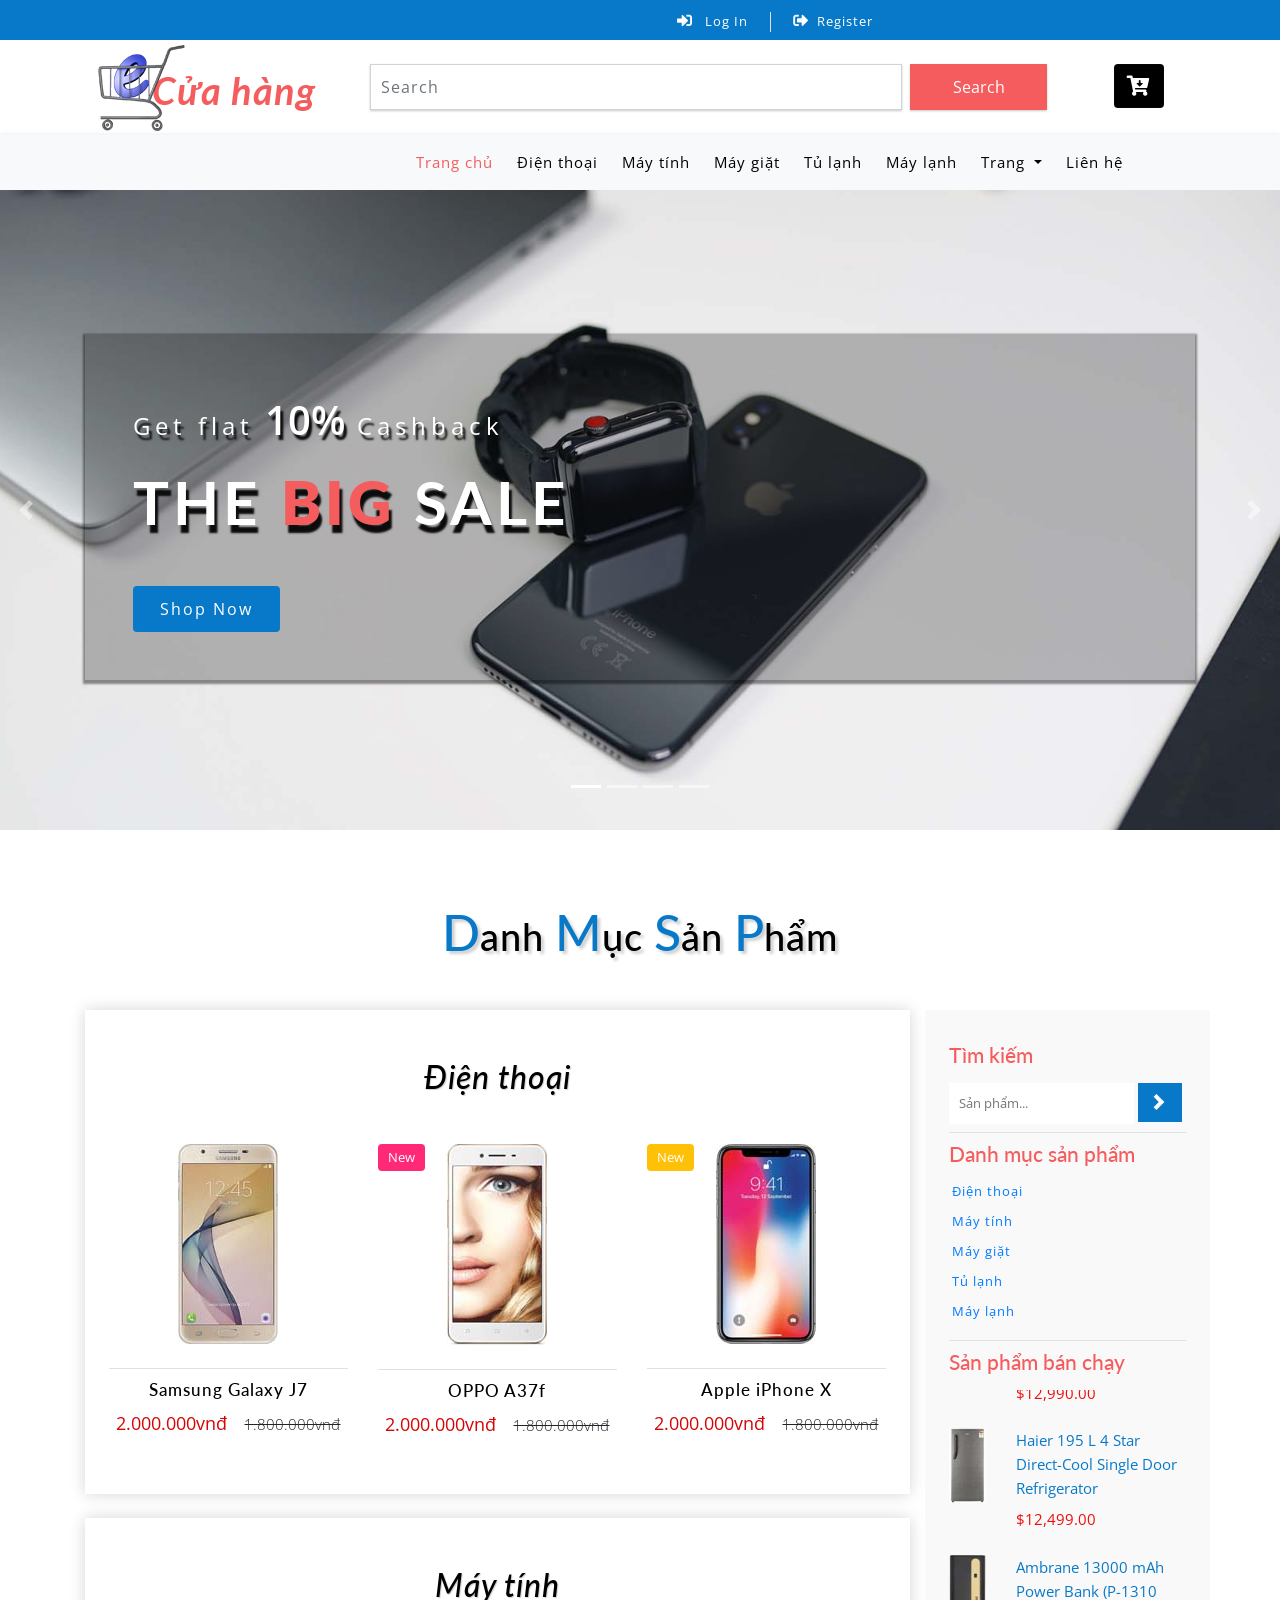
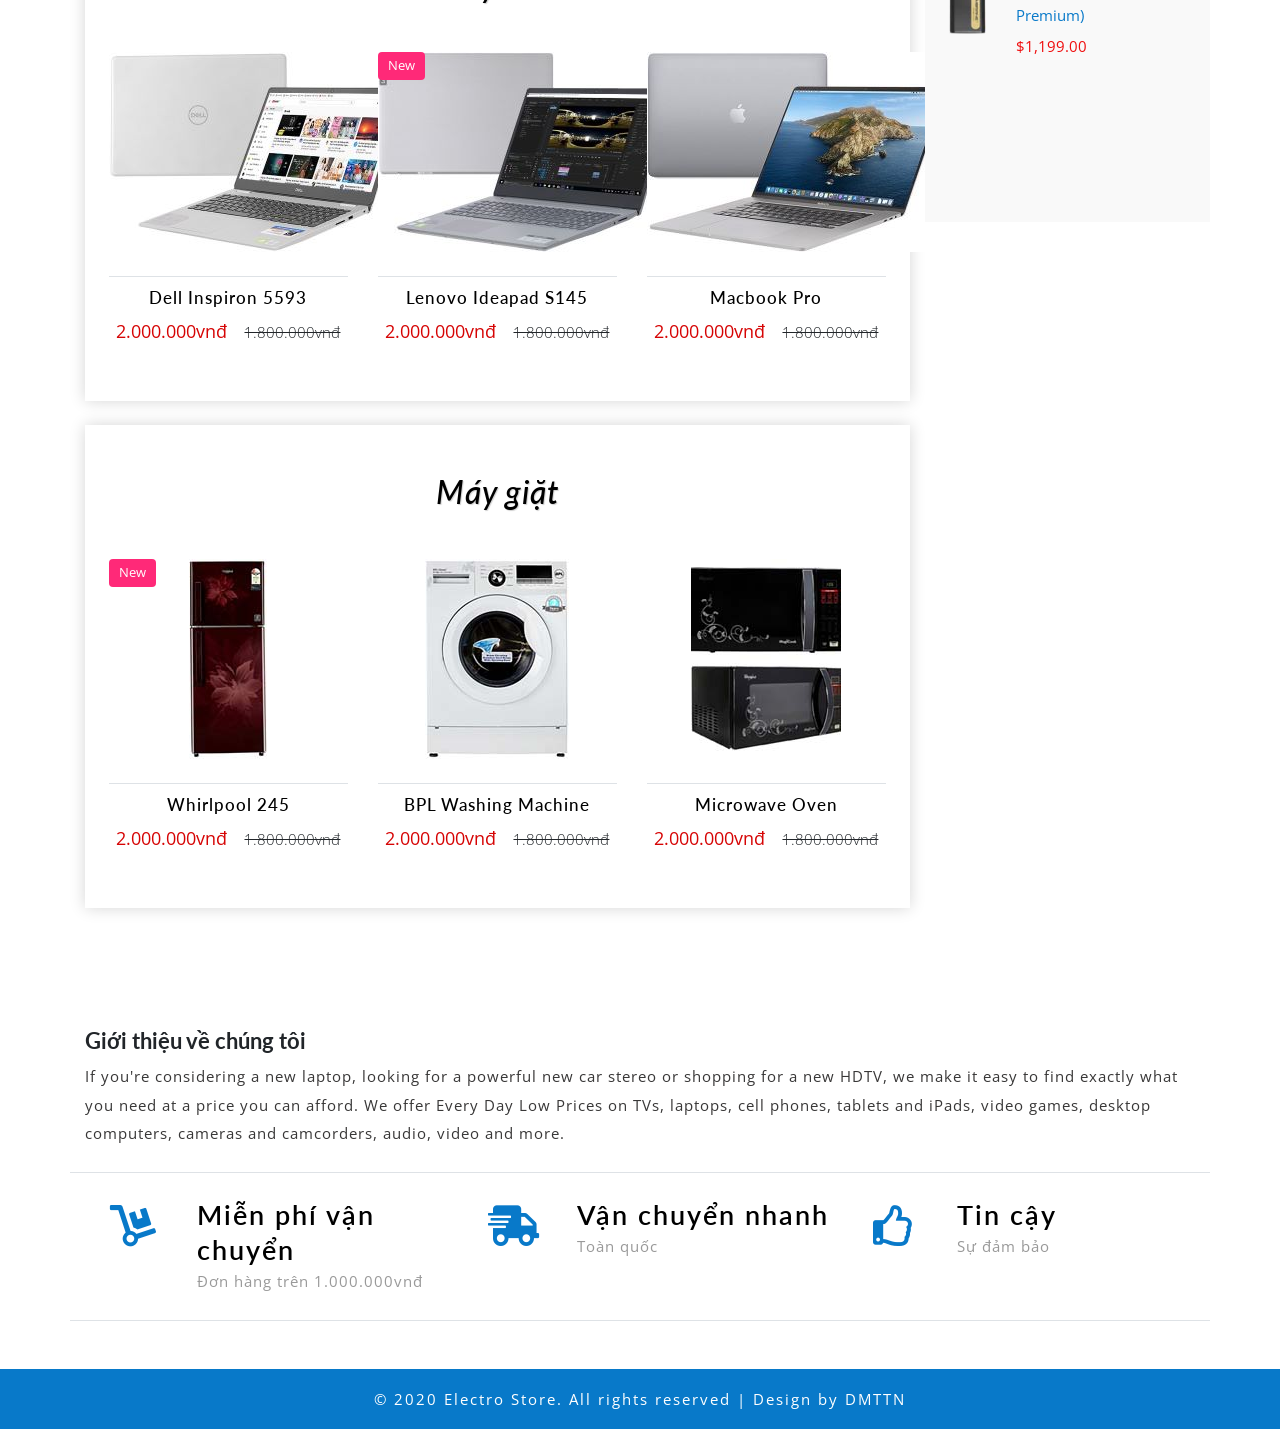
<file: web/index.html>
<!DOCTYPE html>
<html lang="zxx">

<head>
	<title>Electro Store Ecommerce</title>
	<!-- Meta tag Keywords -->
	<meta name="viewport" content="width=device-width, initial-scale=1">
	<meta charset="UTF-8" />
	<meta name="keywords" content="Electro Store Responsive web template, Bootstrap Web Templates, Flat Web Templates, Android Compatible web template, Smartphone Compatible web template, free webdesigns for Nokia, Samsung, LG, SonyEricsson, Motorola web design"
	/>
	<script>
		addEventListener("load", function () {
			setTimeout(hideURLbar, 0);
		}, false);

		function hideURLbar() {
			window.scrollTo(0, 1);
		}
	</script>
	<!-- //Meta tag Keywords -->

	<!-- Custom-Files -->
	<link href="css/bootstrap.css" rel="stylesheet" type="text/css" media="all" />
	<!-- Bootstrap css -->
	<link href="css/style.css" rel="stylesheet" type="text/css" media="all" />
	<!-- Main css -->
	<link rel="stylesheet" href="css/fontawesome-all.css">
	<!-- Font-Awesome-Icons-CSS -->
	<link href="css/popuo-box.css" rel="stylesheet" type="text/css" media="all" />
	<!-- pop-up-box -->
	<link href="css/menu.css" rel="stylesheet" type="text/css" media="all" />
	<!-- menu style -->
	<!-- //Custom-Files -->

	<!-- web fonts -->
	<link href="//fonts.googleapis.com/css?family=Lato:100,100i,300,300i,400,400i,700,700i,900,900i&amp;subset=latin-ext" rel="stylesheet">
	<link href="//fonts.googleapis.com/css?family=Open+Sans:300,300i,400,400i,600,600i,700,700i,800,800i&amp;subset=cyrillic,cyrillic-ext,greek,greek-ext,latin-ext,vietnamese"
	    rel="stylesheet">
	<!-- //web fonts -->

</head>

<body>
	<!-- top-header -->
	<div class="agile-main-top">
		<div class="container-fluid">
			<div class="row main-top-w3l py-2">
				<div class="col-lg-6 header-most-top">
				</div>
				<div class="col-lg-6 header-right mt-lg-0 mt-3">
					<!-- header lists -->
					<ul>
						<li class="text-center border-right text-white">
							<a href="#" data-toggle="modal" data-target="#exampleModal" class="text-white">
								<i class="fas fa-sign-in-alt mr-2"></i> Log In </a>
						</li>
						<li class="text-center text-white">
							<a href="#" data-toggle="modal" data-target="#exampleModal2" class="text-white">
								<i class="fas fa-sign-out-alt mr-2"></i>Register </a>
						</li>
					</ul>
					<!-- //header lists -->
				</div>
			</div>
		</div>
	</div>


	<!-- modals -->
	<!-- log in -->
	<div class="modal fade" id="exampleModal" tabindex="-1" role="dialog" aria-hidden="true">
		<div class="modal-dialog" role="document">
			<div class="modal-content">
				<div class="modal-header">
					<h5 class="modal-title text-center">Log In</h5>
					<button type="button" class="close" data-dismiss="modal" aria-label="Close">
						<span aria-hidden="true">&times;</span>
					</button>
				</div>
				<div class="modal-body">
					<form action="#" method="post">
						<div class="form-group">
							<label class="col-form-label">Username</label>
							<input type="text" class="form-control" placeholder=" " name="Name" required="">
						</div>
						<div class="form-group">
							<label class="col-form-label">Password</label>
							<input type="password" class="form-control" placeholder=" " name="Password" required="">
						</div>
						<div class="right-w3l">
							<input type="submit" class="form-control" value="Log in">
						</div>
						<div class="sub-w3l">
							<div class="custom-control custom-checkbox mr-sm-2">
								<input type="checkbox" class="custom-control-input" id="customControlAutosizing">
								<label class="custom-control-label" for="customControlAutosizing">Remember me?</label>
							</div>
						</div>
						<p class="text-center dont-do mt-3">Don't have an account?
							<a href="#" data-toggle="modal" data-target="#exampleModal2">
								Register Now</a>
						</p>
					</form>
				</div>
			</div>
		</div>
	</div>
	<!-- register -->
	<div class="modal fade" id="exampleModal2" tabindex="-1" role="dialog" aria-hidden="true">
		<div class="modal-dialog" role="document">
			<div class="modal-content">
				<div class="modal-header">
					<h5 class="modal-title">Register</h5>
					<button type="button" class="close" data-dismiss="modal" aria-label="Close">
						<span aria-hidden="true">&times;</span>
					</button>
				</div>
				<div class="modal-body">
					<form action="#" method="post">
						<div class="form-group">
							<label class="col-form-label">Your Name</label>
							<input type="text" class="form-control" id = "Name" name= "Name" required="">
						</div>
						<div class="form-group" id="emailERR">
							<label class="col-form-label">Email</label>
							<input type="email" class="form-control" id = "Email" name= "Email" required="" onchange="checkEmail()">
							<p id="err">Email đã tồn tại</p>
						</div>
						<div class="form-group">
							<label class="col-form-label">Password</label>
							<input type="password" class="form-control" id="Password" name="Password"required="">
						</div>
						<div class="right-w3l">
							<input type="submit" class="form-control" value="Register" onclick="hello()">
						</div>
					</form>
				</div>
			</div>
		</div>
	</div>
	<!-- //modal -->
	<!-- //top-header -->

	<!-- header-bottom-->
	<div class="header-bot">
		<div class="container">
			<div class="row header-bot_inner_wthreeinfo_header_mid">
				<!-- logo -->
				<div class="col-md-3 logo_agile">
					<h1 class="text-center">
						<a href="index.html" class="font-weight-bold font-italic">
							<img src="images/logo2.png" alt=" " class="img-fluid">Cửa hàng
						</a>
					</h1>
				</div>
				<!-- //logo -->
				<!-- header-bot -->
				<div class="col-md-9 header mt-4 mb-md-0 mb-4">
					<div class="row">
						<!-- search -->
						<div class="col-10 agileits_search">
							<form class="form-inline" action="#" method="post">
								<input class="form-control mr-sm-2" type="search" placeholder="Search" aria-label="Search" required>
								<button class="btn my-2 my-sm-0" type="submit">Search</button>
							</form>
						</div>
						<!-- //search -->
						<!-- cart details -->
						<div class="col-2 top_nav_right text-center mt-sm-0 mt-2">
							<div class="wthreecartaits wthreecartaits2 cart cart box_1">
								<form action="#" method="post" class="last">
									<input type="hidden" name="cmd" value="_cart">
									<input type="hidden" name="display" value="1">
									<button class="btn w3view-cart" type="submit" name="submit" value="">
										<i class="fas fa-cart-arrow-down"></i>
									</button>
								</form>
							</div>
						</div>
						<!-- //cart details -->
					</div>
				</div>
			</div>
		</div>
	</div>
	<!-- shop locator (popup) -->
	<!-- //header-bottom -->
	<!-- navigation -->
	<div class="navbar-inner">
		<div class="container">
			<nav class="navbar navbar-expand-lg navbar-light bg-light">
				<div class="collapse navbar-collapse" id="navbarSupportedContent">
					<ul class="navbar-nav ml-auto text-center mr-xl-5">
						<li class="nav-item active mr-lg-2 mb-lg-0 mb-2">
							<a class="nav-link" href="index.html">Trang chủ</a>
						</li>
						<li class="nav-item mr-lg-2 mb-lg-0 mb-2">
							<a class="nav-link" href="product.html" role="button" aria-haspopup="true" aria-expanded="false">
								Điện thoại
							</a>
						</li>
						<li class="nav-item mr-lg-2 mb-lg-0 mb-2">
							<a class="nav-link" href="product.html" role="button" aria-haspopup="true" aria-expanded="false">
								Máy tính
							</a>
						</li>
						<li class="nav-item mr-lg-2 mb-lg-0 mb-2">
							<a class="nav-link" href="product.html" role="button" aria-haspopup="true" aria-expanded="false">
								Máy giặt
							</a>
						</li>
						<li class="nav-item mr-lg-2 mb-lg-0 mb-2">
							<a class="nav-link" href="product.html" role="button" aria-haspopup="true" aria-expanded="false">
								Tủ lạnh
							</a>
						</li>
						<li class="nav-item mr-lg-2 mb-lg-0 mb-2">
							<a class="nav-link" href="product.html" role="button" aria-haspopup="true" aria-expanded="false">
								Máy lạnh
							</a>
						</li>
						<li class="nav-item dropdown mr-lg-2 mb-lg-0 mb-2">
							<a class="nav-link dropdown-toggle" href="#" role="button" data-toggle="dropdown" aria-haspopup="true" aria-expanded="false">
								Trang
							</a>
							<div class="dropdown-menu">
								<a class="dropdown-item" href="product.html">Sản phẩm mới</a>
								<a class="dropdown-item" href="checkout.html">Kiểm tra hàng</a>
								<a class="dropdown-item" href="payment.html">Thanh toán</a>
							</div>
						</li>
						<li class="nav-item">
							<a class="nav-link" href="contact.html">Liên hệ</a>
						</li>
					</ul>
				</div>
			</nav>
		</div>
	</div>
	<!-- //navigation -->

	<!-- banner -->
	<div id="carouselExampleIndicators" class="carousel slide" data-ride="carousel">
		<!-- Indicators-->
		<ol class="carousel-indicators">
			<li data-target="#carouselExampleIndicators" data-slide-to="0" class="active"></li>
			<li data-target="#carouselExampleIndicators" data-slide-to="1"></li>
			<li data-target="#carouselExampleIndicators" data-slide-to="2"></li>
			<li data-target="#carouselExampleIndicators" data-slide-to="3"></li>
		</ol>
		<div class="carousel-inner">
			<div class="carousel-item item1 active">
				<div class="container">
					<div class="w3l-space-banner">
						<div class="carousel-caption p-lg-5 p-sm-4 p-3">
							<p>Get flat
								<span>10%</span> Cashback</p>
							<h3 class="font-weight-bold pt-2 pb-lg-5 pb-4">The
								<span>Big</span>
								Sale
							</h3>
							<a class="button2" href="product.html">Shop Now </a>
						</div>
					</div>
				</div>
			</div>
			<div class="carousel-item item2">
				<div class="container">
					<div class="w3l-space-banner">
						<div class="carousel-caption p-lg-5 p-sm-4 p-3">
							<p>advanced
								<span>Wireless</span> earbuds</p>
							<h3 class="font-weight-bold pt-2 pb-lg-5 pb-4">Best
								<span>Headphone</span>
							</h3>
							<a class="button2" href="product.html">Shop Now </a>
						</div>
					</div>
				</div>
			</div>
			<div class="carousel-item item3">
				<div class="container">
					<div class="w3l-space-banner">
						<div class="carousel-caption p-lg-5 p-sm-4 p-3">
							<p>Get flat
								<span>10%</span> Cashback</p>
							<h3 class="font-weight-bold pt-2 pb-lg-5 pb-4">New
								<span>Standard</span>
							</h3>
							<a class="button2" href="product.html">Shop Now </a>
						</div>
					</div>
				</div>
			</div>
			<div class="carousel-item item4">
				<div class="container">
					<div class="w3l-space-banner">
						<div class="carousel-caption p-lg-5 p-sm-4 p-3">
							<p>Get Now
								<span>40%</span> Discount</p>
							<h3 class="font-weight-bold pt-2 pb-lg-5 pb-4">Today
								<span>Discount</span>
							</h3>
							<a class="button2" href="product.html">Shop Now </a>
						</div>
					</div>
				</div>
			</div>
		</div>
		<a class="carousel-control-prev" href="#carouselExampleIndicators" role="button" data-slide="prev">
			<span class="carousel-control-prev-icon" aria-hidden="true"></span>
			<span class="sr-only">Previous</span>
		</a>
		<a class="carousel-control-next" href="#carouselExampleIndicators" role="button" data-slide="next">
			<span class="carousel-control-next-icon" aria-hidden="true"></span>
			<span class="sr-only">Next</span>
		</a>
	</div>
	<!-- //banner -->

	<!-- top Products -->
	<div class="ads-grid py-sm-5 py-4">
		<div class="container py-xl-4 py-lg-2">
			<!-- tittle heading -->
			<h3 class="tittle-w3l text-center mb-lg-5 mb-sm-4 mb-3">
				<span>D</span>anh
				<span>M</span>ục
				<span>S</span>ản
				<span>P</span>hẩm</h3>
			<!-- //tittle heading -->
			<div class="row">
				<!-- product left -->
				<div class="agileinfo-ads-display col-lg-9">
					<div class="wrapper">
						<!-- first section -->
						<div class="product-sec1 px-sm-4 px-3 py-sm-5  py-3 mb-4">
							<h3 class="heading-tittle text-center font-italic">Điện thoại</h3>
							<div class="row">
								<div class="col-md-4 product-men mt-5">
									<div class="men-pro-item simpleCart_shelfItem">
										<div class="men-thumb-item text-center">
											<img src="images/m1.jpg" alt="">
											<div class="men-cart-pro">
												<div class="inner-men-cart-pro">
													<a href="single.html" class="link-product-add-cart">Xem sản phẩm</a>
												</div>
											</div>
										</div>
										<div class="item-info-product text-center border-top mt-4">
											<h4 class="pt-1">
												<a href="single.html">Samsung Galaxy J7</a>
											</h4>
											<div class="info-product-price my-2">
												<span class="item_price">2.000.000vnđ</span>
												<del>1.800.000vnđ</del>
											</div>
										</div>
									</div>
								</div>
								<div class="col-md-4 product-men mt-5">
									<div class="men-pro-item simpleCart_shelfItem">
										<div class="men-thumb-item text-center">
											<img src="images/m2.jpg" alt="">
											<div class="men-cart-pro">
												<div class="inner-men-cart-pro">
													<a href="single.html" class="link-product-add-cart">Xem sản phẩm</a>
												</div>
											</div>
											<span class="product-new-top">New</span>

										</div>
										<div class="item-info-product text-center border-top mt-4">
											<h4 class="pt-1">
												<a href="single.html">OPPO A37f</a>
											</h4>
											<div class="info-product-price my-2">
												<span class="item_price">2.000.000vnđ</span>
												<del>1.800.000vnđ</del>
											</div>
										</div>
									</div>
								</div>
								<div class="col-md-4 product-men mt-5">
									<div class="men-pro-item simpleCart_shelfItem">
										<div class="men-thumb-item text-center">
											<img src="images/m3.jpg" alt="">
											<div class="men-cart-pro">
												<div class="inner-men-cart-pro">
													<a href="single.html" class="link-product-add-cart">Xem sản phẩm</a>
												</div>
											</div>
											<span class="product-new-top">New</span>

										</div>
										<div class="item-info-product text-center border-top mt-4">
											<h4 class="pt-1">
												<a href="single.html">Apple iPhone X</a>
											</h4>
											<div class="info-product-price my-2">
												<span class="item_price">2.000.000vnđ</span>
												<del>1.800.000vnđ</del>
											</div>
										</div>
									</div>
								</div>
							</div>
						</div>
						<!-- //first section -->
						<!-- second section -->
						<div class="product-sec1 px-sm-4 px-3 py-sm-5  py-3 mb-4">
							<h3 class="heading-tittle text-center font-italic">Máy tính</h3>
							<div class="row">
								<div class="col-md-4 product-men mt-5">
									<div class="men-pro-item simpleCart_shelfItem">
										<div class="men-thumb-item text-center">
											<img src="images/dell-inspiron-5593.jpg" alt="">
											<div class="men-cart-pro">
												<div class="inner-men-cart-pro">
													<a href="single.html" class="link-product-add-cart">Xem sản phấm</a>
												</div>
											</div>
										</div>
										<div class="item-info-product text-center border-top mt-4">
											<h4 class="pt-1">
												<a href="single.html">Dell Inspiron 5593</a>
											</h4>
											<div class="info-product-price my-2">
												<span class="item_price">2.000.000vnđ</span>
												<del>1.800.000vnđ</del>
											</div>
										</div>
									</div>
								</div>
								<div class="col-md-4 product-men mt-5">
									<div class="men-pro-item simpleCart_shelfItem">
										<div class="men-thumb-item text-center">
											<img src="images/lenovo-ideapad-s145.jpg" alt="">
											<div class="men-cart-pro">
												<div class="inner-men-cart-pro">
													<a href="single.html" class="link-product-add-cart">Xem sản phẩm</a>
												</div>
											</div>
											<span class="product-new-top">New</span>

										</div>
										<div class="item-info-product text-center border-top mt-4">
											<h4 class="pt-1">
												<a href="single.html">Lenovo Ideapad S145</a>
											</h4>
											<div class="info-product-price my-2">
												<span class="item_price">2.000.000vnđ</span>
												<del>1.800.000vnđ</del>
											</div>
										</div>
									</div>
								</div>
								<div class="col-md-4 product-men mt-5">
									<div class="men-pro-item simpleCart_shelfItem">
										<div class="men-thumb-item text-center">
											<img src="images/macbook-pro.jpg" alt="">
											<div class="men-cart-pro">
												<div class="inner-men-cart-pro">
													<a href="single.html" class="link-product-add-cart">Xem sản phẩm</a>
												</div>
											</div>
										</div>
										<div class="item-info-product text-center border-top mt-4">
											<h4 class="pt-1">
												<a href="single.html">Macbook Pro</a>
											</h4>
											<div class="info-product-price my-2">
												<span class="item_price">2.000.000vnđ</span>
												<del>1.800.000vnđ</del>
											</div>
										</div>
									</div>
								</div>
							</div>
						</div>
						<!-- //second section -->
						<!-- firth section -->
						<div class="product-sec1 px-sm-4 px-3 py-sm-5  py-3 mt-4">
							<h3 class="heading-tittle text-center font-italic">Máy giặt</h3>
							<div class="row">
								<div class="col-md-4 product-men mt-5">
									<div class="men-pro-item simpleCart_shelfItem">
										<div class="men-thumb-item text-center">
											<img src="images/m7.jpg" alt="">
											<div class="men-cart-pro">
												<div class="inner-men-cart-pro">
													<a href="single.html" class="link-product-add-cart">Xem sản phẩm</a>
												</div>
											</div>
										</div>
										<span class="product-new-top">New</span>
										<div class="item-info-product text-center border-top mt-4">
											<h4 class="pt-1">
												<a href="single.html">Whirlpool 245</a>
											</h4>
											<div class="info-product-price my-2">
												<span class="item_price">2.000.000vnđ</span>
												<del>1.800.000vnđ</del>
											</div>
										</div>
									</div>
								</div>
								<div class="col-md-4 product-men mt-5">
									<div class="men-pro-item simpleCart_shelfItem">
										<div class="men-thumb-item text-center">
											<img src="images/m8.jpg" alt="">
											<div class="men-cart-pro">
												<div class="inner-men-cart-pro">
													<a href="single.html" class="link-product-add-cart">Xem sản phẩm</a>
												</div>
											</div>
										</div>
										<div class="item-info-product text-center border-top mt-4">
											<h4 class="pt-1">
												<a href="single.html">BPL Washing Machine</a>
											</h4>
											<div class="info-product-price my-2">
												<span class="item_price">2.000.000vnđ</span>
												<del>1.800.000vnđ</del>
											</div>
										</div>
									</div>
								</div>
								<div class="col-md-4 product-men mt-5">
									<div class="men-pro-item simpleCart_shelfItem">
										<div class="men-thumb-item text-center">
											<img src="images/m9.jpg" alt="">
											<div class="men-cart-pro">
												<div class="inner-men-cart-pro">
													<a href="single.html" class="link-product-add-cart">Xem sản phẩm</a>
												</div>
											</div>
										</div>
										<div class="item-info-product text-center border-top mt-4">
											<h4 class="pt-1">
												<a href="single.html">Microwave Oven</a>
											</h4>
											<div class="info-product-price my-2">
												<span class="item_price">2.000.000vnđ</span>
												<del>1.800.000vnđ</del>
											</div>
										</div>
									</div>
								</div>
							</div>
						</div>
						<!-- //thirth section -->
					</div>
				</div>
				<!-- //product left -->

				<!-- product right -->
				<div class="col-lg-3 mt-lg-0 mt-4 p-lg-0">
					<div class="side-bar p-sm-4 p-3">
						<div class="search-hotel border-bottom py-2">
							<h3 class="agileits-sear-head mb-3">Tìm kiếm</h3>
							<form action="#" method="post">
								<input type="search" placeholder="Sản phẩm..." name="search" required="">
								<input type="submit" value=" ">
							</form>
						</div>
						<!-- electronics -->
						<div class="left-side border-bottom py-2">
							<h3 class="agileits-sear-head mb-3">Danh mục sản phẩm</h3>
							<ul>
								<li>
									<span class="span"><a href="#">Điện thoại</a></span>
								</li>
								<li>
									<span class="span"><a href="#">Máy tính</a></span>
								</li>
								<li>
									<span class="span"><a href="#">Máy giặt</a></span>
								</li>
								<li>
									<span class="span"><a href="#">Tủ lạnh</a></span>
								</li>
								<li>
									<span class="span"><a href="#">Máy lạnh</a></span>
								</li>
							</ul>
						</div>
						<!-- //electronics -->
						<!-- best seller -->
						<div class="f-grid py-2">
							<h3 class="agileits-sear-head mb-3">Sản phẩm bán chạy</h3>
							<div class="box-scroll">
								<div class="scroll">
									<div class="row">
										<div class="col-lg-3 col-sm-2 col-3 left-mar">
											<img src="images/k1.jpg" alt="" class="img-fluid">
										</div>
										<div class="col-lg-9 col-sm-10 col-9 w3_mvd">
											<a href="">Samsung Galaxy On7 Prime (Gold, 4GB RAM + 64GB Memory)</a>
											<a href="" class="price-mar mt-2">$12,990.00</a>
										</div>
									</div>
									<div class="row my-4">
										<div class="col-lg-3 col-sm-2 col-3 left-mar">
											<img src="images/k2.jpg" alt="" class="img-fluid">
										</div>
										<div class="col-lg-9 col-sm-10 col-9 w3_mvd">
											<a href="">Haier 195 L 4 Star Direct-Cool Single Door Refrigerator</a>
											<a href="" class="price-mar mt-2">$12,499.00</a>
										</div>
									</div>
									<div class="row">
										<div class="col-lg-3 col-sm-2 col-3 left-mar">
											<img src="images/k3.jpg" alt="" class="img-fluid">
										</div>
										<div class="col-lg-9 col-sm-10 col-9 w3_mvd">
											<a href="">Ambrane 13000 mAh Power Bank (P-1310 Premium)</a>
											<a href="" class="price-mar mt-2">$1,199.00 </a>
										</div>
									</div>
								</div>
							</div>
						</div>
						<!-- //best seller -->
					</div>
					<!-- //product right -->
				</div>
			</div>
		</div>
	</div>
	<!-- //top products -->

	<!-- footer -->
	<footer>
		<div class="footer-top-first">
			<div class="container py-md-5 py-sm-4 py-3">
				<!-- footer first section -->
				<h2 class="footer-top-head-w3l font-weight-bold mb-2">Giới thiệu về chúng tôi</h2>
				<p class="footer-main mb-4">
					If you're considering a new laptop, looking for a powerful new car stereo or shopping for a new HDTV, we make it easy to
					find exactly what you need at a price you can afford. We offer Every Day Low Prices on TVs, laptops, cell phones, tablets
					and iPads, video games, desktop computers, cameras and camcorders, audio, video and more.</p>
				<!-- //footer first section -->
				<!-- footer second section -->
				<div class="row w3l-grids-footer border-top border-bottom py-sm-4 py-3">
					<div class="col-md-4 offer-footer">
						<div class="row">
							<div class="col-4 icon-fot">
								<i class="fas fa-dolly"></i>
							</div>
							<div class="col-8 text-form-footer">
								<h3>Miễn phí vận chuyển</h3>
								<p>Đơn hàng trên 1.000.000vnđ</p>
							</div>
						</div>
					</div>
					<div class="col-md-4 offer-footer my-md-0 my-4">
						<div class="row">
							<div class="col-4 icon-fot">
								<i class="fas fa-shipping-fast"></i>
							</div>
							<div class="col-8 text-form-footer">
								<h3>Vận chuyển nhanh</h3>
								<p>Toàn quốc</p>
							</div>
						</div>
					</div>
					<div class="col-md-4 offer-footer">
						<div class="row">
							<div class="col-4 icon-fot">
								<i class="far fa-thumbs-up"></i>
							</div>
							<div class="col-8 text-form-footer">
								<h3>Tin cậy</h3>
								<p>Sự đảm bảo</p>
							</div>
						</div>
					</div>
				</div>
				<!-- //footer second section -->
			</div>
		</div>
	</footer>
	<!-- //footer -->
	<!-- copyright -->
	<div class="copy-right py-3">
		<div class="container">
			<p class="text-center text-white">© 2020 Electro Store. All rights reserved | Design by
				<a href="http://w3layouts.com">DMTTN</a>
			</p>
		</div>
	</div>
	<!-- //copyright -->

	<!-- js-files -->
	<!-- jquery -->
	<script src="js/jquery-2.2.3.min.js"></script>
	<!-- //jquery -->

	<!-- nav smooth scroll -->
	<script>
		$(document).ready(function () {
			$(".dropdown").hover(
				function () {
					$('.dropdown-menu', this).stop(true, true).slideDown("fast");
					$(this).toggleClass('open');
				},
				function () {
					$('.dropdown-menu', this).stop(true, true).slideUp("fast");
					$(this).toggleClass('open');
				}
			);
		});
	</script>
	<!-- //nav smooth scroll -->

	<!-- popup modal (for location)-->
	<script src="js/jquery.magnific-popup.js"></script>
	<script>
		$(document).ready(function () {
			$('.popup-with-zoom-anim').magnificPopup({
				type: 'inline',
				fixedContentPos: false,
				fixedBgPos: true,
				overflowY: 'auto',
				closeBtnInside: true,
				preloader: false,
				midClick: true,
				removalDelay: 300,
				mainClass: 'my-mfp-zoom-in'
			});

		});
	</script>
	<!-- //popup modal (for location)-->

	<!-- cart-js -->
	<script src="js/minicart.js"></script>
	<script>
		paypals.minicarts.render(); //use only unique class names other than paypals.minicarts.Also Replace same class name in css and minicart.min.js

		paypals.minicarts.cart.on('checkout', function (evt) {
			var items = this.items(),
				len = items.length,
				total = 0,
				i;

			// Count the number of each item in the cart
			for (i = 0; i < len; i++) {
				total += items[i].get('quantity');
			}

			if (total < 3) {
				alert('The minimum order quantity is 3. Please add more to your shopping cart before checking out');
				evt.preventDefault();
			}
		});
	</script>
	<!-- //cart-js -->

	<!-- password-script -->
	<script>
		window.onload = function () {
			document.getElementById("password1").onchange = validatePassword;
			document.getElementById("password2").onchange = validatePassword;
		}

		function validatePassword() {
			var pass2 = document.getElementById("password2").value;
			var pass1 = document.getElementById("password1").value;
			if (pass1 != pass2)
				document.getElementById("password2").setCustomValidity("Passwords Don't Match");
			else
				document.getElementById("password2").setCustomValidity('');
			//empty string means no validation error
		}
	</script>
	<!-- //password-script -->
	
	<!-- scroll seller -->
	<script src="js/scroll.js"></script>
	<!-- //scroll seller -->

	<!-- smoothscroll -->
	<script src="js/SmoothScroll.min.js"></script>
	<!-- //smoothscroll -->

	<!-- start-smooth-scrolling -->
	<script src="js/move-top.js"></script>
	<script src="js/easing.js"></script>
	<script>
		jQuery(document).ready(function ($) {
			$(".scroll").click(function (event) {
				event.preventDefault();

				$('html,body').animate({
					scrollTop: $(this.hash).offset().top
				}, 1000);
			});
		});
	</script>
	<!-- //end-smooth-scrolling -->

	<!-- smooth-scrolling-of-move-up -->
	<script>
		$(document).ready(function () {
			/*
			var defaults = {
				containerID: 'toTop', // fading element id
				containerHoverID: 'toTopHover', // fading element hover id
				scrollSpeed: 1200,
				easingType: 'linear' 
			};
			*/
			$().UItoTop({
				easingType: 'easeOutQuart'
			});

		});
	</script>
	<!-- //smooth-scrolling-of-move-up -->

	<!-- for bootstrap working -->
	<script src="js/bootstrap.js"></script>
	<!-- //for bootstrap working -->
	<!-- //js-files -->



	 <script type="text/javascript">
            let alowRegister = false;

            function emailERR(msg) {
                var child = document.getElementById("err");
                child.remove()

                err = document.createElement("p");
                err.setAttribute("id", "err")
                var node = document.createTextNode(msg);
                err.appendChild(node);
                var element = document.getElementById("emailERR");
                element.appendChild(err);
            }
            function checkEmail() {
                var email = $("#Email").val();
                console.log(email)
                $.ajax({
                    url: '/checkEmail',
                    type: 'POST',
                    cache: false,
                    data: { email: email },
                    success: function (data) {
                        if (data.duplicate) {
                            emailERR("email Đã tồn tại")
                            alowRegister = false
                        }
                        else {
                            emailERR("Email hợp lệ");
                            alowRegister = true
                        }
                    }
                    , error: function (jqXHR, textStatus, err) {
                        alert('text status ' + textStatus + ', err ' + err)
                    }
                })
            }
            function hello() {
                var forms = document.forms["f1"]
                if(forms.checkValidity()) {
                    var Email = $("#Email").val();
                    var Password = $("#Password").val();
                    var Name = $("#Name").val();

                    if(alowRegister) {
                        $.ajax({
                        url: '/register',
                        type: 'POST',
                        cache: false,
                        data: { Email, Password, Name },
                        success: function (data) {
                            alert("Đăng kí thành công, trở về trang chủ");
                            location.reload();
                        }
                        , error: function (jqXHR, textStatus, err) {
                            alert('text status ' + textStatus + ', err ' + err)
                        }
                        })
                    }
                } else alert("Vui Lòng điền đầy đủ")
                
            }
                          
        </script>
        <script src="https://ajax.googleapis.com/ajax/libs/jquery/2.1.4/jquery.min.js"></script>
</body>

</html>
</file>
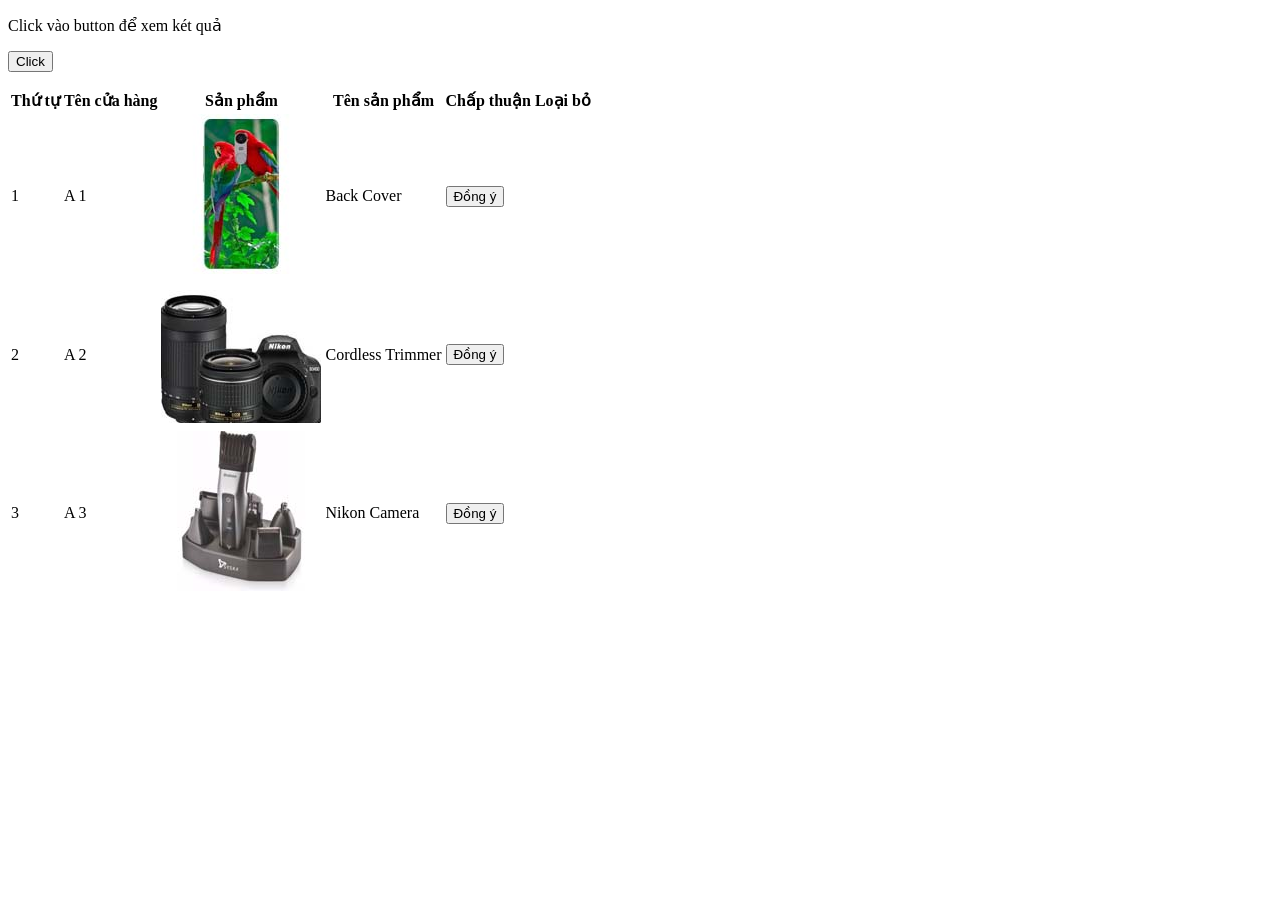
<file: web/aaaaaaa.html>
<!DOCTYPE html>
<html>

<head>
    <meta charset="utf-8">
    <meta http-equiv="X-UA-Compatible" content="IE=edge">
    <title>Ajax javascript toidicode.com</title>
    <script>
        var sendajax = function() {
        //Khoi tao doi tuong
        var xhttp = new XMLHttpRequest() || ActiveXObject();
        //Bat su kien thay doi trang thai cuar request
        xhttp.onreadystatechange = function() {
                //Kiem tra neu nhu da gui request thanh cong
                if (this.readyState == 4 && this.status == 200) {
                    //In ra data nhan duoc
                    addData(this.responseXML)
                }
            }
            //cau hinh request
            xhttp.open('GET', 'https://toidicode.com/live/php/relationships.xml', true);
        //cau hinh header cho request
        xhttp.setRequestHeader('Content-Type', 'application/x-www-form-urlencoded');
        //gui request
        xhttp.send('data=true');
    }

    var addData = function(data) {
        //Tao cau truc table
        var table = '<table border="1" cellspacing="5" cellpadding="5" style="border-collapse:collapse"><tr><th>ID</th><th>Name</th><th>Age</th><th>Location</th></tr>';
        //Tim node sister trong xml tra ve
        var sister = data.getElementsByTagName('sister');
        //Lap het cac nde tim duoc
        for (i = 0; i < sister.length; i++) {
            //Lay du lieu trong node
            table += '<tr><td>' + (i + 1) + '</td>';
            table += '<td>' + sister[i].getElementsByTagName('name')[0].childNodes[0].nodeValue + '</td>';
            table += '<td>' + sister[i].getElementsByTagName('age')[0].childNodes[0].nodeValue + '</td>';
            table += '<td>' + sister[i].getElementsByTagName('location')[0].childNodes[0].nodeValue + '</td></tr>'
        }
        document.getElementById('result').innerHTML = table;
    }
</script>
</head>

<body>
    <p>Click vào button để xem két quả</p>
    <button type="button" onclick="sendajax()">Click</button>
    <p id="result"></p>
    <div class="table-responsive">
                    <table class="timetable_sub">
                        <thead>
                            <tr>
                                <th>Thứ tự</th>
                                <th>Tên cửa hàng</th>
                                <th>Sản phẩm</th>
                                <th>Tên sản phẩm</th>
                                <th>Chấp thuận</th>
                                <th>Loại bỏ</th>
                            </tr>
                        </thead>
                        <tbody>
                            <tr class="rem1" id = "sp1">
                                <td class="invert">1</td>
                                <td id = "name">A 1</td>
                                <td class="invert-image" id = "img">
                                    <a href="single.html">
                                        <img src="images/a.jpg" alt=" " class="img-responsive">
                                    </a>
                                </td>
                                <td class="invert" id = "nameproduct">Back Cover</td>
                                <td class="invert">
                                        <div class="add">
                                        <input type="submit" name="addproduct" value = "Đồng ý" onclick= 'emailERR("ko")'></div>
                                </td>
                                <td class="invert">
                                    <div class="rem">
                                        <div class="close1"> </div>
                                    </div>
                                </td>
                                <input type="hidden" name="" id = "#">
                            </tr>
                            <tr class="rem2" id = "sp2">
                                <td class="invert">2</td>
                                <td>A 2</td>
                                <td class="invert-image">
                                    <a href="single2.html">
                                        <img src="images/a4.jpg" alt=" " class="img-responsive">
                                    </a>
                                </td>
                                <td class="invert">Cordless Trimmer</td>
                                <td class="invert">
                                        <div class="add">
                                        <input type="submit" name="addproduct" value = "Đồng ý"></div>
                                </td>
                                <td class="invert">
                                    <div class="rem">
                                        <div class="close2"> </div>
                                    </div>
                                </td>
                            </tr>
                            <tr class="rem3" id = "sp3">
                                <td class="invert">3</td>
                                <td>A 3</td>
                                <td class="invert-image">
                                    <a href="single.html">
                                        <img src="images/a3.jpg" alt=" " class="img-responsive">
                                    </a>
                                </td>
                                <td class="invert">Nikon Camera</td>
                                <td class="invert">
                                        <div class="add">
                                        <input type="submit" name="addproduct" value = "Đồng ý"></div>
                                </td>
                                <td class="invert">
                                    <div class="rem">
                                        <div class="close3"> </div>
                                    </div>
                                </td>
                            </tr>
                        </tbody>
                    </table>
</body>

</html>
</file>
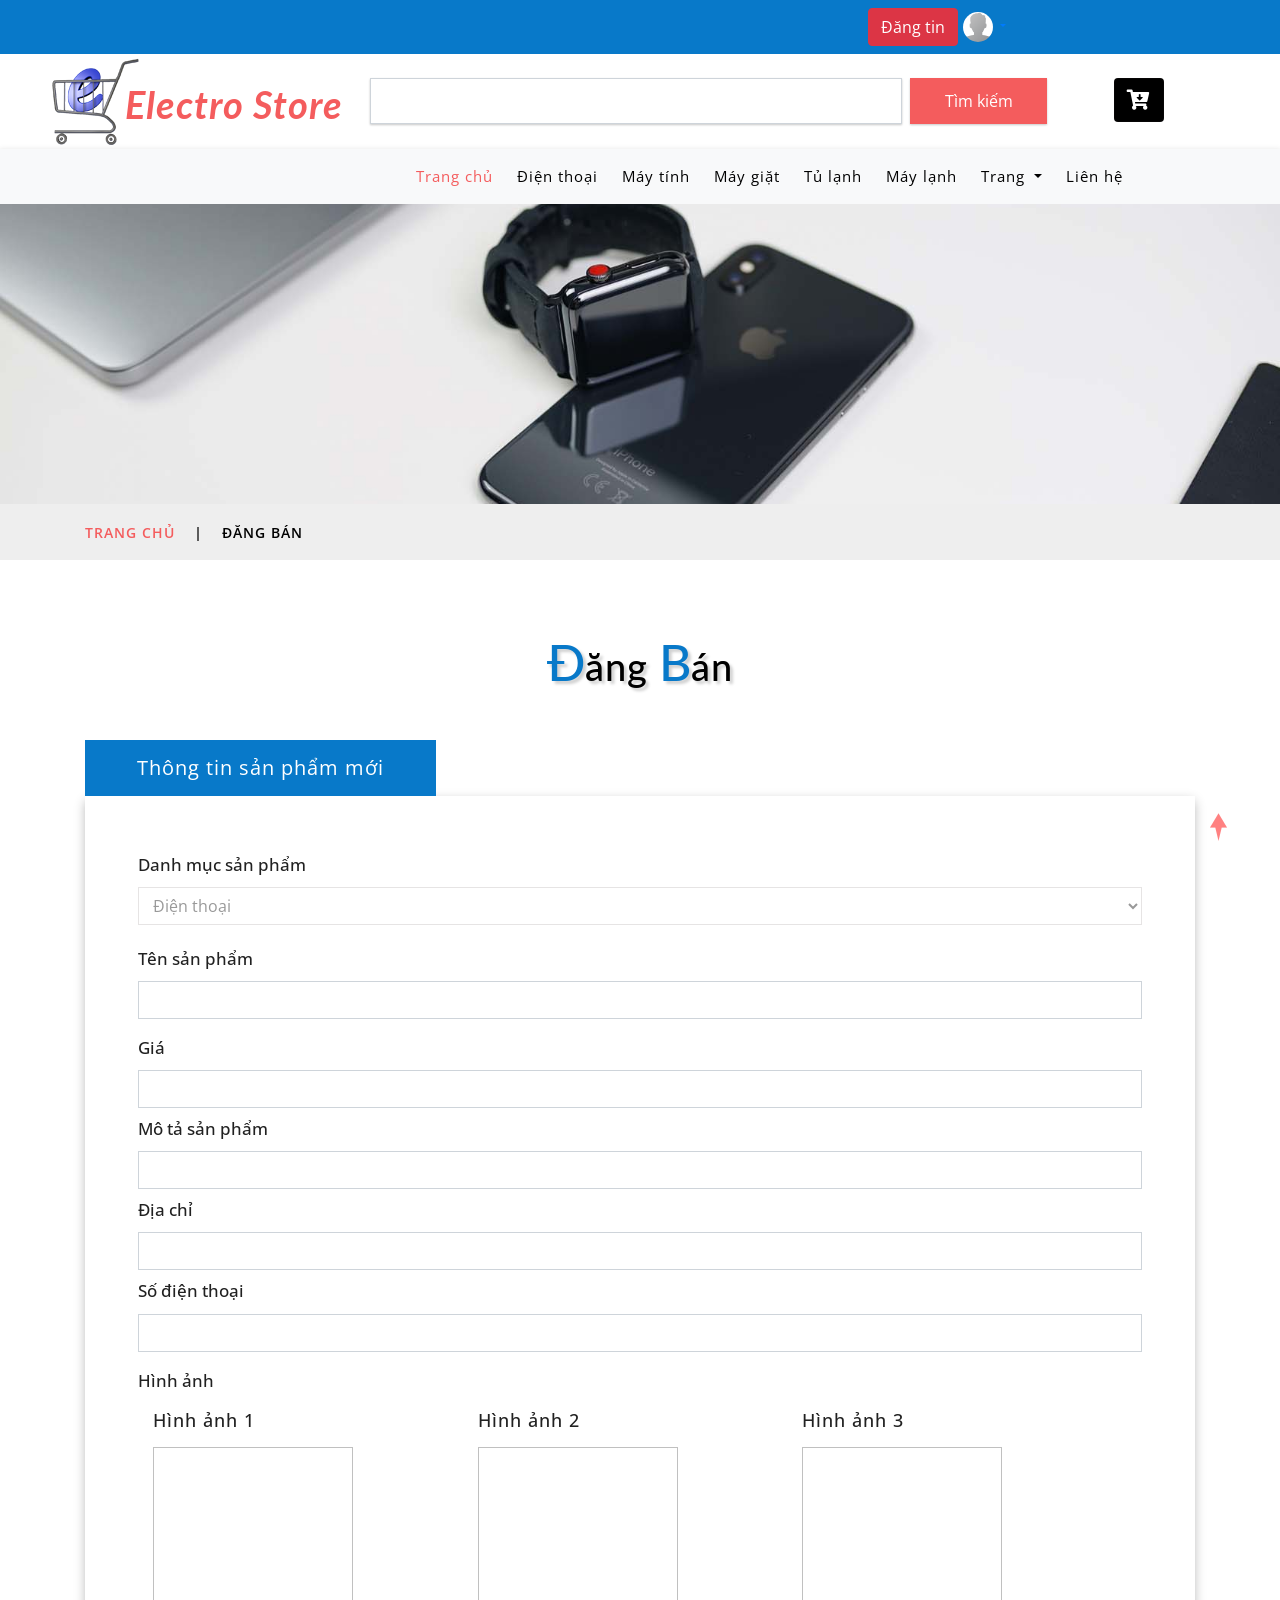
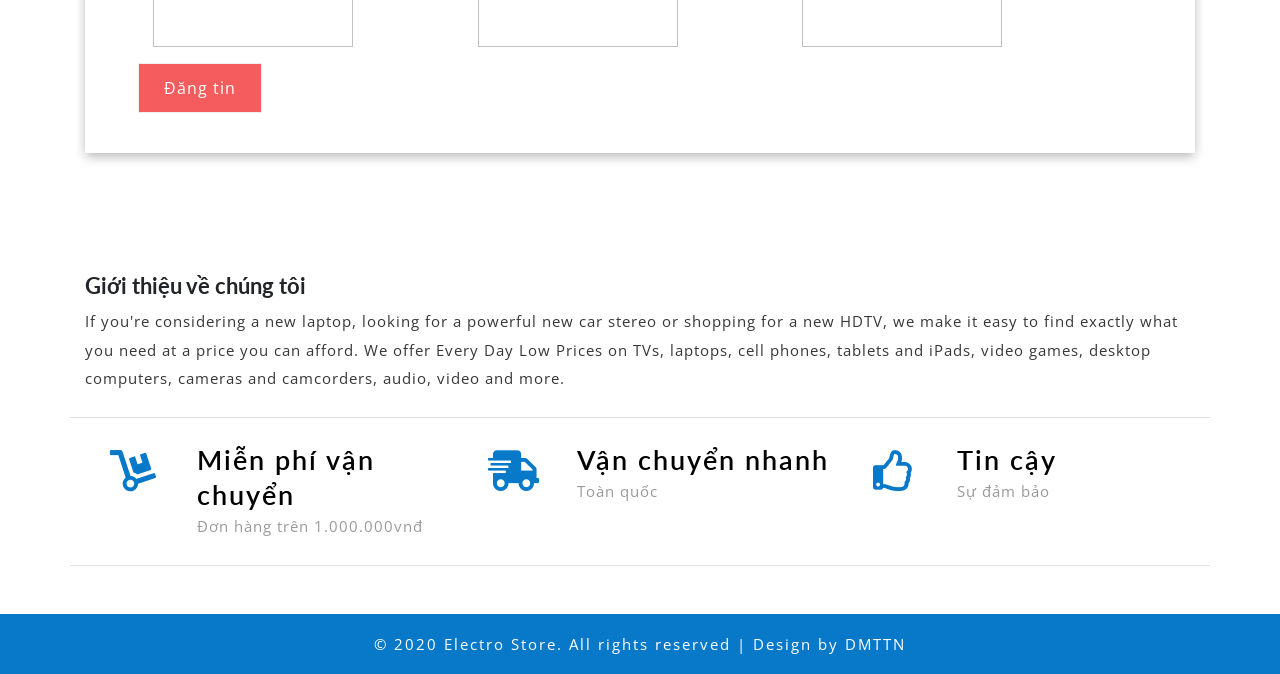
<file: web/addnewproduct.html>
<!DOCTYPE html>
<html lang="zxx">

<head>
	<title>Electro Store Ecommerce | Thêm sản phẩm mới</title>
	<!-- Meta tag Keywords -->
	<meta name="viewport" content="width=device-width, initial-scale=1">
	<meta charset="UTF-8" />
	<meta name="keywords" content="Electro Store Responsive web template, Bootstrap Web Templates, Flat Web Templates, Android Compatible web template, Smartphone Compatible web template, free webdesigns for Nokia, Samsung, LG, SonyEricsson, Motorola web design"
	/>
	<script>
		addEventListener("load", function () {
			setTimeout(hideURLbar, 0);
		}, false);

		function hideURLbar() {
			window.scrollTo(0, 1);
		}
	</script>
	<!-- //Meta tag Keywords -->

	<!-- Custom-Files -->
	<link href="css/bootstrap.css" rel="stylesheet" type="text/css" media="all" />
	<!-- Bootstrap css -->
	<link href="css/style.css" rel="stylesheet" type="text/css" media="all" />
	<!-- Main css -->
	<link rel="stylesheet" href="css/fontawesome-all.css">
	<!-- Font-Awesome-Icons-CSS -->
	<link href="css/popuo-box.css" rel="stylesheet" type="text/css" media="all" />
	<!-- pop-up-box -->
	<link href="css/menu.css" rel="stylesheet" type="text/css" media="all" />
	<!-- menu style -->
	<!-- //Custom-Files -->

	<!-- web fonts -->
	<link href="//fonts.googleapis.com/css?family=Lato:100,100i,300,300i,400,400i,700,700i,900,900i&amp;subset=latin-ext" rel="stylesheet">
	<link href="//fonts.googleapis.com/css?family=Open+Sans:300,300i,400,400i,600,600i,700,700i,800,800i&amp;subset=cyrillic,cyrillic-ext,greek,greek-ext,latin-ext,vietnamese"
	    rel="stylesheet">
	<!-- //web fonts -->

</head>

<body>
	<!-- top-header -->
	<div class="agile-main-top">
		<div class="container-fluid">
			<div class="row main-top-w3l py-2">
				<div class="col-lg-8 header-most-top">
				</div>
				<div class="col-lg-4 header-right ">
					<!-- header lists -->
					<ul>
						<li>
							<button class="btn btn-danger" type="submit">Đăng tin</button>						
						</li>
						<li class="dropdown">
							<a class="dropdown-toggle col-2" href="#" role="button" >
								<span><img src="images/man.png" class="rounded-circle" alt="" width="30" height="30"></span>
							</a>
							<div class="dropdown-menu">
								Xin chào: <span style="color:rgb(255,0,0)">Đào Thanh</span>
								<a class="dropdown-item" href="#">Thông tin cá nhân</a>
								<a class="dropdown-item" href="index.html">Đăng xuất</a>
							</div>
						</li>
					</ul>
				</div>
			</div>
		</div>
	</div>
	<!-- //top-header -->

	<!-- header-bottom-->
	<div class="header-bot">
		<div class="container">
			<div class="row header-bot_inner_wthreeinfo_header_mid">
				<!-- logo -->
				<div class="col-md-3 logo_agile">
					<h1 class="text-center">
						<a href="index.html" class="font-weight-bold font-italic">
							<img src="images/logo2.png" alt=" " class="img-fluid">Electro Store
						</a>
					</h1>
				</div>
				<!-- //logo -->
				<!-- header-bot -->
				<div class="col-md-9 header mt-4 mb-md-0 mb-4">
					<div class="row">
						<!-- search -->
						<div class="col-10 agileits_search">
							<form class="form-inline" action="#" method="post">
								<input class="form-control mr-sm-2" type="search" aria-label="Search" required>
								<button class="btn my-2 my-sm-0" type="submit">Tìm kiếm</button>
							</form>
						</div>
						<!-- //search -->
						<!-- cart details -->
						<div class="col-2 top_nav_right text-center mt-sm-0 mt-2">
							<div class="wthreecartaits wthreecartaits2 cart cart box_1">
								<form action="#" method="post" class="last">
									<input type="hidden" name="cmd" value="_cart">
									<input type="hidden" name="display" value="1">
									<button class="btn w3view-cart" type="submit" name="submit" value="">
										<i class="fas fa-cart-arrow-down"></i>
									</button>
								</form>
							</div>
						</div>
						<!-- //cart details -->
					</div>
				</div>
			</div>
		</div>
	</div>
	<!-- shop locator (popup) -->
	<!-- //header-bottom -->
	<!-- navigation -->
	<div class="navbar-inner">
		<div class="container">
			<nav class="navbar navbar-expand-lg navbar-light bg-light">
				<div class="collapse navbar-collapse" id="navbarSupportedContent">
					<ul class="navbar-nav ml-auto text-center mr-xl-5">
						<li class="nav-item active mr-lg-2 mb-lg-0 mb-2">
							<a class="nav-link" href="index.html">Trang chủ</a>
						</li>
						<li class="nav-item mr-lg-2 mb-lg-0 mb-2">
							<a class="nav-link" href="product.html" role="button" aria-haspopup="true" aria-expanded="false">
								Điện thoại
							</a>
						</li>
						<li class="nav-item mr-lg-2 mb-lg-0 mb-2">
							<a class="nav-link" href="product.html" role="button" aria-haspopup="true" aria-expanded="false">
								Máy tính
							</a>
						</li>
						<li class="nav-item mr-lg-2 mb-lg-0 mb-2">
							<a class="nav-link" href="product2.html" role="button" aria-haspopup="true" aria-expanded="false">
								Máy giặt
							</a>
						</li>
						<li class="nav-item mr-lg-2 mb-lg-0 mb-2">
							<a class="nav-link" href="product2.html" role="button" aria-haspopup="true" aria-expanded="false">
								Tủ lạnh
							</a>
						</li>
						<li class="nav-item mr-lg-2 mb-lg-0 mb-2">
							<a class="nav-link" href="product2.html" role="button" aria-haspopup="true" aria-expanded="false">
								Máy lạnh
							</a>
						</li>
						<li class="nav-item dropdown mr-lg-2 mb-lg-0 mb-2">
							<a class="nav-link dropdown-toggle" href="#" role="button" data-toggle="dropdown" aria-haspopup="true" aria-expanded="false">
								Trang
							</a>
							<div class="dropdown-menu">
								<a class="dropdown-item" href="product.html">Sản phẩm mới</a>
								<a class="dropdown-item" href="checkout.html">Kiểm tra hàng</a>
								<a class="dropdown-item" href="payment.html">Thanh toán</a>
							</div>
						</li>
						<li class="nav-item">
							<a class="nav-link" href="contact.html">Liên hệ</a>
						</li>
					</ul>
				</div>
			</nav>
		</div>
	</div>
	<!-- //navigation -->

	<!-- banner-2 -->
	<div class="page-head_agile_info_w3l">

	</div>
	<!-- //banner-2 -->
	<!-- page -->
	<div class="services-breadcrumb">
		<div class="agile_inner_breadcrumb">
			<div class="container">
				<ul class="w3_short">
					<li>
						<a href="index.html">Trang chủ</a>
						<i>|</i>
					</li>
					<li>Đăng bán</li>
				</ul>
			</div>
		</div>
	</div>
	<!-- //page -->
	<!-- payment page-->
	<div class="privacy py-sm-5 py-4">
		<div class="container py-xl-4 py-lg-2">
			<!-- tittle heading -->
			<h3 class="tittle-w3l text-center mb-lg-5 mb-sm-4 mb-3">
				<span>Đ</span>ăng 
				<span>B</span>án
			</h3>
			<!-- //tittle heading -->
			<div class="checkout-right">
				<!--Horizontal Tab-->
				<div id="parentHorizontalTab">
					<ul class="resp-tabs-list hor_1">
						
						<li>Thông tin sản phẩm mới</li>
						
					</ul>
					<div class="resp-tabs-container hor_1">

						<div>
							
							<form action="#" method="post" class="creditly-card-form agileinfo_form">
								<div class="creditly-wrapper wthree, w3_agileits_wrapper">
									<div class="credit-card-wrapper">
										<div class="first-row form-group">
										</div>
										
											<div class="section_room_pay">
												<label class="control-label">Danh mục sản phẩm</label>
												<select class="year">
													<option value="Dienthoai">Điện thoại</option>
													<option value="Maytinh">Máy tính</option>
													<option value="Phukien">Phụ kiện</option>
													<option value="Mayanh">Máy ảnh</option>			
												</select>
											</div>
											<br>
											<div class="controls">
												<label class="control-label">Tên sản phẩm</label>
												<input class="billing-address-name form-control" type="text" name="name" >
											</div>
											<div class="w3_agileits_card_number_grids my-3">
												<div class="w3_agileits_card_number_grid_left">
													<div class="controls">
														<label class="control-label">Giá</label>
														<input class="number credit-card-number form-control" type="text" name="number" inputmode="numeric" autocomplete="cc-number"
														    autocompletetype="cc-number" x-autocompletetype="cc-number" >
													</div>
												</div>
												<div class="w3_agileits_card_number_grid_right mt-2">
													<div class="controls">
														<label class="control-label">Mô tả sản phẩm</label>
														<input class="security-code form-control" Â· inputmode="numeric" type="text" name="name" >
													</div>
												</div>
												<div class="w3_agileits_card_number_grid_right mt-2">
													<div class="controls">
														<label class="control-label">Địa chỉ</label>
														<input class="security-code form-control" Â· inputmode="numeric" type="text" name="name" >
													</div>
												</div>
												<div class="w3_agileits_card_number_grid_right mt-2">
													<div class="controls">
														<label class="control-label">Số điện thoại</label>
														<input class="security-code form-control" Â· inputmode="numeric" type="text" name="name" >
													</div>
												</div>
												<div class="clear"> </div>
											</div>
											<div class="controls">
												<label class="control-label">Hình ảnh</label>
												<div class="container-fluid row col-sm-12">
													<div class="col-sm-4">
													<p><input type="file" accept="image/*" name="image" id="filea" onchange="loadFilea(event)" style="display: none;"></p>
													<p><label for="filea" style="cursor: pointer;">Hình ảnh 1</label></p>
													<p><img id="outputa" width="200" height="200"/></p>
													</div>
													<div class="col-sm-4">
													<p><input type="file" accept="image/*" name="image" id="fileb" onchange="loadFileb(event)" style="display: none;"></p>
													<p><label for="fileb" style="cursor: pointer;">Hình ảnh 2</label></p>
													<p><img id="outputb" width="200" height="200"/></p>
													</div>
													<div class="col-sm-4">
													<p><input type="file" accept="image/*" name="image" id="filec" onchange="loadFilec(event)" style="display: none;"></p>
													<p><label for="filec" style="cursor: pointer;">Hình ảnh 3</label></p>
													<p><img id="outputc" width="200" height="200"/></p>
													</div>
													</div>

												<script>
												var loadFilea = function(event) {
												var image = document.getElementById('outputa');
												image.src = URL.createObjectURL(event.target.files[0]);
												};
												var loadFileb = function(event) {
												var image = document.getElementById('outputb');
												image.src = URL.createObjectURL(event.target.files[0]);
												};
												var loadFilec = function(event) {
												var image = document.getElementById('outputc');
												image.src = URL.createObjectURL(event.target.files[0]);
												};
												</script>
											</div>
										</div>
										<button class="submit mt-3">
											<span>Đăng tin</span>
										</button>
									</div>
								</div>
							</form>
						</div>			
					</div>
				</div>
				<!--Plug-in Initialisation-->
			</div>
		</div>
	</div>
	<!-- //payment page -->


	<!-- footer -->
	<footer>
		<div class="footer-top-first">
			<div class="container py-md-5 py-sm-4 py-3">
				<!-- footer first section -->
				<h2 class="footer-top-head-w3l font-weight-bold mb-2">Giới thiệu về chúng tôi</h2>
				<p class="footer-main mb-4">
					If you're considering a new laptop, looking for a powerful new car stereo or shopping for a new HDTV, we make it easy to
					find exactly what you need at a price you can afford. We offer Every Day Low Prices on TVs, laptops, cell phones, tablets
					and iPads, video games, desktop computers, cameras and camcorders, audio, video and more.</p>
				<!-- //footer first section -->
				<!-- footer second section -->
				<div class="row w3l-grids-footer border-top border-bottom py-sm-4 py-3">
					<div class="col-md-4 offer-footer">
						<div class="row">
							<div class="col-4 icon-fot">
								<i class="fas fa-dolly"></i>
							</div>
							<div class="col-8 text-form-footer">
								<h3>Miễn phí vận chuyển</h3>
								<p>Đơn hàng trên 1.000.000vnđ</p>
							</div>
						</div>
					</div>
					<div class="col-md-4 offer-footer my-md-0 my-4">
						<div class="row">
							<div class="col-4 icon-fot">
								<i class="fas fa-shipping-fast"></i>
							</div>
							<div class="col-8 text-form-footer">
								<h3>Vận chuyển nhanh</h3>
								<p>Toàn quốc</p>
							</div>
						</div>
					</div>
					<div class="col-md-4 offer-footer">
						<div class="row">
							<div class="col-4 icon-fot">
								<i class="far fa-thumbs-up"></i>
							</div>
							<div class="col-8 text-form-footer">
								<h3>Tin cậy</h3>
								<p>Sự đảm bảo</p>
							</div>
						</div>
					</div>
				</div>
				<!-- //footer second section -->
			</div>
		</div>
	</footer>
	<!-- //footer -->
	<!-- copyright -->
	<div class="copy-right py-3">
		<div class="container">
			<p class="text-center text-white">© 2020 Electro Store. All rights reserved | Design by
				<a href="http://w3layouts.com">DMTTN</a>
			</p>
		</div>
	</div>
	<!-- //copyright -->
	<!-- js-files -->
	<!-- jquery -->
	<script src="js/jquery-2.2.3.min.js"></script>
	<!-- //jquery -->

	<!-- nav smooth scroll -->
	<script>
		$(document).ready(function () {
			$(".dropdown").hover(
				function () {
					$('.dropdown-menu', this).stop(true, true).slideDown("fast");
					$(this).toggleClass('open');
				},
				function () {
					$('.dropdown-menu', this).stop(true, true).slideUp("fast");
					$(this).toggleClass('open');
				}
			);
		});
	</script>
	<!-- //nav smooth scroll -->

	<!-- popup modal (for location)-->
	<script src="js/jquery.magnific-popup.js"></script>
	<script>
		$(document).ready(function () {
			$('.popup-with-zoom-anim').magnificPopup({
				type: 'inline',
				fixedContentPos: false,
				fixedBgPos: true,
				overflowY: 'auto',
				closeBtnInside: true,
				preloader: false,
				midClick: true,
				removalDelay: 300,
				mainClass: 'my-mfp-zoom-in'
			});

		});
	</script>
	<!-- //popup modal (for location)-->

	<!-- cart-js -->
	<script src="js/minicart.js"></script>
	<script>
		paypals.minicarts.render(); //use only unique class names other than paypals.minicarts.Also Replace same class name in css and minicart.min.js

		paypals.minicarts.cart.on('checkout', function (evt) {
			var items = this.items(),
				len = items.length,
				total = 0,
				i;

			// Count the number of each item in the cart
			for (i = 0; i < len; i++) {
				total += items[i].get('quantity');
			}

			if (total < 1) {
				alert('The minimum order quantity is 1. Please add more to your shopping cart before checking out');
				evt.preventDefault();
			}
		});
	</script>
	<!-- //cart-js -->

	<!-- password-script -->
	<script>
		window.onload = function () {
			document.getElementById("password1").onchange = validatePassword;
			document.getElementById("password2").onchange = validatePassword;
		}

		function validatePassword() {
			var pass2 = document.getElementById("password2").value;
			var pass1 = document.getElementById("password1").value;
			if (pass1 != pass2)
				document.getElementById("password2").setCustomValidity("Passwords Don't Match");
			else
				document.getElementById("password2").setCustomValidity('');
			//empty string means no validation error
		}
	</script>
	<!-- //password-script -->

	<!-- easy-responsive-tabs -->
	<link rel="stylesheet" type="text/css" href="css/easy-responsive-tabs.css " />
	<script src="js/easyResponsiveTabs.js"></script>

	<script>
		$(document).ready(function () {
			//Horizontal Tab
			$('#parentHorizontalTab').easyResponsiveTabs({
				type: 'default', //Types: default, vertical, accordion
				width: 'auto', //auto or any width like 600px
				fit: true, // 100% fit in a container
				tabidentify: 'hor_1', // The tab groups identifier
				activate: function (event) { // Callback function if tab is switched
					var $tab = $(this);
					var $info = $('#nested-tabInfo');
					var $name = $('span', $info);
					$name.text($tab.text());
					$info.show();
				}
			});
		});
	</script>
	<!-- //easy-responsive-tabs -->

	<!-- credit-card -->
	<script src="js/creditly.js"></script>
	<link rel="stylesheet" href="css/creditly.css" type="text/css" media="all" />
	<script>
		$(function () {
			var creditly = Creditly.initialize(
				'.creditly-wrapper .expiration-month-and-year',
				'.creditly-wrapper .credit-card-number',
				'.creditly-wrapper .security-code',
				'.creditly-wrapper .card-type');


			$(".creditly-card-form .submit").click(function (e) {
				e.preventDefault();
				var output = creditly.validate();
				if (output) {
					// Your validated credit card output
					console.log(output);
				}
			});
		});
	</script>

	<!-- creditly2 (for paypal) -->
	<script src="js/creditly2.js"></script>
	<script>
		$(function () {
			var creditly = Creditly2.initialize(
				'.creditly-wrapper .expiration-month-and-year-2',
				'.creditly-wrapper .credit-card-number-2',
				'.creditly-wrapper .security-code-2',
				'.creditly-wrapper .card-type');

			$(".creditly-card-form-2 .submit").click(function (e) {
				e.preventDefault();
				var output = creditly.validate();
				if (output) {
					// Your validated credit card output
					console.log(output);
				}
			});
		});
	</script>

	<!-- //credit-card -->


	<!-- smoothscroll -->
	<script src="js/SmoothScroll.min.js"></script>
	<!-- //smoothscroll -->

	<!-- start-smooth-scrolling -->
	<script src="js/move-top.js"></script>
	<script src="js/easing.js"></script>
	<script>
		jQuery(document).ready(function ($) {
			$(".scroll").click(function (event) {
				event.preventDefault();

				$('html,body').animate({
					scrollTop: $(this.hash).offset().top
				}, 1000);
			});
		});
	</script>
	<!-- //end-smooth-scrolling -->

	<!-- smooth-scrolling-of-move-up -->
	<script>
		$(document).ready(function () {
			/*
			var defaults = {
				containerID: 'toTop', // fading element id
				containerHoverID: 'toTopHover', // fading element hover id
				scrollSpeed: 1200,
				easingType: 'linear' 
			};
			*/
			$().UItoTop({
				easingType: 'easeOutQuart'
			});

		});
	</script>
	<!-- //smooth-scrolling-of-move-up -->

	<!-- for bootstrap working -->
	<script src="js/bootstrap.js"></script>
	<!-- //for bootstrap working -->
	<!-- //js-files -->

</body>

</html>
</file>
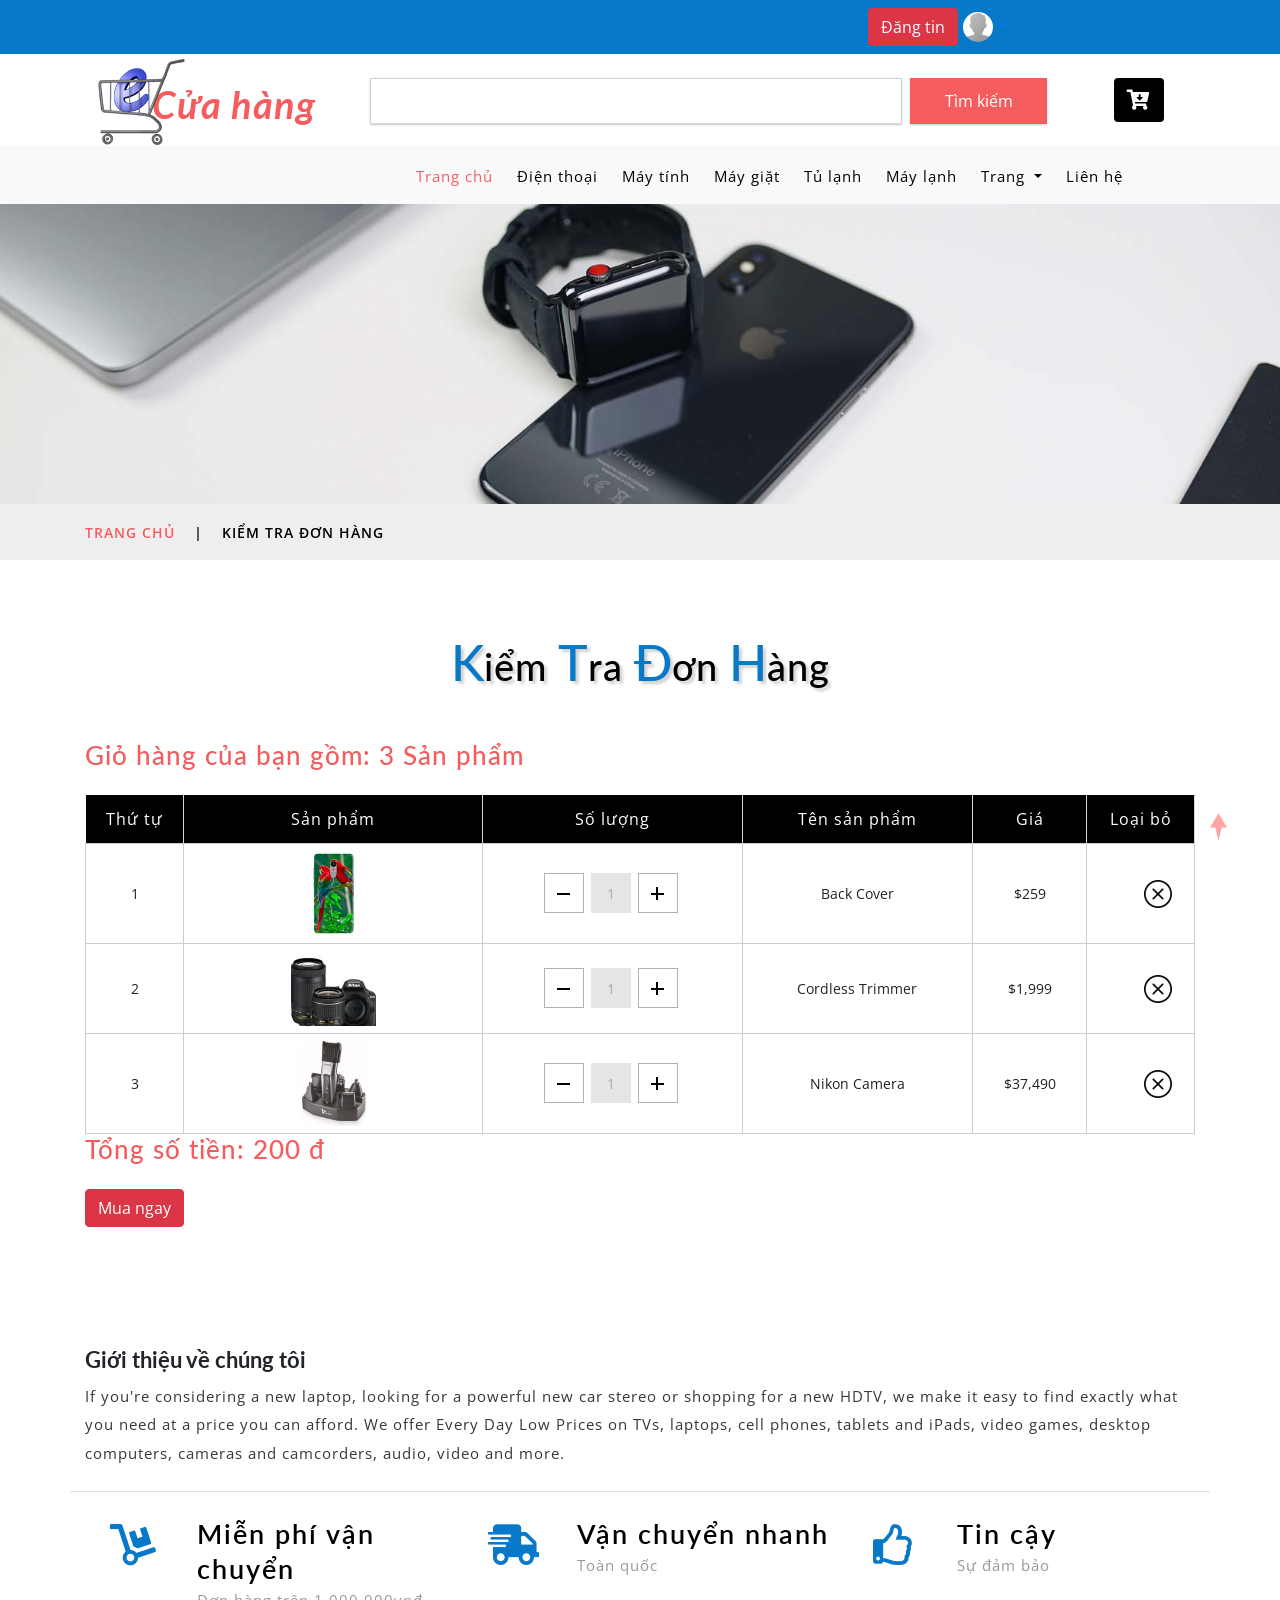
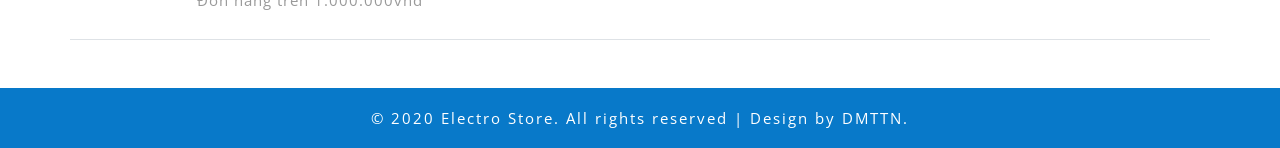
<file: web/checkout.html>
<!DOCTYPE html>
<html lang="zxx">

<head>
	<title>Electro Store Ecommerce Category Bootstrap Responsive Web Template | Checkout :: w3layouts</title>
	<!-- Meta tag Keywords -->
	<meta name="viewport" content="width=device-width, initial-scale=1">
	<meta charset="UTF-8" />
	<meta name="keywords" content="Electro Store Responsive web template, Bootstrap Web Templates, Flat Web Templates, Android Compatible web template, Smartphone Compatible web template, free webdesigns for Nokia, Samsung, LG, SonyEricsson, Motorola web design"
	/>
	<script>
		addEventListener("load", function () {
			setTimeout(hideURLbar, 0);
		}, false);

		function hideURLbar() {
			window.scrollTo(0, 1);
		}
	</script>
	<!-- //Meta tag Keywords -->

	<!-- Custom-Files -->
	<link href="css/bootstrap.css" rel="stylesheet" type="text/css" media="all" />
	<!-- Bootstrap css -->
	<link href="css/style.css" rel="stylesheet" type="text/css" media="all" />
	<!-- Main css -->
	<link rel="stylesheet" href="css/fontawesome-all.css">
	<!-- Font-Awesome-Icons-CSS -->
	<link href="css/popuo-box.css" rel="stylesheet" type="text/css" media="all" />
	<!-- pop-up-box -->
	<link href="css/menu.css" rel="stylesheet" type="text/css" media="all" />
	<!-- menu style -->
	<!-- //Custom-Files -->

	<!-- web fonts -->
	<link href="//fonts.googleapis.com/css?family=Lato:100,100i,300,300i,400,400i,700,700i,900,900i&amp;subset=latin-ext" rel="stylesheet">
	<link href="//fonts.googleapis.com/css?family=Open+Sans:300,300i,400,400i,600,600i,700,700i,800,800i&amp;subset=cyrillic,cyrillic-ext,greek,greek-ext,latin-ext,vietnamese"
	    rel="stylesheet">
	<!-- //web fonts -->

</head>

<body>
	<!-- top-header -->
	<div class="agile-main-top">
		<div class="container-fluid">
			<div class="row main-top-w3l py-2">
				<div class="col-lg-8 header-most-top">
				</div>
				<div class="col-lg-4 header-right ">
					<!-- header lists -->
					<ul>
						<li>
							<button class="btn btn-danger" type="submit">Đăng tin</button>						
						</li>
						<li class="dropdown">
							<a class="dropdown-toggle col-2" href="#" role="button" >
								<span><img src="images/man.png" class="rounded-circle" alt="" width="30" height="30"></span>
							</a>
							<div class="dropdown-menu">
								Xin chào: <span style="color:rgb(255,0,0)">Đào Thanh</span>
								<a class="dropdown-item" href="profile.html">Thông tin cá nhân</a>
								<a class="dropdown-item" href="index.html">Đăng xuất</a>
							</div>
						</li>
					</ul>
				</div>
			</div>
		</div>
	</div>
	<!-- //top-header -->

	<!-- modals -->
	<!-- log in -->
	<div class="modal fade" id="exampleModal" tabindex="-1" role="dialog" aria-hidden="true">
		<div class="modal-dialog" role="document">
			<div class="modal-content">
				<div class="modal-header">
					<h5 class="modal-title text-center">Log In</h5>
					<button type="button" class="close" data-dismiss="modal" aria-label="Close">
						<span aria-hidden="true">&times;</span>
					</button>
				</div>
				<div class="modal-body">
					<form action="#" method="post">
						<div class="form-group">
							<label class="col-form-label">Username</label>
							<input type="text" class="form-control" placeholder=" " name="Name" required="">
						</div>
						<div class="form-group">
							<label class="col-form-label">Password</label>
							<input type="password" class="form-control" placeholder=" " name="Password" required="">
						</div>
						<div class="right-w3l">
							<input type="submit" class="form-control" value="Log in">
						</div>
						<div class="sub-w3l">
							<div class="custom-control custom-checkbox mr-sm-2">
								<input type="checkbox" class="custom-control-input" id="customControlAutosizing">
								<label class="custom-control-label" for="customControlAutosizing">Remember me?</label>
							</div>
						</div>
						<p class="text-center dont-do mt-3">Don't have an account?
							<a href="#" data-toggle="modal" data-target="#exampleModal2">
								Register Now</a>
						</p>
					</form>
				</div>
			</div>
		</div>
	</div>
	<!-- register -->
	<div class="modal fade" id="exampleModal2" tabindex="-1" role="dialog" aria-hidden="true">
		<div class="modal-dialog" role="document">
			<div class="modal-content">
				<div class="modal-header">
					<h5 class="modal-title">Register</h5>
					<button type="button" class="close" data-dismiss="modal" aria-label="Close">
						<span aria-hidden="true">&times;</span>
					</button>
				</div>
				<div class="modal-body">
					<form action="#" method="post">
						<div class="form-group">
							<label class="col-form-label">Your Name</label>
							<input type="text" class="form-control" placeholder=" " name="Name" required="">
						</div>
						<div class="form-group">
							<label class="col-form-label">Email</label>
							<input type="email" class="form-control" placeholder=" " name="Email" required="">
						</div>
						<div class="form-group">
							<label class="col-form-label">Password</label>
							<input type="password" class="form-control" placeholder=" " name="Password" id="password1" required="">
						</div>
						<div class="form-group">
							<label class="col-form-label">Confirm Password</label>
							<input type="password" class="form-control" placeholder=" " name="Confirm Password" id="password2" required="">
						</div>
						<div class="right-w3l">
							<input type="submit" class="form-control" value="Register">
						</div>
						<div class="sub-w3l">
							<div class="custom-control custom-checkbox mr-sm-2">
								<input type="checkbox" class="custom-control-input" id="customControlAutosizing2">
								<label class="custom-control-label" for="customControlAutosizing2">I Accept to the Terms & Conditions</label>
							</div>
						</div>
					</form>
				</div>
			</div>
		</div>
	</div>
	<!-- //modal -->
	<!-- //top-header -->

	<!-- header-bottom-->
	<div class="header-bot">
		<div class="container">
			<div class="row header-bot_inner_wthreeinfo_header_mid">
				<!-- logo -->
				<div class="col-md-3 logo_agile">
					<h1 class="text-center">
						<a href="index.html" class="font-weight-bold font-italic">
							<img src="images/logo2.png" alt=" " class="img-fluid">Cửa hàng
						</a>
					</h1>
				</div>
				<!-- //logo -->
				<!-- header-bot -->
				<div class="col-md-9 header mt-4 mb-md-0 mb-4">
					<div class="row">
						<!-- search -->
						<div class="col-10 agileits_search">
							<form class="form-inline" action="#" method="post">
								<input class="form-control mr-sm-2" type="search" aria-label="Search" required>
								<button class="btn my-2 my-sm-0" type="submit">Tìm kiếm</button>
							</form>
						</div>
						<!-- //search -->
						<!-- cart details -->
						<div class="col-2 top_nav_right text-center mt-sm-0 mt-2">
							<div class="wthreecartaits wthreecartaits2 cart cart box_1">
								<form action="#" method="post" class="last">
									<input type="hidden" name="cmd" value="_cart">
									<input type="hidden" name="display" value="1">
									<button class="btn w3view-cart" type="submit" name="submit" value="">
										<i class="fas fa-cart-arrow-down"></i>
									</button>
								</form>
							</div>
						</div>
						<!-- //cart details -->
					</div>
				</div>
			</div>
		</div>
	</div>
	<!-- shop locator (popup) -->
	<!-- //header-bottom -->
	<!-- navigation -->
	<div class="navbar-inner">
		<div class="container">
			<nav class="navbar navbar-expand-lg navbar-light bg-light">
				<div class="collapse navbar-collapse" id="navbarSupportedContent">
					<ul class="navbar-nav ml-auto text-center mr-xl-5">
						<li class="nav-item active mr-lg-2 mb-lg-0 mb-2">
							<a class="nav-link" href="index.html">Trang chủ</a>
						</li>
						<li class="nav-item mr-lg-2 mb-lg-0 mb-2">
							<a class="nav-link" href="product.html" role="button" aria-haspopup="true" aria-expanded="false">
								Điện thoại
							</a>
						</li>
						<li class="nav-item mr-lg-2 mb-lg-0 mb-2">
							<a class="nav-link" href="product.html" role="button" aria-haspopup="true" aria-expanded="false">
								Máy tính
							</a>
						</li>
						<li class="nav-item mr-lg-2 mb-lg-0 mb-2">
							<a class="nav-link" href="product2.html" role="button" aria-haspopup="true" aria-expanded="false">
								Máy giặt
							</a>
						</li>
						<li class="nav-item mr-lg-2 mb-lg-0 mb-2">
							<a class="nav-link" href="product2.html" role="button" aria-haspopup="true" aria-expanded="false">
								Tủ lạnh
							</a>
						</li>
						<li class="nav-item mr-lg-2 mb-lg-0 mb-2">
							<a class="nav-link" href="product2.html" role="button" aria-haspopup="true" aria-expanded="false">
								Máy lạnh
							</a>
						</li>
						<li class="nav-item dropdown mr-lg-2 mb-lg-0 mb-2">
							<a class="nav-link dropdown-toggle" href="#" role="button" data-toggle="dropdown" aria-haspopup="true" aria-expanded="false">
								Trang
							</a>
							<div class="dropdown-menu">
								<a class="dropdown-item" href="product.html">Sản phẩm mới</a>
								<a class="dropdown-item" href="checkout.html">Kiểm tra hàng</a>
								<a class="dropdown-item" href="payment.html">Thanh toán</a>
							</div>
						</li>
						<li class="nav-item">
							<a class="nav-link" href="contact.html">Liên hệ</a>
						</li>
					</ul>
				</div>
			</nav>
		</div>
	</div>
	<!-- //navigation -->

	<!-- banner-2 -->
	<div class="page-head_agile_info_w3l">

	</div>
	<!-- //banner-2 -->
	<!-- page -->
	<div class="services-breadcrumb">
		<div class="agile_inner_breadcrumb">
			<div class="container">
				<ul class="w3_short">
					<li>
						<a href="index.html">Trang chủ</a>
						<i>|</i>
					</li>
					<li>Kiểm tra đơn hàng</li>
				</ul>
			</div>
		</div>
	</div>
	<!-- //page -->
	<!-- checkout page -->
	<div class="privacy py-sm-5 py-4">
		<div class="container py-xl-4 py-lg-2">
			<!-- tittle heading -->
			<h3 class="tittle-w3l text-center mb-lg-5 mb-sm-4 mb-3">
				<span>K</span>iểm 
				<span>T</span>ra
				<span>Đ</span>ơn
				<span>H</span>àng
			</h3>
			<!-- //tittle heading -->
			<div class="checkout-right">
				<h4 class="mb-sm-4 mb-3">Giỏ hàng của bạn gồm:
					<span>3 Sản phẩm</span>
				</h4>
				<div class="table-responsive">
					<table class="timetable_sub">
						<thead>
							<tr>
								<th>Thứ tự</th>
								<th>Sản phẩm</th>
								<th>Số lượng</th>
								<th>Tên sản phẩm</th>
								<th>Giá</th>
								<th>Loại bỏ</th>
							</tr>
						</thead>
						<tbody>
							<tr class="rem1">
								<td class="invert">1</td>
								<td class="invert-image">
									<a href="single.html">
										<img src="images/a.jpg" alt=" " class="img-responsive">
									</a>
								</td>
								<td class="invert">
									<div class="quantity">
										<div class="quantity-select">
											<div class="entry value-minus">&nbsp;</div>
											<div class="entry value">
												<span>1</span>
											</div>
											<div class="entry value-plus active">&nbsp;</div>
										</div>
									</div>
								</td>
								<td class="invert">Back Cover</td>
								<td class="invert">$259</td>
								<td class="invert">
									<div class="rem">
										<div class="close1"> </div>
									</div>
								</td>
							</tr>
							<tr class="rem2">
								<td class="invert">2</td>
								<td class="invert-image">
									<a href="single2.html">
										<img src="images/a4.jpg" alt=" " class="img-responsive">
									</a>
								</td>
								<td class="invert">
									<div class="quantity">
										<div class="quantity-select">
											<div class="entry value-minus">&nbsp;</div>
											<div class="entry value">
												<span>1</span>
											</div>
											<div class="entry value-plus active">&nbsp;</div>
										</div>
									</div>
								</td>
								<td class="invert">Cordless Trimmer</td>
								<td class="invert">$1,999</td>
								<td class="invert">
									<div class="rem">
										<div class="close2"> </div>
									</div>
								</td>
							</tr>
							<tr class="rem3">
								<td class="invert">3</td>
								<td class="invert-image">
									<a href="single.html">
										<img src="images/a3.jpg" alt=" " class="img-responsive">
									</a>
								</td>
								<td class="invert">
									<div class="quantity">
										<div class="quantity-select">
											<div class="entry value-minus">&nbsp;</div>
											<div class="entry value">
												<span>1</span>
											</div>
											<div class="entry value-plus active">&nbsp;</div>
										</div>
									</div>
								</td>
								<td class="invert">Nikon Camera</td>
								<td class="invert">$37,490</td>
								<td class="invert">
									<div class="rem">
										<div class="close3"> </div>
									</div>
								</td>
							</tr>
						</tbody>
					</table>
				</div>
				<h4 class="mb-sm-4 mb-3">Tổng số tiền:
					<span>200 đ</span></h4>
				<a href="payment.html"><button class="btn btn-danger" type="button">Mua ngay</button></a>
			</div>
		</div>
	</div>
	<!-- //checkout page -->

	<!-- footer -->
	<footer>
		<div class="footer-top-first">
			<div class="container py-md-5 py-sm-4 py-3">
				<!-- footer first section -->
				<h2 class="footer-top-head-w3l font-weight-bold mb-2">Giới thiệu về chúng tôi</h2>
				<p class="footer-main mb-4">
					If you're considering a new laptop, looking for a powerful new car stereo or shopping for a new HDTV, we make it easy to
					find exactly what you need at a price you can afford. We offer Every Day Low Prices on TVs, laptops, cell phones, tablets
					and iPads, video games, desktop computers, cameras and camcorders, audio, video and more.</p>
				<!-- //footer first section -->
				<!-- footer second section -->
				<div class="row w3l-grids-footer border-top border-bottom py-sm-4 py-3">
					<div class="col-md-4 offer-footer">
						<div class="row">
							<div class="col-4 icon-fot">
								<i class="fas fa-dolly"></i>
							</div>
							<div class="col-8 text-form-footer">
								<h3>Miễn phí vận chuyển</h3>
								<p>Đơn hàng trên 1.000.000vnđ</p>
							</div>
						</div>
					</div>
					<div class="col-md-4 offer-footer my-md-0 my-4">
						<div class="row">
							<div class="col-4 icon-fot">
								<i class="fas fa-shipping-fast"></i>
							</div>
							<div class="col-8 text-form-footer">
								<h3>Vận chuyển nhanh</h3>
								<p>Toàn quốc</p>
							</div>
						</div>
					</div>
					<div class="col-md-4 offer-footer">
						<div class="row">
							<div class="col-4 icon-fot">
								<i class="far fa-thumbs-up"></i>
							</div>
							<div class="col-8 text-form-footer">
								<h3>Tin cậy</h3>
								<p>Sự đảm bảo</p>
							</div>
						</div>
					</div>
				</div>
				<!-- //footer second section -->
			</div>
		</div>
	</footer>
	<!-- //footer -->
	<!-- copyright -->
	<div class="copy-right py-3">
		<div class="container">
			<p class="text-center text-white">© 2020 Electro Store. All rights reserved | Design by
				<a href="http://w3layouts.com"> DMTTN.</a>
			</p>
		</div>
	</div>
	<!-- //copyright -->

	<!-- js-files -->
	<!-- jquery -->
	<script src="js/jquery-2.2.3.min.js"></script>
	<!-- //jquery -->

	<!-- nav smooth scroll -->
	<script>
		$(document).ready(function () {
			$(".dropdown").hover(
				function () {
					$('.dropdown-menu', this).stop(true, true).slideDown("fast");
					$(this).toggleClass('open');
				},
				function () {
					$('.dropdown-menu', this).stop(true, true).slideUp("fast");
					$(this).toggleClass('open');
				}
			);
		});
	</script>
	<!-- //nav smooth scroll -->

	<!-- popup modal (for location)-->
	<script src="js/jquery.magnific-popup.js"></script>
	<script>
		$(document).ready(function () {
			$('.popup-with-zoom-anim').magnificPopup({
				type: 'inline',
				fixedContentPos: false,
				fixedBgPos: true,
				overflowY: 'auto',
				closeBtnInside: true,
				preloader: false,
				midClick: true,
				removalDelay: 300,
				mainClass: 'my-mfp-zoom-in'
			});

		});
	</script>
	<!-- //popup modal (for location)-->

	<!-- cart-js -->
	<script src="js/minicart.js"></script>
	<script>
		paypals.minicarts.render(); //use only unique class names other than paypals.minicarts.Also Replace same class name in css and minicart.min.js

		paypals.minicarts.cart.on('checkout', function (evt) {
			var items = this.items(),
				len = items.length,
				total = 0,
				i;

			// Count the number of each item in the cart
			for (i = 0; i < len; i++) {
				total += items[i].get('quantity');
			}

			if (total < 1) {
				alert('The minimum order quantity is 1. Please add more to your shopping cart before checking out');
				evt.preventDefault();
			}
		});
	</script>
	<!-- //cart-js -->

	<!-- password-script -->
	<script>
		window.onload = function () {
			document.getElementById("password1").onchange = validatePassword;
			document.getElementById("password2").onchange = validatePassword;
		}

		function validatePassword() {
			var pass2 = document.getElementById("password2").value;
			var pass1 = document.getElementById("password1").value;
			if (pass1 != pass2)
				document.getElementById("password2").setCustomValidity("Passwords Don't Match");
			else
				document.getElementById("password2").setCustomValidity('');
			//empty string means no validation error
		}
	</script>
	<!-- //password-script -->

	<!-- quantity -->
	<script>
		$('.value-plus').on('click', function () {
			var divUpd = $(this).parent().find('.value'),
				newVal = parseInt(divUpd.text(), 10) + 1;
			divUpd.text(newVal);
		});

		$('.value-minus').on('click', function () {
			var divUpd = $(this).parent().find('.value'),
				newVal = parseInt(divUpd.text(), 10) - 1;
			if (newVal >= 1) divUpd.text(newVal);
		});
	</script>
	<!--quantity-->
	<script>
		$(document).ready(function (c) {
			$('.close1').on('click', function (c) {
				$('.rem1').fadeOut('slow', function (c) {
					$('.rem1').remove();
				});
			});
		});
	</script>
	<script>
		$(document).ready(function (c) {
			$('.close2').on('click', function (c) {
				$('.rem2').fadeOut('slow', function (c) {
					$('.rem2').remove();
				});
			});
		});
	</script>
	<script>
		$(document).ready(function (c) {
			$('.close3').on('click', function (c) {
				$('.rem3').fadeOut('slow', function (c) {
					$('.rem3').remove();
				});
			});
		});
	</script>
	<!-- //quantity -->

	<!-- smoothscroll -->
	<script src="js/SmoothScroll.min.js"></script>
	<!-- //smoothscroll -->

	<!-- start-smooth-scrolling -->
	<script src="js/move-top.js"></script>
	<script src="js/easing.js"></script>
	<script>
		jQuery(document).ready(function ($) {
			$(".scroll").click(function (event) {
				event.preventDefault();

				$('html,body').animate({
					scrollTop: $(this.hash).offset().top
				}, 1000);
			});
		});
	</script>
	<!-- //end-smooth-scrolling -->

	<!-- smooth-scrolling-of-move-up -->
	<script>
		$(document).ready(function () {
			/*
			var defaults = {
				containerID: 'toTop', // fading element id
				containerHoverID: 'toTopHover', // fading element hover id
				scrollSpeed: 1200,
				easingType: 'linear' 
			};
			*/
			$().UItoTop({
				easingType: 'easeOutQuart'
			});

		});
	</script>
	<!-- //smooth-scrolling-of-move-up -->

	<!-- for bootstrap working -->
	<script src="js/bootstrap.js"></script>
	<!-- //for bootstrap working -->
	<!-- //js-files -->

</body>

</html>
</file>
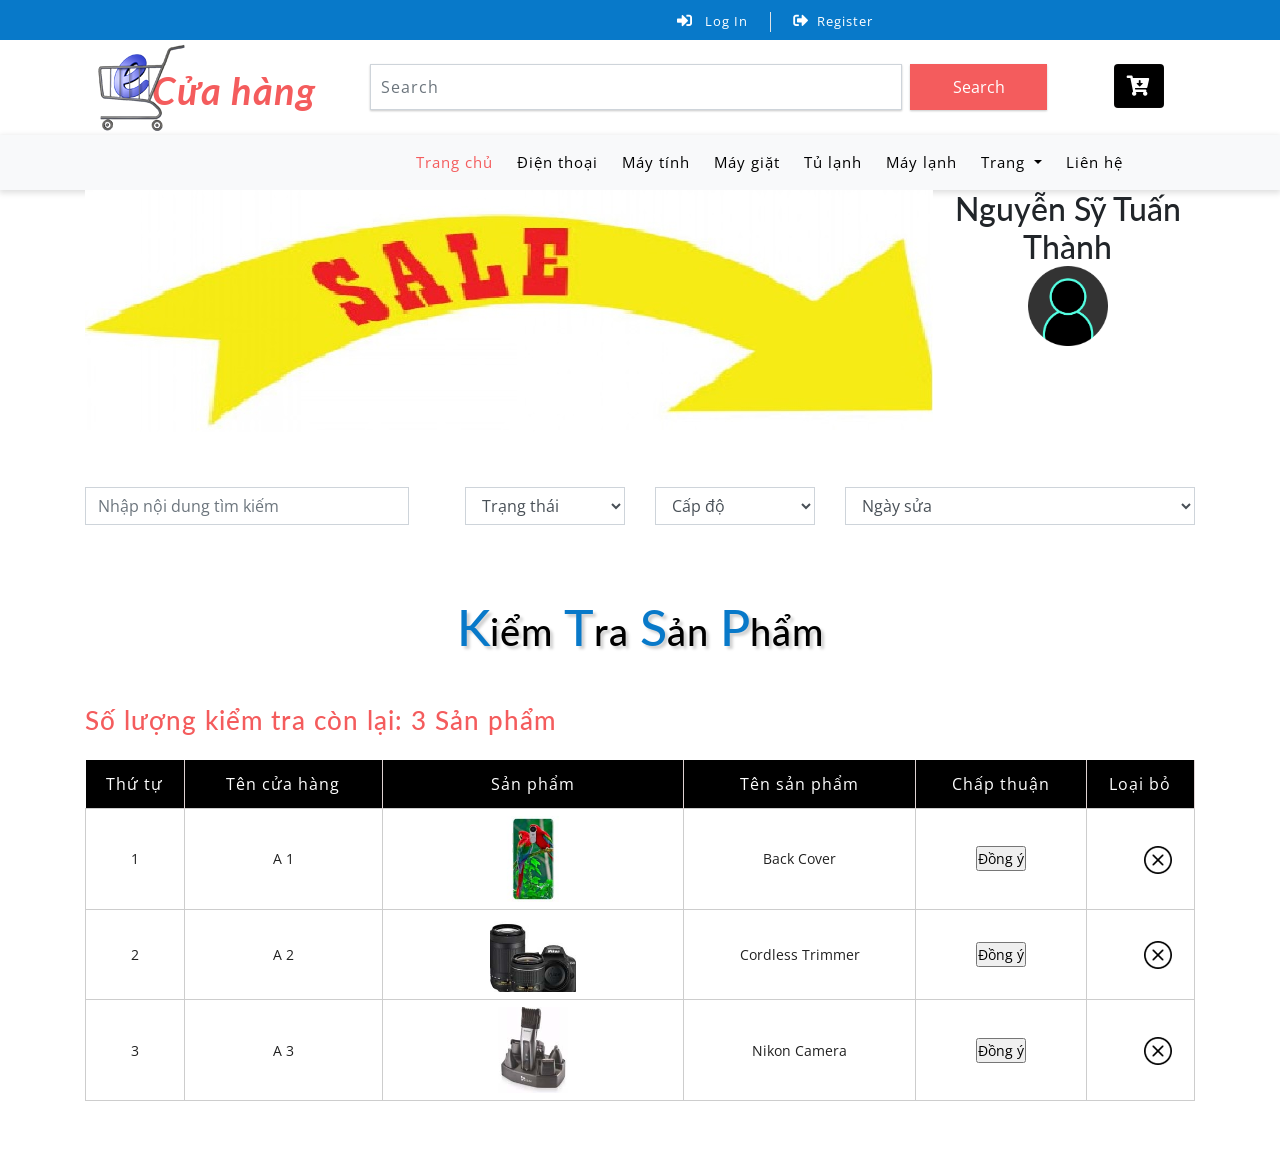
<file: web/checkProduc.html>
<!DOCTYPE html>
<html lang="en">

<head>
	<title>Electro Store Ecommerce</title>
	<!-- Meta tag Keywords -->
	<meta name="viewport" content="width=device-width, initial-scale=1">
	<meta charset="UTF-8" />
	<meta name="keywords" content="Electro Store Responsive web template, Bootstrap Web Templates, Flat Web Templates, Android Compatible web template, Smartphone Compatible web template, free webdesigns for Nokia, Samsung, LG, SonyEricsson, Motorola web design"
	/>
	<script>
		addEventListener("load", function () {
			setTimeout(hideURLbar, 0);
		}, false);

		function hideURLbar() {
			window.scrollTo(0, 1);
		}

	</script>
	<!-- //Meta tag Keywords -->

	<!-- Custom-Files -->
	<script type="text/javascript" src="1.js"></script>
	<link rel="stylesheet" href="1.css">
	<link href="css/bootstrap.css" rel="stylesheet" type="text/css" media="all" />
	<!-- Bootstrap css -->
	<link href="css/style.css" rel="stylesheet" type="text/css" media="all" />
	<!-- Main css -->
	<link rel="stylesheet" href="css/fontawesome-all.css">
	<!-- Font-Awesome-Icons-CSS -->
	<link href="css/popuo-box.css" rel="stylesheet" type="text/css" media="all" />
	<!-- pop-up-box -->
	<link href="css/menu.css" rel="stylesheet" type="text/css" media="all" />
	<!-- menu style -->
	<!-- //Custom-Files -->

	<!-- web fonts -->
	<link href="//fonts.googleapis.com/css?family=Lato:100,100i,300,300i,400,400i,700,700i,900,900i&amp;subset=latin-ext" rel="stylesheet">
	<link href="//fonts.googleapis.com/css?family=Open+Sans:300,300i,400,400i,600,600i,700,700i,800,800i&amp;subset=cyrillic,cyrillic-ext,greek,greek-ext,latin-ext,vietnamese"
	    rel="stylesheet">
	<!-- //web fonts -->

</head>

<body>
	<script type="text/javascript">
            let alowRegister = false;

            function emailERR(msg) {
                var child = document.getElementById(msg);
                child.remove()
                /*var child1 = document.getElementById("name");
                child1.remove()
                var child2 = document.getElementById("img");
                child2.remove()
                var child3 = document.getElementById("nameproduct");
                child3.remove()*/

                /*err = document.createElement("p");
                err.setAttribute("id", "err")
                var node = document.createTextNode(msg);
                err.appendChild(node);
                var element = document.getElementById("emailERR");
                element.appendChild(err);*/
            }
            function checkEmail() {
                var id = $("#id").val();
                console.log(id)
                $.ajax({
                    url: '/checkProduct',
                    type: 'POST',
                    cache: false,
                    data: { id: id },
                    success: function (data) {
                        if (data.duplicate) {
                            emailERR("email Đã tồn tại")
                            alowRegister = false
                        }
                        else {
                            emailERR("Email hợp lệ");
                            alowRegister = true
                        }
                    }
                    , error: function (jqXHR, textStatus, err) {
                        alert('text status ' + textStatus + ', err ' + err)
                    }
                })
            }
            function hello() {
                var forms = document.forms["f1"]
                if(forms.checkValidity()) {
                    var Email = $("#Email").val();
                    var Password = $("#Password").val();
                    var Name = $("#Name").val();

                    if(alowRegister) {
                        $.ajax({
                        url: '/register',
                        type: 'POST',
                        cache: false,
                        data: { Email, Password, Name },
                        success: function (data) {
                            alert("Đăng kí thành công, trở về trang chủ");
                            location.reload();
                        }
                        , error: function (jqXHR, textStatus, err) {
                            alert('text status ' + textStatus + ', err ' + err)
                        }
                        })
                    }
                } else alert("Vui Lòng điền đầy đủ")
                
            }
                          
        </script>
	<div class="agile-main-top">
		<div class="container-fluid">
			<div class="row main-top-w3l py-2">
				<div class="col-lg-6 header-most-top">
				</div>
				<div class="col-lg-6 header-right mt-lg-0 mt-3">
					<!-- header lists -->
					<ul>
						<li class="text-center border-right text-white">
							<a href="#" data-toggle="modal" data-target="#exampleModal" class="text-white">
								<i class="fas fa-sign-in-alt mr-2"></i> Log In </a>
						</li>
						<li class="text-center text-white">
							<a href="#" data-toggle="modal" data-target="#exampleModal2" class="text-white">
								<i class="fas fa-sign-out-alt mr-2"></i>Register </a>
						</li>
					</ul>
					<!-- //header lists -->
				</div>
			</div>
		</div>
	</div>


	<!-- modals -->
	<!-- log in -->
	<div class="modal fade" id="exampleModal" tabindex="-1" role="dialog" aria-hidden="true">
		<div class="modal-dialog" role="document">
			<div class="modal-content">
				<div class="modal-header">
					<h5 class="modal-title text-center">Log In</h5>
					<button type="button" class="close" data-dismiss="modal" aria-label="Close">
						<span aria-hidden="true">&times;</span>
					</button>
				</div>
				<div class="modal-body">
					<form action="#" method="post">
						<div class="form-group">
							<label class="col-form-label">Username</label>
							<input type="text" class="form-control" placeholder=" " name="Name" required="">
						</div>
						<div class="form-group">
							<label class="col-form-label">Password</label>
							<input type="password" class="form-control" placeholder=" " name="Password" required="">
						</div>
						<div class="right-w3l">
							<input type="submit" class="form-control" value="Log in">
						</div>
						<div class="sub-w3l">
							<div class="custom-control custom-checkbox mr-sm-2">
								<input type="checkbox" class="custom-control-input" id="customControlAutosizing">
								<label class="custom-control-label" for="customControlAutosizing">Remember me?</label>
							</div>
						</div>
						<p class="text-center dont-do mt-3">Don't have an account?
							<a href="#" data-toggle="modal" data-target="#exampleModal2">
								Register Now</a>
						</p>
					</form>
				</div>
			</div>
		</div>
	</div>
	<!-- register -->
	<div class="modal fade" id="exampleModal2" tabindex="-1" role="dialog" aria-hidden="true">
		<div class="modal-dialog" role="document">
			<div class="modal-content">
				<div class="modal-header">
					<h5 class="modal-title">Register</h5>
					<button type="button" class="close" data-dismiss="modal" aria-label="Close">
						<span aria-hidden="true">&times;</span>
					</button>
				</div>
				<div class="modal-body">
					<form action="#" method="post">
						<div class="form-group">
							<label class="col-form-label">Your Name</label>
							<input type="text" class="form-control" placeholder=" " name="Name" required="">
						</div>
						<div class="form-group">
							<label class="col-form-label">Email</label>
							<input type="email" class="form-control" placeholder=" " name="Email" required="">
						</div>
						<div class="form-group">
							<label class="col-form-label">Password</label>
							<input type="password" class="form-control" placeholder=" " name="Password" id="password1" required="">
						</div>
						<div class="form-group">
							<label class="col-form-label">Confirm Password</label>
							<input type="password" class="form-control" placeholder=" " name="Confirm Password" id="password2" required="">
						</div>
						<div class="right-w3l">
							<input type="submit" class="form-control" value="Register">
						</div>
						<div class="sub-w3l">
							<div class="custom-control custom-checkbox mr-sm-2">
								<input type="checkbox" class="custom-control-input" id="customControlAutosizing2">
								<label class="custom-control-label" for="customControlAutosizing2">I Accept to the Terms & Conditions</label>
							</div>
						</div>
					</form>
				</div>
			</div>
		</div>
	</div>
	<!-- //modal -->
	<!-- //top-header -->

	<!-- header-bottom-->
	<div class="header-bot">
		<div class="container">
			<div class="row header-bot_inner_wthreeinfo_header_mid">
				<!-- logo -->
				<div class="col-md-3 logo_agile">
					<h1 class="text-center">
						<a href="index.html" class="font-weight-bold font-italic">
							<img src="images/logo2.png" alt=" " class="img-fluid">Cửa hàng
						</a>
					</h1>
				</div>
				<!-- //logo -->
				<!-- header-bot -->
				<div class="col-md-9 header mt-4 mb-md-0 mb-4">
					<div class="row">
						<!-- search -->
						<div class="col-10 agileits_search">
							<form class="form-inline" action="#" method="post">
								<input class="form-control mr-sm-2" type="search" placeholder="Search" aria-label="Search" required>
								<button class="btn my-2 my-sm-0" type="submit">Search</button>
							</form>
						</div>
						<!-- //search -->
						<!-- cart details -->
						<div class="col-2 top_nav_right text-center mt-sm-0 mt-2">
							<div class="wthreecartaits wthreecartaits2 cart cart box_1">
								<form action="#" method="post" class="last">
									<input type="hidden" name="cmd" value="_cart">
									<input type="hidden" name="display" value="1">
									<button class="btn w3view-cart" type="submit" name="submit" value="">
										<i class="fas fa-cart-arrow-down"></i>
									</button>
								</form>
							</div>
						</div>
						<!-- //cart details -->
					</div>
				</div>
			</div>
		</div>
	</div>
	<!-- shop locator (popup) -->
	<!-- //header-bottom -->
	<!-- navigation -->
	<div class="navbar-inner">
		<div class="container">
			<nav class="navbar navbar-expand-lg navbar-light bg-light">
				<div class="collapse navbar-collapse" id="navbarSupportedContent">
					<ul class="navbar-nav ml-auto text-center mr-xl-5">
						<li class="nav-item active mr-lg-2 mb-lg-0 mb-2">
							<a class="nav-link" href="index.html">Trang chủ</a>
						</li>
						<li class="nav-item mr-lg-2 mb-lg-0 mb-2">
							<a class="nav-link" href="product.html" role="button" aria-haspopup="true" aria-expanded="false">
								Điện thoại
							</a>
						</li>
						<li class="nav-item mr-lg-2 mb-lg-0 mb-2">
							<a class="nav-link" href="product.html" role="button" aria-haspopup="true" aria-expanded="false">
								Máy tính
							</a>
						</li>
						<li class="nav-item mr-lg-2 mb-lg-0 mb-2">
							<a class="nav-link" href="product.html" role="button" aria-haspopup="true" aria-expanded="false">
								Máy giặt
							</a>
						</li>
						<li class="nav-item mr-lg-2 mb-lg-0 mb-2">
							<a class="nav-link" href="product.html" role="button" aria-haspopup="true" aria-expanded="false">
								Tủ lạnh
							</a>
						</li>
						<li class="nav-item mr-lg-2 mb-lg-0 mb-2">
							<a class="nav-link" href="product.html" role="button" aria-haspopup="true" aria-expanded="false">
								Máy lạnh
							</a>
						</li>
						<li class="nav-item dropdown mr-lg-2 mb-lg-0 mb-2">
							<a class="nav-link dropdown-toggle" href="#" role="button" data-toggle="dropdown" aria-haspopup="true" aria-expanded="false">
								Trang
							</a>
							<div class="dropdown-menu">
								<a class="dropdown-item" href="product.html">Sản phẩm mới</a>
								<a class="dropdown-item" href="checkout.html">Kiểm tra hàng</a>
								<a class="dropdown-item" href="payment.html">Thanh toán</a>
							</div>
						</li>
						<li class="nav-item">
							<a class="nav-link" href="contact.html">Liên hệ</a>
						</li>
					</ul>
				</div>
			</nav>
		</div>
	</div>
	<!-- Start slogan -->
	<div class="slogan">
		<div class="container">
			<div class="row">
				<div class="col-md-9 col-xs-12 slogan">
					<div class="above-slogan">

					</div>
					<div class="below-slogan">

					</div>
					<div class="challenges">

					</div>
				</div>
				<div class="col-md-3 col-xs-12">
					<div class="nickname">
						<h2 class="text-center">
							Nguyễn Sỹ Tuấn Thành
						</h2>
					</div>
					<div class="avatar text-center">
						<img class="anh5" src="images/avatar.png" alt="Khong the tai anh">
					</div>
					<div class="button">

					</div>
				</div>
			</div>
		</div>
	</div>
	<!-- End slogan -->
	<!--Start select-->
	<div class="col-xs-12">
		<div class="container">
			<div class="row">
				<div class="col-sm-4 text-center">
					<div class="input-group" id="input-task-search">
						<input id="search-task" name="Name" type="text" class="form-control"
							placeholder="Nhập nội dung tìm kiếm">
						<span class="input-group-addon btn"><i class="cl-icon-search"></i></span>
					</div>
				</div>				<div id="gr-search" class="col-sm-4 text-center">
					<div class="row">
						<div class="col-sm-6 text-center">
						<select name="Status" id="search-status" class="form-control">
							<option value="0">Trạng thái</option>
							<option value="1">Đã hoàn thành</option>
							<option value="3">Chưa hoàn thành</option>
							<option value="2">Chưa làm</option>
						</select>
					</div>
					<div class="col-sm-6 text-center">
						<select id="search-level" name="LevelId" class="form-control false">
							<option value="0">Cấp độ</option>
							<option value="1">Đơn giản</option>
							<option value="2">Trung bình</option>
						</select>
					</div>
					</div>
				</div>
				<div class="col-sm-4 text-center">
					<div class="task-filter-column">
						<select id="search-time" name="Time" class="form-control">
							<option value="1">Ngày sửa</option>
							<option value="0">Gợi ý</option>
						</select>
					</div>
				</div>
			</div>
		</div>
	</div>
	<div class="privacy py-sm-5 py-4">
		<div class="container py-xl-4 py-lg-2">
			<!-- tittle heading -->
			<h3 class="tittle-w3l text-center mb-lg-5 mb-sm-4 mb-3">
				<span>K</span>iểm 
				<span>T</span>ra
				<span>S</span>ản
				<span>P</span>hẩm
			</h3>
			<!-- //tittle heading -->
			<div class="checkout-right">
				<h4 class="mb-sm-4 mb-3">Số lượng kiểm tra còn lại:
					<span>3 Sản phẩm</span>
				</h4>
				<div class="table-responsive">
					<table class="timetable_sub">
						<thead>
							<tr>
								<th>Thứ tự</th>
								<th>Tên cửa hàng</th>
								<th>Sản phẩm</th>
								<th>Tên sản phẩm</th>
								<th>Chấp thuận</th>
								<th>Loại bỏ</th>
							</tr>
						</thead>
						<tbody>
							<tr class="rem1" id = "sp1">
								<td class="invertcount"></td>
								<td id = "name">A 1</td>
								<td class="invert-image" id = "img">
									<a href="single.html">
										<img src="images/a.jpg" alt=" " class="img-responsive">
									</a>
								</td>
								<td class="invert" id = "nameproduct">Back Cover</td>
								<td class="invert">
										<div class="add">
										<input type="submit" name="addproduct" value = "Đồng ý" onclick= 'emailERR("sp1")'></div>
								</td>
								<td class="invert">
									<div class="rem">
										<div class="close1"> </div>
									</div>
								</td>
								<input type="hidden" name="" id = "#">
							</tr>
							<tr class="rem2" id = "sp2">
								<td class="invertcount"></td>
								<td>A 2</td>
								<td class="invert-image">
									<a href="single2.html">
										<img src="images/a4.jpg" alt=" " class="img-responsive">
									</a>
								</td>
								<td class="invert">Cordless Trimmer</td>
								<td class="invert">
										<div class="add">
										<input type="submit" name="addproduct" value = "Đồng ý" onclick= 'emailERR("sp2")'></div>
								</td>
								<td class="invert">
									<div class="rem">
										<div class="close2"> </div>
									</div>
								</td>
							</tr>
							<tr class="rem3" id = "sp3">
								<td class="invertcount"></td>
								<td>A 3</td>
								<td class="invert-image">
									<a href="single.html">
										<img src="images/a3.jpg" alt=" " class="img-responsive">
									</a>
								</td>
								<td class="invert">Nikon Camera</td>
								<td class="invert">
										<div class="add">
										<input type="submit" name="addproduct" value = "Đồng ý" onclick= 'emailERR("sp3")'></div>
								</td>
								<td class="invert">
									<div class="rem">
										<div class="close3"> </div>
									</div>
								</td>
							</tr>
						</tbody>
					</table>
				</div>
			</div>
		</div>
	</div>
</body>

</html>
</file>
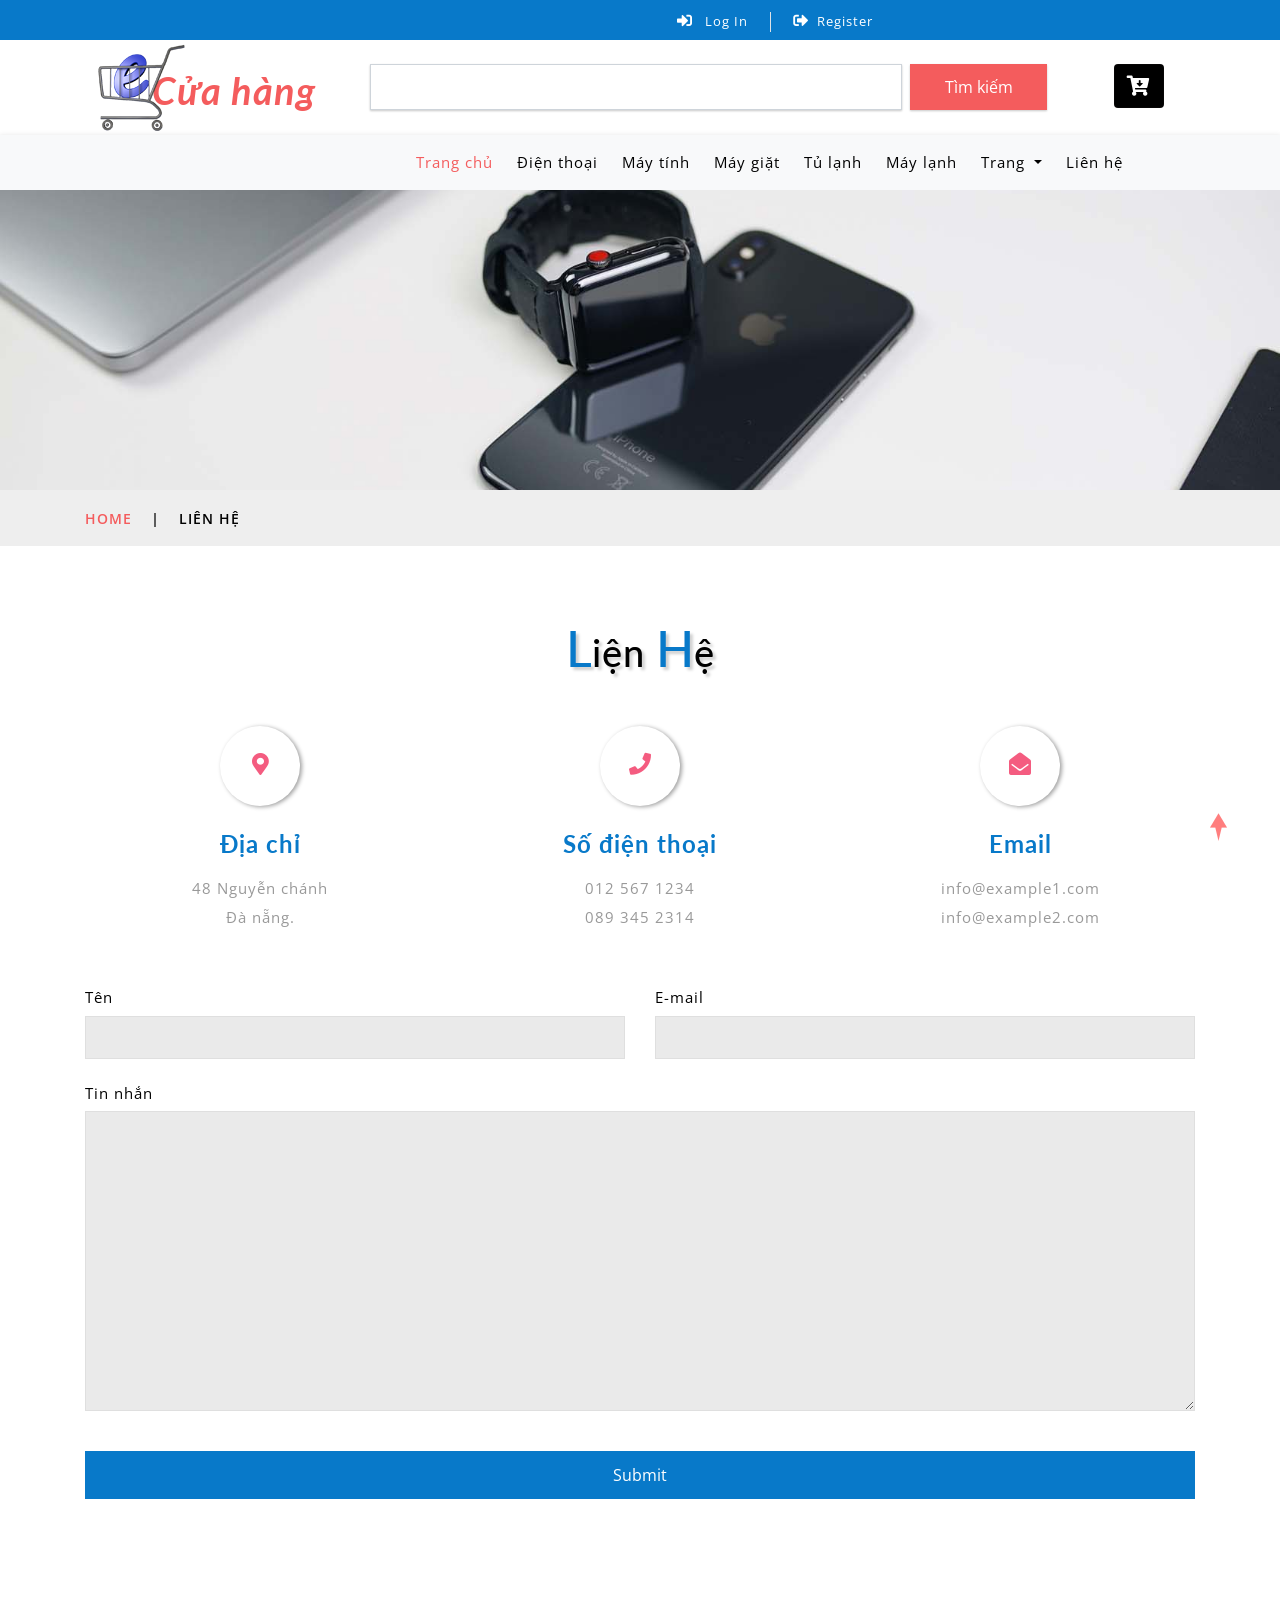
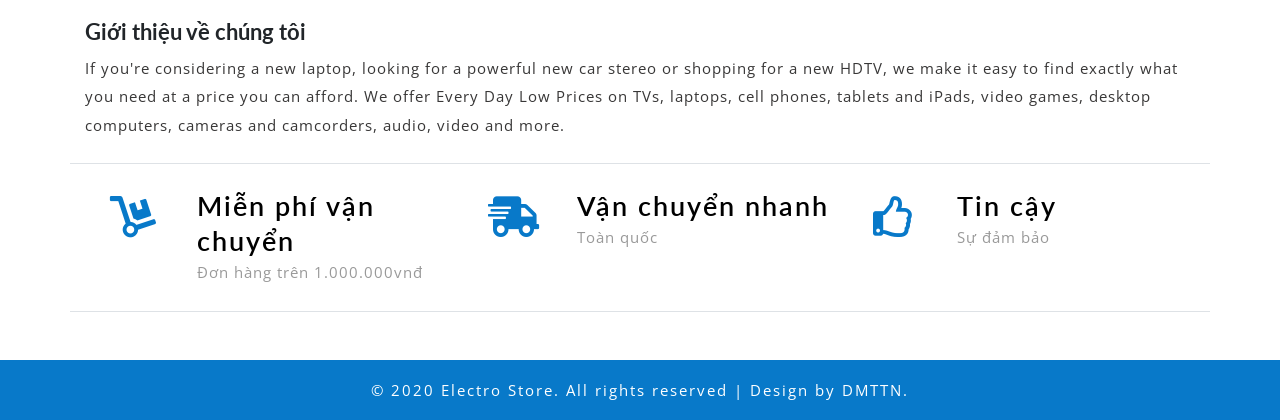
<file: web/contact.html>
<!DOCTYPE html>
<html lang="zxx">

<head>
	<title>Electro Store Ecommerce | Liên hệ</title>
	<!-- Meta tag Keywords -->
	<meta name="viewport" content="width=device-width, initial-scale=1">
	<meta charset="UTF-8" />
	<meta name="keywords" content="Electro Store Responsive web template, Bootstrap Web Templates, Flat Web Templates, Android Compatible web template, Smartphone Compatible web template, free webdesigns for Nokia, Samsung, LG, SonyEricsson, Motorola web design"
	/>
	<script>
		addEventListener("load", function () {
			setTimeout(hideURLbar, 0);
		}, false);

		function hideURLbar() {
			window.scrollTo(0, 1);
		}
	</script>
	<!-- //Meta tag Keywords -->

	<!-- Custom-Files -->
	<link href="css/bootstrap.css" rel="stylesheet" type="text/css" media="all" />
	<!-- Bootstrap css -->
	<link href="css/style.css" rel="stylesheet" type="text/css" media="all" />
	<!-- Main css -->
	<link rel="stylesheet" href="css/fontawesome-all.css">
	<!-- Font-Awesome-Icons-CSS -->
	<link href="css/popuo-box.css" rel="stylesheet" type="text/css" media="all" />
	<!-- pop-up-box -->
	<link href="css/menu.css" rel="stylesheet" type="text/css" media="all" />
	<!-- menu style -->
	<!-- //Custom-Files -->

	<!-- web fonts -->
	<link href="//fonts.googleapis.com/css?family=Lato:100,100i,300,300i,400,400i,700,700i,900,900i&amp;subset=latin-ext" rel="stylesheet">
	<link href="//fonts.googleapis.com/css?family=Open+Sans:300,300i,400,400i,600,600i,700,700i,800,800i&amp;subset=cyrillic,cyrillic-ext,greek,greek-ext,latin-ext,vietnamese"
	    rel="stylesheet">
	<!-- //web fonts -->

</head>

<body>
	<!-- top-header -->
	<div class="agile-main-top">
		<div class="container-fluid">
			<div class="row main-top-w3l py-2">
				<div class="col-lg-6 header-most-top">
				</div>
				<div class="col-lg-6 header-right mt-lg-0 mt-3">
					<!-- header lists -->
					<ul>
						<li class="text-center border-right text-white">
							<a href="#" data-toggle="modal" data-target="#exampleModal" class="text-white">
								<i class="fas fa-sign-in-alt mr-2"></i> Log In </a>
						</li>
						<li class="text-center text-white">
							<a href="#" data-toggle="modal" data-target="#exampleModal2" class="text-white">
								<i class="fas fa-sign-out-alt mr-2"></i>Register </a>
						</li>
					</ul>
					<!-- //header lists -->
				</div>
			</div>
		</div>
	</div>

	<!-- modals -->
	<!-- log in -->
	<div class="modal fade" id="exampleModal" tabindex="-1" role="dialog" aria-hidden="true">
		<div class="modal-dialog" role="document">
			<div class="modal-content">
				<div class="modal-header">
					<h5 class="modal-title text-center">Log In</h5>
					<button type="button" class="close" data-dismiss="modal" aria-label="Close">
						<span aria-hidden="true">&times;</span>
					</button>
				</div>
				<div class="modal-body">
					<form action="#" method="post">
						<div class="form-group">
							<label class="col-form-label">Username</label>
							<input type="text" class="form-control" placeholder=" " name="Name" required="">
						</div>
						<div class="form-group">
							<label class="col-form-label">Password</label>
							<input type="password" class="form-control" placeholder=" " name="Password" required="">
						</div>
						<div class="right-w3l">
							<input type="submit" class="form-control" value="Log in">
						</div>
						<div class="sub-w3l">
							<div class="custom-control custom-checkbox mr-sm-2">
								<input type="checkbox" class="custom-control-input" id="customControlAutosizing">
								<label class="custom-control-label" for="customControlAutosizing">Remember me?</label>
							</div>
						</div>
						<p class="text-center dont-do mt-3">Don't have an account?
							<a href="#" data-toggle="modal" data-target="#exampleModal2">
								Register Now</a>
						</p>
					</form>
				</div>
			</div>
		</div>
	</div>
	<!-- register -->
	<div class="modal fade" id="exampleModal2" tabindex="-1" role="dialog" aria-hidden="true">
		<div class="modal-dialog" role="document">
			<div class="modal-content">
				<div class="modal-header">
					<h5 class="modal-title">Register</h5>
					<button type="button" class="close" data-dismiss="modal" aria-label="Close">
						<span aria-hidden="true">&times;</span>
					</button>
				</div>
				<div class="modal-body">
					<form action="#" method="post">
						<div class="form-group">
							<label class="col-form-label">Your Name</label>
							<input type="text" class="form-control" placeholder=" " name="Name" required="">
						</div>
						<div class="form-group">
							<label class="col-form-label">Email</label>
							<input type="email" class="form-control" placeholder=" " name="Email" required="">
						</div>
						<div class="form-group">
							<label class="col-form-label">Password</label>
							<input type="password" class="form-control" placeholder=" " name="Password" id="password1" required="">
						</div>
						<div class="form-group">
							<label class="col-form-label">Confirm Password</label>
							<input type="password" class="form-control" placeholder=" " name="Confirm Password" id="password2" required="">
						</div>
						<div class="right-w3l">
							<input type="submit" class="form-control" value="Register">
						</div>
						<div class="sub-w3l">
							<div class="custom-control custom-checkbox mr-sm-2">
								<input type="checkbox" class="custom-control-input" id="customControlAutosizing2">
								<label class="custom-control-label" for="customControlAutosizing2">I Accept to the Terms & Conditions</label>
							</div>
						</div>
					</form>
				</div>
			</div>
		</div>
	</div>
	<!-- //modal -->
	<!-- //top-header -->

	<!-- header-bottom-->
	<div class="header-bot">
		<div class="container">
			<div class="row header-bot_inner_wthreeinfo_header_mid">
				<!-- logo -->
				<div class="col-md-3 logo_agile">
					<h1 class="text-center">
						<a href="index.html" class="font-weight-bold font-italic">
							<img src="images/logo2.png" alt=" " class="img-fluid">Cửa hàng
						</a>
					</h1>
				</div>
				<!-- //logo -->
				<!-- header-bot -->
				<div class="col-md-9 header mt-4 mb-md-0 mb-4">
					<div class="row">
						<!-- search -->
						<div class="col-10 agileits_search">
							<form class="form-inline" action="#" method="post">
								<input class="form-control mr-sm-2" type="search" aria-label="Search" required>
								<button class="btn my-2 my-sm-0" type="submit">Tìm kiếm</button>
							</form>
						</div>
						<!-- //search -->
						<!-- cart details -->
						<div class="col-2 top_nav_right text-center mt-sm-0 mt-2">
							<div class="wthreecartaits wthreecartaits2 cart cart box_1">
								<form action="#" method="post" class="last">
									<input type="hidden" name="cmd" value="_cart">
									<input type="hidden" name="display" value="1">
									<button class="btn w3view-cart" type="submit" name="submit" value="">
										<i class="fas fa-cart-arrow-down"></i>
									</button>
								</form>
							</div>
						</div>
						<!-- //cart details -->
					</div>
				</div>
			</div>
		</div>
	</div>
	<!-- shop locator (popup) -->
	<!-- //header-bottom -->
	<!-- navigation -->
	<div class="navbar-inner">
		<div class="container">
			<nav class="navbar navbar-expand-lg navbar-light bg-light">
				<div class="collapse navbar-collapse" id="navbarSupportedContent">
					<ul class="navbar-nav ml-auto text-center mr-xl-5">
						<li class="nav-item active mr-lg-2 mb-lg-0 mb-2">
							<a class="nav-link" href="index.html">Trang chủ</a>
						</li>
						<li class="nav-item mr-lg-2 mb-lg-0 mb-2">
							<a class="nav-link" href="product.html" role="button" aria-haspopup="true" aria-expanded="false">
								Điện thoại
							</a>
						</li>
						<li class="nav-item mr-lg-2 mb-lg-0 mb-2">
							<a class="nav-link" href="product.html" role="button" aria-haspopup="true" aria-expanded="false">
								Máy tính
							</a>
						</li>
						<li class="nav-item mr-lg-2 mb-lg-0 mb-2">
							<a class="nav-link" href="product2.html" role="button" aria-haspopup="true" aria-expanded="false">
								Máy giặt
							</a>
						</li>
						<li class="nav-item mr-lg-2 mb-lg-0 mb-2">
							<a class="nav-link" href="product2.html" role="button" aria-haspopup="true" aria-expanded="false">
								Tủ lạnh
							</a>
						</li>
						<li class="nav-item mr-lg-2 mb-lg-0 mb-2">
							<a class="nav-link" href="product2.html" role="button" aria-haspopup="true" aria-expanded="false">
								Máy lạnh
							</a>
						</li>
						<li class="nav-item dropdown mr-lg-2 mb-lg-0 mb-2">
							<a class="nav-link dropdown-toggle" href="#" role="button" data-toggle="dropdown" aria-haspopup="true" aria-expanded="false">
								Trang
							</a>
							<div class="dropdown-menu">
								<a class="dropdown-item" href="product.html">Sản phẩm mới</a>
								<a class="dropdown-item" href="checkout.html">Kiểm tra hàng</a>
								<a class="dropdown-item" href="payment.html">Thanh toán</a>
							</div>
						</li>
						<li class="nav-item">
							<a class="nav-link" href="contact.html">Liên hệ</a>
						</li>
					</ul>
				</div>
			</nav>
		</div>
	</div>
	<!-- //navigation -->

	<!-- banner-2 -->
	<div class="page-head_agile_info_w3l">

	</div>
	<!-- //banner-2 -->
	<!-- page -->
	<div class="services-breadcrumb">
		<div class="agile_inner_breadcrumb">
			<div class="container">
				<ul class="w3_short">
					<li>
						<a href="index.html">Home</a>
						<i>|</i>
					</li>
					<li>Liên hệ</li>
				</ul>
			</div>
		</div>
	</div>
	<!-- //page -->

	<!-- contact -->
	<div class="contact py-sm-5 py-4">
		<div class="container py-xl-4 py-lg-2">
			<!-- tittle heading -->
			<h3 class="tittle-w3l text-center mb-lg-5 mb-sm-4 mb-3">
				<span>L</span>iện
				<span>H</span>ệ
			</h3>
			<!-- //tittle heading -->
			<div class="row contact-grids agile-1 mb-5">
				<div class="col-sm-4 contact-grid agileinfo-6 mt-sm-0 mt-2">
					<div class="contact-grid1 text-center">
						<div class="con-ic">
							<i class="fas fa-map-marker-alt rounded-circle"></i>
						</div>
						<h4 class="font-weight-bold mt-sm-4 mt-3 mb-3">Địa chỉ</h4>
						<p>48 Nguyễn chánh
							<label>Đà nẵng.</label>
						</p>
					</div>
				</div>
				<div class="col-sm-4 contact-grid agileinfo-6 my-sm-0 my-4">
					<div class="contact-grid1 text-center">
						<div class="con-ic">
							<i class="fas fa-phone rounded-circle"></i>
						</div>
						<h4 class="font-weight-bold mt-sm-4 mt-3 mb-3">Số điện thoại</h4>
						<p>012 567 1234
							<label>089 345 2314</label>
						</p>
					</div>
				</div>
				<div class="col-sm-4 contact-grid agileinfo-6">
					<div class="contact-grid1 text-center">
						<div class="con-ic">
							<i class="fas fa-envelope-open rounded-circle"></i>
						</div>
						<h4 class="font-weight-bold mt-sm-4 mt-3 mb-3">Email</h4>
						<p>
							<a href="mailto:info@example.com">info@example1.com</a>
							<label>
								<a href="mailto:info@example.com">info@example2.com</a>
							</label>
						</p>
					</div>
				</div>
			</div>
			<!-- form -->
			<form action="#" method="post">
				<div class="contact-grids1 w3agile-6">
					<div class="row">
						<div class="col-md-6 col-sm-6 contact-form1 form-group">
							<label class="col-form-label">Tên</label>
							<input type="text" class="form-control" name="Name" placeholder="" required="">
						</div>
						<div class="col-md-6 col-sm-6 contact-form1 form-group">
							<label class="col-form-label">E-mail</label>
							<input type="email" class="form-control" name="Email" placeholder="" required="">
						</div>
					</div>
					<div class="contact-me animated wow slideInUp form-group">
						<label class="col-form-label">Tin nhắn</label>
						<textarea name="Message" class="form-control" placeholder="" required=""> </textarea>
					</div>
					<div class="contact-form">
						<input type="submit" value="Submit">
					</div>
				</div>
			</form>
			<!-- //form -->
		</div>
	</div>
	<!-- //contact -->
	<!-- footer -->
	<footer>
		<div class="footer-top-first">
			<div class="container py-md-5 py-sm-4 py-3">
				<!-- footer first section -->
				<h2 class="footer-top-head-w3l font-weight-bold mb-2">Giới thiệu về chúng tôi</h2>
				<p class="footer-main mb-4">
					If you're considering a new laptop, looking for a powerful new car stereo or shopping for a new HDTV, we make it easy to
					find exactly what you need at a price you can afford. We offer Every Day Low Prices on TVs, laptops, cell phones, tablets
					and iPads, video games, desktop computers, cameras and camcorders, audio, video and more.</p>
				<!-- //footer first section -->
				<!-- footer second section -->
				<div class="row w3l-grids-footer border-top border-bottom py-sm-4 py-3">
					<div class="col-md-4 offer-footer">
						<div class="row">
							<div class="col-4 icon-fot">
								<i class="fas fa-dolly"></i>
							</div>
							<div class="col-8 text-form-footer">
								<h3>Miễn phí vận chuyển</h3>
								<p>Đơn hàng trên 1.000.000vnđ</p>
							</div>
						</div>
					</div>
					<div class="col-md-4 offer-footer my-md-0 my-4">
						<div class="row">
							<div class="col-4 icon-fot">
								<i class="fas fa-shipping-fast"></i>
							</div>
							<div class="col-8 text-form-footer">
								<h3>Vận chuyển nhanh</h3>
								<p>Toàn quốc</p>
							</div>
						</div>
					</div>
					<div class="col-md-4 offer-footer">
						<div class="row">
							<div class="col-4 icon-fot">
								<i class="far fa-thumbs-up"></i>
							</div>
							<div class="col-8 text-form-footer">
								<h3>Tin cậy</h3>
								<p>Sự đảm bảo</p>
							</div>
						</div>
					</div>
				</div>
				<!-- //footer second section -->
			</div>
		</div>
	</footer>
	<!-- //footer -->
	<!-- copyright -->
	<div class="copy-right py-3">
		<div class="container">
			<p class="text-center text-white">© 2020 Electro Store. All rights reserved | Design by
				<a href="http://w3layouts.com"> DMTTN.</a>
			</p>
		</div>
	</div>
	<!-- //copyright -->

	<!-- js-files -->
	<!-- jquery -->
	<script src="js/jquery-2.2.3.min.js"></script>
	<!-- //jquery -->

	<!-- nav smooth scroll -->
	<script>
		$(document).ready(function () {
			$(".dropdown").hover(
				function () {
					$('.dropdown-menu', this).stop(true, true).slideDown("fast");
					$(this).toggleClass('open');
				},
				function () {
					$('.dropdown-menu', this).stop(true, true).slideUp("fast");
					$(this).toggleClass('open');
				}
			);
		});
	</script>
	<!-- //nav smooth scroll -->

	<!-- popup modal (for location)-->
	<script src="js/jquery.magnific-popup.js"></script>
	<script>
		$(document).ready(function () {
			$('.popup-with-zoom-anim').magnificPopup({
				type: 'inline',
				fixedContentPos: false,
				fixedBgPos: true,
				overflowY: 'auto',
				closeBtnInside: true,
				preloader: false,
				midClick: true,
				removalDelay: 300,
				mainClass: 'my-mfp-zoom-in'
			});

		});
	</script>
	<!-- //popup modal (for location)-->

	<!-- cart-js -->
	<script src="js/minicart.js"></script>
	<script>
		paypals.minicarts.render(); //use only unique class names other than paypals.minicarts.Also Replace same class name in css and minicart.min.js

		paypals.minicarts.cart.on('checkout', function (evt) {
			var items = this.items(),
				len = items.length,
				total = 0,
				i;

			// Count the number of each item in the cart
			for (i = 0; i < len; i++) {
				total += items[i].get('quantity');
			}

			if (total < 3) {
				alert('The minimum order quantity is 3. Please add more to your shopping cart before checking out');
				evt.preventDefault();
			}
		});
	</script>
	<!-- //cart-js -->

	<!-- password-script -->
	<script>
		window.onload = function () {
			document.getElementById("password1").onchange = validatePassword;
			document.getElementById("password2").onchange = validatePassword;
		}

		function validatePassword() {
			var pass2 = document.getElementById("password2").value;
			var pass1 = document.getElementById("password1").value;
			if (pass1 != pass2)
				document.getElementById("password2").setCustomValidity("Passwords Don't Match");
			else
				document.getElementById("password2").setCustomValidity('');
			//empty string means no validation error
		}
	</script>
	<!-- //password-script -->

	<!-- smoothscroll -->
	<script src="js/SmoothScroll.min.js"></script>
	<!-- //smoothscroll -->

	<!-- start-smooth-scrolling -->
	<script src="js/move-top.js"></script>
	<script src="js/easing.js"></script>
	<script>
		jQuery(document).ready(function ($) {
			$(".scroll").click(function (event) {
				event.preventDefault();

				$('html,body').animate({
					scrollTop: $(this.hash).offset().top
				}, 1000);
			});
		});
	</script>
	<!-- //end-smooth-scrolling -->

	<!-- smooth-scrolling-of-move-up -->
	<script>
		$(document).ready(function () {
			/*
			var defaults = {
				containerID: 'toTop', // fading element id
				containerHoverID: 'toTopHover', // fading element hover id
				scrollSpeed: 1200,
				easingType: 'linear' 
			};
			*/
			$().UItoTop({
				easingType: 'easeOutQuart'
			});

		});
	</script>
	<!-- //smooth-scrolling-of-move-up -->

	<!-- for bootstrap working -->
	<script src="js/bootstrap.js"></script>
	<!-- //for bootstrap working -->
	<!-- //js-files -->

</body>

</html>
</file>
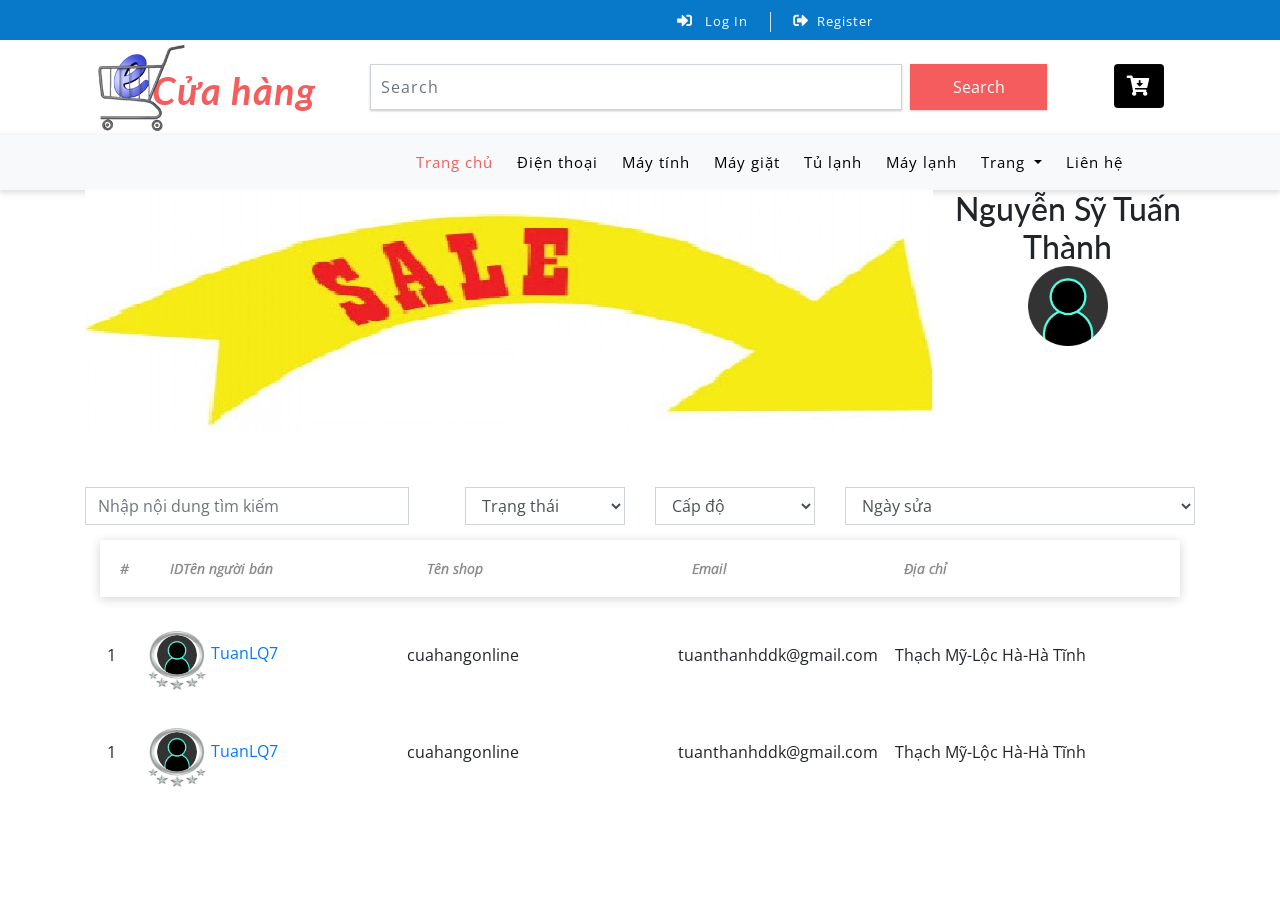
<file: web/homepage.html>
<!DOCTYPE html>
<html lang="en">

<head>
	<title>Electro Store Ecommerce</title>
	<!-- Meta tag Keywords -->
	<meta name="viewport" content="width=device-width, initial-scale=1">
	<meta charset="UTF-8" />
	<meta name="keywords" content="Electro Store Responsive web template, Bootstrap Web Templates, Flat Web Templates, Android Compatible web template, Smartphone Compatible web template, free webdesigns for Nokia, Samsung, LG, SonyEricsson, Motorola web design"
	/>
	<script>
		addEventListener("load", function () {
			setTimeout(hideURLbar, 0);
		}, false);

		function hideURLbar() {
			window.scrollTo(0, 1);
		}
	</script>
	<!-- //Meta tag Keywords -->

	<!-- Custom-Files -->
	<script type="text/javascript" src="1.js"></script>
	<link rel="stylesheet" href="1.css">
	<link href="css/bootstrap.css" rel="stylesheet" type="text/css" media="all" />
	<!-- Bootstrap css -->
	<link href="css/style.css" rel="stylesheet" type="text/css" media="all" />
	<!-- Main css -->
	<link rel="stylesheet" href="css/fontawesome-all.css">
	<!-- Font-Awesome-Icons-CSS -->
	<link href="css/popuo-box.css" rel="stylesheet" type="text/css" media="all" />
	<!-- pop-up-box -->
	<link href="css/menu.css" rel="stylesheet" type="text/css" media="all" />
	<!-- menu style -->
	<!-- //Custom-Files -->

	<!-- web fonts -->
	<link href="//fonts.googleapis.com/css?family=Lato:100,100i,300,300i,400,400i,700,700i,900,900i&amp;subset=latin-ext" rel="stylesheet">
	<link href="//fonts.googleapis.com/css?family=Open+Sans:300,300i,400,400i,600,600i,700,700i,800,800i&amp;subset=cyrillic,cyrillic-ext,greek,greek-ext,latin-ext,vietnamese"
	    rel="stylesheet">
	<!-- //web fonts -->

</head>

<body>
	<div class="agile-main-top">
		<div class="container-fluid">
			<div class="row main-top-w3l py-2">
				<div class="col-lg-6 header-most-top">
				</div>
				<div class="col-lg-6 header-right mt-lg-0 mt-3">
					<!-- header lists -->
					<ul>
						<li class="text-center border-right text-white">
							<a href="#" data-toggle="modal" data-target="#exampleModal" class="text-white">
								<i class="fas fa-sign-in-alt mr-2"></i> Log In </a>
						</li>
						<li class="text-center text-white">
							<a href="#" data-toggle="modal" data-target="#exampleModal2" class="text-white">
								<i class="fas fa-sign-out-alt mr-2"></i>Register </a>
						</li>
					</ul>
					<!-- //header lists -->
				</div>
			</div>
		</div>
	</div>


	<!-- modals -->
	<!-- log in -->
	<div class="modal fade" id="exampleModal" tabindex="-1" role="dialog" aria-hidden="true">
		<div class="modal-dialog" role="document">
			<div class="modal-content">
				<div class="modal-header">
					<h5 class="modal-title text-center">Log In</h5>
					<button type="button" class="close" data-dismiss="modal" aria-label="Close">
						<span aria-hidden="true">&times;</span>
					</button>
				</div>
				<div class="modal-body">
					<form action="#" method="post">
						<div class="form-group">
							<label class="col-form-label">Username</label>
							<input type="text" class="form-control" placeholder=" " name="Name" required="">
						</div>
						<div class="form-group">
							<label class="col-form-label">Password</label>
							<input type="password" class="form-control" placeholder=" " name="Password" required="">
						</div>
						<div class="right-w3l">
							<input type="submit" class="form-control" value="Log in">
						</div>
						<div class="sub-w3l">
							<div class="custom-control custom-checkbox mr-sm-2">
								<input type="checkbox" class="custom-control-input" id="customControlAutosizing">
								<label class="custom-control-label" for="customControlAutosizing">Remember me?</label>
							</div>
						</div>
						<p class="text-center dont-do mt-3">Don't have an account?
							<a href="#" data-toggle="modal" data-target="#exampleModal2">
								Register Now</a>
						</p>
					</form>
				</div>
			</div>
		</div>
	</div>
	<!-- register -->
	<div class="modal fade" id="exampleModal2" tabindex="-1" role="dialog" aria-hidden="true">
		<div class="modal-dialog" role="document">
			<div class="modal-content">
				<div class="modal-header">
					<h5 class="modal-title">Register</h5>
					<button type="button" class="close" data-dismiss="modal" aria-label="Close">
						<span aria-hidden="true">&times;</span>
					</button>
				</div>
				<div class="modal-body">
					<form action="#" method="post">
						<div class="form-group">
							<label class="col-form-label">Your Name</label>
							<input type="text" class="form-control" placeholder=" " name="Name" required="">
						</div>
						<div class="form-group">
							<label class="col-form-label">Email</label>
							<input type="email" class="form-control" placeholder=" " name="Email" required="">
						</div>
						<div class="form-group">
							<label class="col-form-label">Password</label>
							<input type="password" class="form-control" placeholder=" " name="Password" id="password1" required="">
						</div>
						<div class="form-group">
							<label class="col-form-label">Confirm Password</label>
							<input type="password" class="form-control" placeholder=" " name="Confirm Password" id="password2" required="">
						</div>
						<div class="right-w3l">
							<input type="submit" class="form-control" value="Register">
						</div>
						<div class="sub-w3l">
							<div class="custom-control custom-checkbox mr-sm-2">
								<input type="checkbox" class="custom-control-input" id="customControlAutosizing2">
								<label class="custom-control-label" for="customControlAutosizing2">I Accept to the Terms & Conditions</label>
							</div>
						</div>
					</form>
				</div>
			</div>
		</div>
	</div>
	<!-- //modal -->
	<!-- //top-header -->

	<!-- header-bottom-->
	<div class="header-bot">
		<div class="container">
			<div class="row header-bot_inner_wthreeinfo_header_mid">
				<!-- logo -->
				<div class="col-md-3 logo_agile">
					<h1 class="text-center">
						<a href="index.html" class="font-weight-bold font-italic">
							<img src="images/logo2.png" alt=" " class="img-fluid">Cửa hàng
						</a>
					</h1>
				</div>
				<!-- //logo -->
				<!-- header-bot -->
				<div class="col-md-9 header mt-4 mb-md-0 mb-4">
					<div class="row">
						<!-- search -->
						<div class="col-10 agileits_search">
							<form class="form-inline" action="#" method="post">
								<input class="form-control mr-sm-2" type="search" placeholder="Search" aria-label="Search" required>
								<button class="btn my-2 my-sm-0" type="submit">Search</button>
							</form>
						</div>
						<!-- //search -->
						<!-- cart details -->
						<div class="col-2 top_nav_right text-center mt-sm-0 mt-2">
							<div class="wthreecartaits wthreecartaits2 cart cart box_1">
								<form action="#" method="post" class="last">
									<input type="hidden" name="cmd" value="_cart">
									<input type="hidden" name="display" value="1">
									<button class="btn w3view-cart" type="submit" name="submit" value="">
										<i class="fas fa-cart-arrow-down"></i>
									</button>
								</form>
							</div>
						</div>
						<!-- //cart details -->
					</div>
				</div>
			</div>
		</div>
	</div>
	<!-- shop locator (popup) -->
	<!-- //header-bottom -->
	<!-- navigation -->
	<div class="navbar-inner">
		<div class="container">
			<nav class="navbar navbar-expand-lg navbar-light bg-light">
				<div class="collapse navbar-collapse" id="navbarSupportedContent">
					<ul class="navbar-nav ml-auto text-center mr-xl-5">
						<li class="nav-item active mr-lg-2 mb-lg-0 mb-2">
							<a class="nav-link" href="index.html">Trang chủ</a>
						</li>
						<li class="nav-item mr-lg-2 mb-lg-0 mb-2">
							<a class="nav-link" href="product.html" role="button" aria-haspopup="true" aria-expanded="false">
								Điện thoại
							</a>
						</li>
						<li class="nav-item mr-lg-2 mb-lg-0 mb-2">
							<a class="nav-link" href="product.html" role="button" aria-haspopup="true" aria-expanded="false">
								Máy tính
							</a>
						</li>
						<li class="nav-item mr-lg-2 mb-lg-0 mb-2">
							<a class="nav-link" href="product.html" role="button" aria-haspopup="true" aria-expanded="false">
								Máy giặt
							</a>
						</li>
						<li class="nav-item mr-lg-2 mb-lg-0 mb-2">
							<a class="nav-link" href="product.html" role="button" aria-haspopup="true" aria-expanded="false">
								Tủ lạnh
							</a>
						</li>
						<li class="nav-item mr-lg-2 mb-lg-0 mb-2">
							<a class="nav-link" href="product.html" role="button" aria-haspopup="true" aria-expanded="false">
								Máy lạnh
							</a>
						</li>
						<li class="nav-item dropdown mr-lg-2 mb-lg-0 mb-2">
							<a class="nav-link dropdown-toggle" href="#" role="button" data-toggle="dropdown" aria-haspopup="true" aria-expanded="false">
								Trang
							</a>
							<div class="dropdown-menu">
								<a class="dropdown-item" href="product.html">Sản phẩm mới</a>
								<a class="dropdown-item" href="checkout.html">Kiểm tra hàng</a>
								<a class="dropdown-item" href="payment.html">Thanh toán</a>
							</div>
						</li>
						<li class="nav-item">
							<a class="nav-link" href="contact.html">Liên hệ</a>
						</li>
					</ul>
				</div>
			</nav>
		</div>
	</div>
	<!-- Start slogan -->
	<div class="slogan">
		<div class="container">
			<div class="row">
				<div class="col-md-9 col-xs-12 slogan">
					<div class="above-slogan">

					</div>
					<div class="below-slogan">

					</div>
					<div class="challenges">

					</div>
				</div>
				<div class="col-md-3 col-xs-12">
					<div class="nickname">
						<h2 class="text-center">
							Nguyễn Sỹ Tuấn Thành
						</h2>
					</div>
					<div class="avatar text-center">
						<img class="anh5" src="images/avatar.png" alt="Khong the tai anh">
					</div>
					<div class="button">

					</div>
				</div>
			</div>
		</div>
	</div>
	<!-- End slogan -->
	<!--Start select-->
	<div class="col-xs-12">
		<div class="container">
			<div class="row">
				<div class="col-sm-4 text-center">
					<div class="input-group" id="input-task-search">
						<input id="search-task" name="Name" type="text" class="form-control"
							placeholder="Nhập nội dung tìm kiếm">
						<span class="input-group-addon btn"><i class="cl-icon-search"></i></span>
					</div>
				</div>				<div id="gr-search" class="col-sm-4 text-center">
					<div class="row">
						<div class="col-sm-6 text-center">
						<select name="Status" id="search-status" class="form-control">
							<option value="0">Trạng thái</option>
							<option value="1">Đã hoàn thành</option>
							<option value="3">Chưa hoàn thành</option>
							<option value="2">Chưa làm</option>
						</select>
					</div>
					<div class="col-sm-6 text-center">
						<select id="search-level" name="LevelId" class="form-control false">
							<option value="0">Cấp độ</option>
							<option value="1">Đơn giản</option>
							<option value="2">Trung bình</option>
						</select>
					</div>
					</div>
				</div>
				<div class="col-sm-4 text-center">
					<div class="task-filter-column">
						<select id="search-time" name="Time" class="form-control">
							<option value="1">Ngày sửa</option>
							<option value="0">Gợi ý</option>
						</select>
					</div>
				</div>
			</div>
		</div>
	</div>
	<!--End select-->
	<div class="container">
	<div class="col-md-12">
	<div class="tbrow header">
	<div class="tbcol header rank-no">#</div>
	<div class="tbcol header id">ID</div>
	<div class="tbcol header username">Tên người bán</div>
	<div class="tbcol header shopname">Tên shop</div>
	<div class="tbcol header email">Email</div>
	<div class="tbcol header address">Địa chỉ</div>
	</div>
	</div>
	</div>
	<!-- Start Train -->
	<div class="container">
		<div class="gridview">
			<div class="tbrow">
				<div class="tbcol rank-no">1</div>
				<div class="tbcol username">
					<div class="user-info">
						<div class="avatars">
							<img class="level-avatar" src="images/User-20_1.png">
							<img class="user-avatar" src="images/avatar.png">
						</div>
						<div class="info"><a title="TuanLQ7" href="/profile/3488">TuanLQ7</a></div>
					</div>
				</div>
				<div class="tbcol shopname">
					cuahangonline
				</div>
				<div class="tbcol email">tuanthanhddk@gmail.com</div>
				<div class="tbcol address">Thạch Mỹ-Lộc Hà-Hà Tĩnh</div>
			</div>
		</div>
		<div class="gridview">
			<div class="tbrow">
				<div class="tbcol rank-no">1</div>
				<div class="tbcol username">
					<div class="user-info">
						<div class="avatars">
							<img class="level-avatar" src="images/User-20_1.png">
							<img class="user-avatar" src="images/avatar.png">
						</div>
						<div class="info"><a title="TuanLQ7" href="/profile/3488">TuanLQ7</a></div>
					</div>
				</div>
				<div class="tbcol shopname">
					cuahangonline
				</div>
				<div class="tbcol email">tuanthanhddk@gmail.com</div>
				<div class="tbcol address">Thạch Mỹ-Lộc Hà-Hà Tĩnh</div>
			</div>
		</div>
	</div>
	<!-- End Train -->
</body>

</html>
</file>
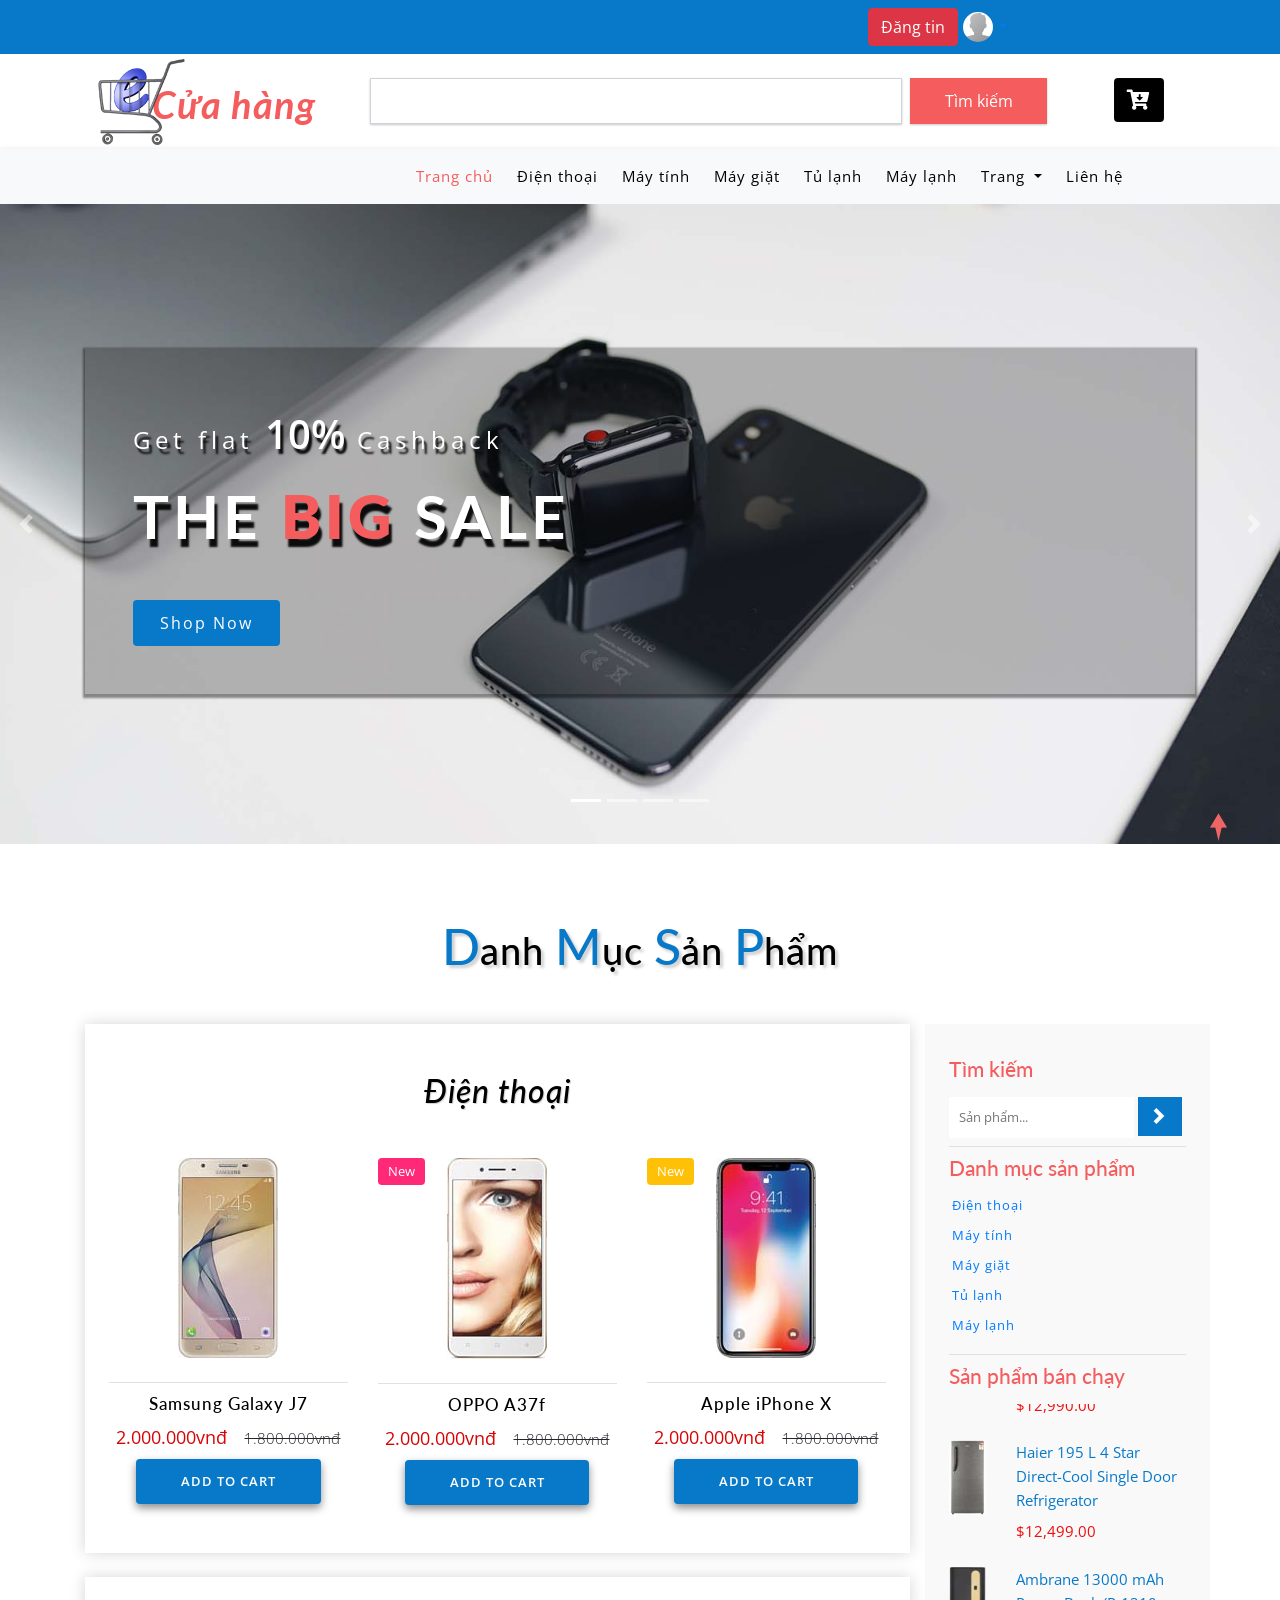
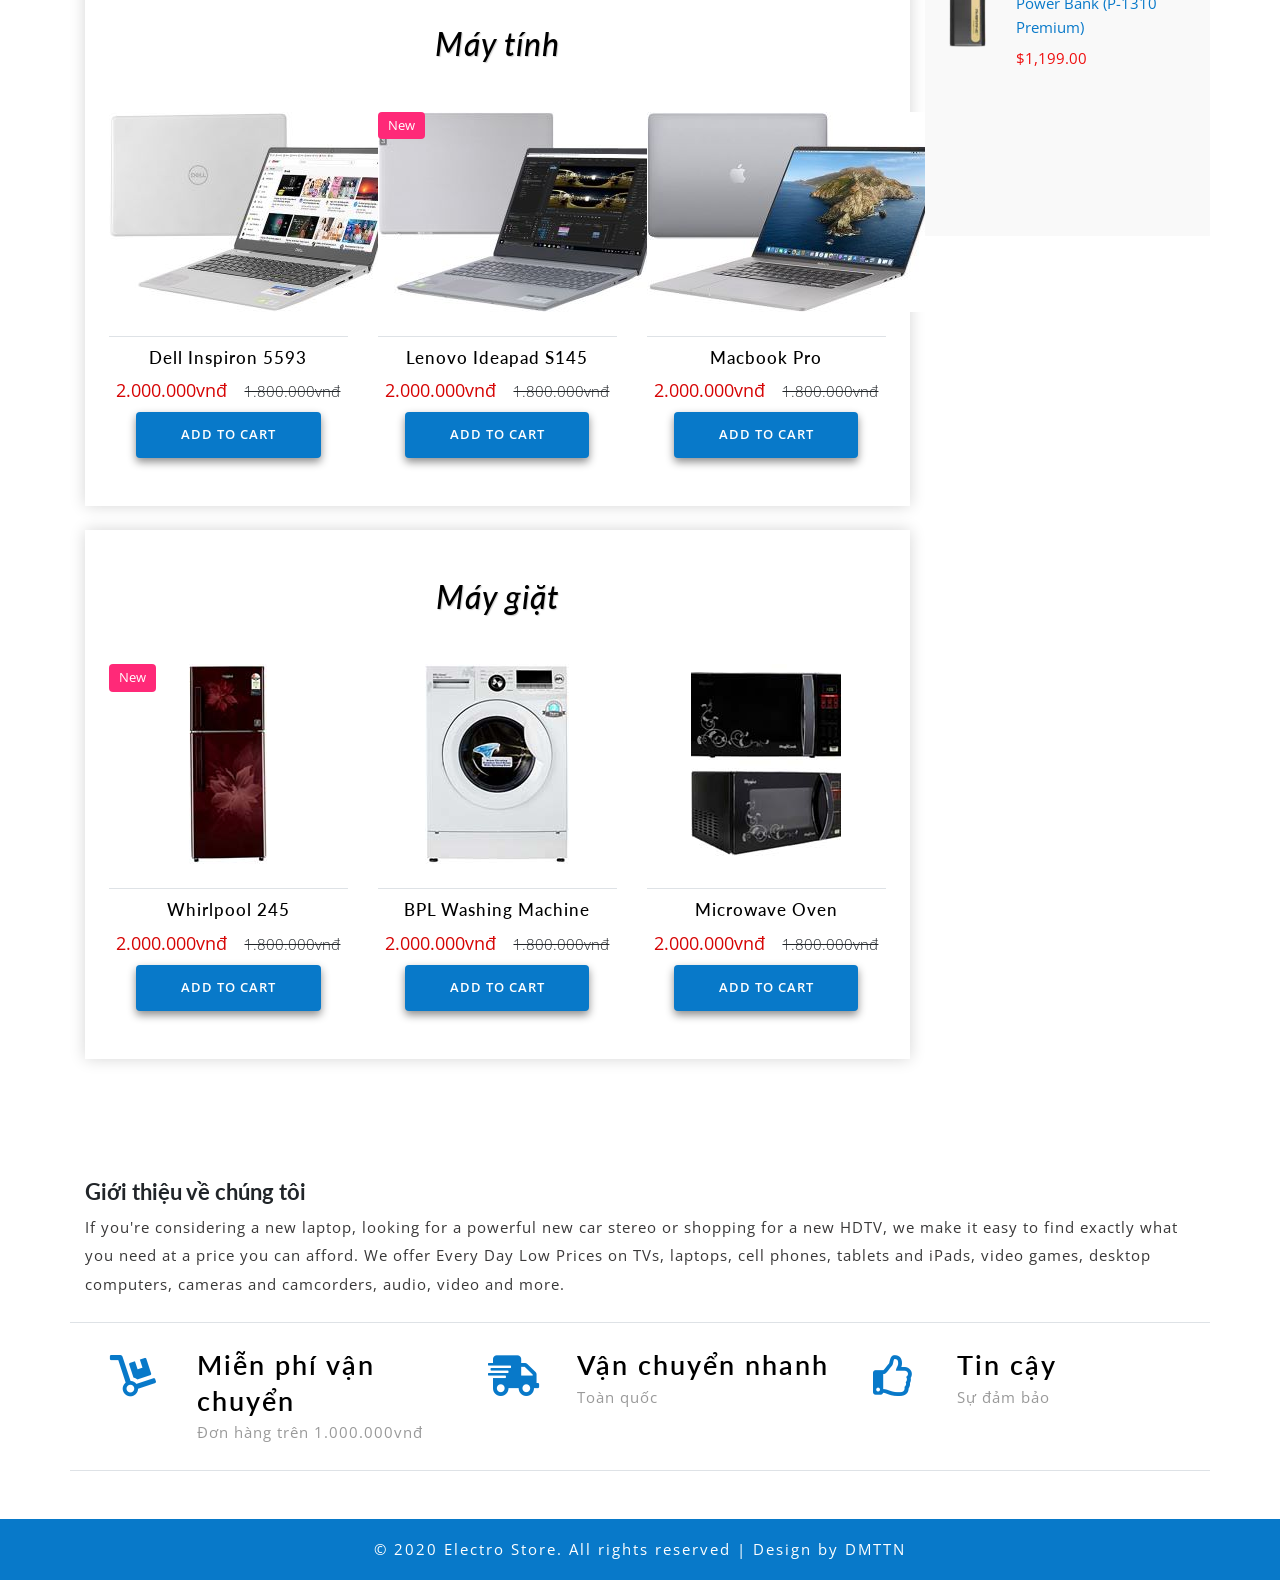
<file: web/index1.html>
<!DOCTYPE html>
<html lang="zxx">

<head>
	<title>Electro Store Ecommerce</title>
	<!-- Meta tag Keywords -->
	<meta name="viewport" content="width=device-width, initial-scale=1">
	<meta charset="UTF-8" />
	<meta name="keywords" content="Electro Store Responsive web template, Bootstrap Web Templates, Flat Web Templates, Android Compatible web template, Smartphone Compatible web template, free webdesigns for Nokia, Samsung, LG, SonyEricsson, Motorola web design"
	/>
	<script>
		addEventListener("load", function () {
			setTimeout(hideURLbar, 0);
		}, false);

		function hideURLbar() {
			window.scrollTo(0, 1);
		}
	</script>
	<!-- //Meta tag Keywords -->

	<!-- Custom-Files -->
	<link href="css/bootstrap.css" rel="stylesheet" type="text/css" media="all" />
	<!-- Bootstrap css -->
	<link href="css/style.css" rel="stylesheet" type="text/css" media="all" />
	<!-- Main css -->
	<link rel="stylesheet" href="css/fontawesome-all.css">
	<!-- Font-Awesome-Icons-CSS -->
	<link href="css/popuo-box.css" rel="stylesheet" type="text/css" media="all" />
	<!-- pop-up-box -->
	<link href="css/menu.css" rel="stylesheet" type="text/css" media="all" />
	<!-- menu style -->
	<!-- //Custom-Files -->

	<!-- web fonts -->
	<link href="//fonts.googleapis.com/css?family=Lato:100,100i,300,300i,400,400i,700,700i,900,900i&amp;subset=latin-ext" rel="stylesheet">
	<link href="//fonts.googleapis.com/css?family=Open+Sans:300,300i,400,400i,600,600i,700,700i,800,800i&amp;subset=cyrillic,cyrillic-ext,greek,greek-ext,latin-ext,vietnamese"
	    rel="stylesheet">
	<!-- //web fonts -->

</head>

<body>
	<!-- top-header -->
	<div class="agile-main-top">
		<div class="container-fluid">
			<div class="row main-top-w3l py-2">
				<div class="col-lg-8 header-most-top">
				</div>
				<div class="col-lg-4 header-right ">
					<!-- header lists -->
					<ul>
						<li>
							<button class="btn btn-danger" type="submit">Đăng tin</button>						
						</li>
						<li class="dropdown">
							<a class="dropdown-toggle col-2" href="#" role="button" >
								<span><img src="images/man.png" class="rounded-circle" alt="" width="30" height="30"></span>
							</a>
							<div class="dropdown-menu">
								Xin chào: <span style="color:rgb(255,0,0)">Đào Thanh</span>
								<a class="dropdown-item" href="profile.html">Thông tin cá nhân</a>
								<a class="dropdown-item" href="index.html">Đăng xuất</a>
							</div>
						</li>
					</ul>
				</div>
			</div>
		</div>
	</div>
	<!-- //top-header -->

	<!-- header-bottom-->
	<div class="header-bot">
		<div class="container">
			<div class="row header-bot_inner_wthreeinfo_header_mid">
				<!-- logo -->
				<div class="col-md-3 logo_agile">
					<h1 class="text-center">
						<a href="index.html" class="font-weight-bold font-italic">
							<img src="images/logo2.png" alt=" " class="img-fluid">Cửa hàng
						</a>
					</h1>
				</div>
				<!-- //logo -->
				<!-- header-bot -->
				<div class="col-md-9 header mt-4 mb-md-0 mb-4">
					<div class="row">
						<!-- search -->
						<div class="col-10 agileits_search">
							<form class="form-inline" action="#" method="post">
								<input class="form-control mr-sm-2" type="search">
								<button class="btn my-2 my-sm-0" type="submit">Tìm kiếm</button>
							</form>
						</div>
						<!-- //search -->
						<!-- cart details -->
						<div class="col-2 top_nav_right text-center mt-sm-0 mt-2">
							<div class="wthreecartaits wthreecartaits2 cart cart box_1">
								<form action="#" method="post" class="last">
									<input type="hidden" name="cmd" value="_cart">
									<input type="hidden" name="display" value="1">
									<button class="btn w3view-cart" type="submit" name="submit" value="">
										<i class="fas fa-cart-arrow-down"></i>
									</button>
								</form>
							</div>
						</div>
						<!-- //cart details -->
					</div>
				</div>
			</div>
		</div>
	</div>
	<!-- shop locator (popup) -->
	<!-- //header-bottom -->
	<!-- navigation -->
	<div class="navbar-inner">
		<div class="container">
			<nav class="navbar navbar-expand-lg navbar-light bg-light">
				<div class="collapse navbar-collapse" id="navbarSupportedContent">
					<ul class="navbar-nav ml-auto text-center mr-xl-5">
						<li class="nav-item active mr-lg-2 mb-lg-0 mb-2">
							<a class="nav-link" href="index.html">Trang chủ</a>
						</li>
						<li class="nav-item mr-lg-2 mb-lg-0 mb-2">
							<a class="nav-link" href="product.html" role="button" aria-haspopup="true" aria-expanded="false">
								Điện thoại
							</a>
						</li>
						<li class="nav-item mr-lg-2 mb-lg-0 mb-2">
							<a class="nav-link" href="product.html" role="button" aria-haspopup="true" aria-expanded="false">
								Máy tính
							</a>
						</li>
						<li class="nav-item mr-lg-2 mb-lg-0 mb-2">
							<a class="nav-link" href="product2.html" role="button" aria-haspopup="true" aria-expanded="false">
								Máy giặt
							</a>
						</li>
						<li class="nav-item mr-lg-2 mb-lg-0 mb-2">
							<a class="nav-link" href="product2.html" role="button" aria-haspopup="true" aria-expanded="false">
								Tủ lạnh
							</a>
						</li>
						<li class="nav-item mr-lg-2 mb-lg-0 mb-2">
							<a class="nav-link" href="product2.html" role="button" aria-haspopup="true" aria-expanded="false">
								Máy lạnh
							</a>
						</li>
						<li class="nav-item dropdown mr-lg-2 mb-lg-0 mb-2">
							<a class="nav-link dropdown-toggle" href="#" role="button" data-toggle="dropdown" aria-haspopup="true" aria-expanded="false">
								Trang
							</a>
							<div class="dropdown-menu">
								<a class="dropdown-item" href="product.html">Sản phẩm mới</a>
								<a class="dropdown-item" href="checkout.html">Kiểm tra hàng</a>
								<a class="dropdown-item" href="payment.html">Thanh toán</a>
							</div>
						</li>
						<li class="nav-item">
							<a class="nav-link" href="contact.html">Liên hệ</a>
						</li>
					</ul>
				</div>
			</nav>
		</div>
	</div>
	<!-- //navigation -->

	<!-- banner -->
	<div id="carouselExampleIndicators" class="carousel slide" data-ride="carousel">
		<!-- Indicators-->
		<ol class="carousel-indicators">
			<li data-target="#carouselExampleIndicators" data-slide-to="0" class="active"></li>
			<li data-target="#carouselExampleIndicators" data-slide-to="1"></li>
			<li data-target="#carouselExampleIndicators" data-slide-to="2"></li>
			<li data-target="#carouselExampleIndicators" data-slide-to="3"></li>
		</ol>
		<div class="carousel-inner">
			<div class="carousel-item item1 active">
				<div class="container">
					<div class="w3l-space-banner">
						<div class="carousel-caption p-lg-5 p-sm-4 p-3">
							<p>Get flat
								<span>10%</span> Cashback</p>
							<h3 class="font-weight-bold pt-2 pb-lg-5 pb-4">The
								<span>Big</span>
								Sale
							</h3>
							<a class="button2" href="product.html">Shop Now </a>
						</div>
					</div>
				</div>
			</div>
			<div class="carousel-item item2">
				<div class="container">
					<div class="w3l-space-banner">
						<div class="carousel-caption p-lg-5 p-sm-4 p-3">
							<p>advanced
								<span>Wireless</span> earbuds</p>
							<h3 class="font-weight-bold pt-2 pb-lg-5 pb-4">Best
								<span>Headphone</span>
							</h3>
							<a class="button2" href="product.html">Shop Now </a>
						</div>
					</div>
				</div>
			</div>
			<div class="carousel-item item3">
				<div class="container">
					<div class="w3l-space-banner">
						<div class="carousel-caption p-lg-5 p-sm-4 p-3">
							<p>Get flat
								<span>10%</span> Cashback</p>
							<h3 class="font-weight-bold pt-2 pb-lg-5 pb-4">New
								<span>Standard</span>
							</h3>
							<a class="button2" href="product.html">Shop Now </a>
						</div>
					</div>
				</div>
			</div>
			<div class="carousel-item item4">
				<div class="container">
					<div class="w3l-space-banner">
						<div class="carousel-caption p-lg-5 p-sm-4 p-3">
							<p>Get Now
								<span>40%</span> Discount</p>
							<h3 class="font-weight-bold pt-2 pb-lg-5 pb-4">Today
								<span>Discount</span>
							</h3>
							<a class="button2" href="product.html">Shop Now </a>
						</div>
					</div>
				</div>
			</div>
		</div>
		<a class="carousel-control-prev" href="#carouselExampleIndicators" role="button" data-slide="prev">
			<span class="carousel-control-prev-icon" aria-hidden="true"></span>
			<span class="sr-only">Previous</span>
		</a>
		<a class="carousel-control-next" href="#carouselExampleIndicators" role="button" data-slide="next">
			<span class="carousel-control-next-icon" aria-hidden="true"></span>
			<span class="sr-only">Next</span>
		</a>
	</div>
	<!-- //banner -->

	<!-- top Products -->
	<div class="ads-grid py-sm-5 py-4">
		<div class="container py-xl-4 py-lg-2">
			<!-- tittle heading -->
			<h3 class="tittle-w3l text-center mb-lg-5 mb-sm-4 mb-3">
				<span>D</span>anh
				<span>M</span>ục
				<span>S</span>ản
				<span>P</span>hẩm</h3>
			<!-- //tittle heading -->
			<div class="row">
				<!-- product left -->
				<div class="agileinfo-ads-display col-lg-9">
					<div class="wrapper">
						<!-- first section -->
						<div class="product-sec1 px-sm-4 px-3 py-sm-5  py-3 mb-4">
							<h3 class="heading-tittle text-center font-italic">Điện thoại</h3>
							<div class="row">
								<div class="col-md-4 product-men mt-5">
									<div class="men-pro-item simpleCart_shelfItem">
										<div class="men-thumb-item text-center">
											<img src="images/m1.jpg" alt="">
											<div class="men-cart-pro">
												<div class="inner-men-cart-pro">
													<a href="single.html" class="link-product-add-cart">Xem sản phẩm</a>
												</div>
											</div>
										</div>
										<div class="item-info-product text-center border-top mt-4">
											<h4 class="pt-1">
												<a href="single.html">Samsung Galaxy J7</a>
											</h4>
											<div class="info-product-price my-2">
												<span class="item_price">2.000.000vnđ</span>
												<del>1.800.000vnđ</del>
											</div>
											<div class="snipcart-details top_brand_home_details item_add single-item hvr-outline-out">
												<form action="#" method="post">
													<fieldset>
														<input type="hidden" name="cmd" value="_cart" />
														<input type="hidden" name="add" value="1" />
														<input type="hidden" name="business" value=" " />
														<input type="hidden" name="item_name" value="Samsung Galaxy J7" />
														<input type="hidden" name="amount" value="200.00" />
														<input type="hidden" name="discount_amount" value="1.00" />
														<input type="hidden" name="currency_code" value="USD" />
														<input type="hidden" name="return" value=" " />
														<input type="hidden" name="cancel_return" value=" " />
														<input type="submit" name="submit" value="Add to cart" class="button btn" />
													</fieldset>
												</form>
											</div>
										</div>
									</div>
								</div>
								<div class="col-md-4 product-men mt-5">
									<div class="men-pro-item simpleCart_shelfItem">
										<div class="men-thumb-item text-center">
											<img src="images/m2.jpg" alt="">
											<div class="men-cart-pro">
												<div class="inner-men-cart-pro">
													<a href="single.html" class="link-product-add-cart">Xem sản phẩm</a>
												</div>
											</div>
											<span class="product-new-top">New</span>

										</div>
										<div class="item-info-product text-center border-top mt-4">
											<h4 class="pt-1">
												<a href="single.html">OPPO A37f</a>
											</h4>
											<div class="info-product-price my-2">
												<span class="item_price">2.000.000vnđ</span>
												<del>1.800.000vnđ</del>
											</div>
											<div class="snipcart-details top_brand_home_details item_add single-item hvr-outline-out">
												<form action="#" method="post">
													<fieldset>
														<input type="hidden" name="cmd" value="_cart" />
														<input type="hidden" name="add" value="1" />
														<input type="hidden" name="business" value=" " />
														<input type="hidden" name="item_name" value="OPPO A37f" />
														<input type="hidden" name="amount" value="230.00" />
														<input type="hidden" name="discount_amount" value="1.00" />
														<input type="hidden" name="currency_code" value="USD" />
														<input type="hidden" name="return" value=" " />
														<input type="hidden" name="cancel_return" value=" " />
														<input type="submit" name="submit" value="Add to cart" class="button btn" />
													</fieldset>
												</form>
											</div>

										</div>
									</div>
								</div>
								<div class="col-md-4 product-men mt-5">
									<div class="men-pro-item simpleCart_shelfItem">
										<div class="men-thumb-item text-center">
											<img src="images/m3.jpg" alt="">
											<div class="men-cart-pro">
												<div class="inner-men-cart-pro">
													<a href="single.html" class="link-product-add-cart">Xem sản phẩm</a>
												</div>
											</div>
											<span class="product-new-top">New</span>

										</div>
										<div class="item-info-product text-center border-top mt-4">
											<h4 class="pt-1">
												<a href="single.html">Apple iPhone X</a>
											</h4>
											<div class="info-product-price my-2">
												<span class="item_price">2.000.000vnđ</span>
												<del>1.800.000vnđ</del>
											</div>
											<div class="snipcart-details top_brand_home_details item_add single-item hvr-outline-out">
												<form action="#" method="post">
													<fieldset>
														<input type="hidden" name="cmd" value="_cart" />
														<input type="hidden" name="add" value="1" />
														<input type="hidden" name="business" value=" " />
														<input type="hidden" name="item_name" value="Apple iPhone X" />
														<input type="hidden" name="amount" value="280.00" />
														<input type="hidden" name="discount_amount" value="1.00" />
														<input type="hidden" name="currency_code" value="USD" />
														<input type="hidden" name="return" value=" " />
														<input type="hidden" name="cancel_return" value=" " />
														<input type="submit" name="submit" value="Add to cart" class="button btn" />
													</fieldset>
												</form>
											</div>
										</div>
									</div>
								</div>
							</div>
						</div>
						<!-- //first section -->
						<!-- second section -->
						<div class="product-sec1 px-sm-4 px-3 py-sm-5  py-3 mb-4">
							<h3 class="heading-tittle text-center font-italic">Máy tính</h3>
							<div class="row">
								<div class="col-md-4 product-men mt-5">
									<div class="men-pro-item simpleCart_shelfItem">
										<div class="men-thumb-item text-center">
											<img src="images/dell-inspiron-5593.jpg" alt="">
											<div class="men-cart-pro">
												<div class="inner-men-cart-pro">
													<a href="single.html" class="link-product-add-cart">Xem sản phấm</a>
												</div>
											</div>
										</div>
										<div class="item-info-product text-center border-top mt-4">
											<h4 class="pt-1">
												<a href="single.html">Dell Inspiron 5593</a>
											</h4>
											<div class="info-product-price my-2">
												<span class="item_price">2.000.000vnđ</span>
												<del>1.800.000vnđ</del>
											</div>
											<div class="snipcart-details top_brand_home_details item_add single-item hvr-outline-out">
												<form action="#" method="post">
													<fieldset>
														<input type="hidden" name="cmd" value="_cart" />
														<input type="hidden" name="add" value="1" />
														<input type="hidden" name="business" value=" " />
														<input type="hidden" name="item_name" value="Sony 80 cm (32 inches)" />
														<input type="hidden" name="amount" value="320.00" />
														<input type="hidden" name="discount_amount" value="1.00" />
														<input type="hidden" name="currency_code" value="USD" />
														<input type="hidden" name="return" value=" " />
														<input type="hidden" name="cancel_return" value=" " />
														<input type="submit" name="submit" value="Add to cart" class="button btn" />
													</fieldset>
												</form>
											</div>
										</div>
									</div>
								</div>
								<div class="col-md-4 product-men mt-5">
									<div class="men-pro-item simpleCart_shelfItem">
										<div class="men-thumb-item text-center">
											<img src="images/lenovo-ideapad-s145.jpg" alt="">
											<div class="men-cart-pro">
												<div class="inner-men-cart-pro">
													<a href="single.html" class="link-product-add-cart">Xem sản phẩm</a>
												</div>
											</div>
											<span class="product-new-top">New</span>

										</div>
										<div class="item-info-product text-center border-top mt-4">
											<h4 class="pt-1">
												<a href="single.html">Lenovo Ideapad S145</a>
											</h4>
											<div class="info-product-price my-2">
												<span class="item_price">2.000.000vnđ</span>
												<del>1.800.000vnđ</del>
											</div>
											<div class="snipcart-details top_brand_home_details item_add single-item hvr-outline-out">
												<form action="#" method="post">
													<fieldset>
														<input type="hidden" name="cmd" value="_cart" />
														<input type="hidden" name="add" value="1" />
														<input type="hidden" name="business" value=" " />
														<input type="hidden" name="item_name" value="Artis Speaker" />
														<input type="hidden" name="amount" value="349.00" />
														<input type="hidden" name="discount_amount" value="1.00" />
														<input type="hidden" name="currency_code" value="USD" />
														<input type="hidden" name="return" value=" " />
														<input type="hidden" name="cancel_return" value=" " />
														<input type="submit" name="submit" value="Add to cart" class="button btn" />
													</fieldset>
												</form>
											</div>

										</div>
									</div>
								</div>
								<div class="col-md-4 product-men mt-5">
									<div class="men-pro-item simpleCart_shelfItem">
										<div class="men-thumb-item text-center">
											<img src="images/macbook-pro.jpg" alt="">
											<div class="men-cart-pro">
												<div class="inner-men-cart-pro">
													<a href="single.html" class="link-product-add-cart">Xem sản phẩm</a>
												</div>
											</div>
										</div>
										<div class="item-info-product text-center border-top mt-4">
											<h4 class="pt-1">
												<a href="single.html">Macbook Pro</a>
											</h4>
											<div class="info-product-price my-2">
												<span class="item_price">2.000.000vnđ</span>
												<del>1.800.000vnđ</del>
											</div>
											<div class="snipcart-details top_brand_home_details item_add single-item hvr-outline-out">
												<form action="#" method="post">
													<fieldset>
														<input type="hidden" name="cmd" value="_cart" />
														<input type="hidden" name="add" value="1" />
														<input type="hidden" name="business" value=" " />
														<input type="hidden" name="item_name" value="Philips Speakers" />
														<input type="hidden" name="amount" value="249.00" />
														<input type="hidden" name="discount_amount" value="1.00" />
														<input type="hidden" name="currency_code" value="USD" />
														<input type="hidden" name="return" value=" " />
														<input type="hidden" name="cancel_return" value=" " />
														<input type="submit" name="submit" value="Add to cart" class="button btn" />
													</fieldset>
												</form>
											</div>
										</div>
									</div>
								</div>
							</div>
						</div>
						<!-- //second section -->
						<!-- firth section -->
						<div class="product-sec1 px-sm-4 px-3 py-sm-5  py-3 mt-4">
							<h3 class="heading-tittle text-center font-italic">Máy giặt</h3>
							<div class="row">
								<div class="col-md-4 product-men mt-5">
									<div class="men-pro-item simpleCart_shelfItem">
										<div class="men-thumb-item text-center">
											<img src="images/m7.jpg" alt="">
											<div class="men-cart-pro">
												<div class="inner-men-cart-pro">
													<a href="single.html" class="link-product-add-cart">Xem sản phẩm</a>
												</div>
											</div>
										</div>
										<span class="product-new-top">New</span>
										<div class="item-info-product text-center border-top mt-4">
											<h4 class="pt-1">
												<a href="single.html">Whirlpool 245</a>
											</h4>
											<div class="info-product-price my-2">
												<span class="item_price">2.000.000vnđ</span>
												<del>1.800.000vnđ</del>
											</div>
											<div class="snipcart-details top_brand_home_details item_add single-item hvr-outline-out">
												<form action="#" method="post">
													<fieldset>
														<input type="hidden" name="cmd" value="_cart" />
														<input type="hidden" name="add" value="1" />
														<input type="hidden" name="business" value=" " />
														<input type="hidden" name="item_name" value="Whirlpool 245" />
														<input type="hidden" name="amount" value="230.00" />
														<input type="hidden" name="discount_amount" value="1.00" />
														<input type="hidden" name="currency_code" value="USD" />
														<input type="hidden" name="return" value=" " />
														<input type="hidden" name="cancel_return" value=" " />
														<input type="submit" name="submit" value="Add to cart" class="button btn" />
													</fieldset>
												</form>
											</div>

										</div>
									</div>
								</div>
								<div class="col-md-4 product-men mt-5">
									<div class="men-pro-item simpleCart_shelfItem">
										<div class="men-thumb-item text-center">
											<img src="images/m8.jpg" alt="">
											<div class="men-cart-pro">
												<div class="inner-men-cart-pro">
													<a href="single.html" class="link-product-add-cart">Xem sản phẩm</a>
												</div>
											</div>
										</div>
										<div class="item-info-product text-center border-top mt-4">
											<h4 class="pt-1">
												<a href="single.html">BPL Washing Machine</a>
											</h4>
											<div class="info-product-price my-2">
												<span class="item_price">2.000.000vnđ</span>
												<del>1.800.000vnđ</del>
											</div>
											<div class="snipcart-details top_brand_home_details item_add single-item hvr-outline-out">
												<form action="#" method="post">
													<fieldset>
														<input type="hidden" name="cmd" value="_cart" />
														<input type="hidden" name="add" value="1" />
														<input type="hidden" name="business" value=" " />
														<input type="hidden" name="item_name" value="BPL Washing Machine" />
														<input type="hidden" name="amount" value="180.00" />
														<input type="hidden" name="discount_amount" value="1.00" />
														<input type="hidden" name="currency_code" value="USD" />
														<input type="hidden" name="return" value=" " />
														<input type="hidden" name="cancel_return" value=" " />
														<input type="submit" name="submit" value="Add to cart" class="button btn" />
													</fieldset>
												</form>
											</div>

										</div>
									</div>
								</div>
								<div class="col-md-4 product-men mt-5">
									<div class="men-pro-item simpleCart_shelfItem">
										<div class="men-thumb-item text-center">
											<img src="images/m9.jpg" alt="">
											<div class="men-cart-pro">
												<div class="inner-men-cart-pro">
													<a href="single.html" class="link-product-add-cart">Xem sản phẩm</a>
												</div>
											</div>
										</div>
										<div class="item-info-product text-center border-top mt-4">
											<h4 class="pt-1">
												<a href="single.html">Microwave Oven</a>
											</h4>
											<div class="info-product-price my-2">
												<span class="item_price">2.000.000vnđ</span>
												<del>1.800.000vnđ</del>
											</div>
											<div class="snipcart-details top_brand_home_details item_add single-item hvr-outline-out">
												<form action="#" method="post">
													<fieldset>
														<input type="hidden" name="cmd" value="_cart" />
														<input type="hidden" name="add" value="1" />
														<input type="hidden" name="business" value=" " />
														<input type="hidden" name="item_name" value="Microwave Oven" />
														<input type="hidden" name="amount" value="199.00" />
														<input type="hidden" name="discount_amount" value="1.00" />
														<input type="hidden" name="currency_code" value="USD" />
														<input type="hidden" name="return" value=" " />
														<input type="hidden" name="cancel_return" value=" " />
														<input type="submit" name="submit" value="Add to cart" class="button btn" />
													</fieldset>
												</form>
											</div>
										</div>
									</div>
								</div>
							</div>
						</div>
						<!-- //thirth section -->
					</div>
				</div>
				<!-- //product left -->

				<!-- product right -->
				<div class="col-lg-3 mt-lg-0 mt-4 p-lg-0">
					<div class="side-bar p-sm-4 p-3">
						<div class="search-hotel border-bottom py-2">
							<h3 class="agileits-sear-head mb-3">Tìm kiếm</h3>
							<form action="#" method="post">
								<input type="search" placeholder="Sản phẩm..." name="search" required="">
								<input type="submit" value=" ">
							</form>
						</div>
						<!-- electronics -->
						<div class="left-side border-bottom py-2">
							<h3 class="agileits-sear-head mb-3">Danh mục sản phẩm</h3>
							<ul>
								<li>
									<span class="span"><a href="#">Điện thoại</a></span>
								</li>
								<li>
									<span class="span"><a href="#">Máy tính</a></span>
								</li>
								<li>
									<span class="span"><a href="#">Máy giặt</a></span>
								</li>
								<li>
									<span class="span"><a href="#">Tủ lạnh</a></span>
								</li>
								<li>
									<span class="span"><a href="#">Máy lạnh</a></span>
								</li>
							</ul>
						</div>
						<!-- //electronics -->
						<!-- best seller -->
						<div class="f-grid py-2">
							<h3 class="agileits-sear-head mb-3">Sản phẩm bán chạy</h3>
							<div class="box-scroll">
								<div class="scroll">
									<div class="row">
										<div class="col-lg-3 col-sm-2 col-3 left-mar">
											<img src="images/k1.jpg" alt="" class="img-fluid">
										</div>
										<div class="col-lg-9 col-sm-10 col-9 w3_mvd">
											<a href="">Samsung Galaxy On7 Prime (Gold, 4GB RAM + 64GB Memory)</a>
											<a href="" class="price-mar mt-2">$12,990.00</a>
										</div>
									</div>
									<div class="row my-4">
										<div class="col-lg-3 col-sm-2 col-3 left-mar">
											<img src="images/k2.jpg" alt="" class="img-fluid">
										</div>
										<div class="col-lg-9 col-sm-10 col-9 w3_mvd">
											<a href="">Haier 195 L 4 Star Direct-Cool Single Door Refrigerator</a>
											<a href="" class="price-mar mt-2">$12,499.00</a>
										</div>
									</div>
									<div class="row">
										<div class="col-lg-3 col-sm-2 col-3 left-mar">
											<img src="images/k3.jpg" alt="" class="img-fluid">
										</div>
										<div class="col-lg-9 col-sm-10 col-9 w3_mvd">
											<a href="">Ambrane 13000 mAh Power Bank (P-1310 Premium)</a>
											<a href="" class="price-mar mt-2">$1,199.00 </a>
										</div>
									</div>
								</div>
							</div>
						</div>
						<!-- //best seller -->
					</div>
					<!-- //product right -->
				</div>
			</div>
		</div>
	</div>
	<!-- //top products -->

	<!-- footer -->
	<footer>
		<div class="footer-top-first">
			<div class="container py-md-5 py-sm-4 py-3">
				<!-- footer first section -->
				<h2 class="footer-top-head-w3l font-weight-bold mb-2">Giới thiệu về chúng tôi</h2>
				<p class="footer-main mb-4">
					If you're considering a new laptop, looking for a powerful new car stereo or shopping for a new HDTV, we make it easy to
					find exactly what you need at a price you can afford. We offer Every Day Low Prices on TVs, laptops, cell phones, tablets
					and iPads, video games, desktop computers, cameras and camcorders, audio, video and more.</p>
				<!-- //footer first section -->
				<!-- footer second section -->
				<div class="row w3l-grids-footer border-top border-bottom py-sm-4 py-3">
					<div class="col-md-4 offer-footer">
						<div class="row">
							<div class="col-4 icon-fot">
								<i class="fas fa-dolly"></i>
							</div>
							<div class="col-8 text-form-footer">
								<h3>Miễn phí vận chuyển</h3>
								<p>Đơn hàng trên 1.000.000vnđ</p>
							</div>
						</div>
					</div>
					<div class="col-md-4 offer-footer my-md-0 my-4">
						<div class="row">
							<div class="col-4 icon-fot">
								<i class="fas fa-shipping-fast"></i>
							</div>
							<div class="col-8 text-form-footer">
								<h3>Vận chuyển nhanh</h3>
								<p>Toàn quốc</p>
							</div>
						</div>
					</div>
					<div class="col-md-4 offer-footer">
						<div class="row">
							<div class="col-4 icon-fot">
								<i class="far fa-thumbs-up"></i>
							</div>
							<div class="col-8 text-form-footer">
								<h3>Tin cậy</h3>
								<p>Sự đảm bảo</p>
							</div>
						</div>
					</div>
				</div>
				<!-- //footer second section -->
			</div>
		</div>
	</footer>
	<!-- //footer -->
	<!-- copyright -->
	<div class="copy-right py-3">
		<div class="container">
			<p class="text-center text-white">© 2020 Electro Store. All rights reserved | Design by
				<a href="http://w3layouts.com">DMTTN</a>
			</p>
		</div>
	</div>
	<!-- //copyright -->

	<!-- js-files -->
	<!-- jquery -->
	<script src="js/jquery-2.2.3.min.js"></script>
	<!-- //jquery -->

	<!-- nav smooth scroll -->
	<script>
		$(document).ready(function () {
			$(".dropdown").hover(
				function () {
					$('.dropdown-menu', this).stop(true, true).slideDown("fast");
					$(this).toggleClass('open');
				},
				function () {
					$('.dropdown-menu', this).stop(true, true).slideUp("fast");
					$(this).toggleClass('open');
				}
			);
		});
	</script>
	<!-- //nav smooth scroll -->

	<!-- popup modal (for location)-->
	<script src="js/jquery.magnific-popup.js"></script>
	<script>
		$(document).ready(function () {
			$('.popup-with-zoom-anim').magnificPopup({
				type: 'inline',
				fixedContentPos: false,
				fixedBgPos: true,
				overflowY: 'auto',
				closeBtnInside: true,
				preloader: false,
				midClick: true,
				removalDelay: 300,
				mainClass: 'my-mfp-zoom-in'
			});

		});
	</script>
	<!-- //popup modal (for location)-->

	<!-- cart-js -->
	<script src="js/minicart.js"></script>
	<script>
		paypals.minicarts.render(); //use only unique class names other than paypals.minicarts.Also Replace same class name in css and minicart.min.js

		paypals.minicarts.cart.on('checkout', function (evt) {
			var items = this.items(),
				len = items.length,
				total = 0,
				i;

			// Count the number of each item in the cart
			for (i = 0; i < len; i++) {
				total += items[i].get('quantity');
			}

			if (total < 1) {
				alert('The minimum order quantity is 1. Please add more to your shopping cart before checking out');
				evt.preventDefault();
			}
		});
	</script>
	<!-- //cart-js -->

	<!-- password-script -->
	<script>
		window.onload = function () {
			document.getElementById("password1").onchange = validatePassword;
			document.getElementById("password2").onchange = validatePassword;
		}

		function validatePassword() {
			var pass2 = document.getElementById("password2").value;
			var pass1 = document.getElementById("password1").value;
			if (pass1 != pass2)
				document.getElementById("password2").setCustomValidity("Passwords Don't Match");
			else
				document.getElementById("password2").setCustomValidity('');
			//empty string means no validation error
		}
	</script>
	<!-- //password-script -->
	
	<!-- scroll seller -->
	<script src="js/scroll.js"></script>
	<!-- //scroll seller -->

	<!-- smoothscroll -->
	<script src="js/SmoothScroll.min.js"></script>
	<!-- //smoothscroll -->

	<!-- start-smooth-scrolling -->
	<script src="js/move-top.js"></script>
	<script src="js/easing.js"></script>
	<script>
		jQuery(document).ready(function ($) {
			$(".scroll").click(function (event) {
				event.preventDefault();

				$('html,body').animate({
					scrollTop: $(this.hash).offset().top
				}, 1000);
			});
		});
	</script>
	<!-- //end-smooth-scrolling -->

	<!-- smooth-scrolling-of-move-up -->
	<script>
		$(document).ready(function () {
			/*
			var defaults = {
				containerID: 'toTop', // fading element id
				containerHoverID: 'toTopHover', // fading element hover id
				scrollSpeed: 1200,
				easingType: 'linear' 
			};
			*/
			$().UItoTop({
				easingType: 'easeOutQuart'
			});

		});
	</script>
	<!-- //smooth-scrolling-of-move-up -->

	<!-- for bootstrap working -->
	<script src="js/bootstrap.js"></script>
	<!-- //for bootstrap working -->
	<!-- //js-files -->
</body>

</html>
</file>
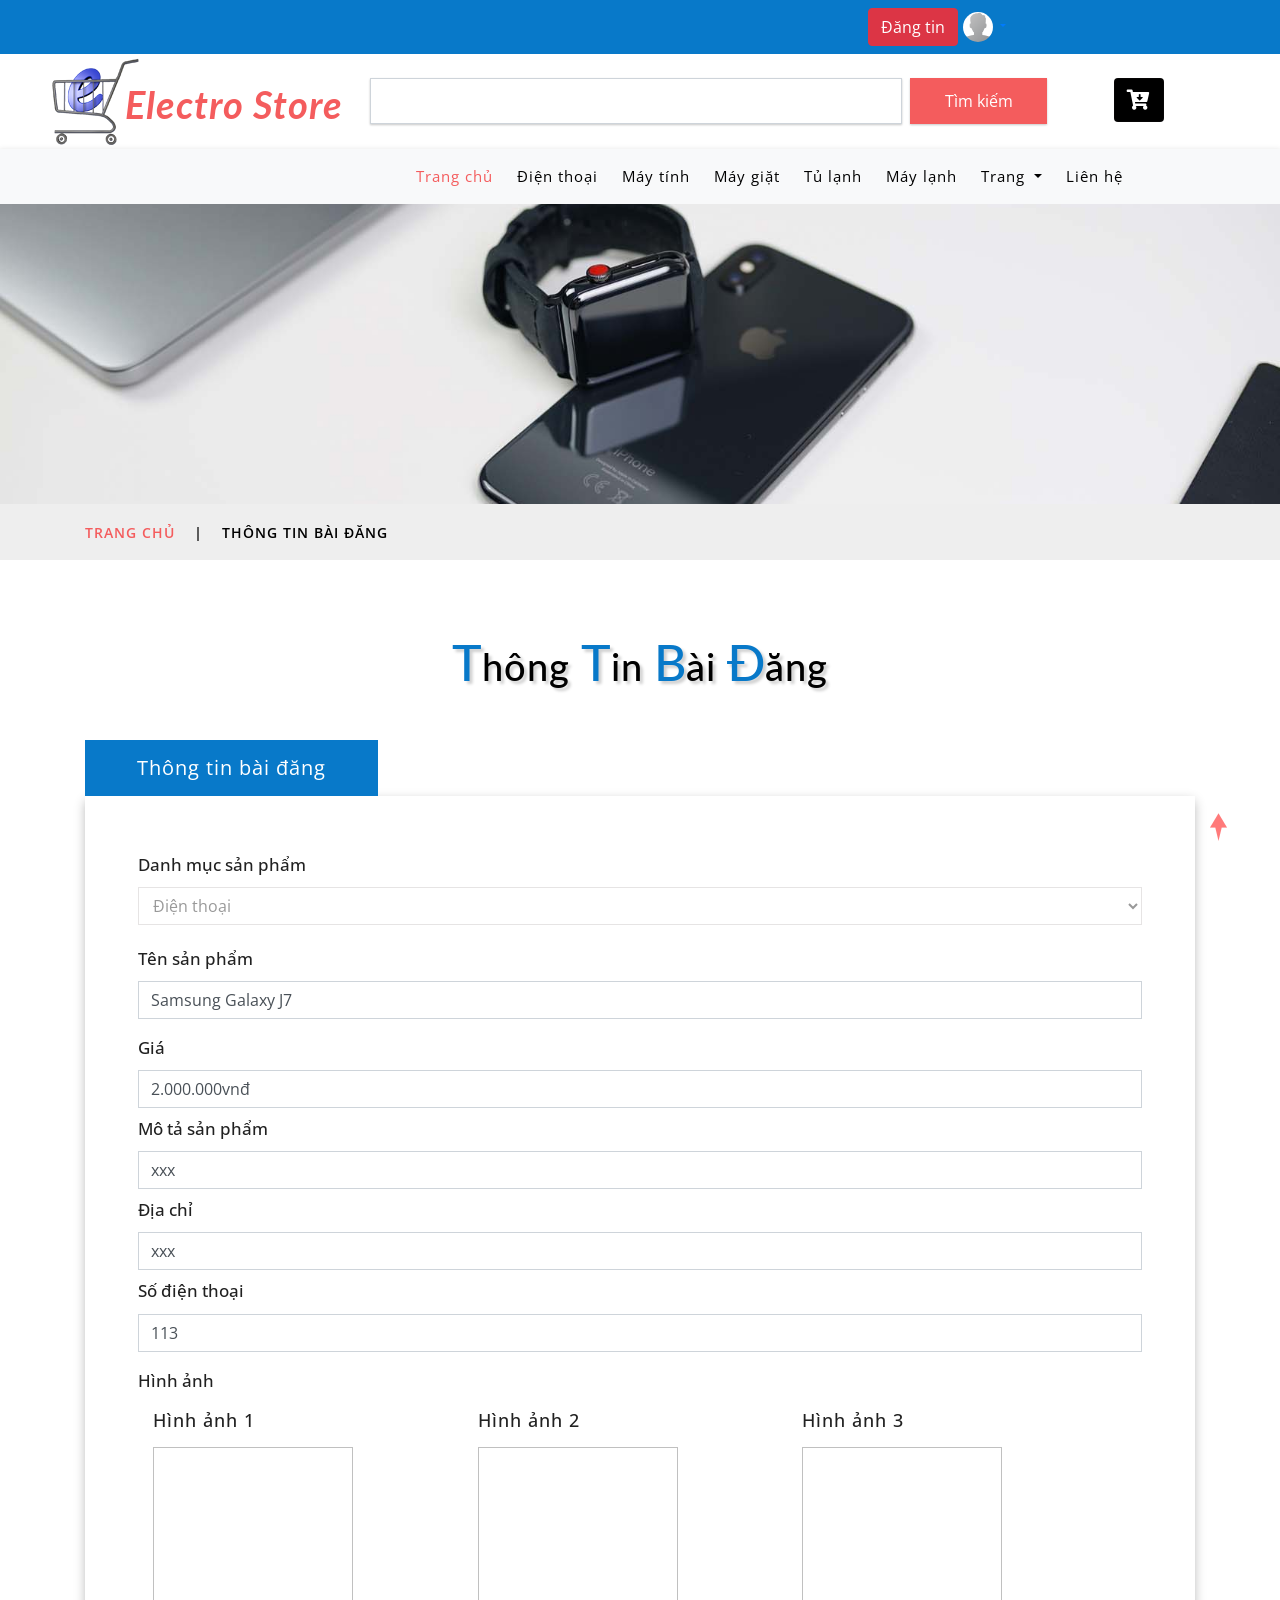
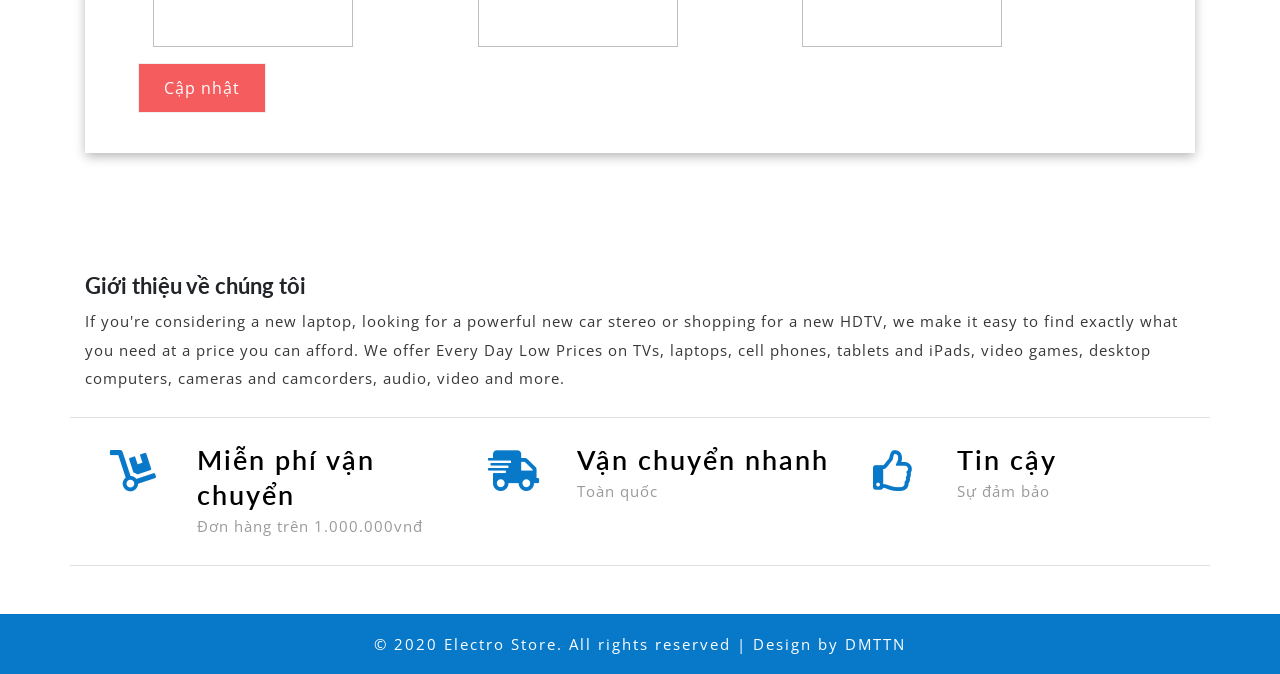
<file: web/managedetailpost.html>
<!DOCTYPE html>
<html lang="zxx">

<head>
	<title>Electro Store Ecommerce | Thêm sản phẩm mới</title>
	<!-- Meta tag Keywords -->
	<meta name="viewport" content="width=device-width, initial-scale=1">
	<meta charset="UTF-8" />
	<meta name="keywords" content="Electro Store Responsive web template, Bootstrap Web Templates, Flat Web Templates, Android Compatible web template, Smartphone Compatible web template, free webdesigns for Nokia, Samsung, LG, SonyEricsson, Motorola web design"
	/>
	<script>
		addEventListener("load", function () {
			setTimeout(hideURLbar, 0);
		}, false);

		function hideURLbar() {
			window.scrollTo(0, 1);
		}
	</script>
	<!-- //Meta tag Keywords -->

	<!-- Custom-Files -->
	<link href="css/bootstrap.css" rel="stylesheet" type="text/css" media="all" />
	<!-- Bootstrap css -->
	<link href="css/style.css" rel="stylesheet" type="text/css" media="all" />
	<!-- Main css -->
	<link rel="stylesheet" href="css/fontawesome-all.css">
	<!-- Font-Awesome-Icons-CSS -->
	<link href="css/popuo-box.css" rel="stylesheet" type="text/css" media="all" />
	<!-- pop-up-box -->
	<link href="css/menu.css" rel="stylesheet" type="text/css" media="all" />
	<!-- menu style -->
	<!-- //Custom-Files -->

	<!-- web fonts -->
	<link href="//fonts.googleapis.com/css?family=Lato:100,100i,300,300i,400,400i,700,700i,900,900i&amp;subset=latin-ext" rel="stylesheet">
	<link href="//fonts.googleapis.com/css?family=Open+Sans:300,300i,400,400i,600,600i,700,700i,800,800i&amp;subset=cyrillic,cyrillic-ext,greek,greek-ext,latin-ext,vietnamese"
	    rel="stylesheet">
	<!-- //web fonts -->

</head>

<body>
	<!-- top-header -->
	<div class="agile-main-top">
		<div class="container-fluid">
			<div class="row main-top-w3l py-2">
				<div class="col-lg-8 header-most-top">
				</div>
				<div class="col-lg-4 header-right ">
					<!-- header lists -->
					<ul>
						<li>
							<button class="btn btn-danger" type="submit">Đăng tin</button>						
						</li>
						<li class="dropdown">
							<a class="dropdown-toggle col-2" href="#" role="button" >
								<span><img src="images/man.png" class="rounded-circle" alt="" width="30" height="30"></span>
							</a>
							<div class="dropdown-menu">
								Xin chào: <span style="color:rgb(255,0,0)">Đào Thanh</span>
								<a class="dropdown-item" href="#">Thông tin cá nhân</a>
								<a class="dropdown-item" href="index.html">Đăng xuất</a>
							</div>
						</li>
					</ul>
				</div>
			</div>
		</div>
	</div>
	<!-- //top-header -->

	<!-- header-bottom-->
	<div class="header-bot">
		<div class="container">
			<div class="row header-bot_inner_wthreeinfo_header_mid">
				<!-- logo -->
				<div class="col-md-3 logo_agile">
					<h1 class="text-center">
						<a href="index.html" class="font-weight-bold font-italic">
							<img src="images/logo2.png" alt=" " class="img-fluid">Electro Store
						</a>
					</h1>
				</div>
				<!-- //logo -->
				<!-- header-bot -->
				<div class="col-md-9 header mt-4 mb-md-0 mb-4">
					<div class="row">
						<!-- search -->
						<div class="col-10 agileits_search">
							<form class="form-inline" action="#" method="post">
								<input class="form-control mr-sm-2" type="search" aria-label="Search" required>
								<button class="btn my-2 my-sm-0" type="submit">Tìm kiếm</button>
							</form>
						</div>
						<!-- //search -->
						<!-- cart details -->
						<div class="col-2 top_nav_right text-center mt-sm-0 mt-2">
							<div class="wthreecartaits wthreecartaits2 cart cart box_1">
								<form action="#" method="post" class="last">
									<input type="hidden" name="cmd" value="_cart">
									<input type="hidden" name="display" value="1">
									<button class="btn w3view-cart" type="submit" name="submit" value="">
										<i class="fas fa-cart-arrow-down"></i>
									</button>
								</form>
							</div>
						</div>
						<!-- //cart details -->
					</div>
				</div>
			</div>
		</div>
	</div>
	<!-- shop locator (popup) -->
	<!-- //header-bottom -->
	<!-- navigation -->
	<div class="navbar-inner">
		<div class="container">
			<nav class="navbar navbar-expand-lg navbar-light bg-light">
				<div class="collapse navbar-collapse" id="navbarSupportedContent">
					<ul class="navbar-nav ml-auto text-center mr-xl-5">
						<li class="nav-item active mr-lg-2 mb-lg-0 mb-2">
							<a class="nav-link" href="index.html">Trang chủ</a>
						</li>
						<li class="nav-item mr-lg-2 mb-lg-0 mb-2">
							<a class="nav-link" href="product.html" role="button" aria-haspopup="true" aria-expanded="false">
								Điện thoại
							</a>
						</li>
						<li class="nav-item mr-lg-2 mb-lg-0 mb-2">
							<a class="nav-link" href="product.html" role="button" aria-haspopup="true" aria-expanded="false">
								Máy tính
							</a>
						</li>
						<li class="nav-item mr-lg-2 mb-lg-0 mb-2">
							<a class="nav-link" href="product2.html" role="button" aria-haspopup="true" aria-expanded="false">
								Máy giặt
							</a>
						</li>
						<li class="nav-item mr-lg-2 mb-lg-0 mb-2">
							<a class="nav-link" href="product2.html" role="button" aria-haspopup="true" aria-expanded="false">
								Tủ lạnh
							</a>
						</li>
						<li class="nav-item mr-lg-2 mb-lg-0 mb-2">
							<a class="nav-link" href="product2.html" role="button" aria-haspopup="true" aria-expanded="false">
								Máy lạnh
							</a>
						</li>
						<li class="nav-item dropdown mr-lg-2 mb-lg-0 mb-2">
							<a class="nav-link dropdown-toggle" href="#" role="button" data-toggle="dropdown" aria-haspopup="true" aria-expanded="false">
								Trang
							</a>
							<div class="dropdown-menu">
								<a class="dropdown-item" href="product.html">Sản phẩm mới</a>
								<a class="dropdown-item" href="checkout.html">Kiểm tra hàng</a>
								<a class="dropdown-item" href="payment.html">Thanh toán</a>
							</div>
						</li>
						<li class="nav-item">
							<a class="nav-link" href="contact.html">Liên hệ</a>
						</li>
					</ul>
				</div>
			</nav>
		</div>
	</div>
	<!-- //navigation -->

	<!-- banner-2 -->
	<div class="page-head_agile_info_w3l">

	</div>
	<!-- //banner-2 -->
	<!-- page -->
	<div class="services-breadcrumb">
		<div class="agile_inner_breadcrumb">
			<div class="container">
				<ul class="w3_short">
					<li>
						<a href="index.html">Trang chủ</a>
						<i>|</i>
					</li>
					<li>Thông tin bài đăng</li>
				</ul>
			</div>
		</div>
	</div>
	<!-- //page -->
	<!-- payment page-->
	<div class="privacy py-sm-5 py-4">
		<div class="container py-xl-4 py-lg-2">
			<!-- tittle heading -->
			<h3 class="tittle-w3l text-center mb-lg-5 mb-sm-4 mb-3">
				<span>T</span>hông
				<span>T</span>in
				<span>B</span>ài
				<span>Đ</span>ăng
			</h3>
			<!-- //tittle heading -->
			<div class="checkout-right">
				<!--Horizontal Tab-->
				<div id="parentHorizontalTab">
					<ul class="resp-tabs-list hor_1">
						
						<li>Thông tin bài đăng</li>
						
					</ul>
					<div class="resp-tabs-container hor_1">

						<div>
							
							<form action="#" method="post" class="creditly-card-form agileinfo_form">
								<div class="creditly-wrapper wthree, w3_agileits_wrapper">
									<div class="credit-card-wrapper">
										<div class="first-row form-group">
										</div>
										
											<div class="section_room_pay">
												<label class="control-label">Danh mục sản phẩm</label>
												<select class="year">
													<option value="Dienthoai">Điện thoại</option>
													<option value="Maytinh">Máy tính</option>
													<option value="Phukien">Phụ kiện</option>
													<option value="Mayanh">Máy ảnh</option>
												</select>
											</div>
											<br>
											<div class="controls">
												<label class="control-label">Tên sản phẩm</label>
												<input class="billing-address-name form-control" type="text" name="name" value="Samsung Galaxy J7">
											</div>
											<div class="w3_agileits_card_number_grids my-3">
												<div class="w3_agileits_card_number_grid_left">
													<div class="controls">
														<label class="control-label">Giá</label>
														<input class="number credit-card-number form-control" type="text" name="number" inputmode="numeric" autocomplete="cc-number"
														    autocompletetype="cc-number" x-autocompletetype="cc-number" value="2.000.000vnđ ">
													</div>
												</div>
												<div class="w3_agileits_card_number_grid_right mt-2">
													<div class="controls">
														<label class="control-label">Mô tả sản phẩm</label>
														<input class="security-code form-control" Â· inputmode="numeric" type="text" name="name" value="xxx" >
													</div>
												</div>
												<div class="w3_agileits_card_number_grid_right mt-2">
													<div class="controls">
														<label class="control-label">Địa chỉ</label>
														<input class="security-code form-control" Â· inputmode="numeric" type="text" name="name" value="xxx">
													</div>
												</div>
												<div class="w3_agileits_card_number_grid_right mt-2">
													<div class="controls">
														<label class="control-label">Số điện thoại</label>
														<input class="security-code form-control" Â· inputmode="numeric" type="text" name="name" value="113" >
													</div>
												</div>
												<div class="clear"> </div>
											</div>
											<div class="controls">
												<label class="control-label">Hình ảnh</label>
												<div class="container-fluid row col-sm-12">
													<div class="col-sm-4">
													<p><input type="file" accept="image/*" name="image" id="filea" onchange="loadFilea(event)" style="display: none;"></p>
													<p><label for="filea" style="cursor: pointer;">Hình ảnh 1</label></p>
													<p><img id="outputa" width="200" height="200"/></p>
													</div>
													<div class="col-sm-4">
													<p><input type="file" accept="image/*" name="image" id="fileb" onchange="loadFileb(event)" style="display: none;"></p>
													<p><label for="fileb" style="cursor: pointer;">Hình ảnh 2</label></p>
													<p><img id="outputb" width="200" height="200"/></p>
													</div>
													<div class="col-sm-4">
													<p><input type="file" accept="image/*" name="image" id="filec" onchange="loadFilec(event)" style="display: none;"></p>
													<p><label for="filec" style="cursor: pointer;">Hình ảnh 3</label></p>
													<p><img id="outputc" width="200" height="200"/></p>
													</div>
													</div>
											</div>
										</div>
										<button class="submit mt-3">
											<span>Cập nhật</span>
										</button>
									</div>
								</div>
							</form>
						</div>			
					</div>
				</div>
				<!--Plug-in Initialisation-->
			</div>
		</div>
	</div>
	<!-- //payment page -->


	<!-- footer -->
	<footer>
		<div class="footer-top-first">
			<div class="container py-md-5 py-sm-4 py-3">
				<!-- footer first section -->
				<h2 class="footer-top-head-w3l font-weight-bold mb-2">Giới thiệu về chúng tôi</h2>
				<p class="footer-main mb-4">
					If you're considering a new laptop, looking for a powerful new car stereo or shopping for a new HDTV, we make it easy to
					find exactly what you need at a price you can afford. We offer Every Day Low Prices on TVs, laptops, cell phones, tablets
					and iPads, video games, desktop computers, cameras and camcorders, audio, video and more.</p>
				<!-- //footer first section -->
				<!-- footer second section -->
				<div class="row w3l-grids-footer border-top border-bottom py-sm-4 py-3">
					<div class="col-md-4 offer-footer">
						<div class="row">
							<div class="col-4 icon-fot">
								<i class="fas fa-dolly"></i>
							</div>
							<div class="col-8 text-form-footer">
								<h3>Miễn phí vận chuyển</h3>
								<p>Đơn hàng trên 1.000.000vnđ</p>
							</div>
						</div>
					</div>
					<div class="col-md-4 offer-footer my-md-0 my-4">
						<div class="row">
							<div class="col-4 icon-fot">
								<i class="fas fa-shipping-fast"></i>
							</div>
							<div class="col-8 text-form-footer">
								<h3>Vận chuyển nhanh</h3>
								<p>Toàn quốc</p>
							</div>
						</div>
					</div>
					<div class="col-md-4 offer-footer">
						<div class="row">
							<div class="col-4 icon-fot">
								<i class="far fa-thumbs-up"></i>
							</div>
							<div class="col-8 text-form-footer">
								<h3>Tin cậy</h3>
								<p>Sự đảm bảo</p>
							</div>
						</div>
					</div>
				</div>
				<!-- //footer second section -->
			</div>
		</div>
	</footer>
	<!-- //footer -->
	<!-- copyright -->
	<div class="copy-right py-3">
		<div class="container">
			<p class="text-center text-white">© 2020 Electro Store. All rights reserved | Design by
				<a href="http://w3layouts.com">DMTTN</a>
			</p>
		</div>
	</div>
	<!-- //copyright -->
	<!-- js-files -->
	<!-- jquery -->
	<script src="js/jquery-2.2.3.min.js"></script>
	<!-- //jquery -->

	<!-- nav smooth scroll -->
	<script>
		$(document).ready(function () {
			$(".dropdown").hover(
				function () {
					$('.dropdown-menu', this).stop(true, true).slideDown("fast");
					$(this).toggleClass('open');
				},
				function () {
					$('.dropdown-menu', this).stop(true, true).slideUp("fast");
					$(this).toggleClass('open');
				}
			);
		});
	</script>
	<!-- //nav smooth scroll -->

	<!-- popup modal (for location)-->
	<script src="js/jquery.magnific-popup.js"></script>
	<script>
		$(document).ready(function () {
			$('.popup-with-zoom-anim').magnificPopup({
				type: 'inline',
				fixedContentPos: false,
				fixedBgPos: true,
				overflowY: 'auto',
				closeBtnInside: true,
				preloader: false,
				midClick: true,
				removalDelay: 300,
				mainClass: 'my-mfp-zoom-in'
			});

		});
	</script>
	<!-- //popup modal (for location)-->

	<!-- cart-js -->
	<script src="js/minicart.js"></script>
	<script>
		paypals.minicarts.render(); //use only unique class names other than paypals.minicarts.Also Replace same class name in css and minicart.min.js

		paypals.minicarts.cart.on('checkout', function (evt) {
			var items = this.items(),
				len = items.length,
				total = 0,
				i;

			// Count the number of each item in the cart
			for (i = 0; i < len; i++) {
				total += items[i].get('quantity');
			}

			if (total < 1) {
				alert('The minimum order quantity is 1. Please add more to your shopping cart before checking out');
				evt.preventDefault();
			}
		});
	</script>
	<!-- //cart-js -->

	<!-- password-script -->
	<script>
		window.onload = function () {
			document.getElementById("password1").onchange = validatePassword;
			document.getElementById("password2").onchange = validatePassword;
		}

		function validatePassword() {
			var pass2 = document.getElementById("password2").value;
			var pass1 = document.getElementById("password1").value;
			if (pass1 != pass2)
				document.getElementById("password2").setCustomValidity("Passwords Don't Match");
			else
				document.getElementById("password2").setCustomValidity('');
			//empty string means no validation error
		}
	</script>
	<!-- //password-script -->

	<!-- easy-responsive-tabs -->
	<link rel="stylesheet" type="text/css" href="css/easy-responsive-tabs.css " />
	<script src="js/easyResponsiveTabs.js"></script>

	<script>
		$(document).ready(function () {
			//Horizontal Tab
			$('#parentHorizontalTab').easyResponsiveTabs({
				type: 'default', //Types: default, vertical, accordion
				width: 'auto', //auto or any width like 600px
				fit: true, // 100% fit in a container
				tabidentify: 'hor_1', // The tab groups identifier
				activate: function (event) { // Callback function if tab is switched
					var $tab = $(this);
					var $info = $('#nested-tabInfo');
					var $name = $('span', $info);
					$name.text($tab.text());
					$info.show();
				}
			});
		});
	</script>
	<!-- //easy-responsive-tabs -->

	<!-- credit-card -->
	<script src="js/creditly.js"></script>
	<link rel="stylesheet" href="css/creditly.css" type="text/css" media="all" />
	<script>
		$(function () {
			var creditly = Creditly.initialize(
				'.creditly-wrapper .expiration-month-and-year',
				'.creditly-wrapper .credit-card-number',
				'.creditly-wrapper .security-code',
				'.creditly-wrapper .card-type');


			$(".creditly-card-form .submit").click(function (e) {
				e.preventDefault();
				var output = creditly.validate();
				if (output) {
					// Your validated credit card output
					console.log(output);
				}
			});
		});
	</script>

	<!-- creditly2 (for paypal) -->
	<script src="js/creditly2.js"></script>
	<script>
		$(function () {
			var creditly = Creditly2.initialize(
				'.creditly-wrapper .expiration-month-and-year-2',
				'.creditly-wrapper .credit-card-number-2',
				'.creditly-wrapper .security-code-2',
				'.creditly-wrapper .card-type');

			$(".creditly-card-form-2 .submit").click(function (e) {
				e.preventDefault();
				var output = creditly.validate();
				if (output) {
					// Your validated credit card output
					console.log(output);
				}
			});
		});
	</script>

	<!-- //credit-card -->


	<!-- smoothscroll -->
	<script src="js/SmoothScroll.min.js"></script>
	<!-- //smoothscroll -->

	<!-- start-smooth-scrolling -->
	<script src="js/move-top.js"></script>
	<script src="js/easing.js"></script>
	<script>
		jQuery(document).ready(function ($) {
			$(".scroll").click(function (event) {
				event.preventDefault();

				$('html,body').animate({
					scrollTop: $(this.hash).offset().top
				}, 1000);
			});
		});
	</script>
	<!-- //end-smooth-scrolling -->

	<!-- smooth-scrolling-of-move-up -->
	<script>
		$(document).ready(function () {
			/*
			var defaults = {
				containerID: 'toTop', // fading element id
				containerHoverID: 'toTopHover', // fading element hover id
				scrollSpeed: 1200,
				easingType: 'linear' 
			};
			*/
			$().UItoTop({
				easingType: 'easeOutQuart'
			});

		});
	</script>
	<!-- //smooth-scrolling-of-move-up -->

	<!-- for bootstrap working -->
	<script src="js/bootstrap.js"></script>
	<!-- //for bootstrap working -->
	<!-- //js-files -->

	<script>
		var loadFilea = function(event) {
		var image = document.getElementById('outputa');
		image.src = URL.createObjectURL(event.target.files[0]);
		};
		var loadFileb = function(event) {
		var image = document.getElementById('outputb');
		image.src = URL.createObjectURL(event.target.files[0]);
		};
		var loadFilec = function(event) {
		var image = document.getElementById('outputc');
		image.src = URL.createObjectURL(event.target.files[0]);
		};
	</script>
</body>

</html>
</file>
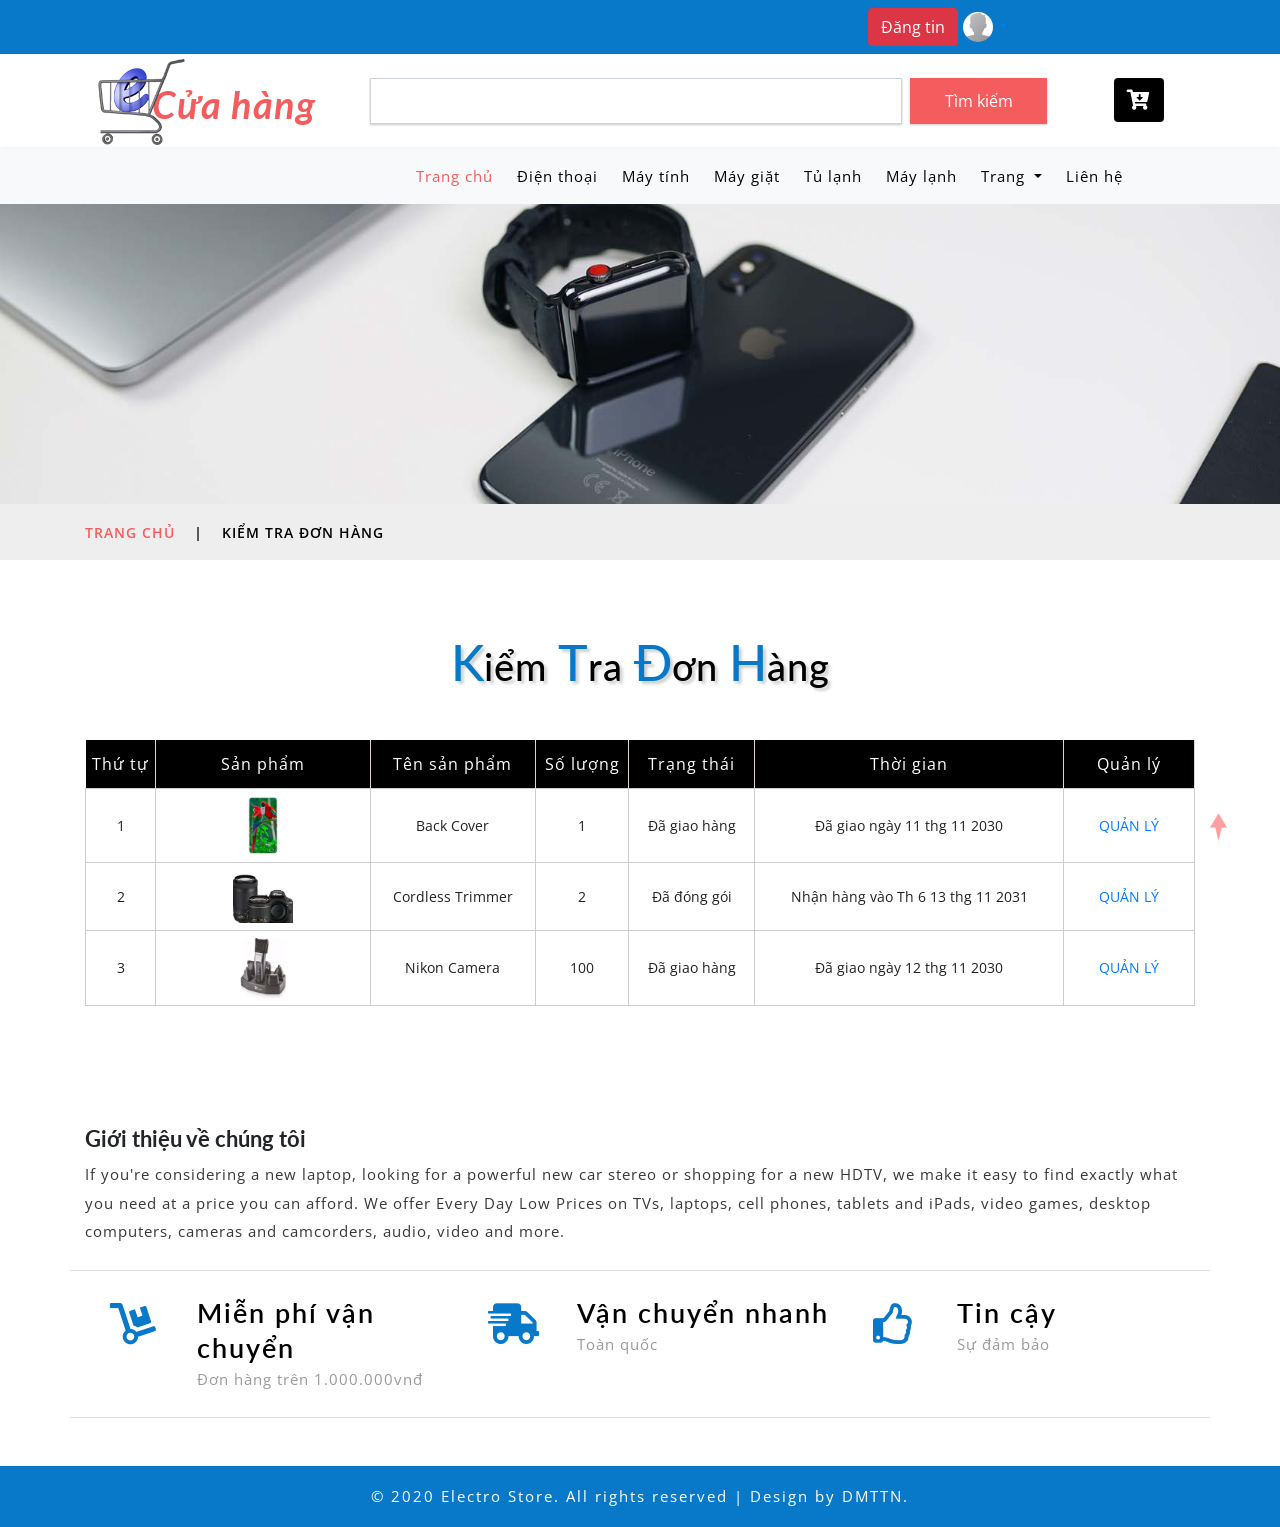
<file: web/manageorder.html>
<!DOCTYPE html>
<html lang="zxx">

<head>
	<title>Electro Store Ecommerce Category Bootstrap Responsive Web Template | Checkout :: w3layouts</title>
	<!-- Meta tag Keywords -->
	<meta name="viewport" content="width=device-width, initial-scale=1">
	<meta charset="UTF-8" />
	<meta name="keywords" content="Electro Store Responsive web template, Bootstrap Web Templates, Flat Web Templates, Android Compatible web template, Smartphone Compatible web template, free webdesigns for Nokia, Samsung, LG, SonyEricsson, Motorola web design"
	/>
	<script>
		addEventListener("load", function () {
			setTimeout(hideURLbar, 0);
		}, false);

		function hideURLbar() {
			window.scrollTo(0, 1);
		}
	</script>
	<!-- //Meta tag Keywords -->

	<!-- Custom-Files -->
	<link href="css/bootstrap.css" rel="stylesheet" type="text/css" media="all" />
	<!-- Bootstrap css -->
	<link href="css/style.css" rel="stylesheet" type="text/css" media="all" />
	<!-- Main css -->
	<link rel="stylesheet" href="css/fontawesome-all.css">
	<!-- Font-Awesome-Icons-CSS -->
	<link href="css/popuo-box.css" rel="stylesheet" type="text/css" media="all" />
	<!-- pop-up-box -->
	<link href="css/menu.css" rel="stylesheet" type="text/css" media="all" />
	<!-- menu style -->
	<!-- //Custom-Files -->

	<!-- web fonts -->
	<link href="//fonts.googleapis.com/css?family=Lato:100,100i,300,300i,400,400i,700,700i,900,900i&amp;subset=latin-ext" rel="stylesheet">
	<link href="//fonts.googleapis.com/css?family=Open+Sans:300,300i,400,400i,600,600i,700,700i,800,800i&amp;subset=cyrillic,cyrillic-ext,greek,greek-ext,latin-ext,vietnamese"
	    rel="stylesheet">
	<!-- //web fonts -->

</head>

<body>
	<!-- top-header -->
	<div class="agile-main-top">
		<div class="container-fluid">
			<div class="row main-top-w3l py-2">
				<div class="col-lg-8 header-most-top">
				</div>
				<div class="col-lg-4 header-right ">
					<!-- header lists -->
					<ul>
						<li>
							<button class="btn btn-danger" type="submit">Đăng tin</button>						
						</li>
						<li class="dropdown">
							<a class="dropdown-toggle col-2" href="#" role="button" >
								<span><img src="images/man.png" class="rounded-circle" alt="" width="30" height="30"></span>
							</a>
							<div class="dropdown-menu">
								Xin chào: <span style="color:rgb(255,0,0)">Đào Thanh</span>
								<a class="dropdown-item" href="profile.html">Thông tin cá nhân</a>
								<a class="dropdown-item" href="managepost.html">Quản lý tin</a>
								<a class="dropdown-item" href="manageorder.html">Quản lý đơn hàng</a>
								<a class="dropdown-item" href="index.html">Đăng xuất</a>
							</div>
						</li>
					</ul>
				</div>
			</div>
		</div>
	</div>
	<!-- //top-header -->
	<!-- //top-header -->

	<!-- header-bottom-->
	<div class="header-bot">
		<div class="container">
			<div class="row header-bot_inner_wthreeinfo_header_mid">
				<!-- logo -->
				<div class="col-md-3 logo_agile">
					<h1 class="text-center">
						<a href="index.html" class="font-weight-bold font-italic">
							<img src="images/logo2.png" alt=" " class="img-fluid">Cửa hàng
						</a>
					</h1>
				</div>
				<!-- //logo -->
				<!-- header-bot -->
				<div class="col-md-9 header mt-4 mb-md-0 mb-4">
					<div class="row">
						<!-- search -->
						<div class="col-10 agileits_search">
							<form class="form-inline" action="#" method="post">
								<input class="form-control mr-sm-2" type="search" aria-label="Search" required>
								<button class="btn my-2 my-sm-0" type="submit">Tìm kiếm</button>
							</form>
						</div>
						<!-- //search -->
						<!-- cart details -->
						<div class="col-2 top_nav_right text-center mt-sm-0 mt-2">
							<div class="wthreecartaits wthreecartaits2 cart cart box_1">
								<form action="#" method="post" class="last">
									<input type="hidden" name="cmd" value="_cart">
									<input type="hidden" name="display" value="1">
									<button class="btn w3view-cart" type="submit" name="submit" value="">
										<i class="fas fa-cart-arrow-down"></i>
									</button>
								</form>
							</div>
						</div>
						<!-- //cart details -->
					</div>
				</div>
			</div>
		</div>
	</div>
	<!-- shop locator (popup) -->
	<!-- //header-bottom -->
	<!-- navigation -->
	<div class="navbar-inner">
		<div class="container">
			<nav class="navbar navbar-expand-lg navbar-light bg-light">
				<div class="collapse navbar-collapse" id="navbarSupportedContent">
					<ul class="navbar-nav ml-auto text-center mr-xl-5">
						<li class="nav-item active mr-lg-2 mb-lg-0 mb-2">
							<a class="nav-link" href="index.html">Trang chủ</a>
						</li>
						<li class="nav-item mr-lg-2 mb-lg-0 mb-2">
							<a class="nav-link" href="product.html" role="button" aria-haspopup="true" aria-expanded="false">
								Điện thoại
							</a>
						</li>
						<li class="nav-item mr-lg-2 mb-lg-0 mb-2">
							<a class="nav-link" href="product.html" role="button" aria-haspopup="true" aria-expanded="false">
								Máy tính
							</a>
						</li>
						<li class="nav-item mr-lg-2 mb-lg-0 mb-2">
							<a class="nav-link" href="product2.html" role="button" aria-haspopup="true" aria-expanded="false">
								Máy giặt
							</a>
						</li>
						<li class="nav-item mr-lg-2 mb-lg-0 mb-2">
							<a class="nav-link" href="product2.html" role="button" aria-haspopup="true" aria-expanded="false">
								Tủ lạnh
							</a>
						</li>
						<li class="nav-item mr-lg-2 mb-lg-0 mb-2">
							<a class="nav-link" href="product2.html" role="button" aria-haspopup="true" aria-expanded="false">
								Máy lạnh
							</a>
						</li>
						<li class="nav-item dropdown mr-lg-2 mb-lg-0 mb-2">
							<a class="nav-link dropdown-toggle" href="#" role="button" data-toggle="dropdown" aria-haspopup="true" aria-expanded="false">
								Trang
							</a>
							<div class="dropdown-menu">
								<a class="dropdown-item" href="product.html">Sản phẩm mới</a>
								<a class="dropdown-item" href="checkout.html">Kiểm tra hàng</a>
								<a class="dropdown-item" href="payment.html">Thanh toán</a>
							</div>
						</li>
						<li class="nav-item">
							<a class="nav-link" href="contact.html">Liên hệ</a>
						</li>
					</ul>
				</div>
			</nav>
		</div>
	</div>
	<!-- //navigation -->

	<!-- banner-2 -->
	<div class="page-head_agile_info_w3l">

	</div>
	<!-- //banner-2 -->
	<!-- page -->
	<div class="services-breadcrumb">
		<div class="agile_inner_breadcrumb">
			<div class="container">
				<ul class="w3_short">
					<li>
						<a href="index.html">Trang chủ</a>
						<i>|</i>
					</li>
					<li>Kiểm tra đơn hàng</li>
				</ul>
			</div>
		</div>
	</div>
	<!-- //page -->
	<!-- checkout page -->
	<div class="privacy py-sm-5 py-4">
		<div class="container py-xl-4 py-lg-2">
			<!-- tittle heading -->
			<h3 class="tittle-w3l text-center mb-lg-5 mb-sm-4 mb-3">
				<span>K</span>iểm 
				<span>T</span>ra
				<span>Đ</span>ơn
				<span>H</span>àng
			</h3>
			<!-- //tittle heading -->
			<div class="checkout-right">
				<div class="table-responsive">
					<table class="timetable_sub">
						<thead>
							<tr>
								<th>Thứ tự</th>
								<th>Sản phẩm</th>
								<th>Tên sản phẩm</th>
								<th>Số lượng</th>
								<th>Trạng thái</th>
								<th>Thời gian</th>
								<th>Quản lý</th>
							</tr>
						</thead>
						<tbody>
							<tr class="rem1">
								<td class="invert">1</td>
								<td class="invert-image">
									<a href="single.html">
										<img src="images/a.jpg" alt=" " class="img-responsive">
									</a>
								</td>
								<td class="invert">Back Cover</td>
								<td class="invert">1</td>
								<td class="invert">Đã giao hàng</td>
								<td class="invert">Đã giao ngày 11 thg 11 2030</td>
								<td class="invert">
									<a class="nav-link" href="orderDetail.html">QUẢN LÝ</a>
								</td>
							</tr>
							<tr class="rem2">
								<td class="invert">2</td>
								<td class="invert-image">
									<a href="single2.html">
										<img src="images/a4.jpg" alt=" " class="img-responsive">
									</a>
								</td>
								<td class="invert">Cordless Trimmer</td>
								<td class="invert">2</td>
								<td class="invert">Đã đóng gói</td>
								<td class="invert">Nhận hàng vào Th 6 13 thg 11 2031</td>
								<td class="invert">
									<a class="nav-link" href="orderDetail.html">QUẢN LÝ</a>
								</td>
							</tr>
							<tr class="rem3">
								<td class="invert">3</td>
								<td class="invert-image">
									<a href="single.html">
										<img src="images/a3.jpg" alt=" " class="img-responsive">
									</a>
								</td>
								<td class="invert">Nikon Camera</td>
								<td class="invert">100</td>
								<td class="invert">Đã giao hàng</td>
								<td class="invert">Đã giao ngày 12 thg 11 2030</td>
								<td class="invert">
									<a class="nav-link" href="orderDetail.html">QUẢN LÝ</a>
								</td>
							</tr>
						</tbody>
					</table>
				</div>
			</div>
		</div>
	</div>
	<!-- //checkout page -->

	<!-- footer -->
	<footer>
		<div class="footer-top-first">
			<div class="container py-md-5 py-sm-4 py-3">
				<!-- footer first section -->
				<h2 class="footer-top-head-w3l font-weight-bold mb-2">Giới thiệu về chúng tôi</h2>
				<p class="footer-main mb-4">
					If you're considering a new laptop, looking for a powerful new car stereo or shopping for a new HDTV, we make it easy to
					find exactly what you need at a price you can afford. We offer Every Day Low Prices on TVs, laptops, cell phones, tablets
					and iPads, video games, desktop computers, cameras and camcorders, audio, video and more.</p>
				<!-- //footer first section -->
				<!-- footer second section -->
				<div class="row w3l-grids-footer border-top border-bottom py-sm-4 py-3">
					<div class="col-md-4 offer-footer">
						<div class="row">
							<div class="col-4 icon-fot">
								<i class="fas fa-dolly"></i>
							</div>
							<div class="col-8 text-form-footer">
								<h3>Miễn phí vận chuyển</h3>
								<p>Đơn hàng trên 1.000.000vnđ</p>
							</div>
						</div>
					</div>
					<div class="col-md-4 offer-footer my-md-0 my-4">
						<div class="row">
							<div class="col-4 icon-fot">
								<i class="fas fa-shipping-fast"></i>
							</div>
							<div class="col-8 text-form-footer">
								<h3>Vận chuyển nhanh</h3>
								<p>Toàn quốc</p>
							</div>
						</div>
					</div>
					<div class="col-md-4 offer-footer">
						<div class="row">
							<div class="col-4 icon-fot">
								<i class="far fa-thumbs-up"></i>
							</div>
							<div class="col-8 text-form-footer">
								<h3>Tin cậy</h3>
								<p>Sự đảm bảo</p>
							</div>
						</div>
					</div>
				</div>
				<!-- //footer second section -->
			</div>
		</div>
	</footer>
	<!-- //footer -->
	<!-- copyright -->
	<div class="copy-right py-3">
		<div class="container">
			<p class="text-center text-white">© 2020 Electro Store. All rights reserved | Design by
				<a href="http://w3layouts.com"> DMTTN.</a>
			</p>
		</div>
	</div>
	<!-- //copyright -->

	<!-- js-files -->
	<!-- jquery -->
	<script src="js/jquery-2.2.3.min.js"></script>
	<!-- //jquery -->

	<!-- nav smooth scroll -->
	<script>
		$(document).ready(function () {
			$(".dropdown").hover(
				function () {
					$('.dropdown-menu', this).stop(true, true).slideDown("fast");
					$(this).toggleClass('open');
				},
				function () {
					$('.dropdown-menu', this).stop(true, true).slideUp("fast");
					$(this).toggleClass('open');
				}
			);
		});
	</script>
	<!-- //nav smooth scroll -->

	<!-- popup modal (for location)-->
	<script src="js/jquery.magnific-popup.js"></script>
	<script>
		$(document).ready(function () {
			$('.popup-with-zoom-anim').magnificPopup({
				type: 'inline',
				fixedContentPos: false,
				fixedBgPos: true,
				overflowY: 'auto',
				closeBtnInside: true,
				preloader: false,
				midClick: true,
				removalDelay: 300,
				mainClass: 'my-mfp-zoom-in'
			});

		});
	</script>
	<!-- //popup modal (for location)-->

	<!-- cart-js -->
	<script src="js/minicart.js"></script>
	<script>
		paypals.minicarts.render(); //use only unique class names other than paypals.minicarts.Also Replace same class name in css and minicart.min.js

		paypals.minicarts.cart.on('checkout', function (evt) {
			var items = this.items(),
				len = items.length,
				total = 0,
				i;

			// Count the number of each item in the cart
			for (i = 0; i < len; i++) {
				total += items[i].get('quantity');
			}

			if (total < 1) {
				alert('The minimum order quantity is 1. Please add more to your shopping cart before checking out');
				evt.preventDefault();
			}
		});
	</script>
	<!-- //cart-js -->

	<!-- password-script -->
	<script>
		window.onload = function () {
			document.getElementById("password1").onchange = validatePassword;
			document.getElementById("password2").onchange = validatePassword;
		}

		function validatePassword() {
			var pass2 = document.getElementById("password2").value;
			var pass1 = document.getElementById("password1").value;
			if (pass1 != pass2)
				document.getElementById("password2").setCustomValidity("Passwords Don't Match");
			else
				document.getElementById("password2").setCustomValidity('');
			//empty string means no validation error
		}
	</script>
	<!-- //password-script -->

	<!-- quantity -->
	<script>
		$('.value-plus').on('click', function () {
			var divUpd = $(this).parent().find('.value'),
				newVal = parseInt(divUpd.text(), 10) + 1;
			divUpd.text(newVal);
		});

		$('.value-minus').on('click', function () {
			var divUpd = $(this).parent().find('.value'),
				newVal = parseInt(divUpd.text(), 10) - 1;
			if (newVal >= 1) divUpd.text(newVal);
		});
	</script>
	<!--quantity-->
	<script>
		$(document).ready(function (c) {
			$('.close1').on('click', function (c) {
				$('.rem1').fadeOut('slow', function (c) {
					$('.rem1').remove();
				});
			});
		});
	</script>
	<script>
		$(document).ready(function (c) {
			$('.close2').on('click', function (c) {
				$('.rem2').fadeOut('slow', function (c) {
					$('.rem2').remove();
				});
			});
		});
	</script>
	<script>
		$(document).ready(function (c) {
			$('.close3').on('click', function (c) {
				$('.rem3').fadeOut('slow', function (c) {
					$('.rem3').remove();
				});
			});
		});
	</script>
	<!-- //quantity -->

	<!-- smoothscroll -->
	<script src="js/SmoothScroll.min.js"></script>
	<!-- //smoothscroll -->

	<!-- start-smooth-scrolling -->
	<script src="js/move-top.js"></script>
	<script src="js/easing.js"></script>
	<script>
		jQuery(document).ready(function ($) {
			$(".scroll").click(function (event) {
				event.preventDefault();

				$('html,body').animate({
					scrollTop: $(this.hash).offset().top
				}, 1000);
			});
		});
	</script>
	<!-- //end-smooth-scrolling -->

	<!-- smooth-scrolling-of-move-up -->
	<script>
		$(document).ready(function () {
			/*
			var defaults = {
				containerID: 'toTop', // fading element id
				containerHoverID: 'toTopHover', // fading element hover id
				scrollSpeed: 1200,
				easingType: 'linear' 
			};
			*/
			$().UItoTop({
				easingType: 'easeOutQuart'
			});

		});
	</script>
	<!-- //smooth-scrolling-of-move-up -->

	<!-- for bootstrap working -->
	<script src="js/bootstrap.js"></script>
	<!-- //for bootstrap working -->
	<!-- //js-files -->

</body>

</html>
</file>
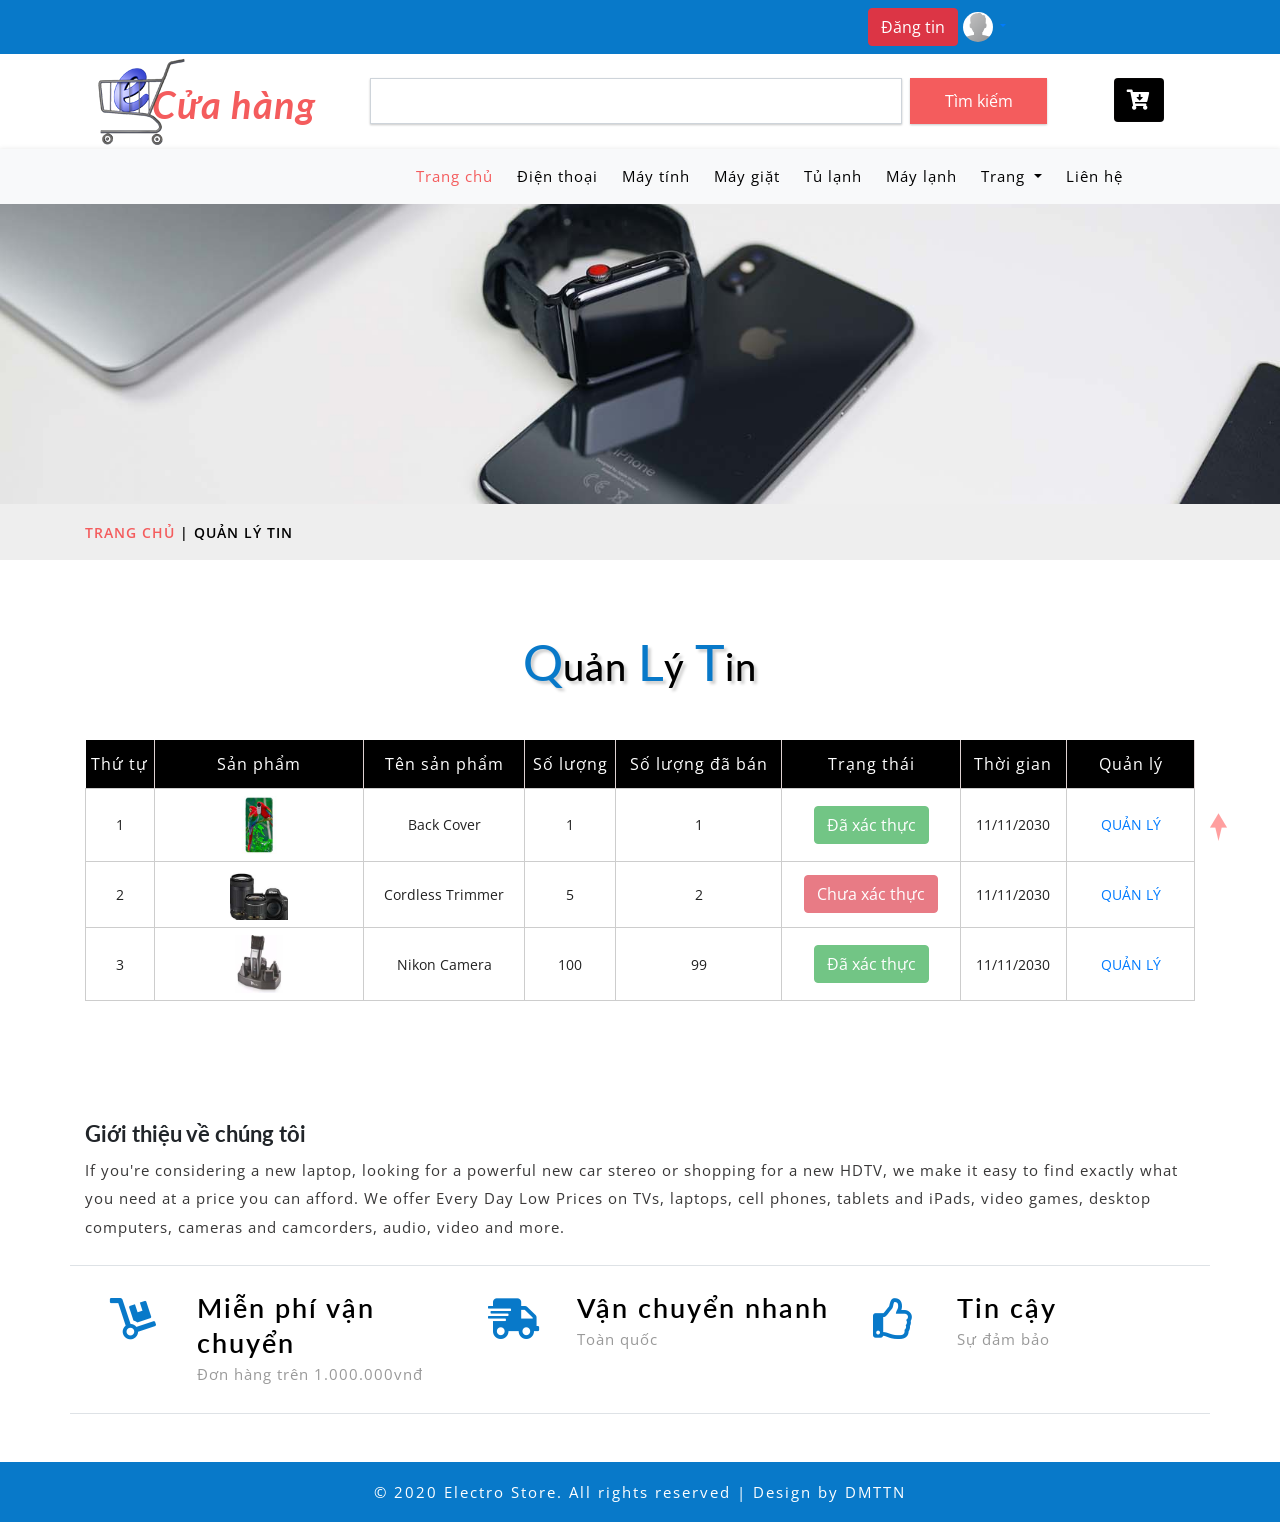
<file: web/managepost.html>
<!DOCTYPE html>
<html lang="zxx">

<head>
	<title>Electro Store Ecommerce | Managepost</title>
	<!-- Meta tag Keywords -->
	<meta name="viewport" content="width=device-width, initial-scale=1">
	<meta charset="UTF-8" />
	<meta name="keywords" content="Electro Store Responsive web template, Bootstrap Web Templates, Flat Web Templates, Android Compatible web template, Smartphone Compatible web template, free webdesigns for Nokia, Samsung, LG, SonyEricsson, Motorola web design"
	/>
	<script>
		addEventListener("load", function () {
			setTimeout(hideURLbar, 0);
		}, false);

		function hideURLbar() {
			window.scrollTo(0, 1);
		}
	</script>
	<!-- //Meta tag Keywords -->

	<!-- Custom-Files -->
	<link href="css/bootstrap.css" rel="stylesheet" type="text/css" media="all" />
	<!-- Bootstrap css -->
	<link href="css/style.css" rel="stylesheet" type="text/css" media="all" />
	<!-- Main css -->
	<link rel="stylesheet" href="css/fontawesome-all.css">
	<!-- Font-Awesome-Icons-CSS -->
	<link href="css/popuo-box.css" rel="stylesheet" type="text/css" media="all" />
	<!-- pop-up-box -->
	<link href="css/menu.css" rel="stylesheet" type="text/css" media="all" />
	<!-- menu style -->
	<!-- //Custom-Files -->

	<!-- web fonts -->
	<link href="//fonts.googleapis.com/css?family=Lato:100,100i,300,300i,400,400i,700,700i,900,900i&amp;subset=latin-ext" rel="stylesheet">
	<link href="//fonts.googleapis.com/css?family=Open+Sans:300,300i,400,400i,600,600i,700,700i,800,800i&amp;subset=cyrillic,cyrillic-ext,greek,greek-ext,latin-ext,vietnamese"
	    rel="stylesheet">
	<!-- //web fonts -->

</head>

<body>
	<!-- top-header -->
	<div class="agile-main-top">
		<div class="container-fluid">
			<div class="row main-top-w3l py-2">
				<div class="col-lg-8 header-most-top">
				</div>
				<div class="col-lg-4 header-right ">
					<!-- header lists -->
					<ul>
						<li>
							<button class="btn btn-danger" type="submit">Đăng tin</button>						
						</li>
						<li class="dropdown">
							<a class="dropdown-toggle col-2" href="#" role="button" >
								<span><img src="images/man.png" class="rounded-circle" alt="" width="30" height="30"></span>
							</a>
							<div class="dropdown-menu">
								Tài khoản: <span style="color:rgb(255,0,0)">Đào Thanh</span>
								<a class="dropdown-item" href="profile.html">Thông tin cá nhân</a>
								<a class="dropdown-item" href="managepost.html">Quản lý tin</a>
								<a class="dropdown-item" href="manageorder.html">Quản lý đơn hàng</a>
								<a class="dropdown-item" href="index.html">Đăng xuất</a>
							</div>
						</li>
					</ul>
				</div>
			</div>
		</div>
	</div>
	<!-- //top-header -->
	
	<!-- //top-header -->

	<!-- header-bottom-->
	<div class="header-bot">
		<div class="container">
			<div class="row header-bot_inner_wthreeinfo_header_mid">
				<!-- logo -->
				<div class="col-md-3 logo_agile">
					<h1 class="text-center">
						<a href="index.html" class="font-weight-bold font-italic">
							<img src="images/logo2.png" alt=" " class="img-fluid">Cửa hàng
						</a>
					</h1>
				</div>
				<!-- //logo -->
				<!-- header-bot -->
				<div class="col-md-9 header mt-4 mb-md-0 mb-4">
					<div class="row">
						<!-- search -->
						<div class="col-10 agileits_search">
							<form class="form-inline" action="#" method="post">
								<input class="form-control mr-sm-2" type="search" aria-label="Search" required>
								<button class="btn my-2 my-sm-0" type="submit">Tìm kiếm</button>
							</form>
						</div>
						<!-- //search -->
						<!-- cart details -->
						<div class="col-2 top_nav_right text-center mt-sm-0 mt-2">
							<div class="wthreecartaits wthreecartaits2 cart cart box_1">
								<form action="#" method="post" class="last">
									<input type="hidden" name="cmd" value="_cart">
									<input type="hidden" name="display" value="1">
									<button class="btn w3view-cart" type="submit" name="submit" value="">
										<i class="fas fa-cart-arrow-down"></i>
									</button>
								</form>
							</div>
						</div>
						<!-- //cart details -->
					</div>
				</div>
			</div>
		</div>
	</div>
	<!-- shop locator (popup) -->
	<!-- //header-bottom -->
	<!-- navigation -->
	<div class="navbar-inner">
		<div class="container">
			<nav class="navbar navbar-expand-lg navbar-light bg-light">
				<div class="collapse navbar-collapse" id="navbarSupportedContent">
					<ul class="navbar-nav ml-auto text-center mr-xl-5">
						<li class="nav-item active mr-lg-2 mb-lg-0 mb-2">
							<a class="nav-link" href="index.html">Trang chủ</a>
						</li>
						<li class="nav-item mr-lg-2 mb-lg-0 mb-2">
							<a class="nav-link" href="product.html" role="button" aria-haspopup="true" aria-expanded="false">
								Điện thoại
							</a>
						</li>
						<li class="nav-item mr-lg-2 mb-lg-0 mb-2">
							<a class="nav-link" href="product.html" role="button" aria-haspopup="true" aria-expanded="false">
								Máy tính
							</a>
						</li>
						<li class="nav-item mr-lg-2 mb-lg-0 mb-2">
							<a class="nav-link" href="product2.html" role="button" aria-haspopup="true" aria-expanded="false">
								Máy giặt
							</a>
						</li>
						<li class="nav-item mr-lg-2 mb-lg-0 mb-2">
							<a class="nav-link" href="product2.html" role="button" aria-haspopup="true" aria-expanded="false">
								Tủ lạnh
							</a>
						</li>
						<li class="nav-item mr-lg-2 mb-lg-0 mb-2">
							<a class="nav-link" href="product2.html" role="button" aria-haspopup="true" aria-expanded="false">
								Máy lạnh
							</a>
						</li>
						<li class="nav-item dropdown mr-lg-2 mb-lg-0 mb-2">
							<a class="nav-link dropdown-toggle" href="#" role="button" data-toggle="dropdown" aria-haspopup="true" aria-expanded="false">
								Trang
							</a>
							<div class="dropdown-menu">
								<a class="dropdown-item" href="product.html">Sản phẩm mới</a>
								<a class="dropdown-item" href="checkout.html">Kiểm tra hàng</a>
								<a class="dropdown-item" href="payment.html">Thanh toán</a>
							</div>
						</li>
						<li class="nav-item">
							<a class="nav-link" href="contact.html">Liên hệ</a>
						</li>
					</ul>
				</div>
			</nav>
		</div>
	</div>
	<!-- //navigation -->

	<!-- banner-2 -->
	<div class="page-head_agile_info_w3l">

	</div>
	<!-- //banner-2 -->
	<!-- page -->
	<div class="services-breadcrumb">
		<div class="agile_inner_breadcrumb">
			<div class="container">
				<ul class="w3_short">
					<li>
						<a href="index.html">Trang chủ</a>
						| Quản lý tin
					</li>
					<li></li>
				</ul>
			</div>
		</div>
	</div>
	<!-- //page -->
	<!-- payment page-->
	<div class="privacy py-sm-5 py-4">
		<div class="container py-xl-4 py-lg-2">
			<!-- tittle heading -->
			<h3 class="tittle-w3l text-center mb-lg-5 mb-sm-4 mb-3">
				<span>Q</span>uản
				<span>L</span>ý
				<span>T</span>in
			</h3>
			<div class="table-responsive">
					<table class="timetable_sub">
						<thead>
							<tr>
								<th>Thứ tự</th>
								<th>Sản phẩm</th>
								<th>Tên sản phẩm</th>
								<th>Số lượng</th>
								<th>Số lượng đã bán</th>
								<th>Trạng thái</th>
								<th>Thời gian</th>
								<th>Quản lý</th>
							</tr>
						</thead>
						<tbody>
							<tr class="rem1">
								<td class="invert">1</td>
								<td class="invert-image">
									<a href="single.html">
										<img src="images/a.jpg" alt=" " class="img-responsive">
									</a>
								</td>
								
								<td class="invert">Back Cover</td>
								<td class="invert">
									1
								</td>
								<td class="invert">
									1
								</td>
								<td class="invert">
									<button type="button" class="btn btn-success" disabled="disabled">Đã xác thực</button>
								</td>
								<td class="invert">11/11/2030</td>
								<td class="invert">
									<a class="nav-link" href="managedetailpost.html">QUẢN LÝ</a>
								</td>
							</tr>
							<tr class="rem2">
								<td class="invert">2</td>
								<td class="invert-image">
									<a href="single2.html">
										<img src="images/a4.jpg" alt=" " class="img-responsive">
									</a>
								</td>
								<td class="invert">Cordless Trimmer</td>
								<td class="invert">
									5
								</td>
								<td class="invert">
									2
								</td>
								<td class="invert">
									<button type="button" class="btn btn-danger" disabled="disabled">Chưa xác thực</button>
								</td>
								<td class="invert">11/11/2030</td>
								<td class="invert">
									<a class="nav-link" href="managedetailpost.html">QUẢN LÝ</a>
								</td>
							</tr>
							<tr class="rem3">
								<td class="invert">3</td>
								<td class="invert-image">
									<a href="single.html">
										<img src="images/a3.jpg" alt=" " class="img-responsive">
									</a>
								</td>
								<td class="invert">Nikon Camera</td>
								<td class="invert">
									100
								</td>
								<td class="invert">
									99
								</td>
								<td class="invert">
									<button type="button" class="btn btn-success" disabled="disabled">Đã xác thực</button>
								</td>
								<td class="invert">11/11/2030</td>
								<td class="invert">
									<a class="nav-link" href="managedetailpost.html">QUẢN LÝ</a>
								</td>
							</tr>
						</tbody>
					</table>
				
			</div>	
		</div>
	</div>
	<!-- //payment page -->
	<!-- footer -->
	<footer>
		<div class="footer-top-first">
			<div class="container py-md-5 py-sm-4 py-3">
				<!-- footer first section -->
				<h2 class="footer-top-head-w3l font-weight-bold mb-2">Giới thiệu về chúng tôi</h2>
				<p class="footer-main mb-4">
					If you're considering a new laptop, looking for a powerful new car stereo or shopping for a new HDTV, we make it easy to
					find exactly what you need at a price you can afford. We offer Every Day Low Prices on TVs, laptops, cell phones, tablets
					and iPads, video games, desktop computers, cameras and camcorders, audio, video and more.</p>
				<!-- //footer first section -->
				<!-- footer second section -->
				<div class="row w3l-grids-footer border-top border-bottom py-sm-4 py-3">
					<div class="col-md-4 offer-footer">
						<div class="row">
							<div class="col-4 icon-fot">
								<i class="fas fa-dolly"></i>
							</div>
							<div class="col-8 text-form-footer">
								<h3>Miễn phí vận chuyển</h3>
								<p>Đơn hàng trên 1.000.000vnđ</p>
							</div>
						</div>
					</div>
					<div class="col-md-4 offer-footer my-md-0 my-4">
						<div class="row">
							<div class="col-4 icon-fot">
								<i class="fas fa-shipping-fast"></i>
							</div>
							<div class="col-8 text-form-footer">
								<h3>Vận chuyển nhanh</h3>
								<p>Toàn quốc</p>
							</div>
						</div>
					</div>
					<div class="col-md-4 offer-footer">
						<div class="row">
							<div class="col-4 icon-fot">
								<i class="far fa-thumbs-up"></i>
							</div>
							<div class="col-8 text-form-footer">
								<h3>Tin cậy</h3>
								<p>Sự đảm bảo</p>
							</div>
						</div>
					</div>
				</div>
				<!-- //footer second section -->
			</div>
		</div>
	</footer>
	<!-- //footer -->
	<!-- copyright -->
	<div class="copy-right py-3">
		<div class="container">
			<p class="text-center text-white">© 2020 Electro Store. All rights reserved | Design by
				<a href="http://w3layouts.com">DMTTN</a>
			</p>
		</div>
	</div>
	<!-- //copyright -->

	<!-- js-files -->
	<!-- jquery -->
	<script src="js/jquery-2.2.3.min.js"></script>
	<!-- //jquery -->

	<!-- nav smooth scroll -->
	<script>
		$(document).ready(function () {
			$(".dropdown").hover(
				function () {
					$('.dropdown-menu', this).stop(true, true).slideDown("fast");
					$(this).toggleClass('open');
				},
				function () {
					$('.dropdown-menu', this).stop(true, true).slideUp("fast");
					$(this).toggleClass('open');
				}
			);
		});
	</script>
	<!-- //nav smooth scroll -->

	<!-- popup modal (for location)-->
	<script src="js/jquery.magnific-popup.js"></script>
	<script>
		$(document).ready(function () {
			$('.popup-with-zoom-anim').magnificPopup({
				type: 'inline',
				fixedContentPos: false,
				fixedBgPos: true,
				overflowY: 'auto',
				closeBtnInside: true,
				preloader: false,
				midClick: true,
				removalDelay: 300,
				mainClass: 'my-mfp-zoom-in'
			});

		});
	</script>
	<!-- //popup modal (for location)-->

	<!-- cart-js -->
	<script src="js/minicart.js"></script>
	<script>
		paypals.minicarts.render(); //use only unique class names other than paypals.minicarts.Also Replace same class name in css and minicart.min.js

		paypals.minicarts.cart.on('checkout', function (evt) {
			var items = this.items(),
				len = items.length,
				total = 0,
				i;

			// Count the number of each item in the cart
			for (i = 0; i < len; i++) {
				total += items[i].get('quantity');
			}

			if (total < 1) {
				alert('The minimum order quantity is 1. Please add more to your shopping cart before checking out');
				evt.preventDefault();
			}
		});
	</script>
	<!-- //cart-js -->

	<!-- password-script -->
	<script>
		window.onload = function () {
			document.getElementById("password1").onchange = validatePassword;
			document.getElementById("password2").onchange = validatePassword;
		}

		function validatePassword() {
			var pass2 = document.getElementById("password2").value;
			var pass1 = document.getElementById("password1").value;
			if (pass1 != pass2)
				document.getElementById("password2").setCustomValidity("Passwords Don't Match");
			else
				document.getElementById("password2").setCustomValidity('');
			//empty string means no validation error
		}
	</script>
	<!-- //password-script -->

	<!-- easy-responsive-tabs -->
	<link rel="stylesheet" type="text/css" href="css/easy-responsive-tabs.css " />
	<script src="js/easyResponsiveTabs.js"></script>

	<script>
		$(document).ready(function () {
			//Horizontal Tab
			$('#parentHorizontalTab').easyResponsiveTabs({
				type: 'default', //Types: default, vertical, accordion
				width: 'auto', //auto or any width like 600px
				fit: true, // 100% fit in a container
				tabidentify: 'hor_1', // The tab groups identifier
				activate: function (event) { // Callback function if tab is switched
					var $tab = $(this);
					var $info = $('#nested-tabInfo');
					var $name = $('span', $info);
					$name.text($tab.text());
					$info.show();
				}
			});
		});
	</script>
	<!-- //easy-responsive-tabs -->

	<!-- credit-card -->
	<script src="js/creditly.js"></script>
	<link rel="stylesheet" href="css/creditly.css" type="text/css" media="all" />
	<script>
		$(function () {
			var creditly = Creditly.initialize(
				'.creditly-wrapper .expiration-month-and-year',
				'.creditly-wrapper .credit-card-number',
				'.creditly-wrapper .security-code',
				'.creditly-wrapper .card-type');


			$(".creditly-card-form .submit").click(function (e) {
				e.preventDefault();
				var output = creditly.validate();
				if (output) {
					// Your validated credit card output
					console.log(output);
				}
			});
		});
	</script>

	<!-- creditly2 (for paypal) -->
	<script src="js/creditly2.js"></script>
	<script>
		$(function () {
			var creditly = Creditly2.initialize(
				'.creditly-wrapper .expiration-month-and-year-2',
				'.creditly-wrapper .credit-card-number-2',
				'.creditly-wrapper .security-code-2',
				'.creditly-wrapper .card-type');

			$(".creditly-card-form-2 .submit").click(function (e) {
				e.preventDefault();
				var output = creditly.validate();
				if (output) {
					// Your validated credit card output
					console.log(output);
				}
			});
		});
	</script>

	<!-- //credit-card -->


	<!-- smoothscroll -->
	<script src="js/SmoothScroll.min.js"></script>
	<!-- //smoothscroll -->

	<!-- start-smooth-scrolling -->
	<script src="js/move-top.js"></script>
	<script src="js/easing.js"></script>
	<script>
		jQuery(document).ready(function ($) {
			$(".scroll").click(function (event) {
				event.preventDefault();

				$('html,body').animate({
					scrollTop: $(this.hash).offset().top
				}, 1000);
			});
		});
	</script>
	<!-- //end-smooth-scrolling -->

	<!-- smooth-scrolling-of-move-up -->
	<script>
		$(document).ready(function () {
			/*
			var defaults = {
				containerID: 'toTop', // fading element id
				containerHoverID: 'toTopHover', // fading element hover id
				scrollSpeed: 1200,
				easingType: 'linear' 
			};
			*/
			$().UItoTop({
				easingType: 'easeOutQuart'
			});

		});
	</script>
	<!-- //smooth-scrolling-of-move-up -->

	<!-- for bootstrap working -->
	<script src="js/bootstrap.js"></script>
	<!-- //for bootstrap working -->
	<!-- //js-files -->

</body>

</html>
</file>
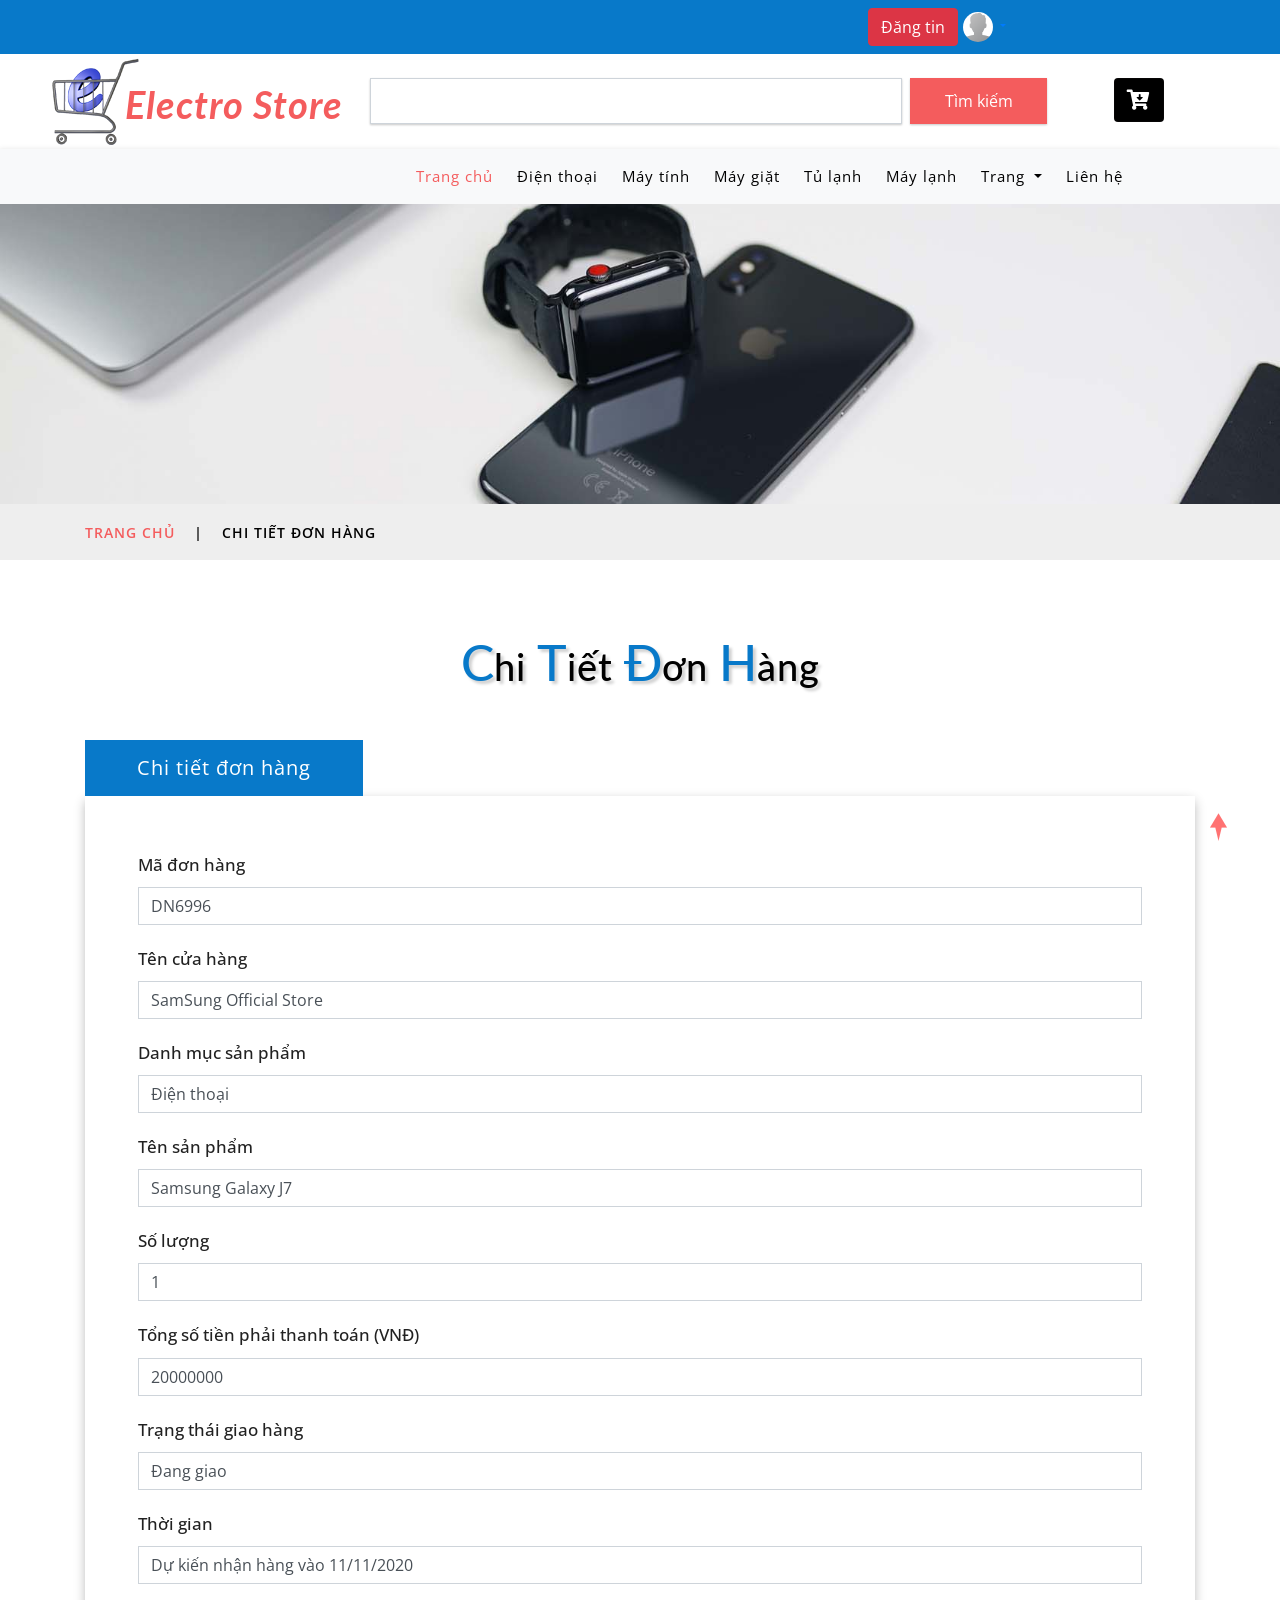
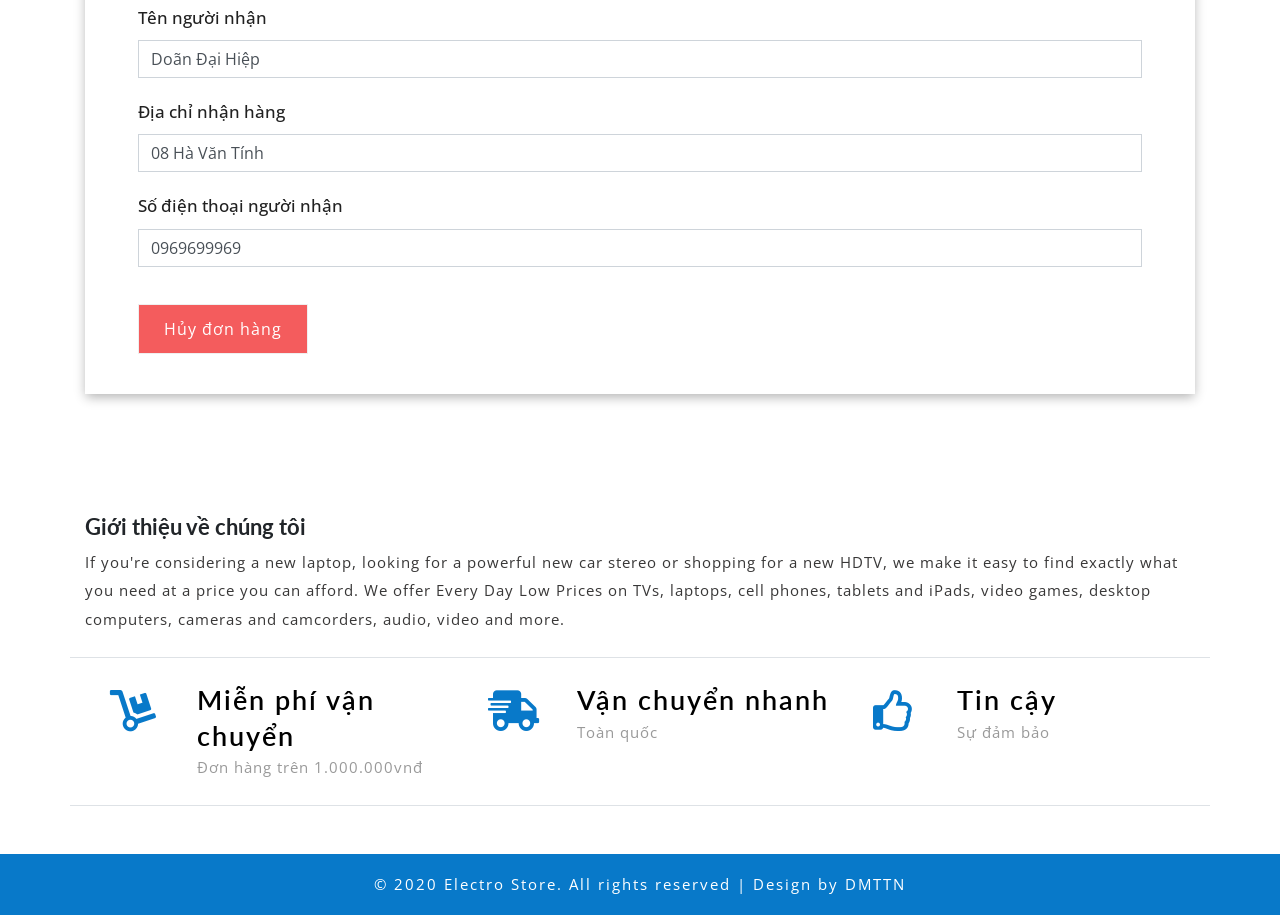
<file: web/orderDetail.html>
<!DOCTYPE html>
<html lang="zxx">

<head>
	<title>Electro Store Ecommerce | Thêm sản phẩm mới</title>
	<!-- Meta tag Keywords -->
	<meta name="viewport" content="width=device-width, initial-scale=1">
	<meta charset="UTF-8" />
	<meta name="keywords" content="Electro Store Responsive web template, Bootstrap Web Templates, Flat Web Templates, Android Compatible web template, Smartphone Compatible web template, free webdesigns for Nokia, Samsung, LG, SonyEricsson, Motorola web design"
	/>
	<script>
		addEventListener("load", function () {
			setTimeout(hideURLbar, 0);
		}, false);

		function hideURLbar() {
			window.scrollTo(0, 1);
		}
	</script>
	<!-- //Meta tag Keywords -->

	<!-- Custom-Files -->
	<link href="css/bootstrap.css" rel="stylesheet" type="text/css" media="all" />
	<!-- Bootstrap css -->
	<link href="css/style.css" rel="stylesheet" type="text/css" media="all" />
	<!-- Main css -->
	<link rel="stylesheet" href="css/fontawesome-all.css">
	<!-- Font-Awesome-Icons-CSS -->
	<link href="css/popuo-box.css" rel="stylesheet" type="text/css" media="all" />
	<!-- pop-up-box -->
	<link href="css/menu.css" rel="stylesheet" type="text/css" media="all" />
	<!-- menu style -->
	<!-- //Custom-Files -->

	<!-- web fonts -->
	<link href="//fonts.googleapis.com/css?family=Lato:100,100i,300,300i,400,400i,700,700i,900,900i&amp;subset=latin-ext" rel="stylesheet">
	<link href="//fonts.googleapis.com/css?family=Open+Sans:300,300i,400,400i,600,600i,700,700i,800,800i&amp;subset=cyrillic,cyrillic-ext,greek,greek-ext,latin-ext,vietnamese"
	    rel="stylesheet">
	<!-- //web fonts -->

</head>

<body>
	<!-- top-header -->
	<div class="agile-main-top">
		<div class="container-fluid">
			<div class="row main-top-w3l py-2">
				<div class="col-lg-8 header-most-top">
				</div>
				<div class="col-lg-4 header-right ">
					<!-- header lists -->
					<ul>
						<li>
							<button class="btn btn-danger" type="submit">Đăng tin</button>						
						</li>
						<li class="dropdown">
							<a class="dropdown-toggle col-2" href="#" role="button" >
								<span><img src="images/man.png" class="rounded-circle" alt="" width="30" height="30"></span>
							</a>
							<div class="dropdown-menu">
								Xin chào: <span style="color:rgb(255,0,0)">Đào Thanh</span>
								<a class="dropdown-item" href="#">Thông tin cá nhân</a>
								<a class="dropdown-item" href="index.html">Đăng xuất</a>
							</div>
						</li>
					</ul>
				</div>
			</div>
		</div>
	</div>
	<!-- //top-header -->

	<!-- header-bottom-->
	<div class="header-bot">
		<div class="container">
			<div class="row header-bot_inner_wthreeinfo_header_mid">
				<!-- logo -->
				<div class="col-md-3 logo_agile">
					<h1 class="text-center">
						<a href="index.html" class="font-weight-bold font-italic">
							<img src="images/logo2.png" alt=" " class="img-fluid">Electro Store
						</a>
					</h1>
				</div>
				<!-- //logo -->
				<!-- header-bot -->
				<div class="col-md-9 header mt-4 mb-md-0 mb-4">
					<div class="row">
						<!-- search -->
						<div class="col-10 agileits_search">
							<form class="form-inline" action="#" method="post">
								<input class="form-control mr-sm-2" type="search" aria-label="Search" required>
								<button class="btn my-2 my-sm-0" type="submit">Tìm kiếm</button>
							</form>
						</div>
						<!-- //search -->
						<!-- cart details -->
						<div class="col-2 top_nav_right text-center mt-sm-0 mt-2">
							<div class="wthreecartaits wthreecartaits2 cart cart box_1">
								<form action="#" method="post" class="last">
									<input type="hidden" name="cmd" value="_cart">
									<input type="hidden" name="display" value="1">
									<button class="btn w3view-cart" type="submit" name="submit" value="">
										<i class="fas fa-cart-arrow-down"></i>
									</button>
								</form>
							</div>
						</div>
						<!-- //cart details -->
					</div>
				</div>
			</div>
		</div>
	</div>
	<!-- shop locator (popup) -->
	<!-- //header-bottom -->
	<!-- navigation -->
	<div class="navbar-inner">
		<div class="container">
			<nav class="navbar navbar-expand-lg navbar-light bg-light">
				<div class="collapse navbar-collapse" id="navbarSupportedContent">
					<ul class="navbar-nav ml-auto text-center mr-xl-5">
						<li class="nav-item active mr-lg-2 mb-lg-0 mb-2">
							<a class="nav-link" href="index.html">Trang chủ</a>
						</li>
						<li class="nav-item mr-lg-2 mb-lg-0 mb-2">
							<a class="nav-link" href="product.html" role="button" aria-haspopup="true" aria-expanded="false">
								Điện thoại
							</a>
						</li>
						<li class="nav-item mr-lg-2 mb-lg-0 mb-2">
							<a class="nav-link" href="product.html" role="button" aria-haspopup="true" aria-expanded="false">
								Máy tính
							</a>
						</li>
						<li class="nav-item mr-lg-2 mb-lg-0 mb-2">
							<a class="nav-link" href="product2.html" role="button" aria-haspopup="true" aria-expanded="false">
								Máy giặt
							</a>
						</li>
						<li class="nav-item mr-lg-2 mb-lg-0 mb-2">
							<a class="nav-link" href="product2.html" role="button" aria-haspopup="true" aria-expanded="false">
								Tủ lạnh
							</a>
						</li>
						<li class="nav-item mr-lg-2 mb-lg-0 mb-2">
							<a class="nav-link" href="product2.html" role="button" aria-haspopup="true" aria-expanded="false">
								Máy lạnh
							</a>
						</li>
						<li class="nav-item dropdown mr-lg-2 mb-lg-0 mb-2">
							<a class="nav-link dropdown-toggle" href="#" role="button" data-toggle="dropdown" aria-haspopup="true" aria-expanded="false">
								Trang
							</a>
							<div class="dropdown-menu">
								<a class="dropdown-item" href="product.html">Sản phẩm mới</a>
								<a class="dropdown-item" href="checkout.html">Kiểm tra hàng</a>
								<a class="dropdown-item" href="payment.html">Thanh toán</a>
							</div>
						</li>
						<li class="nav-item">
							<a class="nav-link" href="contact.html">Liên hệ</a>
						</li>
					</ul>
				</div>
			</nav>
		</div>
	</div>
	<!-- //navigation -->

	<!-- banner-2 -->
	<div class="page-head_agile_info_w3l">

	</div>
	<!-- //banner-2 -->
	<!-- page -->
	<div class="services-breadcrumb">
		<div class="agile_inner_breadcrumb">
			<div class="container">
				<ul class="w3_short">
					<li>
						<a href="index.html">Trang chủ</a>
						<i>|</i>
					</li>
					<li>Chi tiết đơn hàng</li>
				</ul>
			</div>
		</div>
	</div>
	<!-- //page -->
	<!-- payment page-->
	<div class="privacy py-sm-5 py-4">
		<div class="container py-xl-4 py-lg-2">
			<!-- tittle heading -->
			<h3 class="tittle-w3l text-center mb-lg-5 mb-sm-4 mb-3">
				<span>C</span>hi
				<span>T</span>iết
				<span>Đ</span>ơn
				<span>H</span>àng
			</h3>
			<!-- //tittle heading -->
			<div class="checkout-right">
				<!--Horizontal Tab-->
				<div id="parentHorizontalTab">
					<ul class="resp-tabs-list hor_1">
						
						<li>Chi tiết đơn hàng</li>
						
					</ul>
					<div class="resp-tabs-container hor_1">

						<div>
							
							<form action="#" method="post" class="creditly-card-form agileinfo_form">
								<div class="creditly-wrapper wthree, w3_agileits_wrapper">
									<div class="credit-card-wrapper">
										<div class="first-row form-group">
										</div>
											<div class="controls">
												<label class="control-label">Mã đơn hàng</label>
												<input class="billing-address-name form-control" type="text" name="name" value="DN6996">
											</div>
											<br>
											<div class="controls">
												<label class="control-label">Tên cửa hàng</label>
												<input class="billing-address-name form-control" type="text" name="name" value="SamSung Official Store">
											</div>
											<br>
											<div class="controls">
												<label class="control-label">Danh mục sản phẩm</label>
												<input class="billing-address-name form-control" type="text" name="name" value="Điện thoại">
											</div>
											<br>
											
											<div class="controls">
												<label class="control-label">Tên sản phẩm</label>
												<input class="billing-address-name form-control" type="text" name="name" value="Samsung Galaxy J7">
											</div>
                                            <br>
                                            
											<div class="controls">
												<label class="control-label">Số lượng</label>
												<input class="billing-address-name form-control" type="text" name="name" value="1">
											</div>
											<br>
											<div class="controls">
												<label class="control-label">Tổng số tiền phải thanh toán (VNĐ)</label>
												<input class="billing-address-name form-control" type="text" name="name" value="20000000">
											</div>
											<br>
											<div class="controls">
												<label class="control-label">Trạng thái giao hàng</label>
												<input class="billing-address-name form-control" type="text" name="name" value="Đang giao">
											</div>
                                            <br>
                                            <div class="controls">
												<label class="control-label">Thời gian</label>
												<input class="billing-address-name form-control" type="text" name="name" value="Dự kiến nhận hàng vào 11/11/2020">
											</div>
											<br>
											<div class="controls">
												<label class="control-label">Tên người nhận</label>
												<input class="billing-address-name form-control" type="text" name="name" value="Doãn Đại Hiệp">
											</div>
											<br>
											<div class="controls">
												<label class="control-label">Địa chỉ nhận hàng</label>
												<input class="billing-address-name form-control" type="text" name="name" value="08 Hà Văn Tính">
												
                                            </div>
                                            <br>
                                            <div class="controls">
												<label class="control-label">Số điện thoại người nhận</label>
												<input class="billing-address-name form-control" type="text" name="name" value="0969699969">
												
                                            </div>
                                            <br>
											
										</div>
										<button class="submit mt-3">
											<span>Hủy đơn hàng</span>
										</button>
									</div>
								</div>
							</form>
						</div>			
					</div>
				</div>
				<!--Plug-in Initialisation-->
			</div>
		</div>
	</div>
	<!-- //payment page -->


	<!-- footer -->
	<footer>
		<div class="footer-top-first">
			<div class="container py-md-5 py-sm-4 py-3">
				<!-- footer first section -->
				<h2 class="footer-top-head-w3l font-weight-bold mb-2">Giới thiệu về chúng tôi</h2>
				<p class="footer-main mb-4">
					If you're considering a new laptop, looking for a powerful new car stereo or shopping for a new HDTV, we make it easy to
					find exactly what you need at a price you can afford. We offer Every Day Low Prices on TVs, laptops, cell phones, tablets
					and iPads, video games, desktop computers, cameras and camcorders, audio, video and more.</p>
				<!-- //footer first section -->
				<!-- footer second section -->
				<div class="row w3l-grids-footer border-top border-bottom py-sm-4 py-3">
					<div class="col-md-4 offer-footer">
						<div class="row">
							<div class="col-4 icon-fot">
								<i class="fas fa-dolly"></i>
							</div>
							<div class="col-8 text-form-footer">
								<h3>Miễn phí vận chuyển</h3>
								<p>Đơn hàng trên 1.000.000vnđ</p>
							</div>
						</div>
					</div>
					<div class="col-md-4 offer-footer my-md-0 my-4">
						<div class="row">
							<div class="col-4 icon-fot">
								<i class="fas fa-shipping-fast"></i>
							</div>
							<div class="col-8 text-form-footer">
								<h3>Vận chuyển nhanh</h3>
								<p>Toàn quốc</p>
							</div>
						</div>
					</div>
					<div class="col-md-4 offer-footer">
						<div class="row">
							<div class="col-4 icon-fot">
								<i class="far fa-thumbs-up"></i>
							</div>
							<div class="col-8 text-form-footer">
								<h3>Tin cậy</h3>
								<p>Sự đảm bảo</p>
							</div>
						</div>
					</div>
				</div>
				<!-- //footer second section -->
			</div>
		</div>
	</footer>
	<!-- //footer -->
	<!-- copyright -->
	<div class="copy-right py-3">
		<div class="container">
			<p class="text-center text-white">© 2020 Electro Store. All rights reserved | Design by
				<a href="http://w3layouts.com">DMTTN</a>
			</p>
		</div>
	</div>
	<!-- //copyright -->
	<!-- js-files -->
	<!-- jquery -->
	<script src="js/jquery-2.2.3.min.js"></script>
	<!-- //jquery -->

	<!-- nav smooth scroll -->
	<script>
		$(document).ready(function () {
			$(".dropdown").hover(
				function () {
					$('.dropdown-menu', this).stop(true, true).slideDown("fast");
					$(this).toggleClass('open');
				},
				function () {
					$('.dropdown-menu', this).stop(true, true).slideUp("fast");
					$(this).toggleClass('open');
				}
			);
		});
	</script>
	<!-- //nav smooth scroll -->

	<!-- popup modal (for location)-->
	<script src="js/jquery.magnific-popup.js"></script>
	<script>
		$(document).ready(function () {
			$('.popup-with-zoom-anim').magnificPopup({
				type: 'inline',
				fixedContentPos: false,
				fixedBgPos: true,
				overflowY: 'auto',
				closeBtnInside: true,
				preloader: false,
				midClick: true,
				removalDelay: 300,
				mainClass: 'my-mfp-zoom-in'
			});

		});
	</script>
	<!-- //popup modal (for location)-->

	<!-- cart-js -->
	<script src="js/minicart.js"></script>
	<script>
		paypals.minicarts.render(); //use only unique class names other than paypals.minicarts.Also Replace same class name in css and minicart.min.js

		paypals.minicarts.cart.on('checkout', function (evt) {
			var items = this.items(),
				len = items.length,
				total = 0,
				i;

			// Count the number of each item in the cart
			for (i = 0; i < len; i++) {
				total += items[i].get('quantity');
			}

			if (total < 1) {
				alert('The minimum order quantity is 1. Please add more to your shopping cart before checking out');
				evt.preventDefault();
			}
		});
	</script>
	<!-- //cart-js -->

	<!-- password-script -->
	<script>
		window.onload = function () {
			document.getElementById("password1").onchange = validatePassword;
			document.getElementById("password2").onchange = validatePassword;
		}

		function validatePassword() {
			var pass2 = document.getElementById("password2").value;
			var pass1 = document.getElementById("password1").value;
			if (pass1 != pass2)
				document.getElementById("password2").setCustomValidity("Passwords Don't Match");
			else
				document.getElementById("password2").setCustomValidity('');
			//empty string means no validation error
		}
	</script>
	<!-- //password-script -->

	<!-- easy-responsive-tabs -->
	<link rel="stylesheet" type="text/css" href="css/easy-responsive-tabs.css " />
	<script src="js/easyResponsiveTabs.js"></script>

	<script>
		$(document).ready(function () {
			//Horizontal Tab
			$('#parentHorizontalTab').easyResponsiveTabs({
				type: 'default', //Types: default, vertical, accordion
				width: 'auto', //auto or any width like 600px
				fit: true, // 100% fit in a container
				tabidentify: 'hor_1', // The tab groups identifier
				activate: function (event) { // Callback function if tab is switched
					var $tab = $(this);
					var $info = $('#nested-tabInfo');
					var $name = $('span', $info);
					$name.text($tab.text());
					$info.show();
				}
			});
		});
	</script>
	<!-- //easy-responsive-tabs -->

	<!-- credit-card -->
	<script src="js/creditly.js"></script>
	<link rel="stylesheet" href="css/creditly.css" type="text/css" media="all" />
	<script>
		$(function () {
			var creditly = Creditly.initialize(
				'.creditly-wrapper .expiration-month-and-year',
				'.creditly-wrapper .credit-card-number',
				'.creditly-wrapper .security-code',
				'.creditly-wrapper .card-type');


			$(".creditly-card-form .submit").click(function (e) {
				e.preventDefault();
				var output = creditly.validate();
				if (output) {
					// Your validated credit card output
					console.log(output);
				}
			});
		});
	</script>

	<!-- creditly2 (for paypal) -->
	<script src="js/creditly2.js"></script>
	<script>
		$(function () {
			var creditly = Creditly2.initialize(
				'.creditly-wrapper .expiration-month-and-year-2',
				'.creditly-wrapper .credit-card-number-2',
				'.creditly-wrapper .security-code-2',
				'.creditly-wrapper .card-type');

			$(".creditly-card-form-2 .submit").click(function (e) {
				e.preventDefault();
				var output = creditly.validate();
				if (output) {
					// Your validated credit card output
					console.log(output);
				}
			});
		});
	</script>

	<!-- //credit-card -->


	<!-- smoothscroll -->
	<script src="js/SmoothScroll.min.js"></script>
	<!-- //smoothscroll -->

	<!-- start-smooth-scrolling -->
	<script src="js/move-top.js"></script>
	<script src="js/easing.js"></script>
	<script>
		jQuery(document).ready(function ($) {
			$(".scroll").click(function (event) {
				event.preventDefault();

				$('html,body').animate({
					scrollTop: $(this.hash).offset().top
				}, 1000);
			});
		});
	</script>
	<!-- //end-smooth-scrolling -->

	<!-- smooth-scrolling-of-move-up -->
	<script>
		$(document).ready(function () {
			/*
			var defaults = {
				containerID: 'toTop', // fading element id
				containerHoverID: 'toTopHover', // fading element hover id
				scrollSpeed: 1200,
				easingType: 'linear' 
			};
			*/
			$().UItoTop({
				easingType: 'easeOutQuart'
			});

		});
	</script>
	<!-- //smooth-scrolling-of-move-up -->

	<!-- for bootstrap working -->
	<script src="js/bootstrap.js"></script>
	<!-- //for bootstrap working -->
	<!-- //js-files -->

	<script>
		var loadFilea = function(event) {
		var image = document.getElementById('outputa');
		image.src = URL.createObjectURL(event.target.files[0]);
		};
		var loadFileb = function(event) {
		var image = document.getElementById('outputb');
		image.src = URL.createObjectURL(event.target.files[0]);
		};
		var loadFilec = function(event) {
		var image = document.getElementById('outputc');
		image.src = URL.createObjectURL(event.target.files[0]);
		};
	</script>
</body>

</html>
</file>
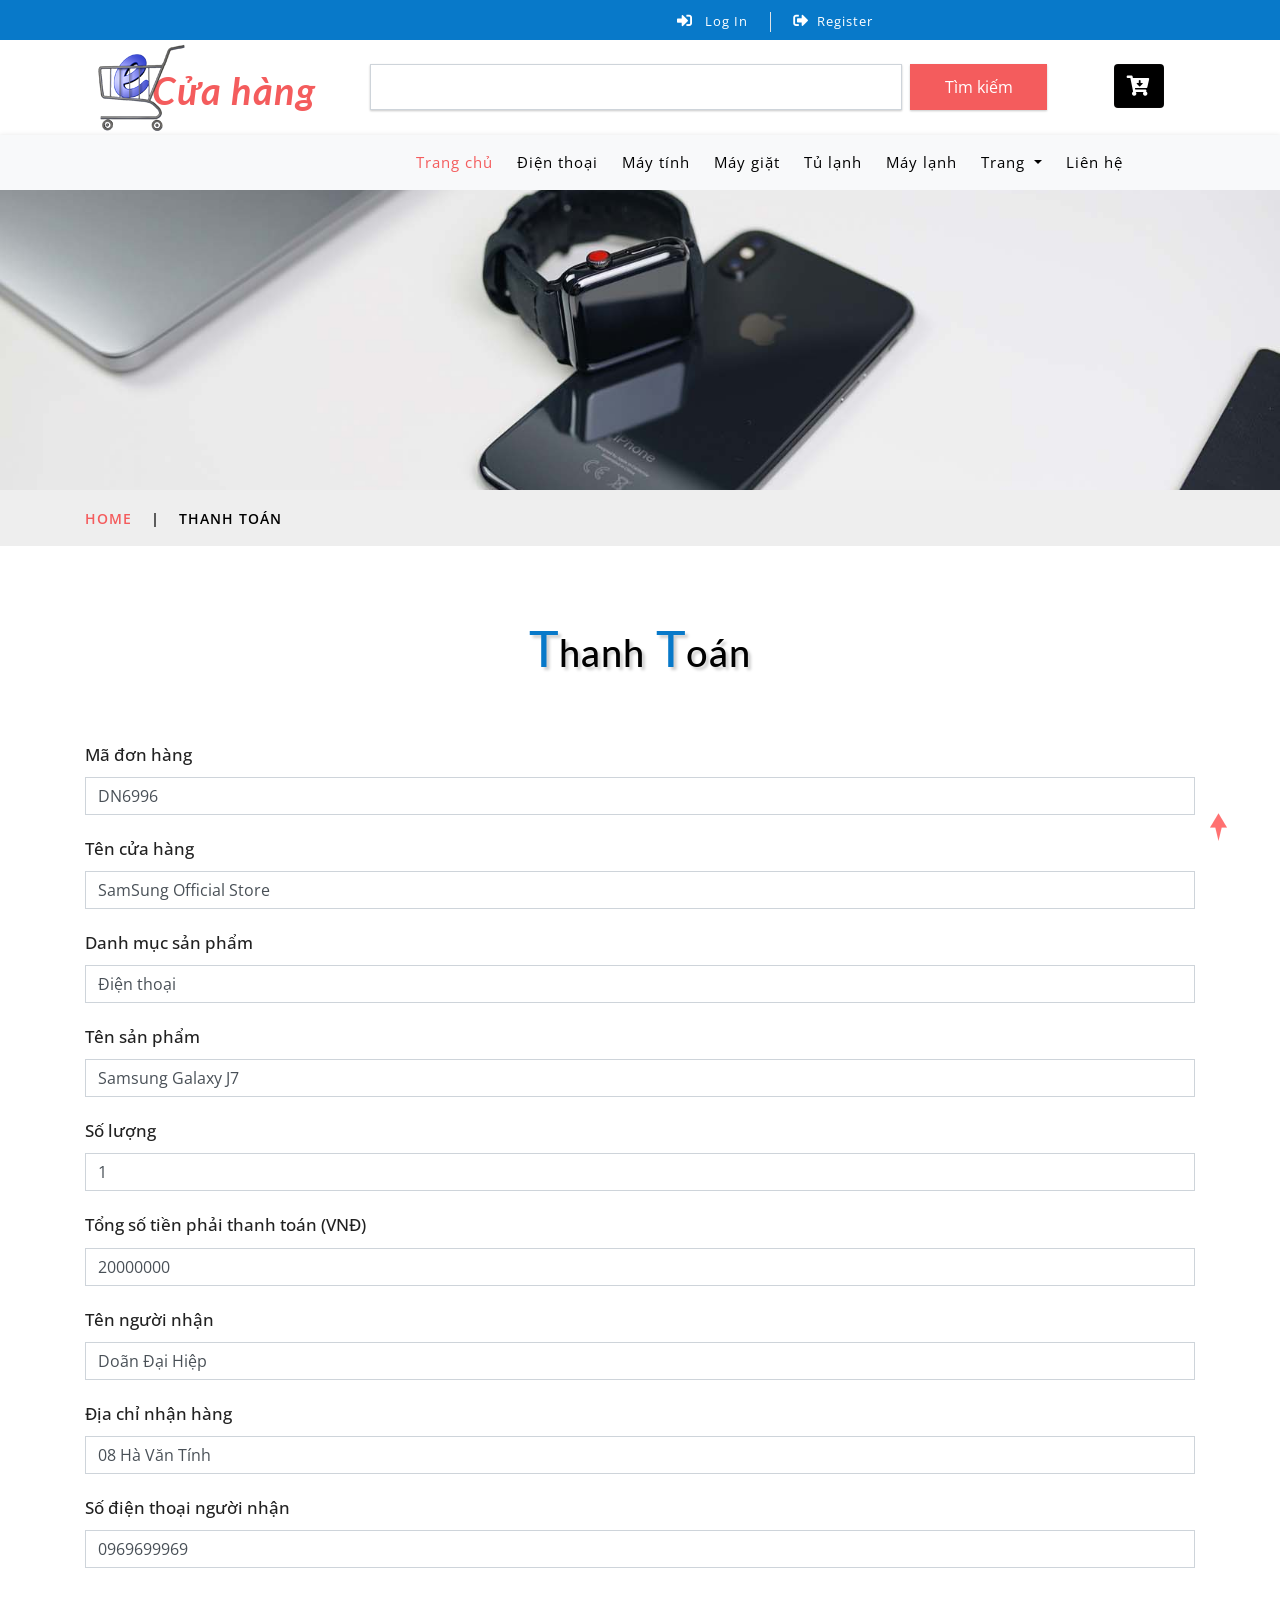
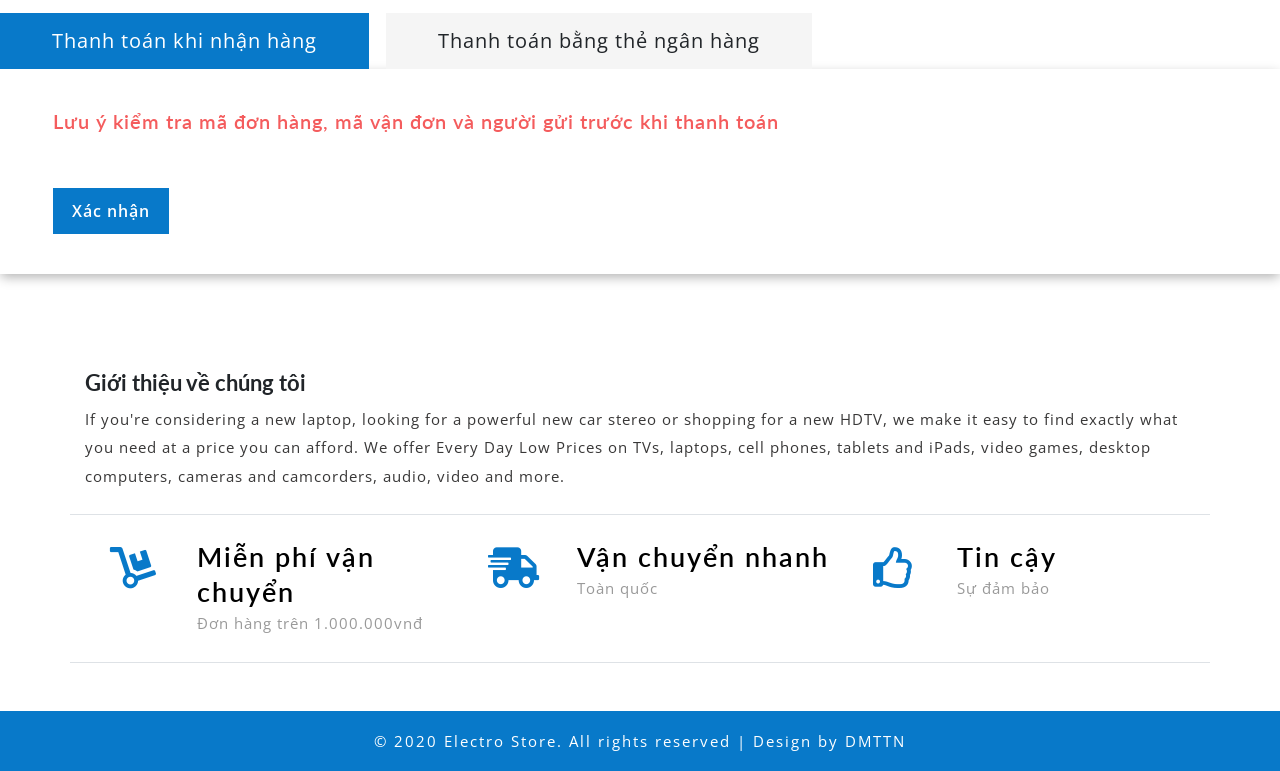
<file: web/payment.html>
<!DOCTYPE html>
<html lang="zxx">

<head>
	<title>Electro Store Ecommerce | Payment</title>
	<!-- Meta tag Keywords -->
	<meta name="viewport" content="width=device-width, initial-scale=1">
	<meta charset="UTF-8" />
	<meta name="keywords" content="Electro Store Responsive web template, Bootstrap Web Templates, Flat Web Templates, Android Compatible web template, Smartphone Compatible web template, free webdesigns for Nokia, Samsung, LG, SonyEricsson, Motorola web design"
	/>
	<script>
		addEventListener("load", function () {
			setTimeout(hideURLbar, 0);
		}, false);

		function hideURLbar() {
			window.scrollTo(0, 1);
		}
	</script>
	<!-- //Meta tag Keywords -->

	<!-- Custom-Files -->
	<link href="css/bootstrap.css" rel="stylesheet" type="text/css" media="all" />
	<!-- Bootstrap css -->
	<link href="css/style.css" rel="stylesheet" type="text/css" media="all" />
	<!-- Main css -->
	<link rel="stylesheet" href="css/fontawesome-all.css">
	<!-- Font-Awesome-Icons-CSS -->
	<link href="css/popuo-box.css" rel="stylesheet" type="text/css" media="all" />
	<!-- pop-up-box -->
	<link href="css/menu.css" rel="stylesheet" type="text/css" media="all" />
	<!-- menu style -->
	<!-- //Custom-Files -->

	<!-- web fonts -->
	<link href="//fonts.googleapis.com/css?family=Lato:100,100i,300,300i,400,400i,700,700i,900,900i&amp;subset=latin-ext" rel="stylesheet">
	<link href="//fonts.googleapis.com/css?family=Open+Sans:300,300i,400,400i,600,600i,700,700i,800,800i&amp;subset=cyrillic,cyrillic-ext,greek,greek-ext,latin-ext,vietnamese"
	    rel="stylesheet">
	<!-- //web fonts -->

</head>

<body>
	<!-- top-header -->
	<div class="agile-main-top">
		<div class="container-fluid">
			<div class="row main-top-w3l py-2">
				<div class="col-lg-6 header-most-top">
				</div>
				<div class="col-lg-6 header-right mt-lg-0 mt-3">
					<!-- header lists -->
					<ul>
						<li class="text-center border-right text-white">
							<a href="#" data-toggle="modal" data-target="#exampleModal" class="text-white">
								<i class="fas fa-sign-in-alt mr-2"></i> Log In </a>
						</li>
						<li class="text-center text-white">
							<a href="#" data-toggle="modal" data-target="#exampleModal2" class="text-white">
								<i class="fas fa-sign-out-alt mr-2"></i>Register </a>
						</li>
					</ul>
					<!-- //header lists -->
				</div>
			</div>
		</div>
	</div>

	<!-- modals -->
	<!-- log in -->
	<div class="modal fade" id="exampleModal" tabindex="-1" role="dialog" aria-hidden="true">
		<div class="modal-dialog" role="document">
			<div class="modal-content">
				<div class="modal-header">
					<h5 class="modal-title text-center">Log In</h5>
					<button type="button" class="close" data-dismiss="modal" aria-label="Close">
						<span aria-hidden="true">&times;</span>
					</button>
				</div>
				<div class="modal-body">
					<form action="#" method="post">
						<div class="form-group">
							<label class="col-form-label">Username</label>
							<input type="text" class="form-control" placeholder=" " name="Name" required="">
						</div>
						<div class="form-group">
							<label class="col-form-label">Password</label>
							<input type="password" class="form-control" placeholder=" " name="Password" required="">
						</div>
						<div class="right-w3l">
							<input type="submit" class="form-control" value="Log in">
						</div>
						<div class="sub-w3l">
							<div class="custom-control custom-checkbox mr-sm-2">
								<input type="checkbox" class="custom-control-input" id="customControlAutosizing">
								<label class="custom-control-label" for="customControlAutosizing">Remember me?</label>
							</div>
						</div>
						<p class="text-center dont-do mt-3">Don't have an account?
							<a href="#" data-toggle="modal" data-target="#exampleModal2">
								Register Now</a>
						</p>
					</form>
				</div>
			</div>
		</div>
	</div>
	<!-- register -->
	<div class="modal fade" id="exampleModal2" tabindex="-1" role="dialog" aria-hidden="true">
		<div class="modal-dialog" role="document">
			<div class="modal-content">
				<div class="modal-header">
					<h5 class="modal-title">Register</h5>
					<button type="button" class="close" data-dismiss="modal" aria-label="Close">
						<span aria-hidden="true">&times;</span>
					</button>
				</div>
				<div class="modal-body">
					<form action="#" method="post">
						<div class="form-group">
							<label class="col-form-label">Your Name</label>
							<input type="text" class="form-control" placeholder=" " name="Name" required="">
						</div>
						<div class="form-group">
							<label class="col-form-label">Email</label>
							<input type="email" class="form-control" placeholder=" " name="Email" required="">
						</div>
						<div class="form-group">
							<label class="col-form-label">Password</label>
							<input type="password" class="form-control" placeholder=" " name="Password" id="password1" required="">
						</div>
						<div class="form-group">
							<label class="col-form-label">Confirm Password</label>
							<input type="password" class="form-control" placeholder=" " name="Confirm Password" id="password2" required="">
						</div>
						<div class="right-w3l">
							<input type="submit" class="form-control" value="Register">
						</div>
						<div class="sub-w3l">
							<div class="custom-control custom-checkbox mr-sm-2">
								<input type="checkbox" class="custom-control-input" id="customControlAutosizing2">
								<label class="custom-control-label" for="customControlAutosizing2">I Accept to the Terms & Conditions</label>
							</div>
						</div>
					</form>
				</div>
			</div>
		</div>
	</div>
	<!-- //modal -->
	<!-- //top-header -->

	<!-- header-bottom-->
	<div class="header-bot">
		<div class="container">
			<div class="row header-bot_inner_wthreeinfo_header_mid">
				<!-- logo -->
				<div class="col-md-3 logo_agile">
					<h1 class="text-center">
						<a href="index.html" class="font-weight-bold font-italic">
							<img src="images/logo2.png" alt=" " class="img-fluid">Cửa hàng
						</a>
					</h1>
				</div>
				<!-- //logo -->
				<!-- header-bot -->
				<div class="col-md-9 header mt-4 mb-md-0 mb-4">
					<div class="row">
						<!-- search -->
						<div class="col-10 agileits_search">
							<form class="form-inline" action="#" method="post">
								<input class="form-control mr-sm-2" type="search" aria-label="Search" required>
								<button class="btn my-2 my-sm-0" type="submit">Tìm kiếm</button>
							</form>
						</div>
						<!-- //search -->
						<!-- cart details -->
						<div class="col-2 top_nav_right text-center mt-sm-0 mt-2">
							<div class="wthreecartaits wthreecartaits2 cart cart box_1">
								<form action="#" method="post" class="last">
									<input type="hidden" name="cmd" value="_cart">
									<input type="hidden" name="display" value="1">
									<button class="btn w3view-cart" type="submit" name="submit" value="">
										<i class="fas fa-cart-arrow-down"></i>
									</button>
								</form>
							</div>
						</div>
						<!-- //cart details -->
					</div>
				</div>
			</div>
		</div>
	</div>
	<!-- shop locator (popup) -->
	<!-- //header-bottom -->
	<!-- navigation -->
	<div class="navbar-inner">
		<div class="container">
			<nav class="navbar navbar-expand-lg navbar-light bg-light">
				<div class="collapse navbar-collapse" id="navbarSupportedContent">
					<ul class="navbar-nav ml-auto text-center mr-xl-5">
						<li class="nav-item active mr-lg-2 mb-lg-0 mb-2">
							<a class="nav-link" href="index.html">Trang chủ</a>
						</li>
						<li class="nav-item mr-lg-2 mb-lg-0 mb-2">
							<a class="nav-link" href="product.html" role="button" aria-haspopup="true" aria-expanded="false">
								Điện thoại
							</a>
						</li>
						<li class="nav-item mr-lg-2 mb-lg-0 mb-2">
							<a class="nav-link" href="product.html" role="button" aria-haspopup="true" aria-expanded="false">
								Máy tính
							</a>
						</li>
						<li class="nav-item mr-lg-2 mb-lg-0 mb-2">
							<a class="nav-link" href="product2.html" role="button" aria-haspopup="true" aria-expanded="false">
								Máy giặt
							</a>
						</li>
						<li class="nav-item mr-lg-2 mb-lg-0 mb-2">
							<a class="nav-link" href="product2.html" role="button" aria-haspopup="true" aria-expanded="false">
								Tủ lạnh
							</a>
						</li>
						<li class="nav-item mr-lg-2 mb-lg-0 mb-2">
							<a class="nav-link" href="product2.html" role="button" aria-haspopup="true" aria-expanded="false">
								Máy lạnh
							</a>
						</li>
						<li class="nav-item dropdown mr-lg-2 mb-lg-0 mb-2">
							<a class="nav-link dropdown-toggle" href="#" role="button" data-toggle="dropdown" aria-haspopup="true" aria-expanded="false">
								Trang
							</a>
							<div class="dropdown-menu">
								<a class="dropdown-item" href="product.html">Sản phẩm mới</a>
								<a class="dropdown-item" href="checkout.html">Kiểm tra hàng</a>
								<a class="dropdown-item" href="payment.html">Thanh toán</a>
							</div>
						</li>
						<li class="nav-item">
							<a class="nav-link" href="contact.html">Liên hệ</a>
						</li>
					</ul>
				</div>
			</nav>
		</div>
	</div>
	<!-- //navigation -->

	<!-- banner-2 -->
	<div class="page-head_agile_info_w3l">

	</div>
	<!-- //banner-2 -->
	<!-- page -->
	<div class="services-breadcrumb">
		<div class="agile_inner_breadcrumb">
			<div class="container">
				<ul class="w3_short">
					<li>
						<a href="index.html">Home</a>
						<i>|</i>
					</li>
					<li>Thanh toán</li>
				</ul>
			</div>
		</div>
	</div>
	<!-- //page -->
	<!-- payment page-->
	<div class="privacy py-sm-5 py-4">
		<div class="container py-xl-4 py-lg-2">
			<!-- tittle heading -->
			<h3 class="tittle-w3l text-center mb-lg-5 mb-sm-4 mb-3">
				<span>T</span>hanh
				<span>T</span>oán
			</h3>

			<!-- //tittle heading -->
			<div class="resp-tabs-container hor_1">

				<div>
					
					<form action="#" method="post" class="creditly-card-form agileinfo_form">
						<div class="creditly-wrapper wthree, w3_agileits_wrapper">
							<div class="credit-card-wrapper">
								<div class="first-row form-group">
								</div>
									<div class="controls">
										<label class="control-label">Mã đơn hàng</label>
										<input class="billing-address-name form-control" type="text" name="name" value="DN6996">
									</div>
									<br>
									<div class="controls">
										<label class="control-label">Tên cửa hàng</label>
										<input class="billing-address-name form-control" type="text" name="name" value="SamSung Official Store">
									</div>
									<br>
									<div class="controls">
										<label class="control-label">Danh mục sản phẩm</label>
										<input class="billing-address-name form-control" type="text" name="name" value="Điện thoại">
									</div>
									<br>
									
									<div class="controls">
										<label class="control-label">Tên sản phẩm</label>
										<input class="billing-address-name form-control" type="text" name="name" value="Samsung Galaxy J7">
									</div>
									<br>
									
									<div class="controls">
										<label class="control-label">Số lượng</label>
										<input class="billing-address-name form-control" type="text" name="name" value="1">
									</div>
									<br>
									<div class="controls">
										<label class="control-label">Tổng số tiền phải thanh toán (VNĐ)</label>
										<input class="billing-address-name form-control" type="text" name="name" value="20000000">
									</div>
									<br>
									
									<div class="controls">
										<label class="control-label">Tên người nhận</label>
										<input class="billing-address-name form-control" type="text" name="name" value="Doãn Đại Hiệp">
									</div>
									<br>
									<div class="controls">
										<label class="control-label">Địa chỉ nhận hàng</label>
										<input class="billing-address-name form-control" type="text" name="name" value="08 Hà Văn Tính">
										
									</div>
									<br>
									<div class="controls">
										<label class="control-label">Số điện thoại người nhận</label>
										<input class="billing-address-name form-control" type="text" name="name" value="0969699969">
										
									</div>
									<br>
									
								</div>
								
							</div>
						</div>
					</form>
				</div>			
			</div>
			<div class="checkout-right">
				<!--Horizontal Tab-->
				<div id="parentHorizontalTab">
					<ul class="resp-tabs-list hor_1">
						<li>Thanh toán khi nhận hàng</li>
						<li>Thanh toán bằng thẻ ngân hàng</li>
					</ul>
					<div class="resp-tabs-container hor_1">

						<div>
							<div class="vertical_post check_box_agile">
								<div class="checkbox">
									<div class="check_box_one cashon_delivery">
									<form action="#" method="post">
										<h5>Lưu ý kiểm tra mã đơn hàng, mã vận đơn và người gửi trước khi thanh toán</h5>
										<div class="swit-radio">
										</div>
										<input type="submit" value="Xác nhận">
									</form>
									</div>
								</div>
							</div>
						</div>
						
						<div>
							<div class="vertical_post">
								<form action="#" method="post">
									<h5>Chọn ngân hàng thanh toán</h5>
									<div class="swit-radio">
										<div class="check_box_one">
											<div class="radio_one">
												<label>
													<input type="radio" name="radio" checked="">
													<i></i>Đông á</label>
											</div>
										</div>
										<div class="check_box_one">
											<div class="radio_one">
												<label>
													<input type="radio" name="radio">
													<i></i>BIDV</label>
											</div>
										</div>
										<div class="check_box_one">
											<div class="radio_one">
												<label>
													<input type="radio" name="radio">
													<i></i>Agribank</label>
											</div>
										</div>
										<div class="check_box_one">
											<div class="radio_one">
												<label>
													<input type="radio" name="radio">
													<i></i>Vietcombank</label>
											</div>
										</div>
										<div class="clearfix"></div>
									</div>
									<input type="submit" value="Xác nhận">
								</form>
							</div>
						</div>
					</div>
				</div>
				<!--Plug-in Initialisation-->
			</div>
		</div>
	</div>
	<!-- //payment page -->
	<!-- footer -->
	<footer>
		<div class="footer-top-first">
			<div class="container py-md-5 py-sm-4 py-3">
				<!-- footer first section -->
				<h2 class="footer-top-head-w3l font-weight-bold mb-2">Giới thiệu về chúng tôi</h2>
				<p class="footer-main mb-4">
					If you're considering a new laptop, looking for a powerful new car stereo or shopping for a new HDTV, we make it easy to
					find exactly what you need at a price you can afford. We offer Every Day Low Prices on TVs, laptops, cell phones, tablets
					and iPads, video games, desktop computers, cameras and camcorders, audio, video and more.</p>
				<!-- //footer first section -->
				<!-- footer second section -->
				<div class="row w3l-grids-footer border-top border-bottom py-sm-4 py-3">
					<div class="col-md-4 offer-footer">
						<div class="row">
							<div class="col-4 icon-fot">
								<i class="fas fa-dolly"></i>
							</div>
							<div class="col-8 text-form-footer">
								<h3>Miễn phí vận chuyển</h3>
								<p>Đơn hàng trên 1.000.000vnđ</p>
							</div>
						</div>
					</div>
					<div class="col-md-4 offer-footer my-md-0 my-4">
						<div class="row">
							<div class="col-4 icon-fot">
								<i class="fas fa-shipping-fast"></i>
							</div>
							<div class="col-8 text-form-footer">
								<h3>Vận chuyển nhanh</h3>
								<p>Toàn quốc</p>
							</div>
						</div>
					</div>
					<div class="col-md-4 offer-footer">
						<div class="row">
							<div class="col-4 icon-fot">
								<i class="far fa-thumbs-up"></i>
							</div>
							<div class="col-8 text-form-footer">
								<h3>Tin cậy</h3>
								<p>Sự đảm bảo</p>
							</div>
						</div>
					</div>
				</div>
				<!-- //footer second section -->
			</div>
		</div>
	</footer>
	<!-- //footer -->
	<!-- copyright -->
	<div class="copy-right py-3">
		<div class="container">
			<p class="text-center text-white">© 2020 Electro Store. All rights reserved | Design by
				<a href="http://w3layouts.com">DMTTN</a>
			</p>
		</div>
	</div>
	<!-- //copyright -->

	<!-- js-files -->
	<!-- jquery -->
	<script src="js/jquery-2.2.3.min.js"></script>
	<!-- //jquery -->

	<!-- nav smooth scroll -->
	<script>
		$(document).ready(function () {
			$(".dropdown").hover(
				function () {
					$('.dropdown-menu', this).stop(true, true).slideDown("fast");
					$(this).toggleClass('open');
				},
				function () {
					$('.dropdown-menu', this).stop(true, true).slideUp("fast");
					$(this).toggleClass('open');
				}
			);
		});
	</script>
	<!-- //nav smooth scroll -->

	<!-- popup modal (for location)-->
	<script src="js/jquery.magnific-popup.js"></script>
	<script>
		$(document).ready(function () {
			$('.popup-with-zoom-anim').magnificPopup({
				type: 'inline',
				fixedContentPos: false,
				fixedBgPos: true,
				overflowY: 'auto',
				closeBtnInside: true,
				preloader: false,
				midClick: true,
				removalDelay: 300,
				mainClass: 'my-mfp-zoom-in'
			});

		});
	</script>
	<!-- //popup modal (for location)-->

	<!-- cart-js -->
	<script src="js/minicart.js"></script>
	<script>
		paypals.minicarts.render(); //use only unique class names other than paypals.minicarts.Also Replace same class name in css and minicart.min.js

		paypals.minicarts.cart.on('checkout', function (evt) {
			var items = this.items(),
				len = items.length,
				total = 0,
				i;

			// Count the number of each item in the cart
			for (i = 0; i < len; i++) {
				total += items[i].get('quantity');
			}

			if (total < 1) {
				alert('The minimum order quantity is 1. Please add more to your shopping cart before checking out');
				evt.preventDefault();
			}
		});
	</script>
	<!-- //cart-js -->

	<!-- password-script -->
	<script>
		window.onload = function () {
			document.getElementById("password1").onchange = validatePassword;
			document.getElementById("password2").onchange = validatePassword;
		}

		function validatePassword() {
			var pass2 = document.getElementById("password2").value;
			var pass1 = document.getElementById("password1").value;
			if (pass1 != pass2)
				document.getElementById("password2").setCustomValidity("Passwords Don't Match");
			else
				document.getElementById("password2").setCustomValidity('');
			//empty string means no validation error
		}
	</script>
	<!-- //password-script -->

	<!-- easy-responsive-tabs -->
	<link rel="stylesheet" type="text/css" href="css/easy-responsive-tabs.css " />
	<script src="js/easyResponsiveTabs.js"></script>

	<script>
		$(document).ready(function () {
			//Horizontal Tab
			$('#parentHorizontalTab').easyResponsiveTabs({
				type: 'default', //Types: default, vertical, accordion
				width: 'auto', //auto or any width like 600px
				fit: true, // 100% fit in a container
				tabidentify: 'hor_1', // The tab groups identifier
				activate: function (event) { // Callback function if tab is switched
					var $tab = $(this);
					var $info = $('#nested-tabInfo');
					var $name = $('span', $info);
					$name.text($tab.text());
					$info.show();
				}
			});
		});
	</script>
	<!-- //easy-responsive-tabs -->

	<!-- credit-card -->
	<script src="js/creditly.js"></script>
	<link rel="stylesheet" href="css/creditly.css" type="text/css" media="all" />
	<script>
		$(function () {
			var creditly = Creditly.initialize(
				'.creditly-wrapper .expiration-month-and-year',
				'.creditly-wrapper .credit-card-number',
				'.creditly-wrapper .security-code',
				'.creditly-wrapper .card-type');


			$(".creditly-card-form .submit").click(function (e) {
				e.preventDefault();
				var output = creditly.validate();
				if (output) {
					// Your validated credit card output
					console.log(output);
				}
			});
		});
	</script>

	<!-- creditly2 (for paypal) -->
	<script src="js/creditly2.js"></script>
	<script>
		$(function () {
			var creditly = Creditly2.initialize(
				'.creditly-wrapper .expiration-month-and-year-2',
				'.creditly-wrapper .credit-card-number-2',
				'.creditly-wrapper .security-code-2',
				'.creditly-wrapper .card-type');

			$(".creditly-card-form-2 .submit").click(function (e) {
				e.preventDefault();
				var output = creditly.validate();
				if (output) {
					// Your validated credit card output
					console.log(output);
				}
			});
		});
	</script>

	<!-- //credit-card -->


	<!-- smoothscroll -->
	<script src="js/SmoothScroll.min.js"></script>
	<!-- //smoothscroll -->

	<!-- start-smooth-scrolling -->
	<script src="js/move-top.js"></script>
	<script src="js/easing.js"></script>
	<script>
		jQuery(document).ready(function ($) {
			$(".scroll").click(function (event) {
				event.preventDefault();

				$('html,body').animate({
					scrollTop: $(this.hash).offset().top
				}, 1000);
			});
		});
	</script>
	<!-- //end-smooth-scrolling -->

	<!-- smooth-scrolling-of-move-up -->
	<script>
		$(document).ready(function () {
			/*
			var defaults = {
				containerID: 'toTop', // fading element id
				containerHoverID: 'toTopHover', // fading element hover id
				scrollSpeed: 1200,
				easingType: 'linear' 
			};
			*/
			$().UItoTop({
				easingType: 'easeOutQuart'
			});

		});
	</script>
	<!-- //smooth-scrolling-of-move-up -->

	<!-- for bootstrap working -->
	<script src="js/bootstrap.js"></script>
	<!-- //for bootstrap working -->
	<!-- //js-files -->

</body>

</html>
</file>
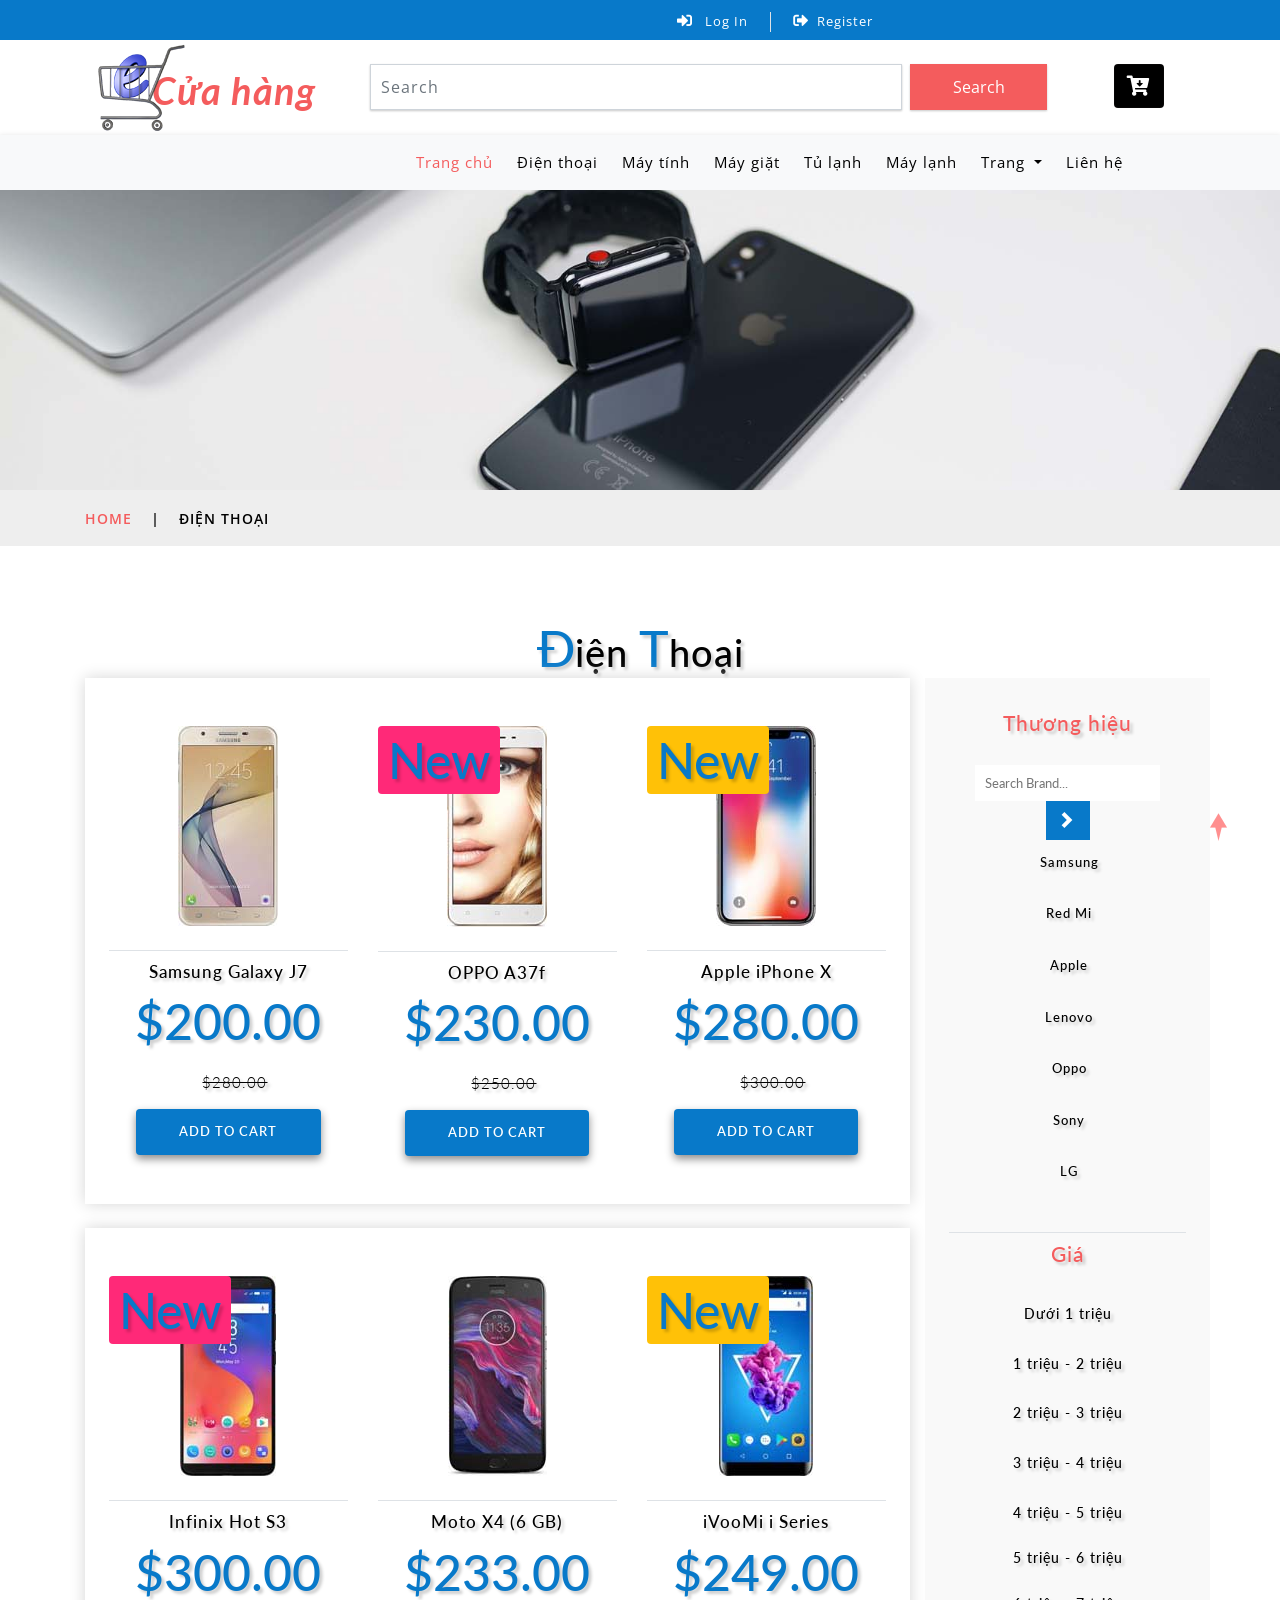
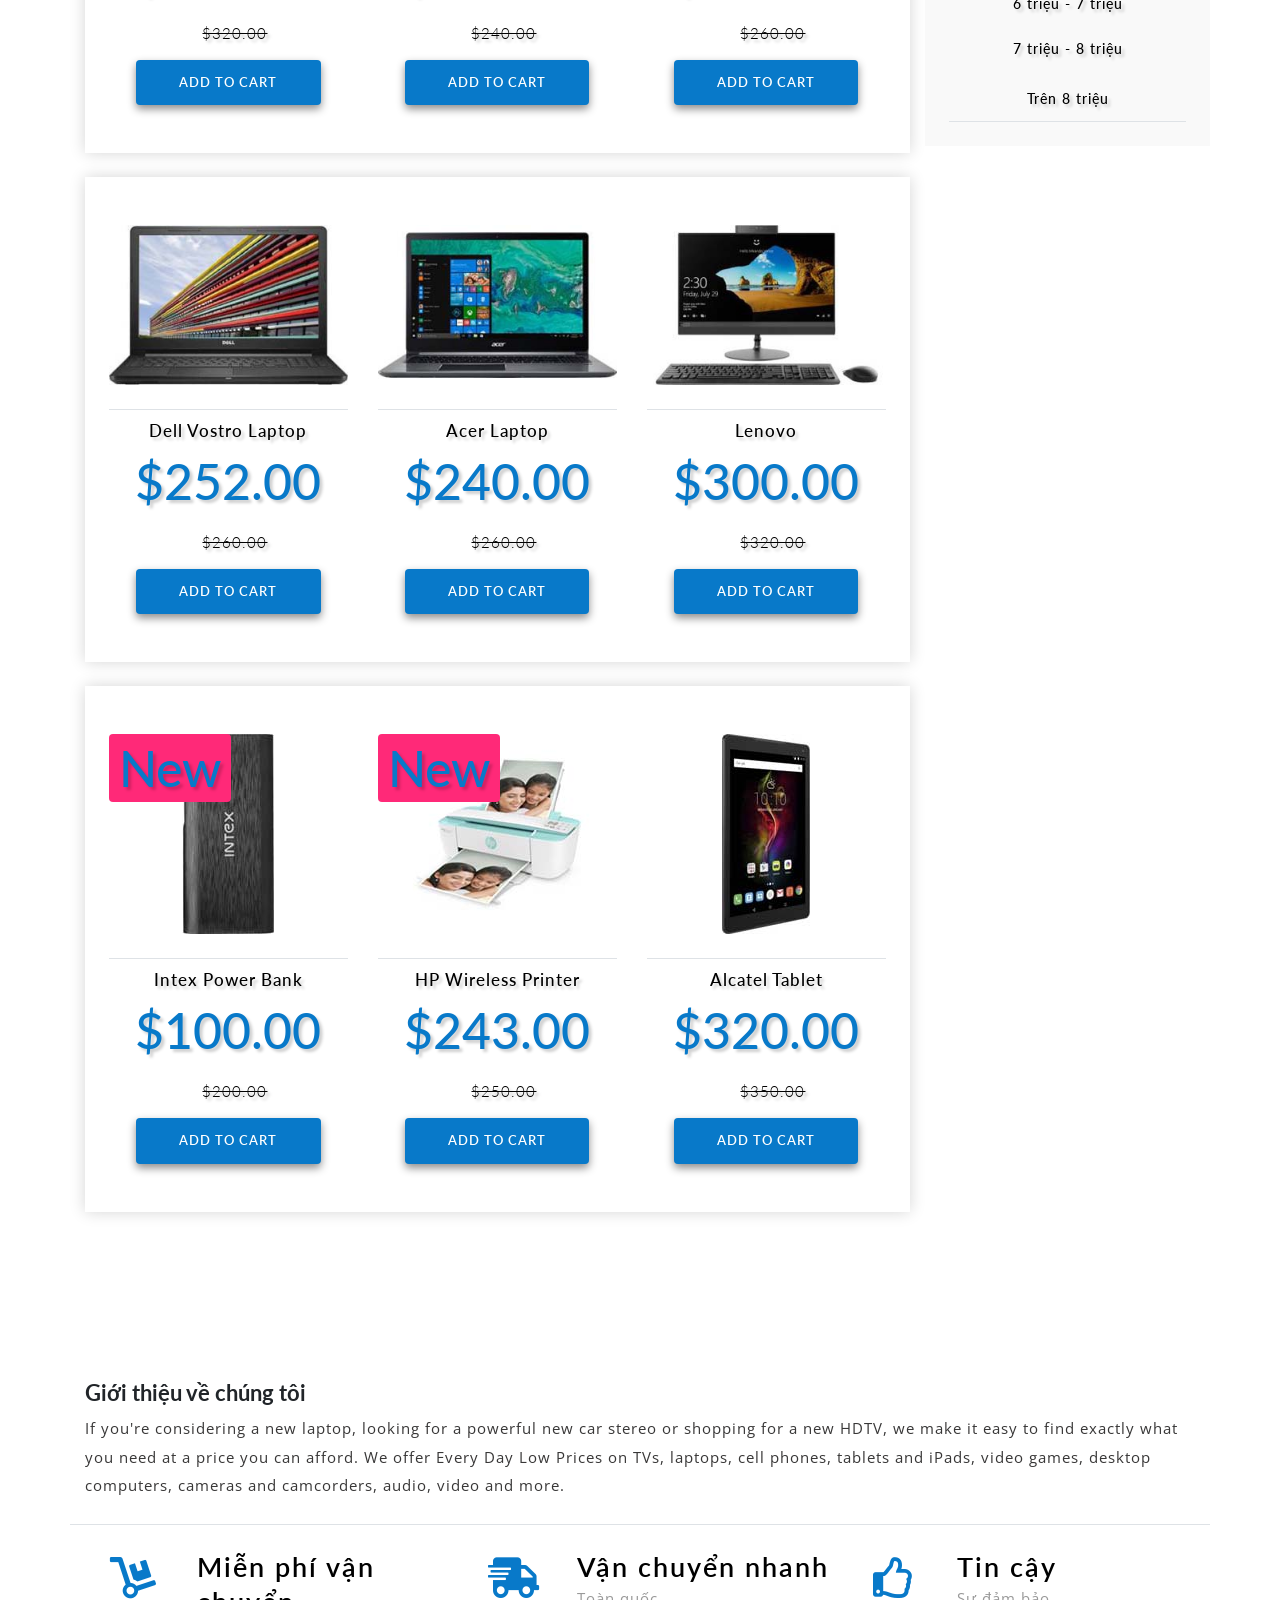
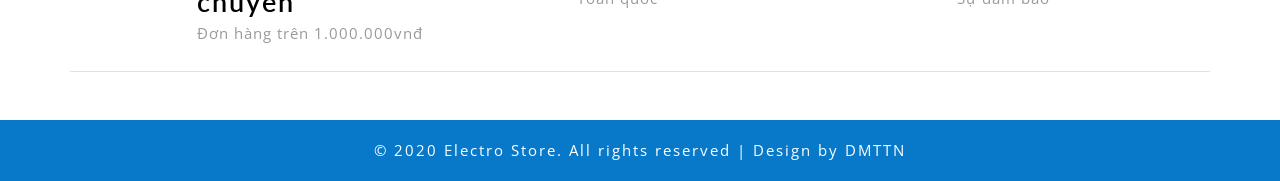
<file: web/product.html>
<!DOCTYPE html>
<html lang="zxx">

<head>
	<title>Electro Store Ecommerce | Product</title>
	<!-- Meta tag Keywords -->
	<meta name="viewport" content="width=device-width, initial-scale=1">
	<meta charset="UTF-8" />
	<meta name="keywords" content="Electro Store Responsive web template, Bootstrap Web Templates, Flat Web Templates, Android Compatible web template, Smartphone Compatible web template, free webdesigns for Nokia, Samsung, LG, SonyEricsson, Motorola web design"
	/>
	<script>
		addEventListener("load", function () {
			setTimeout(hideURLbar, 0);
		}, false);

		function hideURLbar() {
			window.scrollTo(0, 1);
		}
	</script>
	<!-- //Meta tag Keywords -->

	<!-- Custom-Files -->
	<link href="css/bootstrap.css" rel="stylesheet" type="text/css" media="all" />
	<!-- Bootstrap css -->
	<link href="css/style.css" rel="stylesheet" type="text/css" media="all" />
	<!-- Main css -->
	<link rel="stylesheet" href="css/fontawesome-all.css">
	<!-- Font-Awesome-Icons-CSS -->
	<link href="css/popuo-box.css" rel="stylesheet" type="text/css" media="all" />
	<!-- pop-up-box -->
	<link href="css/menu.css" rel="stylesheet" type="text/css" media="all" />
	<!-- menu style -->
	<!-- //Custom-Files -->

	<!-- web fonts -->
	<link href="//fonts.googleapis.com/css?family=Lato:100,100i,300,300i,400,400i,700,700i,900,900i&amp;subset=latin-ext" rel="stylesheet">
	<link href="//fonts.googleapis.com/css?family=Open+Sans:300,300i,400,400i,600,600i,700,700i,800,800i&amp;subset=cyrillic,cyrillic-ext,greek,greek-ext,latin-ext,vietnamese"
	    rel="stylesheet">
	<!-- //web fonts -->

</head>

<body>
	<!-- top-header -->
	<div class="agile-main-top">
		<div class="container-fluid">
			<div class="row main-top-w3l py-2">
				<div class="col-lg-6 header-most-top">
				</div>
				<div class="col-lg-6 header-right mt-lg-0 mt-3">
					<!-- header lists -->
					<ul>
						<li class="text-center border-right text-white">
							<a href="#" data-toggle="modal" data-target="#exampleModal" class="text-white">
								<i class="fas fa-sign-in-alt mr-2"></i> Log In </a>
						</li>
						<li class="text-center text-white">
							<a href="#" data-toggle="modal" data-target="#exampleModal2" class="text-white">
								<i class="fas fa-sign-out-alt mr-2"></i>Register </a>
						</li>
					</ul>
					<!-- //header lists -->
				</div>
			</div>
		</div>
	</div>
	<!-- modals -->
	<!-- log in -->
	<div class="modal fade" id="exampleModal" tabindex="-1" role="dialog" aria-hidden="true">
		<div class="modal-dialog" role="document">
			<div class="modal-content">
				<div class="modal-header">
					<h5 class="modal-title text-center">Log In</h5>
					<button type="button" class="close" data-dismiss="modal" aria-label="Close">
						<span aria-hidden="true">&times;</span>
					</button>
				</div>
				<div class="modal-body">
					<form action="#" method="post">
						<div class="form-group">
							<label class="col-form-label">Username</label>
							<input type="text" class="form-control" placeholder=" " name="Name" required="">
						</div>
						<div class="form-group">
							<label class="col-form-label">Password</label>
							<input type="password" class="form-control" placeholder=" " name="Password" required="">
						</div>
						<div class="right-w3l">
							<input type="submit" class="form-control" value="Log in">
						</div>
						<div class="sub-w3l">
							<div class="custom-control custom-checkbox mr-sm-2">
								<input type="checkbox" class="custom-control-input" id="customControlAutosizing">
								<label class="custom-control-label" for="customControlAutosizing">Remember me?</label>
							</div>
						</div>
						<p class="text-center dont-do mt-3">Don't have an account?
							<a href="#" data-toggle="modal" data-target="#exampleModal2">
								Register Now</a>
						</p>
					</form>
				</div>
			</div>
		</div>
	</div>
	<!-- register -->
	<div class="modal fade" id="exampleModal2" tabindex="-1" role="dialog" aria-hidden="true">
		<div class="modal-dialog" role="document">
			<div class="modal-content">
				<div class="modal-header">
					<h5 class="modal-title">Register</h5>
					<button type="button" class="close" data-dismiss="modal" aria-label="Close">
						<span aria-hidden="true">&times;</span>
					</button>
				</div>
				<div class="modal-body">
					<form action="#" method="post">
						<div class="form-group">
							<label class="col-form-label">Your Name</label>
							<input type="text" class="form-control" placeholder=" " name="Name" required="">
						</div>
						<div class="form-group">
							<label class="col-form-label">Email</label>
							<input type="email" class="form-control" placeholder=" " name="Email" required="">
						</div>
						<div class="form-group">
							<label class="col-form-label">Password</label>
							<input type="password" class="form-control" placeholder=" " name="Password" id="password1" required="">
						</div>
						<div class="form-group">
							<label class="col-form-label">Confirm Password</label>
							<input type="password" class="form-control" placeholder=" " name="Confirm Password" id="password2" required="">
						</div>
						<div class="right-w3l">
							<input type="submit" class="form-control" value="Register">
						</div>
						<div class="sub-w3l">
							<div class="custom-control custom-checkbox mr-sm-2">
								<input type="checkbox" class="custom-control-input" id="customControlAutosizing2">
								<label class="custom-control-label" for="customControlAutosizing2">I Accept to the Terms & Conditions</label>
							</div>
						</div>
					</form>
				</div>
			</div>
		</div>
	</div>
	<!-- //modal -->
	<!-- //top-header -->

	<!-- header-bottom-->
	<div class="header-bot">
		<div class="container">
			<div class="row header-bot_inner_wthreeinfo_header_mid">
				<!-- logo -->
				<div class="col-md-3 logo_agile">
					<h1 class="text-center">
						<a href="index.html" class="font-weight-bold font-italic">
							<img src="images/logo2.png" alt=" " class="img-fluid">Cửa hàng
						</a>
					</h1>
				</div>
				<!-- //logo -->
				<!-- header-bot -->
				<div class="col-md-9 header mt-4 mb-md-0 mb-4">
					<div class="row">
						<!-- search -->
						<div class="col-10 agileits_search">
							<form class="form-inline" action="#" method="post">
								<input class="form-control mr-sm-2" type="search" placeholder="Search" aria-label="Search" required>
								<button class="btn my-2 my-sm-0" type="submit">Search</button>
							</form>
						</div>
						<!-- //search -->
						<!-- cart details -->
						<div class="col-2 top_nav_right text-center mt-sm-0 mt-2">
							<div class="wthreecartaits wthreecartaits2 cart cart box_1">
								<form action="#" method="post" class="last">
									<input type="hidden" name="cmd" value="_cart">
									<input type="hidden" name="display" value="1">
									<button class="btn w3view-cart" type="submit" name="submit" value="">
										<i class="fas fa-cart-arrow-down"></i>
									</button>
								</form>
							</div>
						</div>
						<!-- //cart details -->
					</div>
				</div>
			</div>
		</div>
	</div>
	<!-- shop locator (popup) -->
	<!-- //header-bottom -->
	<!-- navigation -->
	<div class="navbar-inner">
		<div class="container">
			<nav class="navbar navbar-expand-lg navbar-light bg-light">
				<div class="collapse navbar-collapse" id="navbarSupportedContent">
					<ul class="navbar-nav ml-auto text-center mr-xl-5">
						<li class="nav-item active mr-lg-2 mb-lg-0 mb-2">
							<a class="nav-link" href="index.html">Trang chủ</a>
						</li>
						<li class="nav-item mr-lg-2 mb-lg-0 mb-2">
							<a class="nav-link" href="product.html" role="button" aria-haspopup="true" aria-expanded="false">
								Điện thoại
							</a>
						</li>
						<li class="nav-item mr-lg-2 mb-lg-0 mb-2">
							<a class="nav-link" href="product.html" role="button" aria-haspopup="true" aria-expanded="false">
								Máy tính
							</a>
						</li>
						<li class="nav-item mr-lg-2 mb-lg-0 mb-2">
							<a class="nav-link" href="product2.html" role="button" aria-haspopup="true" aria-expanded="false">
								Máy giặt
							</a>
						</li>
						<li class="nav-item mr-lg-2 mb-lg-0 mb-2">
							<a class="nav-link" href="product2.html" role="button" aria-haspopup="true" aria-expanded="false">
								Tủ lạnh
							</a>
						</li>
						<li class="nav-item mr-lg-2 mb-lg-0 mb-2">
							<a class="nav-link" href="product2.html" role="button" aria-haspopup="true" aria-expanded="false">
								Máy lạnh
							</a>
						</li>
						<li class="nav-item dropdown mr-lg-2 mb-lg-0 mb-2">
							<a class="nav-link dropdown-toggle" href="#" role="button" data-toggle="dropdown" aria-haspopup="true" aria-expanded="false">
								Trang
							</a>
							<div class="dropdown-menu">
								<a class="dropdown-item" href="product.html">Sản phẩm mới</a>
								<a class="dropdown-item" href="checkout.html">Kiểm tra hàng</a>
								<a class="dropdown-item" href="payment.html">Thanh toán</a>
							</div>
						</li>
						<li class="nav-item">
							<a class="nav-link" href="contact.html">Liên hệ</a>
						</li>
					</ul>
				</div>
			</nav>
		</div>
	</div>
	<!-- //navigation -->

	<!-- banner-2 -->
	<div class="page-head_agile_info_w3l">

	</div>
	<!-- //banner-2 -->
	<!-- page -->
	<div class="services-breadcrumb">
		<div class="agile_inner_breadcrumb">
			<div class="container">
				<ul class="w3_short">
					<li>
						<a href="index.html">Home</a>
						<i>|</i>
					</li>
					<li>Điện Thoại</li>
				</ul>
			</div>
		</div>
	</div>
	<!-- //page -->

	<!-- top Products -->
	<div class="ads-grid py-sm-5 py-4">
		<div class="container py-xl-4 py-lg-2">
			<!-- tittle heading -->
			<h3 class="tittle-w3l text-center mb-lg-5 mb-sm-4 mb-3">
				<span>Đ</span>iện
				<span>T</span>hoại
			<!-- //tittle heading -->
			<div class="row">
				<!-- product left -->
				<div class="agileinfo-ads-display col-lg-9">
					<div class="wrapper">
						<!-- first section -->
						<div class="product-sec1 px-sm-4 px-3 py-sm-5  py-3 mb-4">
							<div class="row">
								<div class="col-md-4 product-men">
									<div class="men-pro-item simpleCart_shelfItem">
										<div class="men-thumb-item text-center">
											<img src="images/m1.jpg" alt="">
											<div class="men-cart-pro">
												<div class="inner-men-cart-pro">
													<a href="single.html" class="link-product-add-cart">Xem sản phẩm</a>
												</div>
											</div>
										</div>
										<div class="item-info-product text-center border-top mt-4">
											<h4 class="pt-1">
												<a href="single.html">Samsung Galaxy J7</a>
											</h4>
											<div class="info-product-price my-2">
												<span class="item_price">$200.00</span>
												<del>$280.00</del>
											</div>
											<div class="snipcart-details top_brand_home_details item_add single-item hvr-outline-out">
												<form action="#" method="post">
													<fieldset>
														<input type="hidden" name="cmd" value="_cart" />
														<input type="hidden" name="add" value="1" />
														<input type="hidden" name="business" value=" " />
														<input type="hidden" name="item_name" value="Samsung Galaxy J7" />
														<input type="hidden" name="amount" value="200.00" />
														<input type="hidden" name="discount_amount" value="1.00" />
														<input type="hidden" name="currency_code" value="USD" />
														<input type="hidden" name="return" value=" " />
														<input type="hidden" name="cancel_return" value=" " />
														<input type="submit" name="submit" value="Add to cart" class="button btn" />
													</fieldset>
												</form>
											</div>

										</div>
									</div>
								</div>
								<div class="col-md-4 product-men mt-md-0 mt-5">
									<div class="men-pro-item simpleCart_shelfItem">
										<div class="men-thumb-item text-center">
											<img src="images/m2.jpg" alt="">
											<div class="men-cart-pro">
												<div class="inner-men-cart-pro">
													<a href="single.html" class="link-product-add-cart">Xem sản phẩm</a>
												</div>
											</div>
											<span class="product-new-top">New</span>

										</div>
										<div class="item-info-product text-center border-top mt-4">
											<h4 class="pt-1">
												<a href="single.html">OPPO A37f</a>
											</h4>
											<div class="info-product-price my-2">
												<span class="item_price">$230.00</span>
												<del>$250.00</del>
											</div>
											<div class="snipcart-details top_brand_home_details item_add single-item hvr-outline-out">
												<form action="#" method="post">
													<fieldset>
														<input type="hidden" name="cmd" value="_cart" />
														<input type="hidden" name="add" value="1" />
														<input type="hidden" name="business" value=" " />
														<input type="hidden" name="item_name" value="OPPO A37f" />
														<input type="hidden" name="amount" value="230.00" />
														<input type="hidden" name="discount_amount" value="1.00" />
														<input type="hidden" name="currency_code" value="USD" />
														<input type="hidden" name="return" value=" " />
														<input type="hidden" name="cancel_return" value=" " />
														<input type="submit" name="submit" value="Add to cart" class="button btn" />
													</fieldset>
												</form>
											</div>

										</div>
									</div>
								</div>
								<div class="col-md-4 product-men mt-md-0 mt-5">
									<div class="men-pro-item simpleCart_shelfItem">
										<div class="men-thumb-item text-center">
											<img src="images/m3.jpg" alt="">
											<div class="men-cart-pro">
												<div class="inner-men-cart-pro">
													<a href="single.html" class="link-product-add-cart">Quick View</a>
												</div>
											</div>
											<span class="product-new-top">New</span>

										</div>
										<div class="item-info-product text-center border-top mt-4">
											<h4 class="pt-1">
												<a href="single.html">Apple iPhone X</a>
											</h4>
											<div class="info-product-price my-2">
												<span class="item_price">$280.00</span>
												<del>$300.00</del>
											</div>
											<div class="snipcart-details top_brand_home_details item_add single-item hvr-outline-out">
												<form action="#" method="post">
													<fieldset>
														<input type="hidden" name="cmd" value="_cart" />
														<input type="hidden" name="add" value="1" />
														<input type="hidden" name="business" value=" " />
														<input type="hidden" name="item_name" value="Apple iPhone X" />
														<input type="hidden" name="amount" value="280.00" />
														<input type="hidden" name="discount_amount" value="1.00" />
														<input type="hidden" name="currency_code" value="USD" />
														<input type="hidden" name="return" value=" " />
														<input type="hidden" name="cancel_return" value=" " />
														<input type="submit" name="submit" value="Add to cart" class="button btn" />
													</fieldset>
												</form>
											</div>
										</div>
									</div>
								</div>
							</div>
						</div>
						<!-- //first section -->
						<!-- second section -->
						<div class="product-sec1 px-sm-4 px-3 py-sm-5  py-3 mb-4">
							<div class="row">
								<div class="col-md-4 product-men">
									<div class="men-pro-item simpleCart_shelfItem">
										<div class="men-thumb-item text-center">
											<img src="images/mk1.jpg" alt="">
											<div class="men-cart-pro">
												<div class="inner-men-cart-pro">
													<a href="single.html" class="link-product-add-cart">Xem sản phẩm</a>
												</div>
											</div>
										</div>
										<div class="item-info-product text-center border-top mt-4">
											<h4 class="pt-1">
												<a href="single.html">Infinix Hot S3</a>
											</h4>
											<div class="info-product-price my-2">
												<span class="item_price">$300.00</span>
												<del>$320.00</del>
											</div>
											<span class="product-new-top">New</span>
											<div class="snipcart-details top_brand_home_details item_add single-item hvr-outline-out">
												<form action="#" method="post">
													<fieldset>
														<input type="hidden" name="cmd" value="_cart" />
														<input type="hidden" name="add" value="1" />
														<input type="hidden" name="business" value=" " />
														<input type="hidden" name="item_name" value="Infinix Hot S3" />
														<input type="hidden" name="amount" value="300.00" />
														<input type="hidden" name="discount_amount" value="1.00" />
														<input type="hidden" name="currency_code" value="USD" />
														<input type="hidden" name="return" value=" " />
														<input type="hidden" name="cancel_return" value=" " />
														<input type="submit" name="submit" value="Add to cart" class="button btn" />
													</fieldset>
												</form>
											</div>

										</div>
									</div>
								</div>
								<div class="col-md-4 product-men mt-md-0 mt-5">
									<div class="men-pro-item simpleCart_shelfItem">
										<div class="men-thumb-item text-center">
											<img src="images/mk2.jpg" alt="">
											<div class="men-cart-pro">
												<div class="inner-men-cart-pro">
													<a href="single.html" class="link-product-add-cart">Xem sản phẩm</a>
												</div>
											</div>

										</div>
										<div class="item-info-product text-center border-top mt-4">
											<h4 class="pt-1">
												<a href="single.html">Moto X4 (6 GB)</a>
											</h4>
											<div class="info-product-price my-2">
												<span class="item_price">$233.00</span>
												<del>$240.00</del>
											</div>
											<div class="snipcart-details top_brand_home_details item_add single-item hvr-outline-out">
												<form action="#" method="post">
													<fieldset>
														<input type="hidden" name="cmd" value="_cart" />
														<input type="hidden" name="add" value="1" />
														<input type="hidden" name="business" value=" " />
														<input type="hidden" name="item_name" value="Moto X4 (6 GB)" />
														<input type="hidden" name="amount" value="233.00" />
														<input type="hidden" name="discount_amount" value="1.00" />
														<input type="hidden" name="currency_code" value="USD" />
														<input type="hidden" name="return" value=" " />
														<input type="hidden" name="cancel_return" value=" " />
														<input type="submit" name="submit" value="Add to cart" class="button btn" />
													</fieldset>
												</form>
											</div>

										</div>
									</div>
								</div>
								<div class="col-md-4 product-men mt-md-0 mt-5">
									<div class="men-pro-item simpleCart_shelfItem">
										<div class="men-thumb-item text-center">
											<img src="images/mk3.jpg" alt="">
											<div class="men-cart-pro">
												<div class="inner-men-cart-pro">
													<a href="single.html" class="link-product-add-cart">Xem sản phẩm</a>
												</div>
											</div>
										</div>
										<div class="item-info-product text-center border-top mt-4">
											<h4 class="pt-1">
												<a href="single.html">iVooMi i Series</a>
											</h4>
											<div class="info-product-price my-2">
												<span class="item_price">$249.00</span>
												<del>$260.00</del>
											</div>
											<span class="product-new-top">New</span>
											<div class="snipcart-details top_brand_home_details item_add single-item hvr-outline-out">
												<form action="#" method="post">
													<fieldset>
														<input type="hidden" name="cmd" value="_cart" />
														<input type="hidden" name="add" value="1" />
														<input type="hidden" name="business" value=" " />
														<input type="hidden" name="item_name" value="iVooMi i Series" />
														<input type="hidden" name="amount" value="249.00" />
														<input type="hidden" name="discount_amount" value="1.00" />
														<input type="hidden" name="currency_code" value="USD" />
														<input type="hidden" name="return" value=" " />
														<input type="hidden" name="cancel_return" value=" " />
														<input type="submit" name="submit" value="Add to cart" class="button btn" />
													</fieldset>
												</form>
											</div>
										</div>
									</div>
								</div>
							</div>
						</div>
						<!-- //second section -->
						<!-- 3rd section -->
						<div class="product-sec1 px-sm-4 px-3 py-sm-5  py-3 mt-4">
							<div class="row">
								<div class="col-md-4 product-men">
									<div class="men-pro-item simpleCart_shelfItem">
										<div class="men-thumb-item text-center">
											<img src="images/mk4.jpg" alt="" class="img-fluid">
											<div class="men-cart-pro">
												<div class="inner-men-cart-pro">
													<a href="single.html" class="link-product-add-cart">Xem sản phẩm</a>
												</div>
											</div>
										</div>
										<div class="item-info-product text-center border-top mt-4">
											<h4 class="pt-1">
												<a href="single.html">Dell Vostro Laptop</a>
											</h4>
											<div class="info-product-price my-2">
												<span class="item_price">$252.00</span>
												<del>$260.00</del>
											</div>
											<div class="snipcart-details top_brand_home_details item_add single-item hvr-outline-out">
												<form action="#" method="post">
													<fieldset>
														<input type="hidden" name="cmd" value="_cart" />
														<input type="hidden" name="add" value="1" />
														<input type="hidden" name="business" value=" " />
														<input type="hidden" name="item_name" value="Dell Vostro Laptop" />
														<input type="hidden" name="amount" value="252.00" />
														<input type="hidden" name="discount_amount" value="1.00" />
														<input type="hidden" name="currency_code" value="USD" />
														<input type="hidden" name="return" value=" " />
														<input type="hidden" name="cancel_return" value=" " />
														<input type="submit" name="submit" value="Add to cart" class="button btn" />
													</fieldset>
												</form>
											</div>

										</div>
									</div>
								</div>
								<div class="col-md-4 product-men mt-md-0 mt-5 mt-5">
									<div class="men-pro-item simpleCart_shelfItem">
										<div class="men-thumb-item text-center">
											<img src="images/mk5.jpg" alt="" class="img-fluid">
											<div class="men-cart-pro">
												<div class="inner-men-cart-pro">
													<a href="single.html" class="link-product-add-cart">Xem sản phẩm</a>
												</div>
											</div>
										</div>
										<div class="item-info-product text-center border-top mt-4">
											<h4 class="pt-1">
												<a href="single.html">Acer Laptop</a>
											</h4>
											<div class="info-product-price my-2">
												<span class="item_price">$240.00</span>
												<del>$260.00</del>
											</div>
											<div class="snipcart-details top_brand_home_details item_add single-item hvr-outline-out">
												<form action="#" method="post">
													<fieldset>
														<input type="hidden" name="cmd" value="_cart" />
														<input type="hidden" name="add" value="1" />
														<input type="hidden" name="business" value=" " />
														<input type="hidden" name="item_name" value="Acer Laptop" />
														<input type="hidden" name="amount" value="240.00" />
														<input type="hidden" name="discount_amount" value="1.00" />
														<input type="hidden" name="currency_code" value="USD" />
														<input type="hidden" name="return" value=" " />
														<input type="hidden" name="cancel_return" value=" " />
														<input type="submit" name="submit" value="Add to cart" class="button btn" />
													</fieldset>
												</form>
											</div>

										</div>
									</div>
								</div>
								<div class="col-md-4 product-men mt-md-0 mt-5 mt-5">
									<div class="men-pro-item simpleCart_shelfItem">
										<div class="men-thumb-item text-center">
											<img src="images/mk6.jpg" alt="" class="img-fluid">
											<div class="men-cart-pro">
												<div class="inner-men-cart-pro">
													<a href="single.html" class="link-product-add-cart">Xem sản phẩm</a>
												</div>
											</div>
										</div>
										<div class="item-info-product text-center border-top mt-4">
											<h4 class="pt-1">
												<a href="single.html">Lenovo </a>
											</h4>
											<div class="info-product-price my-2">
												<span class="item_price">$300.00</span>
												<del>$320.00</del>
											</div>
											<div class="snipcart-details top_brand_home_details item_add single-item hvr-outline-out">
												<form action="#" method="post">
													<fieldset>
														<input type="hidden" name="cmd" value="_cart" />
														<input type="hidden" name="add" value="1" />
														<input type="hidden" name="business" value=" " />
														<input type="hidden" name="item_name" value="Alcatel Tablet" />
														<input type="hidden" name="amount" value="300.00" />
														<input type="hidden" name="discount_amount" value="1.00" />
														<input type="hidden" name="currency_code" value="USD" />
														<input type="hidden" name="return" value=" " />
														<input type="hidden" name="cancel_return" value=" " />
														<input type="submit" name="submit" value="Add to cart" class="button btn" />
													</fieldset>
												</form>
											</div>
										</div>
									</div>
								</div>
							</div>
						</div>
						<!-- //3rd section -->
						<!-- fourth section -->
						<div class="product-sec1 px-sm-4 px-3 py-sm-5  py-3 mt-4">
							<div class="row">
								<div class="col-md-4 product-men">
									<div class="men-pro-item simpleCart_shelfItem">
										<div class="men-thumb-item text-center">
											<img src="images/mk7.jpg" alt="" class="img-fluid">
											<div class="men-cart-pro">
												<div class="inner-men-cart-pro">
													<a href="single.html" class="link-product-add-cart">Xem sản phẩm</a>
												</div>
											</div>
										</div>
										<span class="product-new-top">New</span>
										<div class="item-info-product text-center border-top mt-4">
											<h4 class="pt-1">
												<a href="single.html">Intex Power Bank</a>
											</h4>
											<div class="info-product-price my-2">
												<span class="item_price">$100.00</span>
												<del>$200.00</del>
											</div>
											<div class="snipcart-details top_brand_home_details item_add single-item hvr-outline-out">
												<form action="#" method="post">
													<fieldset>
														<input type="hidden" name="cmd" value="_cart" />
														<input type="hidden" name="add" value="1" />
														<input type="hidden" name="business" value=" " />
														<input type="hidden" name="item_name" value="Intex Power Bank" />
														<input type="hidden" name="amount" value="100.00" />
														<input type="hidden" name="discount_amount" value="1.00" />
														<input type="hidden" name="currency_code" value="USD" />
														<input type="hidden" name="return" value=" " />
														<input type="hidden" name="cancel_return" value=" " />
														<input type="submit" name="submit" value="Add to cart" class="button btn" />
													</fieldset>
												</form>
											</div>

										</div>
									</div>
								</div>
								<div class="col-md-4 product-men mt-md-0 mt-5 mt-5">
									<div class="men-pro-item simpleCart_shelfItem">
										<div class="men-thumb-item text-center">
											<img src="images/mk8.jpg" alt="" class="img-fluid">
											<div class="men-cart-pro">
												<div class="inner-men-cart-pro">
													<a href="single.html" class="link-product-add-cart">Xem sản phẩm</a>
												</div>
											</div>
										</div>
										<span class="product-new-top">New</span>
										<div class="item-info-product text-center border-top mt-4">
											<h4 class="pt-1">
												<a href="single.html">HP Wireless Printer</a>
											</h4>
											<div class="info-product-price my-2">
												<span class="item_price">$243.00</span>
												<del>$250.00</del>
											</div>
											<div class="snipcart-details top_brand_home_details item_add single-item hvr-outline-out">
												<form action="#" method="post">
													<fieldset>
														<input type="hidden" name="cmd" value="_cart" />
														<input type="hidden" name="add" value="1" />
														<input type="hidden" name="business" value=" " />
														<input type="hidden" name="item_name" value="HP Wireless Printer" />
														<input type="hidden" name="amount" value="243.00" />
														<input type="hidden" name="discount_amount" value="1.00" />
														<input type="hidden" name="currency_code" value="USD" />
														<input type="hidden" name="return" value=" " />
														<input type="hidden" name="cancel_return" value=" " />
														<input type="submit" name="submit" value="Add to cart" class="button btn" />
													</fieldset>
												</form>
											</div>
										</div>
									</div>
								</div>
								<div class="col-md-4 product-men mt-md-0 mt-5 mt-5">
									<div class="men-pro-item simpleCart_shelfItem">
										<div class="men-thumb-item text-center">
											<img src="images/mk9.jpg" alt="" class="img-fluid">
											<div class="men-cart-pro">
												<div class="inner-men-cart-pro">
													<a href="single.html" class="link-product-add-cart">Xem sản phẩm</a>
												</div>
											</div>
										</div>
										<div class="item-info-product text-center border-top mt-4">
											<h4 class="pt-1">
												<a href="single.html">Alcatel Tablet</a>
											</h4>
											<div class="info-product-price my-2">
												<span class="item_price">$320.00</span>
												<del>$350.00</del>
											</div>
											<div class="snipcart-details top_brand_home_details item_add single-item hvr-outline-out">
												<form action="#" method="post">
													<fieldset>
														<input type="hidden" name="cmd" value="_cart" />
														<input type="hidden" name="add" value="1" />
														<input type="hidden" name="business" value=" " />
														<input type="hidden" name="item_name" value="Alcatel Tablet" />
														<input type="hidden" name="amount" value="320.00" />
														<input type="hidden" name="discount_amount" value="1.00" />
														<input type="hidden" name="currency_code" value="USD" />
														<input type="hidden" name="return" value=" " />
														<input type="hidden" name="cancel_return" value=" " />
														<input type="submit" name="submit" value="Add to cart" class="button btn" />
													</fieldset>
												</form>
											</div>
										</div>
									</div>
								</div>
							</div>
						</div>
						<!-- //fourth section -->
					</div>
				</div>
				<!-- //product left -->
				<!-- product right -->
				<div class="col-lg-3 mt-lg-0 mt-4 p-lg-0">
					<div class="side-bar p-sm-4 p-3">
						<div class="search-hotel border-bottom py-2">
							<h3 class="agileits-sear-head mb-3">Thương hiệu</h3>
							<form action="#" method="post">
								<input type="search" placeholder="Search Brand..." name="search" required="">
								<input type="submit" value="">
							</form>
							<div class="left-side py-2">
								<ul>
									<li>
										<span class="span"><a>Samsung</a></span>
									</li>
									<li>
										<span class="span"><a>Red Mi</a></span>
									</li>
									<li>
										<span class="span"><a>Apple</a></span>
									</li>
									<li>
										<span class="span"><a>Lenovo</a></span>
									</li>
									<li>
										<span class="span"><a>Oppo</a></span>
									</li>
									<li>		
										<span class="span"><a>Sony</a></span>
									</li>
									<li>		
										<span class="span"><a>LG</a></span>
									</li>
									
								</ul>
							</div>
						</div>
						<!-- price -->
						<div class="range border-bottom py-2">
							<h3 class="agileits-sear-head mb-3">Giá</h3>
							<div class="w3l-range">
								<ul>
									<li>
										<a href="#">Dưới 1 triệu</a>
									</li>
									<li class="my-1">
										<a href="#">1 triệu - 2 triệu</a>
									</li>
									<li>
										<a href="#">2 triệu - 3 triệu</a>
									</li>
									<li class="my-1">
										<a href="#">3 triệu - 4 triệu</a>
									</li>
									<li>
										<a href="#">4 triệu -  5 triệu</a>
									</li>
									<li>
										<a href="#">5 triệu -  6 triệu</a>
									</li>
									<li>
										<a href="#">6 triệu -  7 triệu</a>
									</li>
									<li>
										<a href="#">7 triệu -  8 triệu</a>
									</li>
									<li class="mt-1">
										<a href="#">Trên 8 triệu</a>
									</li>
								</ul>
							</div>
						</div>
						<!-- //price -->
					</div>
					<!-- //product right -->
				</div>
			</div>
		</div>
	</div>
	<!-- //top products -->
	<!-- footer -->
	<footer>
		<div class="footer-top-first">
			<div class="container py-md-5 py-sm-4 py-3">
				<!-- footer first section -->
				<h2 class="footer-top-head-w3l font-weight-bold mb-2">Giới thiệu về chúng tôi</h2>
				<p class="footer-main mb-4">
					If you're considering a new laptop, looking for a powerful new car stereo or shopping for a new HDTV, we make it easy to
					find exactly what you need at a price you can afford. We offer Every Day Low Prices on TVs, laptops, cell phones, tablets
					and iPads, video games, desktop computers, cameras and camcorders, audio, video and more.</p>
				<!-- //footer first section -->
				<!-- footer second section -->
				<div class="row w3l-grids-footer border-top border-bottom py-sm-4 py-3">
					<div class="col-md-4 offer-footer">
						<div class="row">
							<div class="col-4 icon-fot">
								<i class="fas fa-dolly"></i>
							</div>
							<div class="col-8 text-form-footer">
								<h3>Miễn phí vận chuyển</h3>
								<p>Đơn hàng trên 1.000.000vnđ</p>
							</div>
						</div>
					</div>
					<div class="col-md-4 offer-footer my-md-0 my-4">
						<div class="row">
							<div class="col-4 icon-fot">
								<i class="fas fa-shipping-fast"></i>
							</div>
							<div class="col-8 text-form-footer">
								<h3>Vận chuyển nhanh</h3>
								<p>Toàn quốc</p>
							</div>
						</div>
					</div>
					<div class="col-md-4 offer-footer">
						<div class="row">
							<div class="col-4 icon-fot">
								<i class="far fa-thumbs-up"></i>
							</div>
							<div class="col-8 text-form-footer">
								<h3>Tin cậy</h3>
								<p>Sự đảm bảo</p>
							</div>
						</div>
					</div>
				</div>
				<!-- //footer second section -->
			</div>
		</div>
	</footer>
	<!-- //footer -->
	<!-- copyright -->
	<div class="copy-right py-3">
		<div class="container">
			<p class="text-center text-white">© 2020 Electro Store. All rights reserved | Design by
				<a href="http://w3layouts.com">DMTTN</a>
			</p>
		</div>
	</div>
	<!-- //copyright -->

	<!-- js-files -->
	<!-- jquery -->
	<script src="js/jquery-2.2.3.min.js"></script>
	<!-- //jquery -->

	<!-- nav smooth scroll -->
	<script>
		$(document).ready(function () {
			$(".dropdown").hover(
				function () {
					$('.dropdown-menu', this).stop(true, true).slideDown("fast");
					$(this).toggleClass('open');
				},
				function () {
					$('.dropdown-menu', this).stop(true, true).slideUp("fast");
					$(this).toggleClass('open');
				}
			);
		});
	</script>
	<!-- //nav smooth scroll -->

	<!-- popup modal (for location)-->
	<script src="js/jquery.magnific-popup.js"></script>
	<script>
		$(document).ready(function () {
			$('.popup-with-zoom-anim').magnificPopup({
				type: 'inline',
				fixedContentPos: false,
				fixedBgPos: true,
				overflowY: 'auto',
				closeBtnInside: true,
				preloader: false,
				midClick: true,
				removalDelay: 300,
				mainClass: 'my-mfp-zoom-in'
			});

		});
	</script>
	<!-- //popup modal (for location)-->

	<!-- cart-js -->
	<script src="js/minicart.js"></script>
	<script>
		paypals.minicarts.render(); //use only unique class names other than paypals.minicarts.Also Replace same class name in css and minicart.min.js

		paypals.minicarts.cart.on('checkout', function (evt) {
			var items = this.items(),
				len = items.length,
				total = 0,
				i;

			// Count the number of each item in the cart
			for (i = 0; i < len; i++) {
				total += items[i].get('quantity');
			}

			if (total < 3) {
				alert('The minimum order quantity is 3. Please add more to your shopping cart before checking out');
				evt.preventDefault();
			}
		});
	</script>
	<!-- //cart-js -->

	<!-- password-script -->
	<script>
		window.onload = function () {
			document.getElementById("password1").onchange = validatePassword;
			document.getElementById("password2").onchange = validatePassword;
		}

		function validatePassword() {
			var pass2 = document.getElementById("password2").value;
			var pass1 = document.getElementById("password1").value;
			if (pass1 != pass2)
				document.getElementById("password2").setCustomValidity("Passwords Don't Match");
			else
				document.getElementById("password2").setCustomValidity('');
			//empty string means no validation error
		}
	</script>
	<!-- //password-script -->

	<!-- smoothscroll -->
	<script src="js/SmoothScroll.min.js"></script>
	<!-- //smoothscroll -->

	<!-- start-smooth-scrolling -->
	<script src="js/move-top.js"></script>
	<script src="js/easing.js"></script>
	<script>
		jQuery(document).ready(function ($) {
			$(".scroll").click(function (event) {
				event.preventDefault();

				$('html,body').animate({
					scrollTop: $(this.hash).offset().top
				}, 1000);
			});
		});
	</script>
	<!-- //end-smooth-scrolling -->

	<!-- smooth-scrolling-of-move-up -->
	<script>
		$(document).ready(function () {
			/*
			var defaults = {
				containerID: 'toTop', // fading element id
				containerHoverID: 'toTopHover', // fading element hover id
				scrollSpeed: 1200,
				easingType: 'linear' 
			};
			*/
			$().UItoTop({
				easingType: 'easeOutQuart'
			});

		});
	</script>
	<!-- //smooth-scrolling-of-move-up -->

	<!-- for bootstrap working -->
	<script src="js/bootstrap.js"></script>
	<!-- //for bootstrap working -->
	<!-- //js-files -->

</body>

</html>
</file>
<file: web/css/style.css>
/*--
Author: W3layouts
Author URL: http://w3layouts.com
License: Creative Commons Attribution 3.0 Unported
License URL: http://creativecommons.org/licenses/by/3.0/
--*/

html,
body {
    margin: 0;
    font-size: 100%;
    background: #fff;
    font-family: 'Open Sans', sans-serif;
}

body a {
    text-decoration: none;
    transition: 0.5s all;
    -webkit-transition: 0.5s all;
    -moz-transition: 0.5s all;
    -o-transition: 0.5s all;
    -ms-transition: 0.5s all;
}

a {
    transition: 0.5s all;
    -webkit-transition: 0.5s all;
    -moz-transition: 0.5s all;
    -o-transition: 0.5s all;
    -ms-transition: 0.5s all;
}

a:hover {
    text-decoration: none;
    opacity: .8;
    transition: 0.5s all;
    -webkit-transition: 0.5s all;
    -moz-transition: 0.5s all;
    -o-transition: 0.5s all;
    -ms-transition: 0.5s all;
}

input[type="button"],
input[type="submit"] {
    transition: 0.5s all;
    -webkit-transition: 0.5s all;
    -moz-transition: 0.5s all;
    -o-transition: 0.5s all;
    -ms-transition: 0.5s all;
}

h1,
h2,
h3,
h4,
h5,
h6 {
    margin: 0;
    font-family: 'Lato', sans-serif;
}

p {
    margin: 0;
    letter-spacing: 1px;
    font-size: 15px;
    line-height: 1.9;
    color: #999;
    font-family: 'Open Sans', sans-serif;
}

ul {
    margin: 0;
    padding: 0;
}

label {
    margin: 0;
}

/*-- top-header --*/

.main-top-w3l {
    background: #0879c9;
}

.header-most-top p {
    letter-spacing: 1px;
    font-size: 15px;
}

/*-- header Lists --*/

.header-right ul li {
    display: inline-block;
    width: 19%;
    font-size: 13px;
    letter-spacing: 1px;
}

.header-right ul li a {
    text-decoration: none;
}

.header-right ul li i {
    font-size: 15px;
}

/*-- modal login --*/

.modal-title {
    font-size: 30px;
    color: #0879c9;
}

.modal-content {
    border: 10px solid rgba(244, 92, 93, 0.82);
}

label.col-form-label {
    letter-spacing: 1px;
    font-size: 15px;
    color: #000;
}

p.dont-do a {
    color: #F45C5D;
}

.modal-footer .btn-primary,
.modal-footer .btn-secondary {
    font-size: 15px;
    letter-spacing: 1px;
    padding: 10px 14px;
}

.modal-footer .btn-primary {
    background-color: #0e0e0e;
    border-color: #0e0e0e;
    -webkit-transition: 0.5s all;
    -o-transition: 0.5s all;
    -moz-transition: 0.5s all;
    -ms-transition: 0.5s all;
    transition: 0.5s all;
}

.modal-footer .btn-primary:hover {
    opacity: .8;
    -webkit-transition: 0.5s all;
    -o-transition: 0.5s all;
    -moz-transition: 0.5s all;
    -ms-transition: 0.5s all;
    transition: 0.5s all;
}

.right-w3l input[type="submit"] {
    cursor: pointer;
    letter-spacing: 1px;
    padding: 10px 0;
    background: #0879c9;
    color: #fff;
    margin: 2vw 0 1.5vw;
    -webkit-transition: 0.5s all;
    -o-transition: 0.5s all;
    -moz-transition: 0.5s all;
    -ms-transition: 0.5s all;
    transition: 0.5s all;
}

input[type="button"],
input[type="submit"] {
    transition: 0.5s all;
    -webkit-transition: 0.5s all;
    -moz-transition: 0.5s all;
    -o-transition: 0.5s all;
    -ms-transition: 0.5s all;
}

/*-- location --*/

.list_of_cities {
    width: 100%;
    padding: 12px;
    border: 1px solid rgba(47, 47, 47, 0.44);
    color: #4d4d4d;
    font-size: 14px;
    font-family: 'Open Sans', sans-serif;
    letter-spacing: 1px;
}

/*-- //location --*/

/*-- //header Lists --*/

/*-- //top-header --*/

/*-- header-bottom --*/

/*-- search --*/

.agileits_search input[type="search"] {
    color: #191e21;
    width: 78%;
    letter-spacing: 1px;
    padding: 10px;
    box-shadow: 0px 1px 2px 0px rgba(0, 0, 0, 0.22);
}

.agileits_search button {
    border-radius: 0;
    background: #F45C5D;
    color: #fff;
    width: 20%;
    box-shadow: 0px 1px 2px 0px rgba(0, 0, 0, 0.22);
    padding: 10px;
}

/*-- //search --*/

/*-- logo --*/

.logo_agile h1 a {
    color: #F45C5D;
    font-size: 38px;
    text-decoration: none;
    letter-spacing: 1px;
    position: relative;
}

.logo_agile h1 a:hover {
    text-decoration: none;
}

.logo_agile h1 a img {
    position: absolute;
    left: -40%;
    top: -23px;
}

.logo_agile {
    padding: 26px 0 21px;
}

/*-- //logo --*/

/*-- header cart button --*/

button.w3view-cart {
    font-size: 20px;
    color: #fff;
    width: 50px;
    height: 44px;
    background: #000;
    border: 1px solid rgba(27, 25, 25, 0.27);
}

/*-- //header cart button --*/

/*-- navigation --*/

.navbar-inner {
    background: #f8f9fa;
    box-shadow: 0px 2px 6px 1px rgba(0, 0, 0, 0.13);
}

.navbar-light .navbar-nav .nav-link {
    letter-spacing: 1px;
    font-size: 15px;
    color: #000;
}

.navbar-light .navbar-nav .show>.nav-link,
.navbar-light .navbar-nav .active>.nav-link,
.navbar-light .navbar-nav .nav-link.show,
.navbar-light .navbar-nav .nav-link.active {
    color: #F45C5D;
}

/*-- navigation-dropdown --*/

.agile_inner_drop_nav_info {
    min-width: 673px;
}

ul.multi-column-dropdown li {
    list-style-type: none;
    line-height: 2.5em;
}

ul.multi-column-dropdown li a {
    text-decoration: none;
    font-size: 14px;
    color: #545454;
    letter-spacing: 1px;
}

ul.multi-column-dropdown li a:hover {
    color: #F45C5D;
}

.dropdown-menu>.active>a,
.dropdown-menu>.active>a:hover,
.dropdown-menu>.active>a:focus {
    background-color: #F45C5D;
}

.dropdown-item {
    font-size: 15px;
}

.dropdown-item.active,
.dropdown-item:active {
    background-color: #0879c9;
}

/*-- //navigation-dropdown --*/

/*-- //navigation --*/

/*-- //header-bottom --*/

/*-- banner --*/

/*-- carousel-slider --*/

.carousel-item.item1 {
    background: url(../images/b1.jpg) no-repeat center;
    background-size: cover;
    -webkit-background-size: cover;
    -moz-background-size: cover;
    -o-background-size: cover;
    -ms-background-size: cover;
}

.carousel-item.item2 {
    background: url(../images/b2.jpg) no-repeat center;
    background-size: cover;
    -webkit-background-size: cover;
    -moz-background-size: cover;
    -o-background-size: cover;
    -ms-background-size: cover;
}

.carousel-item.item3 {
    background: url(../images/b3.jpg) no-repeat center;
    background-size: cover;
    -webkit-background-size: cover;
    -moz-background-size: cover;
    -o-background-size: cover;
    -ms-background-size: cover;
}

.carousel-item.item4 {
    background: url(../images/b4.jpg) no-repeat center;
    background-size: cover;
    -webkit-background-size: cover;
    -moz-background-size: cover;
    -o-background-size: cover;
    -ms-background-size: cover;
}

.carousel-item.item4,
.carousel-item.item3,
.carousel-item.item2,
.carousel-item.item1 {
    min-height: 640px;
}

.w3l-space-banner {
    padding-top: 9em;
}

.carousel-caption {
    background: rgba(16, 16, 16, 0.27);
    text-align: left;
    position: inherit;
    box-shadow: 0px 2px 2px 2px rgba(2, 2, 2, 0.43);
}

.carousel-caption h2,
.carousel-caption h3 {
    font-size: 60px;
    letter-spacing: 4px;
    text-transform: uppercase;
    text-shadow: 3px 8px 2px rgb(12, 12, 12);
}

.carousel-caption h2 span,
.carousel-caption h3 span {
    font-weight: 800;
    color: #F45C5D;
}

.carousel-caption p {
    letter-spacing: 5px;
    font-size: 24px;
    color: #fff;
    text-shadow: 3px 5px 2px rgb(12, 12, 12);
}

.carousel-caption p span {
    font-size: 40px;
    letter-spacing: 0px;
    font-weight: 600;
}

.carousel-indicators {
    bottom: 4%;
}

.carousel-indicators li {
    cursor: pointer;
}

/*-- carousel-slider --*/

/*-- banner-button --*/

.button2 {
    display: inline-block;
    background: #0879c9;
    border-radius: 4px;
    color: #fff;
    letter-spacing: 2px;
    padding: 11px 27px;
}

.button2:hover,
.button2:focus {
    background: #F45C5D;
    color: #fff;
}

/*-- //banner-button --*/

/*-- //banner --*/

/*-- top products --*/

/*-- heading style --*/

h3.tittle-w3l {
    color: #000;
    font-size: 38px;
    letter-spacing: 1px;
    text-shadow: 3px 3px 3px rgba(0, 0, 0, 0.19);
}

h3.tittle-w3l span {
    color: #0879c9;
    font-size: 50px;
    letter-spacing: 0;
}

/*-- //heading style --*/

/*-- cart --*/

.snipcart-details {
    width: 77%;
    margin: 0 auto;
}

.btn-danger.my-cart-btn:focus {
    outline: none;
}

.snipcart-details input.button {
    font-size: 13px;
    color: #fff;
    background: #0879c9;
    text-decoration: none;
    border: none;
    border-radius: 0;
    width: 100%;
    text-transform: uppercase;
    padding: 13px;
    outline: none;
    letter-spacing: 1px;
    box-shadow: 0px 4px 8px 0px rgba(0, 0, 0, 0.45);
    font-weight: 600;
    cursor: pointer;
    border-radius: 4px;
    transition: 0.5s all;
    -webkit-transition: 0.5s all;
    -moz-transition: 0.5s all;
    -o-transition: 0.5s all;
    -ms-transition: 0.5s all;
}

.snipcart-details input.button:hover {
    background: #000;
}

.product_list_header input.button {
    color: #fff;
    font-size: 14px;
    outline: none;
    text-transform: capitalize;
    padding: .5em 2.5em .5em 1em;
    border: 1px solid #fe9126;
    margin: .35em 0 0;
    background: url(../images/cart.png) no-repeat 116px 9px;
}

#PPminicarts form {
    width: 590px !important;
    padding: 10px 20px 40px !important;
    max-height: 450px !important;
}

#PPminicarts ul {
    width: 548px !important;
}

#PPminicarts .minicarts-item a {
    color: #212121 !important;
    font-size: 1em;
    display: block;
    margin-bottom: .5em;
    text-transform: capitalize;
}

#PPminicarts .minicarts-item {
    min-height: 60px !important;
}

#PPminicarts .minicarts-attributes li {
    color: #999;
}

#PPminicarts .minicarts-remove {
    background: #3399cc !important;
    border: 1px solid #3399cc !important;
    opacity: 1 !important;
    outline: none;
}

#PPminicarts .minicarts-submit {
    color: #fff !important;
    background: #0879c9 !important;
    padding: 0 10px !important;
    font-size: 15px;
    letter-spacing: 1px;
    text-decoration: none;
    -webkit-transition: 0.5s all;
    -moz-transition: 0.5s all;
    -o-transition: 0.5s all;
    -ms-transition: 0.5s all;
    transition: 0.5s all;
    bottom: -25px !important;
    right: 0 !important;
    border: 1px solid #0879c9 !important;
    border-radius: 0px !important;
    text-shadow: none !important;
}

#PPminicarts .minicarts-subtotal {
    padding-left: 25px !important;
    bottom: -17px !important;
}

#PPminicarts {
    left: 44% !important;
}

.minicarts-showing #PPminicarts form {
    overflow-x: hidden;
    overflow-y: auto;
}

#PPminicarts .minicarts-footer {
    position: relative;
    width: 80%;
}

.men-pro-item {
    position: relative;
}

.men-thumb-item {
    position: relative;
}

#PPminicarts .minicarts-submit img {
    vertical-align: middle;
    padding: 4px 0 0 2px;
    display: none;
}

/*-- //cart --*/

/*-- effect on products --*/

.men-cart-pro {
    bottom: 0;
    left: 0;
    margin: auto;
    opacity: 0;
    overflow: hidden;
    position: absolute;
    right: 0;
    text-align: center;
    top: 0;
    transition: all 0.5s ease-out 0s;
    visibility: hidden;
}

.product-men:nth-child(3) .product-new-top {
    background: #FFC107;
}

.product-men:nth-child(4) .product-new-top {
    background: #219ff3;
}

.product-new-top {
    background: #ff2978;
    color: #fff;
    position: absolute;
    top: 0;
    left: 0;
    font-size: 13px;
    text-align: center;
    padding: 4px 10px;
    border-radius: 4px;
}

.inner-men-cart-pro {
    height: 100%;
    position: relative;
    width: 100%;
    transition: all 0.5s ease-out 0s;
}

.inner-men-cart-pro ul {
    left: 0;
    margin: -60px 0 0;
    padding: 0;
    position: absolute;
    top: 45%;
    width: 100%;
    transition: all 0.5s ease-out 0s;
}

.inner-men-cart-pro .link-product-add-cart {
    width: 100%;
    bottom: -40px;
    left: 0;
    position: absolute;
    transition: all 0.5s ease-out 0s;
}

.link-product-add-cart {
    background: hsla(205, 92%, 41%, 0.72);
    color: #fff;
    display: inline-block;
    height: 37px;
    font-size: 15px;
    letter-spacing: 1px;
    line-height: 34px;
    border-radius: 4px;
}

.inner-men-cart-pro>ul>li {
    display: inline-block;
}

.inner-men-cart-pro ul li a {
    color: #fff;
    transition: all 0.5s ease-out 0s;
    display: block;
    width: 40px;
    height: 40px;
    text-align: center;
}

.men-thumb-item:hover {
    cursor: pointer;
}

.men-thumb-item:hover::before {
    opacity: 1;
    visibility: visible;
}

.men-thumb-item:hover .men-cart-pro {
    opacity: 1;
    visibility: visible;
}

.men-thumb-item:hover .inner-men-cart-pro ul {
    margin: 20px 0 0;
}

.inner-men-cart-pro ul li a:hover {
    background: #ffc229 none repeat scroll 0 0;
}

.inner-men-cart-pro .link-product-add-cart {
    width: 51%;
    top: 0;
    left: 24%;
    margin: 0 auto;
    position: absolute;
    transition: all 0.5s ease-out 0s;
}

.men-thumb-item:hover .inner-men-cart-pro .link-product-add-cart {
    top: 81%;
}

.link-product-add-cart:hover {
    background: rgba(0, 0, 0, 0.56);
    color: #fff;
}

/*-- //effect on products --*/

/*-- product left --*/

.ads-list {
    width: 33.333%;
    float: left;
}

.select-box {
    background: rgba(255, 76, 76, 0.66);
    padding: 30px 30px;
    margin: 40px 0;
    border-radius: 6px;
    -webkit-border-radius: 6px;
    -moz-border-radius: 6px;
    -ms-border-radius: 6px;
    -o-border-radius: 6px;
}

.ads-list label {
    display: block;
    font-size: 14px;
    font-weight: 400;
    color: #000;
    margin-bottom: 6px;
}

.ads-list select {
    width: 70%;
    outline: none;
    color: #000;
    font-size: 15px;
    border: 1px solid #eee;
    padding: 7px 8px;
}

.btn-group.bootstrap-select.show-tick button {
    padding: 8px 10px;
}

.bootstrap-select:not([class*="col-"]):not([class*="form-control"]):not(.input-group-btn) {
    width: 260px;
}

#custom-search-input {
    padding: 3px;
    border: solid 1px #D1E0EE;
    border-radius: 0;
    -webkit-border-radius: 0px;
    -moz-border-radius: 0px;
    -ms-border-radius: 0px;
    -o-border-radius: 0px;
    background-color: #fff;
    width: 80%;
    color: #000;
}

#custom-search-input input {
    border: 0;
    box-shadow: none;
}

#custom-search-input button {
    margin: 2px 0 0 0;
    background: none;
    box-shadow: none;
    border: 0;
    color: #666666;
    padding: 0 8px 0 10px;
    border-left: solid 1px #ccc;
}

#custom-search-input button:hover {
    border: 0;
    box-shadow: none;
    border-left: solid 1px #ccc;
}

#custom-search-input .glyphicon-search {
    font-size: 23px;
}

.input-lg {
    height: 29px;
    padding: 0px 10px;
    font-size: 15px;
    line-height: 1.3333333;
    border-radius: 0;
    -webkit-border-radius: 0px;
    -moz-border-radius: 0px;
    -ms-border-radius: 0px;
    -o-border-radius: 0px;
}

#custom-search-input .glyphicon-search {
    font-size: 16px;
}

.btn-default {
    border-color: #D1E0EE;
}

.btn {
    display: inline-block;
}

.search-hotel input[type="search"] {
    background: #fff;
    border: none;
    width: 78%;
    outline: none;
    padding: 11px 10px 10px 10px;
    font-size: 13px;
    color: #c4c4c4;
}

.search-hotel form input[type="submit"] {
    background: url(../images/search.png) no-repeat 13px 11px #0879c9;
    width: 44px;
    height: 39px;
    border: none;
    padding: 0;
    margin-top: 0;
	cursor: pointer;
}
.search-hotel form input[type="submit"]:hover {
    background-color: #000;
}

.search-grid-left {
    padding: 15px;
    background: #f5f4f0;
}

h3.agileits-sear-head {
    color: #F45C5D;
    font-size: 21px;
}

.side-bar {
    background-color: #F9F9F9;
    height: fit-content;
}

/*-- price --*/

.w3l-range ul li {
    display: block;
}

.w3l-range ul li a {
    font-size: 14px;
    color: #000;
    letter-spacing: 1px;
}

/*-- check input --*/

.left-side ul li {
    display: inline-block;
    width: 100%;
    margin-bottom: 6px;
}

input.checked {
    display: inline-block;
    margin: 0;
    cursor: pointer;
}

.left-side ul li span {
    font-size: 13px;
    color: #000;
    letter-spacing: 1px;
    margin-left: 3px;
    vertical-align: top;
}

/*-- //check input --*/

/*-- customer --*/

.customer-rev ul li i {
    color: #FFC107;
}

.customer-rev ul li {
    list-style: none;
}

.customer-rev ul li a span {
    color: #000;
    font-weight: normal;
    font-size: 14px;
    margin-left: 8px;
}

/*-- //customer --*/

/*-- best seller (scroll) --*/

.f-grid a {
    color: #0879c9;
    font-size: 15px;
}

a.price-mar {
    color: #ef0e0e;
    display: block;
}
/*-- scroll --*/
.scroll {
    position: absolute;
}

.box-scroll {
	min-height: 25em;
    position: relative;
    overflow: hidden;
}
/*-- //scroll --*/
/*-- //best seller (scroll) --*/

/*-- //product left --*/

/*-- product right --*/

/*-- special effect --*/

.product-sec1 {
    box-shadow: 0px 0px 15px 0px #D6D6D6;
}

h3.heading-tittle {
    color: #000;
    font-size: 32px;
    letter-spacing: 1px;
    text-shadow: 1px 1px 1px rgba(0, 0, 0, 0.19);
}

.item-info-product h4 a {
    color: #000;
    font-size: 17px;
    letter-spacing: 1px;
}

span.item_price {
    font-size: 18px;
    color: #d60404;
}

.info-product-price del {
    font-weight: 300;
    margin-left: 13px;
    font-size: 15px;
}

.product-sec1.product-sec2 {
    background: #F45C5D;
    position: relative;
}

h3.effect-bg {
    color: #fff;
    font-size: 45px;
    letter-spacing: 3px;
    font-weight: 600;
    margin-top: 2.2em;
}

p.w3l-nut-middle {
    position: absolute;
    right: 47%;
    bottom: 42%;
    font-size: 31px;
    font-weight: 800;
    color: rgba(10, 10, 10, 0.38);
    transform: rotate(-64deg);
    -ms-transform: rotate(-64deg);
    -webkit-transform: rotate(-64deg);
}

.agile_inner_drop_nav_info.p-4 h5 {
    color: #0879c9;
    letter-spacing: 1px;
}

/*-- //special effect --*/

/*-- search --*/

#agileinfo-nav_search {
    outline: none;
    border: none;
    color: #000;
    font-size: 14px;
    background: transparent;
    padding: 15px 10px;
    width: 100%;
    letter-spacing: 1px;
    cursor: pointer;
}

/*-- //search --*/

/*-- //product right --*/

/*-- middle section --*/

.join-w3l1 {
    background: url(../images/bg.jpg) no-repeat center fixed;
    background-size: cover;
    -webkit-background-size: cover;
    -moz-background-size: cover;
    -o-background-size: cover;
    -ms-background-size: cover;
    text-align: center;
}

.join-agile {
    background: #efedee;
    box-shadow: 0px 0px 5px 2px rgba(0, 0, 0, 0.04);
    border-radius: 4px;
}

.offer-name {
    margin-top: 4em;
}

.offer-name h6 {
    color: #F44336;
    font-size: 18px;
}

.offer-name h4 {
    font-size: 27px;
}

/*-- //middle section --*/

/*-- footer --*/

p.footer-main {
    color: #383737;
    font-size: 15px;
    margin-bottom: 40px;
}

h2.footer-top-head-w3l {
    font-size: 22px;
}

.icon-fot {
    text-align: center;
}

.icon-fot i {
    font-size: 41px;
    line-height: 1.4;
    color: #0879c9;
}

.text-form-footer {
    padding: 0;
}

.text-form-footer h3 {
    color: #000;
    font-size: 27px;
    letter-spacing: 2px;
    font-weight: 600;
    line-height: 1.3;
}

.footer-info h3 {
    font-size: 22px;
    letter-spacing: 1px;
}

.footer-grids ul li {
    display: block;
    font-size: 14px;
    color: #bdbdbd;
}

.footer-grids ul li a {
    color: #bdbdbd;
    -webkit-transition: .5s all;
    -moz-transition: .5s all;
    -o-transition: .5s all;
    -ms-transition: .5s all;
    transition: .5s all;
}

.footer-grids ul li a:hover {
    color: #F45C5D;
    -webkit-transition: .5s all;
    -moz-transition: .5s all;
    -o-transition: .5s all;
    -ms-transition: .5s all;
    transition: .5s all;
}

.footer-grids ul li i {
    color: #f45c5d;
    padding-right: 10px;
}

.footer-grids.agile-secomk {
    margin-top: 34px;
}

.w3l-middlefooter-sec {
    background: #333;
}

/*-- social-icons --*/

.footer-grids.w3l-socialmk ul li {
    display: inline-block;
    margin: 0;
}

.footer-grids.w3l-socialmk ul li:nth-child(2) {
    margin: 0 10px;
}

.social_icons {
    text-align: center;
}

.social a {
    position: relative;
    display: inline-block;
    width: 34px;
    height: 34px;
    border-radius: 50%;
    -webkit-border-radius: 50%;
    -moz-border-radius: 50%;
    -o-border-radius: 50%;
    -ms-border-radius: 50%;
    text-align: center;
}

.social .fb {
    background: #6788ce;
}

.social .tw {
    background: #00ACEE;
}

.social .gp {
    background: #DD4B39;
}

.social .pin {
    background: #fe4445;
}

.social .db {
    background: #f85993;
}

.social .rss {
    background: #ff9845;
}

.social .lin {
    background: #3a9bdc;
}

.social ul li a i {
    color: #fff;
    line-height: 34px;
    font-size: 1em;
    width: 34px;
    height: 34px;
    border-radius: 50%;
    padding: 0;
}

/*-- //Social-Icons --*/

/*-- newsletter --*/

.w3l-agileits input[type="email"] {
    display: inline-block;
    background: #f5f5f5;
    border: none;
    width: 72%;
    padding: 10px;
    color: #000;
    letter-spacing: 1px;
}

.w3l-agileits input[type="submit"] {
    outline: none;
    color: #FFFFFF;
    padding: 10px;
    letter-spacing: 1px;
    width: 18%;
    background: #f45c5d;
    border: none;
	cursor: pointer;
    -webkit-transition: 0.5s all;
    -moz-transition: 0.5s all;
    -o-transition: 0.5s all;
    -ms-transition: 0.5s all;
    transition: 0.5s all;
}

.w3l-agileits input[type="submit"]:hover {
    background: #0879c9;
    -webkit-transition: 0.5s all;
    -moz-transition: 0.5s all;
    -o-transition: 0.5s all;
    -ms-transition: 0.5s all;
    transition: 0.5s all;
}

/*-- //newsletter --*/

/*-- footer brands --*/

.sub-some h5 {
    font-size: 19px;
    color: #696969;
    letter-spacing: 1px;
}

.sub-some p {
    font-size: 13px;
    letter-spacing: 0px;
}

.sub-some ul li {
    display: inline-block;
}

.sub-some ul li a {
    font-size: 13px;
    color: #999;
}

/*-- //footer brands --*/

/*-- //footer --*/

/*-- copyright --*/

.copy-right {
    background: #0879c9;
}

.copy-right p {
    letter-spacing: 2px;
    font-size: 15px;
}

.copy-right p a {
    color: #fff;
}

.copy-right p a:hover {
    color: #000;
}

/*-- //copyright --*/

/*-- bottom-to-top --*/

#toTop {
    display: none;
    text-decoration: none;
    position: fixed;
    bottom: 24px;
    right: 1%;
    overflow: hidden;
    z-index: 999;
    width: 64px;
    height: 64px;
    border: none;
    text-indent: 100%;
    background: url("../images/move-up.png") no-repeat 0px 0px;
}

#toTopHover {
    width: 64px;
    height: 64px;
    display: block;
    overflow: hidden;
    float: right;
    opacity: 0;
    -moz-opacity: 0;
    filter: alpha(opacity=0);
}

/*-- //bottom-to-top --*/

/*-- inner pages --*/

.page-head_agile_info_w3l {
    background: url(../images/b1.jpg) no-repeat center;
    background-size: cover;
    -webkit-background-size: cover;
    -o-background-size: cover;
    -ms-background-size: cover;
    -moz-background-size: cover;
    min-height: 300px;
}

.page-head_agile_info_w3l-2 {
    background: url(../images/b3.jpg) no-repeat center;
    background-size: cover;
    -webkit-background-size: cover;
    -o-background-size: cover;
    -ms-background-size: cover;
    -moz-background-size: cover;
    min-height: 300px;
}

/*-- page details --*/

ul.w3_short li {
    display: inline-block;
    text-transform: uppercase;
    color: #000;
    font-size: 0.9em;
    font-weight: 600;
    letter-spacing: 1px;
}

ul.w3_short li a {
    color: #F45C5D;
    text-decoration: none;
}

.services-breadcrumb {
    padding: 0;
    background: #eee;
    text-align: center;
}

.services-breadcrumb ul li i {
    padding: 0 1em;
}

ul.w3_short {
    text-align: left;
    padding: 16px 0;
}

/*-- //page details --*/

/*-- faq-page --*/

h3.w3-head {
    color: #f45c5d;
    font-size: 28px;
    letter-spacing: 1px;
}

.faq-w3agile .faq li {
    list-style-type: decimal;
}

.faq-w3agile .faq>li>a {
    color: #025061;
    font-size: 17px;
    letter-spacing: 0.5px;
}

li.subitem1 p {
    line-height: 25px;
    font-size: 14px;
    letter-spacing: 0.5px;
    color: #000;
}

.faq-w3agile .faq li li.subitem1 {
    display: block;
    margin-top: 1em;
}

/*-- //faq-page --*/

/*-- help page --*/

.wthree-help textarea {
    font-size: 16px;
    color: #000;
    width: 90%;
    border: none;
    padding: 16px;
    border-bottom: solid 1px #0879c9;
    height: 150px;
    outline: none;
    resize: none;
}

.wthree-help form input[type="submit"] {
    font-size: 16px;
    color: #fff;
    background: #F45C5D;
    outline: none;
    border: none;
    cursor: pointer;
    padding: 12px 45px;
    -webkit-appearance: none;
    -webkit-transition: .5s all;
    -moz-transition: .5s all;
    transition: .5s all;
    margin-top: 20px;
}

.wthree-help form input[type="submit"]:hover {
    background: #0879c9;
    -webkit-transform: translateY(8px);
    -ms-transform: translateY(8px);
    -o-transform: translateY(8px);
    -ms-transform: translateY(8px);
    transform: translateY(8px);
}

.wthree-help h5 {
    font-size: 25px;
    color: #000;
}

.wthree-help a {
    color: #fff;
    padding: 10px 20px;
    background: #0879c9;
}

/*-- //help page --*/

/*-- terms-page --*/

.terms h6 {
    font-size: 20px;
    color: #000;
    letter-spacing: 1px;
}

.terms p {
    color: #777;
    font-size: 15px;
    letter-spacing: 0px;
}

.terms ol li {
    color: #777;
    font-size: 15px;
    line-height: 26px;
}

/*-- //terms-page --*/

/*-- product page --*/

.w3l-rightpro .product-men {
    margin: 0;
}

/*-- //product page --*/

/*-- single-page --*/

.single-right-left h3 {
    font-size: 25px;
    color: #000;
}

.single-right-left p label {
    color: #000;
}

.single-right-left del {
    font-size: 15px;
    color: #999;
}

.single-infoagile ul li {
    display: block;
    font-size: 14px;
}

.product-single-w3l {
    border-top: 1px solid #0879c9;
}

.product-single-w3l p i {
    color: #0879c9;
    font-size: 24px;
}

.product-single-w3l p {
    color: #000;
    letter-spacing: 0.5px;
}

.product-single-w3l ul li {
    list-style: inside;
    font-size: 14px;
    line-height: 1.7;
}

.occasion-cart .snipcart-details {
    width: 38%;
    margin: 0;
}

/*-- //single-page --*/

/*-- checkout --*/

.checkout-right h4 {
    color: #F45C5D;
    font-size: 26px;
    letter-spacing: 1px;
}

table.timetable_sub {
    width: 100%;
    margin: 0 auto;
}

.timetable_sub th {
    background: #000;
    color: #fff;
    font-size: 16px;
    border-right: 1px solid #ded2d2;
    text-align: center;
    padding: 12px 0;
    letter-spacing: 1px;
    font-weight: normal;
}

.timetable_sub td {
    text-align: center;
    padding: 7px;
    font-size: 14px;
    color: #212121;
}

.timetable_sub td {
    border: 1px solid #CDCDCD;
}

td.invert-image a img {
    width: 30%;
    margin: 0 auto;
}

.rem {
    position: relative;
}

.close1,
.close2,
.close3 {
    background: url('../images/close_1.png') no-repeat 0px 0px;
    cursor: pointer;
    width: 28px;
    height: 28px;
    position: absolute;
    right: 15px;
    top: -13px;
    -webkit-transition: color 0.2s ease-in-out;
    -moz-transition: color 0.2s ease-in-out;
    -o-transition: color 0.2s ease-in-out;
    transition: color 0.2s ease-in-out;
}

/*-- quantity-starts --*/

.value-minus,
.value-plus {
    height: 40px;
    line-height: 24px;
    width: 40px;
    margin-right: 3px;
    display: inline-block;
    cursor: pointer;
    position: relative;
    font-size: 18px;
    color: #fff;
    text-align: center;
    -webkit-user-select: none;
    -moz-user-select: none;
    border: 1px solid #b2b2b2;
    vertical-align: bottom;
}

.quantity-select .entry.value-minus:before,
.quantity-select .entry.value-plus:before {
    content: "";
    width: 13px;
    height: 2px;
    background: #000;
    left: 50%;
    margin-left: -7px;
    top: 50%;
    margin-top: -0.5px;
    position: absolute;
}

.quantity-select .entry.value-plus:after {
    content: "";
    height: 13px;
    width: 2px;
    background: #000;
    left: 50%;
    margin-left: -1.4px;
    top: 50%;
    margin-top: -6.2px;
    position: absolute;
}

.value {
    cursor: default;
    width: 40px;
    height: 40px;
    padding: 8px 0px;
    color: #A9A9A9;
    line-height: 24px;
    border: 1px solid #E5E5E5;
    background-color: #E5E5E5;
    text-align: center;
    display: inline-block;
    margin-right: 3px;
}

.quantity-select .entry.value-minus:hover,
.quantity-select .entry.value-plus:hover {
    background: #E5E5E5;
}

.quantity-select .entry.value-minus {
    margin-left: 0;
}

/*-- //quantity-end --*/

/*-- checkout form --*/

.address_form_agile h4 {
    color: #0879c9;
    font-size: 24px;
    letter-spacing: 1px;
}

.information-wrapper input,
.information-wrapper select {
    width: 100%;
    font-size: 15px;
    letter-spacing: 1px;
    padding: 13px 10px;
    margin-bottom: 20px;
    outline: none;
    border: none;
    border-bottom: 1px solid #F45C5D;
    -webkit-box-shadow: 0px 0px 3px 0px rgba(0, 0, 0, 0.31);
    -moz-box-shadow: 0px 0px 3px 0px rgba(0, 0, 0, 0.31);
    box-shadow: 0px 0px 3px 0px rgba(0, 0, 0, 0.31);
}

button.submit.check_out {
    padding: 12px 25px;
    letter-spacing: 1px;
    background: #0879c9;
    font-size: 16px;
    color: #fff;
    border: none;
    outline: none;
    transition: 0.5s all;
    -webkit-transition: 0.5s all;
    -moz-transition: 0.5s all;
    -o-transition: 0.5s all;
    -ms-transition: 0.5s all;
}

button.submit.check_out:hover {
    background: #F45C5D;
    transition: 0.5s all;
    -webkit-transition: 0.5s all;
    -moz-transition: 0.5s all;
    -o-transition: 0.5s all;
    -ms-transition: 0.5s all;
}

/*-- //checkout form --*/

/*-- payment button --*/

.checkout-right-basket {
    margin-top: 20px;
}

.checkout-right-basket a {
    padding: 12px 25px;
    color: #fff;
    font-size: 16px;
    background: #000;
    text-decoration: none;
    letter-spacing: 1px;
    display: inline-block;
}

.checkout-right-basket a:hover {
    background: #F45C5D;
    transition: 0.5s all;
    -webkit-transition: 0.5s all;
    -moz-transition: 0.5s all;
    -o-transition: 0.5s all;
    -ms-transition: 0.5s all;
}

.checkout-right-basket a span {
    margin-left: 7px;
    color: #0879c9;
    font-size: 20px;
}

/*-- //payment button --*/

/*-- Payment page --*/

/* .agileits_w3layouts_tab2 input[type="email"],
.agileits_w3layouts_tab2 input[type="password"],
.creditly-wrapper .form-control {
    display: block;
    width: 100%;
    padding: 18px 10px;
    font-size: 14px;
    color: #212121;
    background: #fff;
    border: 1px solid #e7e7e7;
    margin-bottom: 20px;
    outline: none;
}

.agileits_w3layouts_tab2 input[type="email"]:focus,
.agileits_w3layouts_tab2 input[type="password"]:focus,
.creditly-wrapper .form-control:focus {
    border-color: #66afe9;
    outline: 0;
} */

.agileits_w3layouts_tab2 input[type="submit"] {
    display: block;
    position: relative;
    padding: 6px 50px 11px;
    letter-spacing: 3px;
    background: #0879c9;
    font-size: 1.5em;
    color: #fff;
    border: 1px solid #0879c9;
    outline: none;
    text-transform: uppercase;
    cursor: pointer;
    transition: 0.5s all;
    -webkit-transition: 0.5s all;
    -moz-transition: 0.5s all;
    -o-transition: 0.5s all;
    -ms-transition: 0.5s all;
}

.agileits_w3layouts_tab2 input[type="submit"]:hover {
    background: #fff;
    color: #212121;
    border: 1px solid #e7e7e7;
}

.agileinfo_main_grid_left_grid h3 {
    font-size: 1.3em;
    color: #fff;
}

.agileinfo_main_grid_left_grid ul {
    margin-top: 1.5em;
}

.agileinfo_main_grid_left_grid ul li {
    display: inline-block;
    color: #fff;
    font-weight: bold;
    font-size: 2em;
    vertical-align: top;
}

.agileinfo_main_grid_left_grid ul li span {
    display: block;
    font-size: .5em;
    color: #999;
}

.agileinfo_main_grid_left_grid ul li:first-child {
    width: 70%;
    border-right: 1px solid #999;
}

.agileinfo_main_grid_left_grid ul li:last-child {
    padding-left: 1em;
    text-align: right;
}

.agile_amount {
    padding: 1em 2em;
    background: #f71926;
}

.agile_amount h3 {
    font-size: 1.3em;
    color: #fff;
}

.agile_amount h4 {
    font-size: 2em;
    color: #fff;
    font-weight: bold;
}

.agile_amount p {
    font-size: 1em;
    color: #1adeed;
    line-height: 1.8em;
}

img.pp-img {
    width: 65%;
}

.tab-grid p {
    color: #8B8B8B;
    font-size: 0.95em;
    line-height: 1.8em;
    font-weight: 400;
    margin: 10px 0;
}

a.btn.btn-primary {
    background-color: #3a5795;
    font-family: 'Open Sans', sans-serif;
    color: #fff;
    border: none;
}

.vertical_post h5 {
    color: #F45C5D;
    font-size: 20px;
    margin: 0 0 18px 0;
    letter-spacing: 1px;
    font-weight: 600;
}

label.anim {
    letter-spacing: 1px;
}

.swit-radio label {
    font-size: 16px;
    color: #696969;
    padding: 0;
    font-weight: 100;
    margin-bottom: 12px;
}

input[type="radio"],
input[type="checkbox"] {
    margin: 4px 4px 0 0;
}

.swit-radio {
    margin-bottom: 25px;
}

.radio_one:first-child {
    margin-left: 0;
    margin: 0;
}

.radio_one {
    padding-left: 22px;
    line-height: 28px;
    color: #404040;
    cursor: pointer;
}

.radio_one {
    position: relative;
    display: inline-block;
    margin-left: 15px;
}

.section_room_pay select {
    padding: 6px 10px;
    border: none;
    width: 100%;
    background: none;
    border: 1px solid #E6E4E4;
    color: #999;
    outline: none;
    font-size: 16px;
    margin-bottom: 0;
    background-size: 4% !important;
	cursor: pointer;
}

select.form-control.option-w3ls {
    width: 100%;
    padding: 1em 1em 1em 1em;
    font-size: 0.8em;
    margin: 0.5em 0;
    outline: none;
    color: #212121;
    border: none;
    border: 1px solid #ccc;
    letter-spacing: 1px;
    text-align: left;
}

.checkout-right-basket span {
    margin-left: 1em;
}

.vertical_post form input[type="submit"],
.number-paymk input[type="submit"] {
    background: #0879c9;
    color: #FFFFFF;
    text-align: center;
    padding: 11px 19px;
    border: none;
    font-size: 16px;
    letter-spacing: 1px;
    outline: none;
    cursor: pointer;
    font-weight: 600;
    margin-top: 30px;
    transition: 0.5s all;
    -webkit-transition: 0.5s all;
    -moz-transition: 0.5s all;
    -o-transition: 0.5s all;
    -ms-transition: 0.5s all;
}

.vertical_post form input[type="submit"]:hover,
.number-paymk input[type="submit"]:hover {
    background: #F45C5D;
    transition: 0.5s all;
    -webkit-transition: 0.5s all;
    -moz-transition: 0.5s all;
    -o-transition: 0.5s all;
    -ms-transition: 0.5s all;
}

.form-control {
    border-radius: 0;
}

/*-- //Payment page --*/

/*-- about page --*/

/*-- welcome --*/

h3.title {
    color: #272525;
    font-size: 45px;
    text-align: center;
    font-style: italic;
    margin-bottom: 50px;
    position: relative;
}

h3.title:before {
    content: "";
    background: #ff9f1c;
    position: absolute;
    width: 110px;
    height: 2px;
    bottom: -25%;
    left: 45%;
}

.welcome-right {
    position: relative;
}

.welcome-left h3 {
    color: #F45C5D;
    font-size: 36px;
    letter-spacing: 1px;
}

.welcome-left h4 {
    color: #464646;
    font-size: 17px;
    line-height: 1.8;
    letter-spacing: 1px;
}

.readmore-w3-agileits a {
    border: 1px solid #fff;
    background: #0879c9;
    display: inline-block;
    text-decoration: none;
    color: #fff;
    font-size: 15px;
    letter-spacing: 1px;
    padding: 12px 30px;
    margin-top: 2em;
    transition: 0.5s all;
    -webkit-transition: 0.5s all;
    -moz-transition: 0.5s all;
    -o-transition: 0.5s all;
    -ms-transition: 0.5s all;
}

.readmore-w3-agileits a:hover {
    color: #fff;
    background: #000;
    transition: 0.5s all;
    -webkit-transition: 0.5s all;
    -moz-transition: 0.5s all;
    -o-transition: 0.5s all;
    -ms-transition: 0.5s all;
}

/*-- //welcome --*/

/*-- testimonials --*/

.testimonials {
    background: url(../images/bg2.jpg) no-repeat center fixed;
    background-size: cover;
    -webkit-background-size: cover;
    -o-background-size: cover;
    -ms-background-size: cover;
    -moz-background-size: cover;
}

.med-testi {
    position: relative;
    background: #fff;
    -webkit-box-shadow: 5px 10px 10px 0px rgba(10, 10, 10, 0.48);
    -moz-box-shadow: 5px 10px 10px 0px rgba(10, 10, 10, 0.48);
    box-shadow: 5px 10px 10px 0px rgba(10, 10, 10, 0.48);
}

div#testimonials h4.m-title {
    font-size: 2.8em;
}

.test-tooltip:before {
    content: '';
    position: absolute;
    left: 10%;
    bottom: -11.5%;
    border-left: 14px solid transparent;
    border-right: 14px solid transparent;
    border-bottom: 18px solid #f45c5d;
    transform: rotate(180deg);
    -webkit-transform: rotate(180deg);
    -moz-transform: rotate(180deg);
    -o-transform: rotate(180deg);
    -ms-transform: rotate(180deg);
}

.med-testi-txt h4 {
    font-size: 20px;
    color: #fff;
    letter-spacing: 1px;
}

.med-testi-txt p {
    color: #fff7f7;
}

/*-- //testimonials --*/

/*-- //about page --*/

/*-- contact page  --*/

.con-ic i {
    font-size: 22px;
    color: #f45c80;
    width: 80px;
    height: 80px;
    line-height: 3.5;
    box-shadow: 2px 1px 4px #00000061;
}

.contact-grid1 h4 {
    font-size: 24px;
    color: #0879c9;
    letter-spacing: 1px;
}

.contact-grid1 p a {
    color: #999;
    text-decoration: none;
}

.contact-grid1 p a:hover {
    color: #000;
}

.contact-grid1 p label {
    display: block;
    font-weight: normal;
}

.contact-form1 h4,
.contact-me h4 {
    font-size: 1.2em;
    color: #3e3a3a;
    margin: 0 0 .5em;
}

.contact-form1 input[type="text"],
.contact-form1 input[type="email"],
.contact-me textarea {
    outline: none;
    padding: 10px;
    border: 1px solid #DFDFDF;
    background: #EAEAEA;
    font-size: 14px;
    color: #000;
    width: 100%;
}

.contact-me textarea {
    min-height: 300px;
}

.contact-me textarea:focus {
    background: #EAEAEA;
}

.contact-grids1 input[type="submit"] {
    outline: none;
    padding: 12px 0;
    border: none;
    background: #0879c9;
    font-size: 1em;
    color: #fff;
    width: 100%;
    margin: 1.5em 0 0 0em;
	cursor: pointer;
}

.contact-grids1 input[type="submit"]:hover {
    background: #000000;
    transition: 0.5s all;
    -webkit-transition: 0.5s all;
    -o-transition: 0.5s all;
    -moz-transition: 0.5s all;
    -ms-transition: 0.5s all;
}

.map iframe {
    width: 100%;
    min-height: 400px;
    border: none;
	display: inherit;
}

/*-- placeholder-color 

::-webkit-input-placeholder {
    color: #fff;
}

:-moz-placeholder {
    /* Firefox 18- 
    color: #fff;
}

::-moz-placeholder {
    /* Firefox 19+ 
    color: #fff;
}

:-ms-input-placeholder {
    color: #fff;
}

/*-- //placeholder-color --*/

/*-- //contact page --*/

/*--responsive--*/

@media(max-width: 1680px) {}

@media(max-width: 1600px) {}

@media(max-width: 1440px) {}

@media(max-width: 1366px) {
    .carousel-control-prev,
    .carousel-control-next {
        width: 4%;
    }
}

@media(max-width: 1280px) {
    .logo_agile {
        padding: 26px 0 21px 42px;
    }
    .logo_agile h1 a img {
        left: -34%;
    }
}

@media(max-width: 1080px) {
    .header-right ul li {
        font-size: 12px;
    }
    .header-most-top p {
        font-size: 14px;
    }
    .logo_agile {
        padding: 24px 0 21px 35px;
    }
    .logo_agile h1 a {
        font-size: 36px;
    }
    .logo_agile h1 a img {
        left: -34%;
        width: 40%;
        top: -14px;
    }
    .navbar-light .navbar-nav .nav-link {
        font-size: 13px;
    }
    #agileinfo-nav_search {
        font-size: 13px;
        padding: 11px 10px;
    }
    .agile_inner_drop_nav_info {
        min-width: 564px;
    }
    .carousel-caption p {
        letter-spacing: 3px;
        font-size: 20px;
    }
    .carousel-caption p span {
        font-size: 36px;
    }
    .carousel-caption h2,
    .carousel-caption h3 {
        font-size: 53px;
    }
    .w3l-space-banner {
        padding-top: 5em;
    }
    .carousel-item.item4,
    .carousel-item.item3,
    .carousel-item.item2,
    .carousel-item.item1 {
        min-height: 500px;
    }
    .product-new-top {
        font-size: 12px;
        padding: 3px 8px;
    }
    h3.effect-bg {
        font-size: 40px;
        margin-top: 2.5em;
    }
    p.w3l-nut-middle {
        right: 43%;
        bottom: 44%;
        font-size: 28px;
    }
    .search-hotel form input[type="submit"] {
        width: 38px;
    }
    h3.effect-bg {
        font-size: 36px;
        margin-top: 2em;
    }
    p.w3l-nut-middle {
        right: 46%;
        bottom: 40%;
        font-size: 25px;
    }
    .left-side ul li span {
        font-size: 12px;
        margin-left: 0px;
    }
    .f-grid a {
        font-size: 14px;
    }
    .bg-right-nut img {
        width: 100%;
    }
    .offer-name h6 {
        font-size: 16px;
    }
    .offer-name h4 {
        font-size: 23px;
    }
    .offer-name h4 {
        font-size: 23px;
    }
    .offer-name p {
        font-size: 13px;
    }
    .offer-name {
        margin-top: 3.2em;
    }
    .w3l-agileits input[type="submit"] {
        width: 22%;
    }
    /* faqs */
    .faq-w3agile .faq>li>a {
        font-size: 16px;
    }
    /* //faqs */
    .single-right-left h3 {
        font-size: 23px;
    }
}

@media(max-width: 1050px) {
    .logo_agile h1 a img {
        left: -31%;
        width: 34%;
        top: -11px;
    }
    .logo_agile {
        padding: 20px 0 21px 46px;
    }
    .logo_agile h1 a {
        font-size: 34px;
    }
    .agile_inner_drop_nav_info {
        min-width: 530px;
    }
    .page-head_agile_info_w3l {
        min-height: 250px;
    }
}

@media(max-width: 1024px) {
    .text-form-footer h3 {
        font-size: 25px;
        letter-spacing: 1px;
    }
    p {
        font-size: 14px;
    }
}

@media(max-width: 991px) {
    .logo_agile {
        padding: 20px 0 21px;
    }
    .logo_agile h1 a {
        font-size: 31px;
    }
    .logo_agile h1 a img {
        left: -37%;
        width: 41%;
        top: -11px;
    }
    .navbar-light .navbar-nav .nav-link {
        font-size: 15px;
    }
    .navbar-light .navbar-toggler {
        border-color: #0879c9;
        border-radius: 0;
    }
    .carousel-caption p {
        letter-spacing: 3px;
        font-size: 18px;
    }
    .carousel-caption p span {
        font-size: 28px;
    }
    .carousel-caption h2,
    .carousel-caption h3 {
        font-size: 48px;
    }
    .button2 {
        padding: 11px 20px;
        font-size: 14px;
    }
    .carousel-item.item4,
    .carousel-item.item3,
    .carousel-item.item2,
    .carousel-item.item1 {
        min-height: 430px;
    }
    h3.tittle-w3l {
        font-size: 36px;
    }
    h3.tittle-w3l span {
        font-size: 46px
    }
    h3.heading-tittle {
        font-size: 30px;
    }
    .f-grid a {
        font-size: 15px;
    }
    .offer-name h6 {
        font-size: 18px;
    }
    .offer-name h4 {
        font-size: 28px;
    }
    .offer-name {
        margin-top: 6em;
    }
    p.footer-main {
        font-size: 14px;
    }
    .text-form-footer h3 {
        font-size: 22px;
    }
    .icon-fot i {
        font-size: 36px;
    }
    .footer-grids {
        padding: 0 .5em;
    }
    .w3l-agileits input[type="submit"] {
        width: 25%;
    }
    .footer-grids ul li i {
        padding-right: 5px;
    }
    .header-right ul li {
        font-size: 13px;
    }
    .page-head_agile_info_w3l {
        min-height: 200px;
    }
    .test-tooltip:before {
        bottom: -10%;
    }
    /* faqs */
    .faq-w3agile .faq>li>a {
        font-size: 15px;
    }
    /* //faqs */
    /* payment */
    label.anim {
        font-size: 15px;
    }
    /* //payment */
	/* cart */
	#PPminicarts {
		left: 39% !important;
	}
	/* //cart */
}

@media(max-width: 900px) {
    .map iframe {
        min-height: 350px;
    }
    .contact-me textarea {
        min-height: 250px;
    }
    .checkout-right h4 {
        font-size: 24px;
    }
}

@media(max-width: 800px) {
    .header-right ul li {
        font-size: 13px;
    }
    .logo_agile h1 a {
        font-size: 28px;
    }
    .logo_agile h1 a img {
        left: -29%;
        width: 37%;
        top: -11px;
    }
    .logo_agile {
        padding: 20px 0 21px 18px;
    }
}

@media(max-width: 768px) {
    .logo_agile {
        padding: 20px 0 21px 30px;
    }
    .logo_agile h1 a {
        font-size: 26px;
    }
    .logo_agile h1 a img {
        left: -29%;
        width: 37%;
        top: -11px;
    }
    .carousel-caption h2,
    .carousel-caption h3 {
        font-size: 41px;
    }
    .carousel-item.item4,
    .carousel-item.item3,
    .carousel-item.item2,
    .carousel-item.item1 {
        min-height: 400px;
    }
}

@media(max-width: 736px) {
    .logo_agile {
        padding: 10px 0 0;
    }
    .logo_agile h1 a {
        font-size: 34px;
    }
    .logo_agile h1 a img {
        left: -36%;
        width: 38%;
        top: -8px;
    }
    .carousel-item.item4,
    .carousel-item.item3,
    .carousel-item.item2,
    .carousel-item.item1 {
        min-height: 380px;
    }
    .w3l-space-banner {
        padding-top: 4em;
    }
    .carousel-caption p {
        font-size: 16px;
    }
    h3.effect-bg {
        margin-top: 1em;
    }
    .bg-right-nut {
        margin-top: 6em;
    }
    p.w3l-nut-middle {
        right: 26%;
        bottom: 65%;
        transform: rotate(-16deg);
        -ms-transform: rotate(-16deg);
        -webkit-transform: rotate(-16deg);
    }
    .offer-name h4 {
        font-size: 26px;
    }
    .offer-name {
        margin-top: 4em;
    }
    p.footer-main {
        font-size: 13px;
    }
    .copy-right p {
        letter-spacing: 1px;
    }
    .header-right ul li {
        font-size: 12px;
    }
    .test-tooltip:before {
        bottom: -7%;
    }
    /* checkout */
    .value-minus,
    .value-plus {
        height: 20px;
        width: 20px;
    }
    .value {
        width: 20px;
        height: 20px;
        line-height: 0px;
    }
    .timetable_sub th {
        font-size: 14px;
        padding: 12px 10px;
    }
    .timetable_sub td {
        width: 25%;
        white-space: nowrap;
    }
    td.invert-image a img {
        width: 60%;
    }
    /* //checkout */
    h3.w3-head {
        font-size: 23px;
    }
    .single-right-left h3 {
        font-size: 22px;
    }
    .agile_inner_drop_nav_info {
        min-width: 474px;
    }
    .number-paymk {
        margin-top: 2em;
    }
	/* imagezoom (single page) */
       .imagezoom-cursor,
    .imagezoom-view {
        display: none;
        overflow: hidden;
    }
	/* //imagezoom (single page) */
	/* cart */
	#PPminicarts {
		left: 37% !important;
	}
	/* //cart */
}

@media(max-width: 667px) {
    .header-right ul li {
        font-size: 11px;
    }
    .header-right ul li i {
        font-size: 14px;
    }
    .con-ic i {
        font-size: 20px;
        width: 70px;
        height: 70px;
    }
    .contact-grid1 h4 {
        font-size: 22px;
    }
    h3.w3-head {
        font-size: 25px;
    }
	/* cart */
	#PPminicarts {
		left: 35% !important;
	}
	/* //cart */
}

@media(max-width: 640px) {
    h3.tittle-w3l {
        font-size: 34px;
    }
    h3.tittle-w3l span {
        font-size: 40px;
    }
    h3.heading-tittle {
        font-size: 28px;
    }
    .page-head_agile_info_w3l {
        min-height: 150px;
    }
}

@media(max-width: 600px) {
    .header-right ul li {
        width: 32%;
    }
    .header-right ul li {
        font-size: 13px;
    }
    .welcome-left h3 {
        font-size: 34px;
    }
    /* cart */
    #PPminicarts form {
        max-height: 210px !important;
        width: 506px !important;
    }
    #PPminicarts {
        left: 41% !important;
    }
    #PPminicarts ul {
        width: 464px !important;
    }
    #PPminicarts .minicarts-subtotal {
        padding-left: 0px !important;
        bottom: -18px !important;
        font-size: 15px;
    }
    #PPminicarts .minicarts-submit {
        min-width: 133px !important;
        font-size: 14px;
        padding: 0 !important;
        margin-right: 0 !important;
    }
    /* //cart */
}

@media(max-width: 568px) {
    .footer-grids {
        padding: 0 1em;
    }
    .carousel-control-prev,
    .carousel-control-next {
        width: 2%;
    }
    .test-tooltip:before {
        bottom: -14%;
    }
    .map iframe {
        min-height: 300px;
    }
    .contact-me textarea {
        min-height: 200px;
    }
}

@media(max-width: 480px) {
    .header-right ul li {
        font-size: 12px;
    }
    .carousel-caption h2,
    .carousel-caption h3 {
        font-size: 37px;
        letter-spacing: 3px;
    }
    .offer-name {
        margin-top: 2em;
    }
    .test-tooltip:before {
        bottom: -12%;
    }
    .welcome-left h4 {
        font-size: 16px;
    }
    /* checkout */
    .quantity {
        width: 77px;
    }
    .checkout-right h4 {
        font-size: 22px;
    }
    /* //checkout */
    .single-right-left h3 {
        line-height: 1.5;
    }
    /* cart */
    #PPminicarts form {
        width: 400px !important;
        max-height: 350px !important;
    }
    #PPminicarts ul {
        width: 358px !important;
    }
    #PPminicarts {
        left: 51% !important;
    }
    #PPminicarts .minicarts-details-price {
        font-size: 14px !important;
    }
    #PPminicarts .minicarts-item a {
        font-size: .9em;
    }
    #PPminicarts .minicarts-submit {
        right: -62px !important;
    }
    /* //cart */
    .imagezoom-cursor,
    .imagezoom-view {
        display: none;
    }
    /* single page */
    img.pp-img {
        width: 50%;
    }
    .agile_inner_drop_nav_info {
        min-width: 396px;
    }
}

@media(max-width: 440px) {
    .carousel-item.item4,
    .carousel-item.item3,
    .carousel-item.item2,
    .carousel-item.item1 {
        min-height: 300px;
    }
    .carousel-caption h2,
    .carousel-caption h3 {
        font-size: 35px;
        letter-spacing: 2px;
    }
    .carousel-caption p span {
        font-size: 26px;
    }
    .carousel-caption p span {
        font-size: 26px;
    }
    .w3l-space-banner {
        padding-top: 2em;
    }
    .agileits_search button {
        width: 22%;
    }
    h3.tittle-w3l {
        font-size: 28px;
    }
    h3.tittle-w3l {
        font-size: 28px;
    }
    h3.effect-bg {
        font-size: 28px;
    }
    p.w3l-nut-middle {
        right: 18%;
        bottom: 60%;
    }
    .test-tooltip:before {
        bottom: -10%;
    }
    .welcome-left h3 {
        font-size: 30px;
    }
    /* faqs */
    h3.w3-head {
        font-size: 22px;
    }
    /* //faqs */
    .agile_inner_drop_nav_info {
        min-width: 364px;
    }
}

@media(max-width: 414px) {
    .header-right ul li {
        font-size: 11px;
    }
    .carousel-caption h2,
    .carousel-caption h3 {
        font-size: 34px;
    }
    .page-head_agile_info_w3l {
        min-height: 150px;
    }
    /* cart */
    #PPminicarts form {
        width: 380px !important;
    }
    #PPminicarts ul {
        width: 336px !important;
    }
    #PPminicarts {
        left: 53% !important;
    }
    #PPminicarts .minicarts-quantity {
        width: 18px !important;
        font-size: 11px !important;
    }
    #PPminicarts .minicarts-details-quantity {
        width: 10% !important;
    }
    #PPminicarts .minicarts-details-remove {
        width: 9% !important;
    }
    .agile_inner_drop_nav_info {
        min-width: 324px;
    }
    label.anim {
        font-size: 14px;
    }
}

@media(max-width: 384px) {
    .header-right ul li {
        width: 46%;
    }
    .logo_agile h1 a {
        font-size: 32px;
    }
    .logo_agile h1 a img {
        left: -32%;
        width: 35%;
        top: -8px;
    }
    .agileits_search input[type="search"] {
        font-size: 15px;
    }
    .agileits_search button {
        padding: 10px 0;
        font-size: 15px;
    }
    .top_nav_right {
        padding: 0;
    }
    button.w3view-cart {
        font-size: 20px;
        width: 40px;
        height: 40px;
        padding: 0;
    }
    .header {
        margin: 10px 0 !important;
    }
    .carousel-caption h2,
    .carousel-caption h3 {
        font-size: 31px;
    }
    .carousel-caption p {
        font-size: 14px;
    }
    .carousel-caption p span {
        font-size: 22px;
    }
    .button2 {
        padding: 10px 16px;
        font-size: 13px;
    }
    .carousel-item.item4,
    .carousel-item.item3,
    .carousel-item.item2,
    .carousel-item.item1 {
        min-height: 270px;
    }
    h3.heading-tittle {
        font-size: 26px;
    }
    .product-men {
        margin-top: 2em !important;
    }
    h3.effect-bg {
        font-size: 24px;
    }
    p.w3l-nut-middle {
        right: 19%;
        bottom: 60%;
        font-size: 20px;
    }
    /* faqs */
    .faq-w3agile .faq>li>a {
        font-size: 14px;
    }
    h3.w3-head {
        font-size: 20px;
    }
    /* //faqs */
    /* cart */
    #PPminicarts form {
        width: 313px !important;
        padding: 10px 10px 40px !important;
    }
    #PPminicarts ul {
        width: 278px !important;
    }
    #PPminicarts {
        left: 63% !important;
    }
    #PPminicarts .minicarts-subtotal {
        font-size: 14px;
    }
    #PPminicarts .minicarts-submit {
        right: 18px !important;
        bottom: -87px !important;
        margin-bottom: 20px !important;
    }
    .checkout-right h4 {
        font-size: 18px;
    }
    .agile_inner_drop_nav_info {
        min-width: 300px;
    }
    .agile_inner_drop_nav_info.p-4 h5 {
        font-size: 18px;
    }
    ul.multi-column-dropdown li {
        line-height: 2em;
    }
    .vertical_post form input[type="submit"],
    .number-paymk input[type="submit"] {
        margin-top: 14px;
    }
}

@media(max-width: 375px) {
    p.w3l-nut-middle {
        right: 19%;
        bottom: 60%;
        font-size: 20px;
    }
    .carousel-caption h2,
    .carousel-caption h3 {
        font-size: 30px;
    }
    .copy-right p {
        font-size: 13px;
    }
    .agile_inner_drop_nav_info {
        min-width: 290px;
    }
}

@media(max-width: 320px) {
    .sub-some h5 {
        font-size: 17px;
    }
    .header-most-top p {
        font-size: 13px;
    }
    .logo_agile h1 a {
        font-size: 30px;
    }
    .logo_agile h1 a img {
        left: -29%;
    }
    .agileits_search input[type="search"] {
        font-size: 14px;
        width: 74%;
    }
    .agileits_search button {
        padding: 9px 0;
        font-size: 14px;
        width: 26%;
    }
    .agileits-navi_search {
        width: 67%;
    }
    .navbar-toggler {
        padding: 0.1rem 0.4rem;
        font-size: 1.2rem;
    }
    .carousel-caption p {
        font-size: 13px;
        letter-spacing: 2px;
    }
    .carousel-caption h2,
    .carousel-caption h3 {
        font-size: 25px;
        letter-spacing: 1px;
    }
    .carousel-caption p span {
        font-size: 18px;
    }
    .button2 {
        font-size: 12px;
    }
    .carousel-item.item4,
    .carousel-item.item3,
    .carousel-item.item2,
    .carousel-item.item1 {
        min-height: 240px;
    }
    h3.tittle-w3l {
        font-size: 26px;
    }
    h3.tittle-w3l span {
        font-size: 34px;
    }
    h3.heading-tittle {
        font-size: 23px;
    }
    .offer-name h4 {
        font-size: 23px;
    }
    .offer-name h4 {
        font-size: 23px;
    }
    .offer-name {
        margin-top: 1em;
    }
    p.footer-main {
        font-size: 12px;
    }
    .text-form-footer h3 {
        font-size: 20px;
    }
    .footer-info h3 {
        font-size: 20px;
    }
    .page-head_agile_info_w3l {
        min-height: 120px;
    }
    .test-tooltip:before {
        bottom: -7.5%;
    }
    .contact-me textarea {
        min-height: 140px;
    }
    .map iframe {
        min-height: 240px;
    }
    .contact-grids1 input[type="submit"] {
        margin: .5em 0 0 0em;
    }
    /* help */
    .wthree-help textarea {
        height: 120px;
    }
    .wthree-help form input[type="submit"] {
        font-size: 15px;
        padding: 10px 31px;
    }
    .wthree-help a {
        padding: 10px 18px;
        font-size: 14px;
    }
    /* //help */
    .single-right-left h3 {
        font-size: 19px;
    }
    /* cart */
    #PPminicarts form {
        width: 291px !important;
    }
    #PPminicarts ul {
        width: 254px !important;
    }
    #PPminicarts {
        left: 68% !important;
    }
    .checkout-right h4 {
        font-size: 18px;
        line-height: 1.4;
    }
    .information-wrapper input,
    .information-wrapper select {
        font-size: 13px;
        padding: 11px 10px;
    }
    button.submit.check_out {
        padding: 11px 12px;
        font-size: 14px;
    }
    .checkout-right-basket a {
        padding: 11px 15px;
        font-size: 14px;
    }
    label.anim {
        font-size: 12px;
    }
    img.pp-img {
        width: 80%;
    }
    .agile_inner_drop_nav_info {
        min-width: 242px;
    }
    .agile_inner_drop_nav_info.p-4 h5 {
        font-size: 17px;
        line-height: 1.5;
    }
    .navbar-light .navbar-nav .nav-link {
        font-size: 14px;
    }
    ul.multi-column-dropdown li a {
        font-size: 13px;
    }
    .occasion-cart .snipcart-details {
        width: 45%;
    }
}

/*--//responsive--*/
</file>
<file: web/css/popuo-box.css>
/* Styles for dialog window */

#small-dialog,
#small-dialog1 {
  background: white;
  padding: 20px 20px 30px 20px;
  text-align: left;
  max-width: 650px;
  margin: 40px auto;
  position: relative;
  text-align: center;
}

#small-dialog-it,
#small-dialog-in,
#small-dialog-fr,
#small-dialog-sh,
#small-dialog-sf,
#small-dialog-su,
#small-dialog-me,
#small-dialog-ch,
#small-dialog-pi,
#small-dialog-am {
  background: white;
  padding: 20px;
  text-align: left;
  max-width: 450px;
  margin: 40px auto;
  position: relative;
  text-align: center;
}

a.play-icon.popup-with-zoom-anim img:hover {
  opacity: 0.5;
  transition: 0.5s all;
  -webkit-transition: 0.5s all;
  -o-transition: 0.5s all;
  -moz-transition: 0.5s all;
  -ms-transition: 0.5s all;
}

.portfolio-items {
  text-align: center;
  margin: 0 auto;
}

.portfolio-items img {
  width: 100%;
}

.portfolio-items h4 {
  margin: 1em 0;
  font-size: 25px;
  color: #a63d56;
}

.portfolio-items p {
  text-align: justify;
}

/**

/**
 * Fade-zoom animation for first dialog
 */

/* start state */

.my-mfp-zoom-in #small-dialog {
  opacity: 0;
  -webkit-transition: all 0.2s ease-in-out;
  -moz-transition: all 0.2s ease-in-out;
  -o-transition: all 0.2s ease-in-out;
  transition: all 0.2s ease-in-out;
  -webkit-transform: scale(0.8);
  -moz-transform: scale(0.8);
  -ms-transform: scale(0.8);
  -o-transform: scale(0.8);
  transform: scale(0.8);
}

/* animate in */

.my-mfp-zoom-in.mfp-ready #small-dialog {
  opacity: 1;
  -webkit-transform: scale(1);
  -moz-transform: scale(1);
  -ms-transform: scale(1);
  -o-transform: scale(1);
  transform: scale(1);
}

/* animate out */

.my-mfp-zoom-in.mfp-removing #small-dialog {
  -webkit-transform: scale(0.8);
  -moz-transform: scale(0.8);
  -ms-transform: scale(0.8);
  -o-transform: scale(0.8);
  transform: scale(0.8);
  opacity: 0;
}

/* Dark overlay, start state */

.my-mfp-zoom-in.mfp-bg {
  opacity: 0;
  -webkit-transition: opacity 0.3s ease-out;
  -moz-transition: opacity 0.3s ease-out;
  -o-transition: opacity 0.3s ease-out;
  transition: opacity 0.3s ease-out;
}

/* animate in */

.my-mfp-zoom-in.mfp-ready.mfp-bg {
  opacity: 0.8;
}

/* animate out */

.my-mfp-zoom-in.mfp-removing.mfp-bg {
  opacity: 0;
}

/**
/* Magnific Popup CSS */

.mfp-bg {
  top: 0;
  left: 0;
  width: 100%;
  height: 100%;
  z-index: 1042;
  overflow: hidden;
  position: fixed;
  background: #0b0b0b;
  opacity: 0.8;
  filter: alpha(opacity=80);
}

.mfp-wrap {
  top: 0;
  left: 0;
  width: 100%;
  height: 100%;
  z-index: 1043;
  position: fixed;
  outline: none !important;
  -webkit-backface-visibility: hidden;
}

.mfp-container {
  text-align: center;
  position: absolute;
  width: 100%;
  height: 100%;
  left: 0;
  top: 0;
  padding: 0 8px;
  -webkit-box-sizing: border-box;
  -moz-box-sizing: border-box;
  box-sizing: border-box;
}

.mfp-container:before {
  content: '';
  display: inline-block;
  height: 100%;
  vertical-align: middle;
}

.mfp-align-top .mfp-container:before {
  display: none;
}

.mfp-content {
  position: relative;
  display: inline-block;
  vertical-align: middle;
  margin: 0 auto;
  text-align: left;
  z-index: 1045;
}

.mfp-inline-holder .mfp-content,
.mfp-ajax-holder .mfp-content {
  width: 100%;
  cursor: auto;
}

.mfp-ajax-cur {
  cursor: progress;
}

.mfp-zoom-out-cur,
.mfp-zoom-out-cur .mfp-image-holder .mfp-close {
  cursor: -moz-zoom-out;
  cursor: -webkit-zoom-out;
  cursor: zoom-out;
}

.mfp-zoom {
  cursor: pointer;
  cursor: -webkit-zoom-in;
  cursor: -moz-zoom-in;
  cursor: zoom-in;
}

.mfp-auto-cursor .mfp-content {
  cursor: auto;
}

.mfp-close,
.mfp-arrow,
.mfp-preloader,
.mfp-counter {
  -webkit-user-select: none;
  -moz-user-select: none;
  user-select: none;
}

.mfp-loading.mfp-figure {
  display: none;
}

.mfp-hide {
  display: none !important;
}

.mfp-content iframe {
  width: 100%;
  min-height: 500px;
}

.mfp-preloader {
  color: #cccccc;
  position: absolute;
  top: 50%;
  width: auto;
  text-align: center;
  margin-top: -0.8em;
  left: 8px;
  right: 8px;
  z-index: 1044;
}

.mfp-preloader a {
  color: #cccccc;
}

.mfp-preloader a:hover {
  color: white;
}

.mfp-s-ready .mfp-preloader {
  display: none;
}

.mfp-s-error .mfp-content {
  display: none;
}

button.mfp-close,
button.mfp-arrow {
  overflow: visible;
  cursor: pointer;
  border: 0;
  background: #FFF;
  -webkit-appearance: none;
  display: block;
  padding: 0;
  z-index: 1046;
}

button::-moz-focus-inner {
  padding: 0;
  border: 0;
}

.mfp-close {
  width: 44px;
  height: 44px;
  line-height: 44px;
  position: absolute;
  right: 0px;
  top: -43px;
  text-decoration: none;
  text-align: center;
  padding: 0 0 18px 10px;
  color: white;
  font-style: normal;
  font-size: 28px;
  outline: none;
}

.mfp-close:hover,
.mfp-close:focus {
  opacity: 1;
}

.mfp-close-btn-in .mfp-close {
  color: #333333;
}

.mfp-image-holder .mfp-close,
.mfp-iframe-holder .mfp-close {
  color: white;
  right: -6px;
  text-align: right;
  padding-right: 6px;
  width: 100%;
}

.login h3,
.select-city h3 {
  margin: 20px;
  color: #F45C5D;
  font-size: 25px;
  letter-spacing: 1px;
}

.select-city p {
  font-size: 1em;
  font-weight: 500;
  margin-bottom: 0.5em;
}

.confirmation input.email[type="text"],
.confirmation input.email[type="text"] {
  width: 90%;
  padding: 10px;
  background: #FFF;
  margin: 10px 0;
  outline: none;
  color: #817F7F;
  border: solid 1px #817F7F;
  font-family: 'Open Sans', sans-serif;
}

.confirmation input[type="submit"] {
  border: 0px;
  padding: .5em 2em;
  background: #003b64;
  margin: 1em 0 0 0;
  outline: none;
  font-size: 16px;
  color: #fff;
  text-transform: uppercase;
  -webkit-appearance: none;
  position: relative;
  font-family: 'Open Sans', sans-serif;
}

.confirmation input[type="submit"]:hover {
  color: #000;
  background-color: #fff200;
}

.login input[type="text"],
.login input[type="password"] {
  width: 90%;
  padding: 5px;
  margin: 3px 0;
  x border: 1px solid #a63d56;
  outline: none !important;
}

.signup input[type="text"] {
  width: 70%;
  margin: 0 auto;
  padding: 5px;
  margin: 10px 0;
  outline: none !important;
}

.login input[type="submit"],
.signup input[type="submit"] {
  background: #cf0000;
  border: 0px;
  padding: 5px 10px;
  margin: 10px 10px;
  outline: none;
  color: #fff;
  text-transform: uppercase;
}

.login input[type="submit"]:hover,
.signup input[type="submit"]:hover {
  background: #000;
  -webkit-transition: all 0.5s ease-in-out;
  -moz-transition: all 0.5s ease-in-out;
  -o-transition: all 0.5s ease-in-out;
  transition: all 0.5s ease-in-out;
}

@media all and (max-width:667px) {
  #small-dialog,
  #small-dialog1 {
    max-width: 566px;
  }
  .login h3,
  .select-city h3 {
    font-size: 23px;
  }
}

@media all and (max-width:480px) {
  .comments-area textarea {
    height: 100px;
  }
}

@media all and (max-width:414px) {
  .login h3,
  .select-city h3 {
    font-size: 20px;
    margin: 10px 10px 20px;
  }
}

@media all and (max-width:320px) {
  .comments-area span.label,
  .comments-area span.text-field {
    float: none;
    width: 100%;
  }
  .comments-area span {
    padding-bottom: 3px;
  }
  #small-dialog {
    padding: 15px;
  }
  .comments-area input[type="text"],
  .comments-area textarea {
    width: 92%;
  }
  .comments-area div {
    padding: 2px 0;
  }
  .mfp-content iframe {
    width: 100%;
    min-height: 250px;
  }
  .login h3,
  .select-city h3 {
    font-size: 17px;
    margin: 5px 0px 16px;
  }
}
</file>
<file: web/css/menu.css>
.cd-dropdown-wrapper {
   display: inline-block;
   position: relative;
   -webkit-font-smoothing: antialiased;
   -moz-osx-font-smoothing: grayscale;
 }

 ul.cd-dropdown-content li {
   list-style-type: none;
 }

 .cd-dropdown-trigger {
   display: block;
   position: relative;
   padding: 0 40px 0 0px;
   color: #000000;
   font-size: 19px;
   outline: none;
   text-decoration: none;
   letter-spacing: 1px;
 }

 .no-touch .cd-dropdown-trigger:hover {
   background-color: #171b46;
 }

 .cd-dropdown-trigger::before,
 .cd-dropdown-trigger::after {
   content: '';
   position: absolute;
   top: 50%;
   margin-top: 0;
   height: 2px;
   width: 9px;
   background: #3a3a3a;
   -webkit-backface-visibility: hidden;
   backface-visibility: hidden;
   -webkit-transition: width 0.3s, -webkit-transform 0.3s;
   -moz-transition: width 0.3s, -moz-transform 0.3s;
   transition: width 0.3s, transform 0.3s;
 }

 .cd-dropdown-trigger::before {
   right: 22px;
   -webkit-transform: rotate(45deg);
   -moz-transform: rotate(45deg);
   -ms-transform: rotate(45deg);
   -o-transform: rotate(45deg);
   transform: rotate(45deg);
 }

 .cd-dropdown-trigger::after {
   right: 17px;
   -webkit-transform: rotate(-45deg);
   -moz-transform: rotate(-45deg);
   -ms-transform: rotate(-45deg);
   -o-transform: rotate(-45deg);
   transform: rotate(-45deg);
 }

 .cd-dropdown-content a:hover {
   color: #00c4da;
 }

 ul.is-hidden li {
   display: inline-block;
   margin: 5px;
 }

 @media only screen and (min-width: 1024px) {
   .cd-dropdown-trigger {
     display: block;
     position: relative;
     padding: 0 40px 0 0px;
     color: #000000;
     font-size: 19px;
     outline: none;
     text-decoration: none;
     letter-spacing: 1px;
   }
   .cd-dropdown-trigger.dropdown-is-active {
     color: #000;
     text-decoration: none;
   }
   .no-touch .cd-dropdown-trigger.dropdown-is-active:hover {
     background-color: #47975f;
   }
   .cd-dropdown-trigger.dropdown-is-active::before,
   .cd-dropdown-trigger.dropdown-is-active::after {
     /* transform the arrow into a 'X' */
     width: 14px;
     background: #000;
   }
   .cd-dropdown-trigger.dropdown-is-active::before,
   .cd-dropdown-trigger.dropdown-is-active::after {
     /* transform the arrow into a 'X' */
     width: 14px;
   }
   .cd-dropdown-trigger.dropdown-is-active::before {
     /* transform the arrow into a 'X' */
     -webkit-transform: translateX(5px) rotate(-45deg);
     -moz-transform: translateX(5px) rotate(-45deg);
     -ms-transform: translateX(5px) rotate(-45deg);
     -o-transform: translateX(5px) rotate(-45deg);
     transform: translateX(5px) rotate(-45deg);
   }
   .cd-dropdown-trigger.dropdown-is-active::after {
     /* transform the arrow into a 'X' */
     -webkit-transform: rotate(45deg);
     -moz-transform: rotate(45deg);
     -ms-transform: rotate(45deg);
     -o-transform: rotate(45deg);
     transform: rotate(45deg);
   }
 }

 .cd-dropdown h2,
 .cd-dropdown-content a,
 .cd-dropdown-content ul a {
   height: 50px;
   line-height: 50px;
 }

 @media only screen and (min-width: 768px) {}

 @media only screen and (min-width: 1024px) {
   .cd-dropdown h2,
   .cd-dropdown-content a,
   .cd-dropdown-content ul a {
     height: 50px;
     line-height: 50px;
   }
 }

 .cd-dropdown h2,
 .cd-dropdown-content a,
 .cd-dropdown-content ul a,
 .cd-dropdown-content .cd-divider {
   padding: 0 20px;
 }

 .cd-dropdown {
   position: fixed;
   z-index: -1;
   top: 0;
   left: 0;
   width: 100%;
   height: 100%;
   background-color: #000;
   color: #ffffff;
   opacity: 0;
   /* Force Hardware Acceleration */
   -webkit-backface-visibility: hidden;
   backface-visibility: hidden;
   -webkit-transform: translateZ(0);
   -moz-transform: translateZ(0);
   -ms-transform: translateZ(0);
   -o-transform: translateZ(0);
   transform: translateZ(0);
   -webkit-transform: translateY(-100%);
   -moz-transform: translateY(-100%);
   -ms-transform: translateY(-100%);
   -o-transform: translateY(-100%);
   transform: translateY(-100%);
   -webkit-transition: -webkit-transform 0.5s 0s, visibility 0s 0.5s;
   -moz-transition: -moz-transform 0.5s 0s, visibility 0s 0.5s;
   transition: transform 0.5s 0s, visibility 0s 0.5s;
 }

 .cd-dropdown h2 {
   /* dropdown title - mobile version only */
   position: relative;
   z-index: 1;
   color: #585a70;
   background-color: #111433;
   border-bottom: 1px solid #242643;
 }

 .cd-dropdown .cd-close {
   /* 'X' close icon - mobile version only */
   position: absolute;
   z-index: 1;
   right: 0;
   top: 0;
   height: 50px;
   width: 50px;
   /* image replacement */
   overflow: hidden;
   text-indent: 100%;
   white-space: nowrap;
   color: transparent;
 }

 .cd-dropdown .cd-close::after,
 .cd-dropdown .cd-close::before {
   /* this is the 'X' icon */
   content: '';
   position: absolute;
   left: 50%;
   top: 50%;
   bottom: auto;
   right: auto;
   -webkit-transform: translateX(-50%) translateY(-50%);
   -moz-transform: translateX(-50%) translateY(-50%);
   -ms-transform: translateX(-50%) translateY(-50%);
   -o-transform: translateX(-50%) translateY(-50%);
   transform: translateX(-50%) translateY(-50%);
   height: 20px;
   width: 2px;
   background-color: #ffffff;
 }

 .cd-dropdown .cd-close::after {
   -webkit-transform: translateX(-50%) translateY(-50%) rotate(45deg);
   -moz-transform: translateX(-50%) translateY(-50%) rotate(45deg);
   -ms-transform: translateX(-50%) translateY(-50%) rotate(45deg);
   -o-transform: translateX(-50%) translateY(-50%) rotate(45deg);
   transform: translateX(-50%) translateY(-50%) rotate(45deg);
 }

 .cd-dropdown .cd-close::before {
   -webkit-transform: translateX(-50%) translateY(-50%) rotate(-45deg);
   -moz-transform: translateX(-50%) translateY(-50%) rotate(-45deg);
   -ms-transform: translateX(-50%) translateY(-50%) rotate(-45deg);
   -o-transform: translateX(-50%) translateY(-50%) rotate(-45deg);
   transform: translateX(-50%) translateY(-50%) rotate(-45deg);
 }

 .cd-dropdown.dropdown-is-active {
   opacity: 1;
   -webkit-transform: translateY(0);
   -moz-transform: translateY(0);
   -ms-transform: translateY(0);
   -o-transform: translateY(0);
   transform: translateY(0);
   -webkit-transition: -webkit-transform 0.5s 0s, visibility 0s 0s;
   -moz-transition: -moz-transform 0.5s 0s, visibility 0s 0s;
   transition: transform 0.5s 0s, visibility 0s 0s;
 }

 @media only screen and (min-width: 768px) {
   .cd-dropdown .cd-close {
     top: 5px;
   }
 }

 @media only screen and (min-width: 1024px) {
   .cd-dropdown {
     position: absolute;
     top: 100%;
     /* reset style*/
     height: auto;
     width: auto;
     -webkit-transform: translateX(0);
     -moz-transform: translateX(0);
     -ms-transform: translateX(0);
     -o-transform: translateX(0);
     transform: translateX(0);
     background-color: #ffffff;
     color: #111433;
     box-shadow: 0 4px 12px rgba(0, 0, 0, 0.1);
     opacity: 0;
     -webkit-transform: translateY(30px);
     -moz-transform: translateY(30px);
     -ms-transform: translateY(30px);
     -o-transform: translateY(30px);
     transform: translateY(30px);
     -webkit-transition: opacity 0.3s 0s, visibility 0s 0.3s, -webkit-transform 0.3s 0s;
     -moz-transition: opacity 0.3s 0s, visibility 0s 0.3s, -moz-transform 0.3s 0s;
     transition: opacity 0.3s 0s, visibility 0s 0.3s, transform 0.3s 0s;
   }
   .open-to-left .cd-dropdown {
     /* use the .open-to-left class if you want to open the dropdown on the left */
     right: 0;
     left: auto;
   }
   .cd-dropdown h2,
   .cd-dropdown .cd-close {
     /* on desktop - hide title and 'X' */
     display: none;
   }
   .cd-dropdown.dropdown-is-active {
     opacity: 1;
     -webkit-transform: translateY(0);
     -moz-transform: translateY(0);
     -ms-transform: translateY(0);
     -o-transform: translateY(0);
     transform: translateY(0);
     -webkit-transition: opacity 0.3s 0s, visibility 0.3s 0s, -webkit-transform 0.3s 0s;
     -moz-transition: opacity 0.3s 0s, visibility 0.3s 0s, -moz-transform 0.3s 0s;
     transition: opacity 0.3s 0s, visibility 0.3s 0s, transform 0.3s 0s;
     z-index: 1;
   }
 }

 .cd-dropdown-content,
 .cd-dropdown-content ul {
   position: absolute;
   top: 0;
   left: 0;
   width: 100%;
   height: 100%;
   overflow-x: hidden;
   overflow-y: auto;
   -webkit-transition: -webkit-transform 0.3s;
   -moz-transition: -moz-transform 0.3s;
   transition: transform 0.3s;
   padding-top: 50px;
 }

 .cd-dropdown-content a,
 .cd-dropdown-content ul a {
   display: block;
   color: #ffffff;
   overflow: hidden;
   white-space: nowrap;
   border-top-width: 0;
   border-color: #1f1f1f;
   border-style: solid;
   border-width: 1px;
 }

 .cd-dropdown-content li:first-of-type>a,
 .cd-dropdown-content ul li:first-of-type>a {
   border-top-width: 0;
 }

 .cd-dropdown-content li:last-of-type>a,
 .cd-dropdown-content ul li:last-of-type>a {
   border-bottom-width: 1px;
 }

 .cd-dropdown-content .cd-divider,
 .cd-dropdown-content ul .cd-divider {
   padding-top: 10px;
   padding-bottom: 10px;
   background-color: #0b0e23;
   font-size: 1.1rem;
   font-weight: bold;
   letter-spacing: 1px;
   color: #585a70;
   text-transform: uppercase;
 }

 .cd-dropdown-content .cd-divider+li>a,
 .cd-dropdown-content ul .cd-divider+li>a {
   border-top-width: 0;
 }

 .cd-dropdown-content a,
 .cd-dropdown-content .cd-search,
 .cd-dropdown-content .cd-divider,
 .cd-dropdown-content ul a,
 .cd-dropdown-content ul .cd-search,
 .cd-dropdown-content ul .cd-divider {
   /* Force Hardware Acceleration */
   -webkit-transform: translateZ(0);
   -moz-transform: translateZ(0);
   -ms-transform: translateZ(0);
   -o-transform: translateZ(0);
   transform: translateZ(0);
   -webkit-backface-visibility: hidden;
   backface-visibility: hidden;
   -webkit-transition: opacity 0.3s, -webkit-transform 0.3s;
   -moz-transition: opacity 0.3s, -moz-transform 0.3s;
   transition: opacity 0.3s, transform 0.3s;
 }

 .cd-dropdown-content.is-hidden,
 .cd-dropdown-content ul.is-hidden {
   /* push the secondary dropdown items to the right */
   -webkit-transform: translateX(100%);
   -moz-transform: translateX(100%);
   -ms-transform: translateX(100%);
   -o-transform: translateX(100%);
   transform: translateX(100%);
 }

 .cd-dropdown-content.is-hidden>li>a,
 .cd-dropdown-content.is-hidden>li>.cd-search,
 .cd-dropdown-content.is-hidden>.cd-divider,
 .cd-dropdown-content.move-out>li>a,
 .cd-dropdown-content.move-out>li>.cd-search,
 .cd-dropdown-content.move-out>.cd-divider,
 .cd-dropdown-content ul.is-hidden>li>a,
 .cd-dropdown-content ul.is-hidden>li>.cd-search,
 .cd-dropdown-content ul.is-hidden>.cd-divider,
 .cd-dropdown-content ul.move-out>li>a,
 .cd-dropdown-content ul.move-out>li>.cd-search,
 .cd-dropdown-content ul.move-out>.cd-divider {
   /* lower down the dropdown items opacity - when secondary dropdown slides in or for dropdown items hidden on the right */
   opacity: 0;
 }

 .cd-dropdown-content.move-out>li>a,
 .cd-dropdown-content.move-out>li>.cd-search,
 .cd-dropdown-content.move-out>.cd-divider,
 .cd-dropdown-content ul.move-out>li>a,
 .cd-dropdown-content ul.move-out>li>.cd-search,
 .cd-dropdown-content ul.move-out>.cd-divider {
   /* push the dropdown items to the left when secondary dropdown slides in */
   -webkit-transform: translateX(-100%);
   -moz-transform: translateX(-100%);
   -ms-transform: translateX(-100%);
   -o-transform: translateX(-100%);
   transform: translateX(-100%);
 }

 .dropdown-is-active .cd-dropdown-content,
 .dropdown-is-active .cd-dropdown-content ul {
   -webkit-overflow-scrolling: touch;
 }

 @media only screen and (min-width: 768px) {
   .cd-dropdown-content,
   .cd-dropdown-content ul {
     padding-top: 40px;
   }
   .cd-dropdown-content a,
   .cd-dropdown-content ul a {
     font-size: 1.1em;
     -webkit-transition: .5s all;
     -moz-transition: .5s all;
     -o-transition: .5s all;
     -ms-transition: .5s all;
     transition: .5s all;
   }
 }

 @media only screen and (min-width: 1024px) {
   .cd-dropdown-content,
   .cd-dropdown-content ul {
     padding-top: 0;
     overflow: visible;
   }
   .cd-dropdown-content a,
   .cd-dropdown-content ul a {
     color: #555;
     height: 40px;
     line-height: 40px;
     font-size: 1em;
     border-color: transparent;
     border-width: 1px;
     border-top: none;
     text-transform: capitalize;
     text-decoration: none;
   }
   .cd-dropdown-content .cd-divider,
   .cd-dropdown-content ul .cd-divider {
     background-color: transparent;
     color: #b3b3b3;
     border-top: 1px solid #ebebeb;
   }
   .cd-dropdown-content .cd-divider+li>a,
   .cd-dropdown-content ul .cd-divider+li>a {
     border-top-width: 1px;
   }
   .cd-dropdown-content.is-hidden>li>a,
   .cd-dropdown-content.is-hidden>li>.cd-search,
   .cd-dropdown-content.is-hidden>.cd-divider,
   .cd-dropdown-content.move-out>li>a,
   .cd-dropdown-content.move-out>li>.cd-search,
   .cd-dropdown-content.move-out>.cd-divider,
   .cd-dropdown-content ul.is-hidden>li>a,
   .cd-dropdown-content ul.is-hidden>li>.cd-search,
   .cd-dropdown-content ul.is-hidden>.cd-divider,
   .cd-dropdown-content ul.move-out>li>a,
   .cd-dropdown-content ul.move-out>li>.cd-search,
   .cd-dropdown-content ul.move-out>.cd-divider {
     /* reset mobile style */
     opacity: 1;
   }
 }

 .cd-dropdown-content .see-all a {
   /* different style for the See all links */
   color: #3f8654;
 }

 .cd-dropdown-content .cd-dropdown-gallery .cd-dropdown-item,
 .cd-dropdown-content .cd-dropdown-icons .cd-dropdown-item {
   /* items with picture (or icon) and title */
   height: 80px;
   line-height: 80px;
 }

 .cd-dropdown-content .cd-dropdown-gallery .cd-dropdown-item h3,
 .cd-dropdown-content .cd-dropdown-icons .cd-dropdown-item h3 {
   /* truncate text with ellipsis if too long */
   overflow: hidden;
   text-overflow: ellipsis;
   white-space: nowrap;
 }

 .cd-dropdown-content .cd-dropdown-gallery .cd-dropdown-item {
   padding-left: 90px;
 }

 .cd-dropdown-content .cd-dropdown-gallery img {
   position: absolute;
   display: block;
   height: 40px;
   width: auto;
   left: 20px;
   top: 50%;
   margin-top: -20px;
 }

 .cd-dropdown-content .cd-dropdown-icons .cd-dropdown-item {
   padding-left: 75px;
   position: relative;
 }

 .cd-dropdown-content .cd-dropdown-icons .cd-dropdown-item p {
   color: #111433;
   font-size: 1.3rem;
   /* hide description on small devices */
   display: none;
 }

 .cd-dropdown-content .cd-dropdown-icons .cd-dropdown-item::before {
   /* item icon */
   content: '';
   display: block;
   position: absolute;
   left: 20px;
   top: 50%;
   margin-top: -20px;
   width: 40px;
   height: 40px;
   background-repeat: no-repeat;
   background-position: center center;
   background-size: 40px 40px;
 }

 .cd-dropdown-content .cd-dropdown-icons .cd-dropdown-item.item-1::before {
   background-image: url("../img/nucleo-icon-1.svg");
 }

 .cd-dropdown-content .cd-dropdown-icons .cd-dropdown-item.item-2::before {
   background-image: url("../img/nucleo-icon-2.svg");
 }

 .cd-dropdown-content .cd-dropdown-icons .cd-dropdown-item.item-3::before {
   background-image: url("../img/nucleo-icon-3.svg");
 }

 .cd-dropdown-content .cd-dropdown-icons .cd-dropdown-item.item-4::before {
   background-image: url("../img/nucleo-icon-4.svg");
 }

 .cd-dropdown-content .cd-dropdown-icons .cd-dropdown-item.item-5::before {
   background-image: url("../img/nucleo-icon-5.svg");
 }

 .cd-dropdown-content .cd-dropdown-icons .cd-dropdown-item.item-6::before {
   background-image: url("../img/nucleo-icon-6.svg");
 }

 .cd-dropdown-content .cd-dropdown-icons .cd-dropdown-item.item-7::before {
   background-image: url("../img/nucleo-icon-7.svg");
 }

 .cd-dropdown-content .cd-dropdown-icons .cd-dropdown-item.item-8::before {
   background-image: url("../img/nucleo-icon-8.svg");
 }

 .cd-dropdown-content .cd-dropdown-icons .cd-dropdown-item.item-9::before {
   background-image: url("../img/nucleo-icon-9.svg");
 }

 .cd-dropdown-content .cd-dropdown-icons .cd-dropdown-item.item-10::before {
   background-image: url("../img/nucleo-icon-10.svg");
 }

 .cd-dropdown-content .cd-dropdown-icons .cd-dropdown-item.item-11::before {
   background-image: url("../img/nucleo-icon-11.svg");
 }

 .cd-dropdown-content .cd-dropdown-icons .cd-dropdown-item.item-12::before {
   background-image: url("../img/nucleo-icon-12.svg");
 }

 @media only screen and (min-width: 1024px) {
   .cd-dropdown-content {
     /* reset mobile style */
     position: static;
     height: auto;
     width: 280px;
   }
   .cd-dropdown-content>li:last-of-type a {
     border-bottom: none;
   }
   .no-touch .cd-dropdown-content>li:not(.has-children) a:hover {
     color: #3f8654;
   }
   .cd-dropdown-content.move-out>li>a,
   .cd-dropdown-content.move-out>li>.cd-search,
   .cd-dropdown-content.move-out>.cd-divider {
     /* reset mobile style */
     -webkit-transform: translateX(0);
     -moz-transform: translateX(0);
     -ms-transform: translateX(0);
     -o-transform: translateX(0);
     transform: translateX(0);
     opacity: 1;
   }
   .cd-dropdown-content .cd-secondary-dropdown,
   .cd-dropdown-content .cd-dropdown-gallery,
   .cd-dropdown-content .cd-dropdown-icons {
     -webkit-transform: translateX(0);
     -moz-transform: translateX(0);
     -ms-transform: translateX(0);
     -o-transform: translateX(0);
     transform: translateX(0);
     left: 100%;
     height: auto;
     background-color: #ffffff;
     box-shadow: 0 2px 14px rgba(0, 0, 0, 0.1);
   }
   .cd-dropdown-content .cd-secondary-dropdown::after,
   .cd-dropdown-content .cd-dropdown-gallery::after,
   .cd-dropdown-content .cd-dropdown-icons::after {
     clear: both;
     content: "";
     display: table;
   }
   .open-to-left .cd-dropdown-content .cd-secondary-dropdown,
   .open-to-left .cd-dropdown-content .cd-dropdown-gallery,
   .open-to-left .cd-dropdown-content .cd-dropdown-icons {
     /* use the .open-to-left class if you want to open the dropdown on the left */
     left: auto;
     right: 100%;
   }
   .cd-dropdown-content .cd-secondary-dropdown.is-hidden,
   .cd-dropdown-content .cd-dropdown-gallery.is-hidden,
   .cd-dropdown-content .cd-dropdown-icons.is-hidden {
     /* reset mobile style */
     -webkit-transform: translateX(0);
     -moz-transform: translateX(0);
     -ms-transform: translateX(0);
     -o-transform: translateX(0);
     transform: translateX(0);
   }
   .cd-dropdown-content .cd-secondary-dropdown.fade-in,
   .cd-dropdown-content .cd-dropdown-gallery.fade-in,
   .cd-dropdown-content .cd-dropdown-icons.fade-in {
     /* animate secondary dropdown items when hovering over of of the .cd-dropdown-content list items */
     -webkit-animation: cd-fade-in 0.2s;
     -moz-animation: cd-fade-in 0.2s;
     animation: cd-fade-in 0.2s;
   }
   .cd-dropdown-content .cd-secondary-dropdown.fade-out,
   .cd-dropdown-content .cd-dropdown-gallery.fade-out,
   .cd-dropdown-content .cd-dropdown-icons.fade-out {
     /* animate secondary dropdown items when hovering over of of the .cd-dropdown-content list items */
     -webkit-animation: cd-fade-out 0.2s;
     -moz-animation: cd-fade-out 0.2s;
     animation: cd-fade-out 0.2s;
   }
   .cd-dropdown-content .cd-secondary-dropdown>.go-back,
   .cd-dropdown-content .cd-dropdown-gallery>.go-back,
   .cd-dropdown-content .cd-dropdown-icons>.go-back {
     display: none;
   }
   .cd-dropdown-content .cd-secondary-dropdown>.see-all,
   .cd-dropdown-content .cd-dropdown-gallery>.see-all,
   .cd-dropdown-content .cd-dropdown-icons>.see-all {
     position: absolute;
     bottom: 20px;
     height: 45px;
     text-align: center;
   }
   .cd-dropdown-content .cd-secondary-dropdown>.see-all a,
   .cd-dropdown-content .cd-dropdown-gallery>.see-all a,
   .cd-dropdown-content .cd-dropdown-icons>.see-all a {
     margin: 0;
     height: 100%;
     line-height: 45px;
     background: #ebebeb;
     pointer-events: auto;
     -webkit-transition: color 0.2s, background-color 0.2s;
     -moz-transition: color 0.2s, background-color 0.2s;
     transition: color 0.2s, background-color 0.2s;
   }
   .no-touch .cd-dropdown-content .cd-secondary-dropdown>.see-all a:hover,
   .no-touch .cd-dropdown-content .cd-dropdown-gallery>.see-all a:hover,
   .no-touch .cd-dropdown-content .cd-dropdown-icons>.see-all a:hover {
     color: #ffffff;
     background-color: #111433;
   }
   .cd-dropdown-content .cd-secondary-dropdown .cd-dropdown-item,
   .cd-dropdown-content .cd-secondary-dropdown a,
   .cd-dropdown-content .cd-dropdown-gallery .cd-dropdown-item,
   .cd-dropdown-content .cd-dropdown-gallery a,
   .cd-dropdown-content .cd-dropdown-icons .cd-dropdown-item,
   .cd-dropdown-content .cd-dropdown-icons a {
     border: none;
   }
   .cd-dropdown-content .cd-dropdown-gallery,
   .cd-dropdown-content .cd-dropdown-icons {
     padding: 20px 30px 100px;
   }
   .cd-dropdown-content .cd-dropdown-gallery>.see-all,
   .cd-dropdown-content .cd-dropdown-icons>.see-all {
     width: calc(100% - 60px);
   }
   .cd-dropdown-content .cd-dropdown-icons>li,
   .cd-dropdown-content .cd-secondary-dropdown>li {}
   .cd-dropdown-content .cd-secondary-dropdown {
     overflow: hidden;
     width: 650px;
     padding: 1em 1em 1em 1em;
   }
   .cd-dropdown-content .cd-secondary-dropdown::before {
     /* this is the separation line in the middle of the .cd-secondary-dropdown element */
     position: absolute;
     content: '';
     top: 290px;
     left: 15px;
     height: 1px;
     width: 520px;
     background-color: #ebebeb;
     display: none;
   }
   .cd-dropdown-content .cd-secondary-dropdown>li>a {
     color: #3f8654;
     font-size: 1.6rem;
     text-transform: uppercase;
     color: #555;
     font-size: 1em;
     border-color: transparent;
     border-width: 1px;
     border-top: none;
     text-transform: capitalize;
     text-decoration: none;
   }
   .cd-dropdown-content .cd-secondary-dropdown>li>a::after,
   .cd-dropdown-content .cd-secondary-dropdown>li>a::before {
     /* hide the arrow */
     display: none;
   }
   .cd-dropdown-content .cd-secondary-dropdown.move-out>li>a {
     /* reset mobile style */
     -webkit-transform: translateX(0);
     -moz-transform: translateX(0);
     -ms-transform: translateX(0);
     -o-transform: translateX(0);
     transform: translateX(0);
   }
   .cd-dropdown-content .cd-secondary-dropdown>li {
     margin: 0px 0;
     padding: 0 20px;
   }
   .cd-dropdown-content .cd-secondary-dropdown>li:nth-of-type(2n) {
     border-right-width: 0;
   }
   .cd-dropdown-content .cd-secondary-dropdown>li>ul {
     /* reset mobile style */
     -webkit-transform: translate(0);
     -moz-transform: translate(0);
     -ms-transform: translate(0);
     -o-transform: translate(0);
     transform: translate(0);
     position: relative;
     height: auto;
   }
   .cd-dropdown-content .cd-secondary-dropdown>li>ul>.go-back {
     display: none;
   }
   .cd-dropdown-content .cd-secondary-dropdown a {
     line-height: 35px;
     font-size: 1rem;
     padding-left: 0;
   }
   .no-touch .cd-dropdown-content .cd-secondary-dropdown a:hover {
     color: #3f8654;
   }
   .cd-dropdown-content .cd-secondary-dropdown ul {
     overflow: hidden;
     height: auto;
   }
   .cd-dropdown-content .cd-secondary-dropdown .go-back a {
     padding-left: 20px;
     color: transparent;
   }
   .no-touch .cd-dropdown-content .cd-secondary-dropdown .go-back a:hover {
     color: transparent;
   }
   .cd-dropdown-content .cd-secondary-dropdown .go-back a::before,
   .cd-dropdown-content .cd-secondary-dropdown .go-back a::after {
     left: 0;
   }
   .cd-dropdown-content .cd-secondary-dropdown .see-all {
     position: absolute;
     bottom: 0;
     left: 0;
     width: 100%;
   }
   .cd-dropdown-content .cd-dropdown-gallery {
     width: 600px;
     padding-bottom: 100px;
   }
   .cd-dropdown-content .cd-dropdown-gallery>li {
     width: 48%;
     float: left;
     margin-right: 4%;
   }
   .cd-dropdown-content .cd-dropdown-gallery>li:nth-of-type(2n) {
     margin-right: 0;
   }
   .cd-dropdown-content .cd-dropdown-gallery .cd-dropdown-item {
     padding: 0;
     height: auto;
     line-height: normal;
     color: #3f8654;
     margin-bottom: 2em;
   }
   .cd-dropdown-content .cd-dropdown-gallery>li:nth-last-of-type(2) a,
   .cd-dropdown-content .cd-dropdown-gallery>li:last-of-type a {
     margin-bottom: 0;
   }
   .cd-dropdown-content .cd-dropdown-gallery img {
     position: static;
     height: auto;
     width: 100%;
     margin: 0 0 0.6em;
   }
   .cd-dropdown-content .cd-dropdown-icons {
     width: 600px;
   }
   .cd-dropdown-content .cd-dropdown-icons .cd-dropdown-item {
     height: 80px;
     line-height: 1.2;
     padding: 24px 0 0 85px;
   }
   .cd-dropdown-content .cd-dropdown-icons .cd-dropdown-item:hover {
     background: #ebebeb;
   }
   .cd-dropdown-content .cd-dropdown-icons .cd-dropdown-item h3 {
     color: #3f8654;
     font-weight: bold;
   }
   .cd-dropdown-content .cd-dropdown-icons .cd-dropdown-item p {
     display: block;
     font-size: 1.2rem;
   }
   .cd-dropdown-content .cd-dropdown-icons .cd-dropdown-item::before {
     left: 25px;
   }
   .cd-dropdown-content>.has-children>ul {
     visibility: hidden;
   }
   .cd-dropdown-content>.has-children>ul.is-active {
     /* when hover over .cd-dropdown-content items - show subnavigation */
     visibility: visible;
   }
   .cd-dropdown-content>.has-children>.cd-secondary-dropdown.is-active>li>ul {
     /* if .cd-secondary-dropdown is visible - show also subnavigation */
     visibility: visible;
   }
   .cd-dropdown-content>.has-children>a.is-active {
     /* hover effect for .cd-dropdown-content items with subnavigation */
     border-left: 2px solid #00c4da;
     color: #00c4da;
   }
   .cd-dropdown-content>.has-children>a.is-active::before,
   .cd-dropdown-content>.has-children>a.is-active::after {
     background: #00c4da;
   }
   .open-to-left .cd-dropdown-content>.has-children>a.is-active {
     box-shadow: inset -2px 0 0 #00c4da;
   }
 }

 @-webkit-keyframes cd-fade-in {
   0% {
     opacity: 0;
     visibility: visible;
   }
   100% {
     opacity: 1;
     visibility: visible;
   }
 }

 @-moz-keyframes cd-fade-in {
   0% {
     opacity: 0;
     visibility: visible;
   }
   100% {
     opacity: 1;
     visibility: visible;
   }
 }

 @keyframes cd-fade-in {
   0% {
     opacity: 0;
     visibility: visible;
   }
   100% {
     opacity: 1;
     visibility: visible;
   }
 }

 @-webkit-keyframes cd-fade-out {
   0% {
     opacity: 1;
     visibility: visible;
   }
   100% {
     opacity: 0;
     visibility: visible;
   }
 }

 @-moz-keyframes cd-fade-out {
   0% {
     opacity: 1;
     visibility: visible;
   }
   100% {
     opacity: 0;
     visibility: visible;
   }
 }

 @keyframes cd-fade-out {
   0% {
     opacity: 1;
     visibility: visible;
   }
   100% {
     opacity: 0;
     visibility: visible;
   }
 }

 .cd-search input[type="search"] {
   width: 100%;
   height: 50px;
   padding: 0 20px;
   -webkit-appearance: none;
   -moz-appearance: none;
   -ms-appearance: none;
   -o-appearance: none;
   appearance: none;
   background-color: #242643;
   color: #ffffff;
   border: none;
   border-radius: 0;
 }

 .cd-search input[type="search"]::-webkit-input-placeholder {
   color: #ffffff;
 }

 .cd-search input[type="search"]::-moz-placeholder {
   color: #ffffff;
 }

 .cd-search input[type="search"]:-moz-placeholder {
   color: #ffffff;
 }

 .cd-search input[type="search"]:-ms-input-placeholder {
   color: #ffffff;
 }

 .cd-search input[type="search"]:focus {
   background: #ffffff;
   color: #111433;
   outline: none;
 }

 .cd-search input[type="search"]:focus::-webkit-input-placeholder {
   color: rgba(17, 20, 51, 0.4);
 }

 .cd-search input[type="search"]:focus::-moz-placeholder {
   color: rgba(17, 20, 51, 0.4);
 }

 .cd-search input[type="search"]:focus:-moz-placeholder {
   color: rgba(17, 20, 51, 0.4);
 }

 .cd-search input[type="search"]:focus:-ms-input-placeholder {
   color: rgba(17, 20, 51, 0.4);
 }

 @media only screen and (min-width: 1024px) {
   .cd-search input[type="search"] {
     background-color: #ebebeb;
   }
   .cd-search input[type="search"]::-webkit-input-placeholder {
     color: #b3b3b3;
   }
   .cd-search input[type="search"]::-moz-placeholder {
     color: #b3b3b3;
   }
   .cd-search input[type="search"]:-moz-placeholder {
     color: #b3b3b3;
   }
   .cd-search input[type="search"]:-ms-input-placeholder {
     color: #b3b3b3;
   }
 }

 .has-children>a,
 .go-back a {
   position: relative;
 }

 .has-children>a::before,
 .has-children>a::after,
 .go-back a::before,
 .go-back a::after {
   /* arrow icon in CSS - for element with nested unordered lists */
   content: '';
   position: absolute;
   top: 50%;
   margin-top: -1px;
   display: inline-block;
   height: 2px;
   width: 10px;
   background: #ffffff;
   -webkit-backface-visibility: hidden;
   backface-visibility: hidden;
 }

 .has-children>a::before,
 .go-back a::before {
   -webkit-transform: rotate(45deg);
   -moz-transform: rotate(45deg);
   -ms-transform: rotate(45deg);
   -o-transform: rotate(45deg);
   transform: rotate(45deg);
 }

 .has-children>a::after,
 .go-back a::after {
   -webkit-transform: rotate(-45deg);
   -moz-transform: rotate(-45deg);
   -ms-transform: rotate(-45deg);
   -o-transform: rotate(-45deg);
   transform: rotate(-45deg);
 }

 @media only screen and (min-width: 1024px) {
   .has-children>a::before,
   .has-children>a::after,
   .go-back a::before,
   .go-back a::after {
     background: #b3b3b3;
   }
 }

 .has-children>a {
   padding-right: 40px;
 }

 .has-children>a::before,
 .has-children>a::after {
   /* arrow goes on the right side - children navigation */
   right: 20px;
   -webkit-transform-origin: 9px 50%;
   -moz-transform-origin: 9px 50%;
   -ms-transform-origin: 9px 50%;
   -o-transform-origin: 9px 50%;
   transform-origin: 9px 50%;
 }

 @media only screen and (min-width: 1024px) {
   .open-to-left .cd-dropdown-content>.has-children>a {
     padding-left: 40px;
     padding-right: 20px;
   }
   .open-to-left .cd-dropdown-content>.has-children>a::before,
   .open-to-left .cd-dropdown-content>.has-children>a::after {
     right: auto;
     left: 20px;
     -webkit-transform-origin: 1px 50%;
     -moz-transform-origin: 1px 50%;
     -ms-transform-origin: 1px 50%;
     -o-transform-origin: 1px 50%;
     transform-origin: 1px 50%;
   }
 }

 .cd-dropdown-content .go-back a {
   padding-left: 40px;
 }

 .cd-dropdown-content .go-back a::before,
 .cd-dropdown-content .go-back a::after {
   /* arrow goes on the left side - go back button */
   left: 20px;
   -webkit-transform-origin: 1px 50%;
   -moz-transform-origin: 1px 50%;
   -ms-transform-origin: 1px 50%;
   -o-transform-origin: 1px 50%;
   transform-origin: 1px 50%;
 }

 .cd-main-content {
   background-color: #e6e6e6;
   min-height: calc(100vh - 100px);
   padding: 2em 5%;
   line-height: 2;
 }

 .no-js .cd-dropdown-wrapper:hover .cd-dropdown {
   visibility: visible;
   opacity: 1;
   -webkit-transform: translateY(0);
   -moz-transform: translateY(0);
   -ms-transform: translateY(0);
   -o-transform: translateY(0);
   transform: translateY(0);
 }

 .no-js .cd-dropdown-wrapper .cd-close {
   display: none;
 }

 @media(max-width:991px) {
   .cd-dropdown-trigger {
     padding: 0 41px 0 0;
   }
   .cd-dropdown {
     z-index: 9999;
   }
 }

 @media(max-width:800px) {
   .cd-dropdown-trigger {
     font-size: 1.2em;
   }
 }

 @media(max-width:736px) {
   .cd-dropdown-trigger {
     padding: 0 38px 0 10px;
   }
   .cd-dropdown .cd-close {
     right: 21px;
   }
 }

 @media(max-width:640px) {
   .cd-dropdown-trigger {
     font-size: 1.1em;
     padding: 0 30px 0 0;
   }
   .cd-dropdown-trigger::after {
     right: 7px;
   }
   .cd-dropdown-trigger::before {
     right: 13px;
   }
 }

 @media(max-width:480px) {
   .cd-dropdown-trigger {
     line-height: 40px;
   }
 }

 @media(max-width:320px) {
   .cd-dropdown-content,
   .cd-dropdown-content ul {
     padding-top: 33px;
   }
   .cd-dropdown-trigger {
     font-size: 1.05em;
     padding: 0 26px 0 0;
   }
 }
</file>
<file: web/css/easy-responsive-tabs.css>
ul.resp-tabs-list,
p {
    margin: 0px;
    padding: 0px;
}

.resp-tabs-list li {
    font-weight: 400;
    font-size: 20px;
    letter-spacing: 1px;
    display: inline-block;
    padding: 13px 52px;
    margin: 0 17px 0 0;
    list-style: none;
    cursor: pointer;
    float: left;
}

.resp-tabs-list li:nth-child(4) {
    margin: 0;
}

.resp-tabs-container {
    padding: 0px;
    background-color: #fff;
    clear: left;
}

h2.resp-accordion {
    cursor: pointer;
    padding: 5px;
    display: none;
}

.resp-tab-content {
    display: none;
    padding: 40px 53px;
    -webkit-box-shadow: 0px 4px 11px -1px rgba(0, 0, 0, 0.31);
    -moz-box-shadow: 0px 4px 11px -1px rgba(0, 0, 0, 0.31);
    box-shadow: 0px 4px 11px -1px rgba(0, 0, 0, 0.31);
}

.resp-tab-active {
    border: none;
    border-bottom: none;
}

.resp-vtabs .resp-tabs-list li i {
    color: #000000;
    margin-right: 20px;
    padding: 15px 10px;
    width: 50px;
    height: 50px;
    text-align: center;
}

.resp-vtabs .resp-tabs-list li i.fa-mobile {
    padding: 10px 10px;
}

.resp-vtabs .resp-tabs-list li i.fa-mobile {
    font-size: 28px;
}

.resp-vtabs li.resp-tab-active i {
    color: #fbfbfb;
    padding: 14px 10px;
    border-radius: 0px;
    width: 50px;
    background: #000;
    margin-right: 20px;
    height: 50px;
}

.resp-vtabs li.resp-tab-active i.fa-mobile {
    padding: 10px 10px;
}

.resp-tab-active {
    border-bottom: none;
    background-color: #0879c9 !important;
    color: #fff;
}

.resp-content-active,
.resp-accordion-active {
    display: block;
}

h2.resp-accordion {
    font-size: 13px;
    border: 1px solid #c1c1c1;
    border-top: 0px solid #c1c1c1;
    margin: 0px;
    padding: 10px 15px;
}

h2.resp-tab-active {
    border-bottom: 0px solid #c1c1c1 !important;
    margin-bottom: 0px !important;
    padding: 10px 15px !important;
}

h2.resp-tab-title:last-child {
    border-bottom: 12px solid #c1c1c1 !important;
    background: blue;
}

/*-----------Vertical tabs-----------*/

.agileits-tab_nav {
    float: left;
    width: 30%;
    margin-top: 0 !important;
    min-height: 650px;
}

ul.resp-tabs-list.hor_1 {
    margin-top: 0 !important;
}

a.w3ls-ads {
    text-decoration: none;
    color: #0099e5;
    font-size: 15px;
    margin: 25px 0 0px 0;
    display: block;
    text-align: center;
}

a.w3ls-ads:hover {
    color: #ff4c4c;
}

.resp-vtabs .resp-tabs-list li {
    display: block;
    padding: 0px 0px !important;
    margin: 0 0 20px;
    cursor: pointer;
    float: none;
    border: 1px solid #F5F5F5;
    border-color: rgb(241, 241, 241) !important;
    background-color: #ffffff !important;
}

.resp-vtabs .resp-tabs-container {
    padding: 0px;
    background-color: rgba(243, 243, 243, 0.25);
    border: none;
    float: left;
    width: 70%;
    border: 1px solid transparent !important;
    border-radius: 0;
    clear: none;
    min-height: 650px;
}

.resp-vtabs .resp-tab-content {
    border: none;
    word-wrap: break-word;
}

/*-- 
li.resp-tab-item.hor_1.resp-tab-active:after {
    content: '';
    position: absolute;
    right: -18px;
    top: 6px;
    border-left: 1px solid #5AB1D0;
    border-right: 0px solid #5AB1D0;
    border-bottom: 1px solid #FFFFFF;
    transform: rotate(134deg);
    border-top: 1px solid #5AB1D0;
    padding: 0 33px 33px 0px;
}
--*/

.resp-vtabs li.resp-tab-active {
    position: relative;
    z-index: 1;
    margin-right: 0px !important;
    padding: 0px 0px 0px 0px !important;
    margin: 0 0 20px 0 !important;
    background-color: #28ece3 ! important;
    background: #28ece3;
    color: #fff;
    position: relative;
}

.resp-vtabs li.resp-tab-active:after {
    content: '';
    border-top: 36px solid #28ece3;
    border-right: 0px solid #28ece3;
    border-left: 36px solid rgba(40, 236, 227, 0);
    transform: rotate(45deg);
    position: absolute;
    top: 7px;
    right: -17px;
}

.resp-arrow {
    width: 0;
    height: 0;
    float: right;
    margin-top: 3px;
    border-left: 6px solid transparent;
    border-right: 6px solid transparent;
    border-top: 12px solid #c1c1c1;
}

h2.resp-tab-active span.resp-arrow {
    border: none;
    border-left: 6px solid transparent;
    border-right: 6px solid transparent;
    border-bottom: 12px solid #9B9797;
}

/*-----------Accordion styles-----------*/

h2.resp-tab-active {
    background: #DBDBDB;
    /* !important;*/
}

.resp-easy-accordion h2.resp-accordion {
    display: block;
}

.resp-easy-accordion .resp-tab-content {
    border: 1px solid #c1c1c1;
}

.resp-easy-accordion .resp-tab-content:last-child {
    border-bottom: 1px solid #c1c1c1;
    /* !important;*/
}

.resp-jfit {
    width: 100%;
    margin: 0px;
}

.resp-tab-content-active {
    display: block;
}

h2.resp-accordion:first-child {
    border-top: 1px solid #c1c1c1;
    /* !important;*/
}

@media (max-width: 1080px) {
    .resp-tabs-list li {
        font-size: 18px;
        padding: 13px 36.8px;
    }
}

@media (max-width: 991px) {
    .resp-tabs-list li {
        font-size: 15px;
        padding: 13px 17.8px;
    }
    .resp-tab-content {
        padding: 40px 35px;
    }
}

@media only screen and (max-width: 768px) {
    h2.resp-accordion.hor_1 i {
        width: 45px;
        text-align: center;
        color: #6d6d6d;
        font-size: 18px;
    }
    ul.resp-tabs-list {
        display: none;
    }
    h2.resp-accordion {
        display: block;
    }
    .resp-vtabs .resp-tab-content {
        border: 1px solid #C1C1C1;
    }
    .resp-vtabs .resp-tabs-container {
        border: none;
        width: 100%;
        min-height: 100px;
        clear: none;
    }
    .resp-accordion-closed {
        display: none !important;
    }
    .resp-vtabs .resp-tab-content:last-child {
        border-bottom: 1px solid #c1c1c1 !important;
    }
}

@media (max-width: 768px) {
    h2.resp-accordion {
        font-size: 17px;
        border: 1px solid #c1c1c1;
        border-top: 0px solid #c1c1c1;
        margin: 0px;
        padding: 15px 14px;
    }
    .agileits-tab_nav {
        float: none;
        width: 100%;
        margin-top: 0 !important;
        min-height: auto;
        margin-bottom: 0px;
    }
}

@media (max-width: 667px) {
    .resp-tab-content {
        padding: 40px 21px;
    }
}

@media (max-width: 600px) {
    .resp-tab-content {
        padding: 23px 20px;
    }
}

@media (max-width: 480px) {
    .resp-tab-content {
        padding: 20px 15px;
    }
}
</file>
<file: web/css/creditly.css>
.creditly-wrapper {
	-webkit-transition: all 0.2s ease-in-out;
	transition: all 0.2s ease-in-out;
	font-size: 14px;
	color: white;
}

.creditly-wrapper .credit-card-wrapper {
	padding: 0;
}

.creditly-wrapper input.has-error {
	outline: none;
	border-color: #ff7076;
	border-top-color: #ff5c61;
	border: 1px solid #ff7076;
}

.creditly-wrapper label {
	display: inline-block;
	margin-bottom: 10px;
	font-weight: 500;
	color: #212121;
	font-size: 1.2em;
}

.creditly-wrapper .form-group {
	width: 100%;
	display: table;
}

.creditly-wrapper .card-type {
	margin-top: 10px;
}

.creditly-card-form .submit {
	outline: none;
	overflow: hidden;
	display: inline-block;
	visibility: visible !important;
	-webkit-font-smoothing: antialiased;
	border: none;
	padding: 1px;
	text-decoration: none;
	-webkit-touch-callout: none;
	-webkit-user-select: none;
	-moz-user-select: none;
	-ms-user-select: none;
	-o-user-select: none;
	user-select: none;
	cursor: pointer;
}

.creditly-card-form .submit span {
	padding: 12px 25px;
	letter-spacing: 1px;
	background: #F45C5D;
	font-size: 16px;
	color: #fff;
	border: none;
	outline: none;
	transition: 0.5s all;
	-webkit-transition: 0.5s all;
	-moz-transition: 0.5s all;
	-o-transition: 0.5s all;
	-ms-transition: 0.5s all;
	display: inline-block;
}

.creditly-card-form .submit span:hover {
	background: #0879c9;
	transition: 0.5s all;
	-webkit-transition: 0.5s all;
	-moz-transition: 0.5s all;
	-o-transition: 0.5s all;
	-ms-transition: 0.5s all;
}

.creditly-card-form .submit span:hover i {
	padding-left: 1em;
}

.creditly-card-form .submit span i {
	transition: .5s ease-in;
	-webkit-transition: .5s ease-in;
	-moz-transition: .5s ease-in;
	-o-transition: .5s ease-in;
	-ms-transition: .5s ease-in;
}

@media (max-width: 480px) {
	.creditly-card-form .submit span {
		padding: 6px 30px 11px;
		letter-spacing: 1px;
	}
}

@media (max-width: 414px) {
	.creditly-card-form .submit span:hover i {
		padding-left: 0.5em;
	}
}

@media (max-width: 375px) {
	.creditly-card-form .submit span {
		font-size: 1.3em;
	}
}

@media (max-width: 320px) {
	.creditly-card-form .submit span {
		padding: 6px 10px 11px;
	}
	.creditly-card-form .submit span {
		font-size: 1em;
	}
}
</file>
<file: web/1.css>
*{margin: 0; padding: 0;}
body {
    counter-reset: first;
}
.below-slogan {
    min-height: 55px;
    min-width: 848px;
}

.col-md-3.col-xs-12 {
    min-height: 242px;
}

nav.navbar.navbar-default {
    background: transparent;
    border: 1px solid transparent;
}

.col-md-9.col-xs-12.slogan:after {
    content: "";
    width: 100%;
    background: black;
    position: absolute;
    top: 0px;
    right: 0px;
}

.col-md-9.col-xs-12.slogan{
    position: relative;
}

.above-slogan{
    background: url(images/slogan.jpg);
    min-height: 242px;
    width: 848px;
}
.row{
    margin-right: 0px;
    margin-left: 0px;
}
img.anh1 {
    width: 100px;
    height: 66.68px;
} 
img.anh2 {
    width: 25px;
    height: 25px;
} 
img.anh3 {
    width: 22px;
    height: 23px;
} 
img.anh4 {
    width: 35px;
    height: 35px;
} 
img.anh5 {
    width: 80px;
    height: 80px;
} 
.card {
    position:relative;
    display:block;
    margin-bottom:.75rem;
    background-color:#fff;
    border-radius:.25rem;
    border:1px solid rgba(0,0,0,.125)
}
.card-block{
    padding:1.25rem;
}
.card-block::after{
    content:"";
    display:table;
    clear:both;
}
.tbcol{
    display:inline-block
}
.tbrow.header{
    margin-top:15px;
    height:57px;
    box-shadow:0 2px 10px 0 #d4d4d4
}
.tbcol.header{
    text-shadow:0 0 1px #898989;
    color:#898989;
    font-size:14px;
    font-style:italic
}
.tbcol.rank-no{
    width:3%;
    min-width:50px
}
.tbcol.id{
    width:7%
    min-width:50px
}
.tbcol.username{
    width:23%
}
.tbcol.shopname{
    width:25%
}
.tbcol.email{
    width:20%
}
.tbcol.address{
    width:20%
}
.user-info .avatars{
    margin-right:10px
}
.user-info .info{
    position:relative;
    left:0;
    width:60%;
    display:inline-block
}
.level-avatar{
    position:absolute;
    left:50%;
    top:50%;
    transform:translate(-50%,-41%);
    height:150%;
    width:150%
}
.user-avatar{
    width:100%;
    height:100%;
    border-radius:100%
}
.avatars{
    position:relative;
    width:40px;
    height:40px;
    display:inline-block
}
.gridview{
    background-color:#fff;
   
   padding:2px;
   margin:2% auto;
   
   
}
.tbrow{
    width:100%;
    height:69px;
    display:flex;
    align-items:center;
    background-color:#fff;
    margin-bottom:2px;
    padding-left:20px;
    padding-bottom:10px
    box-shadow:0 2px 10px 0 #d4d4d4
}
.cl-icon-search{
    background: url(images/search.png);
}
td.invertcount:before {
    text-align: center;
    counter-increment: first;
    content: counter(first);
}
</file>
